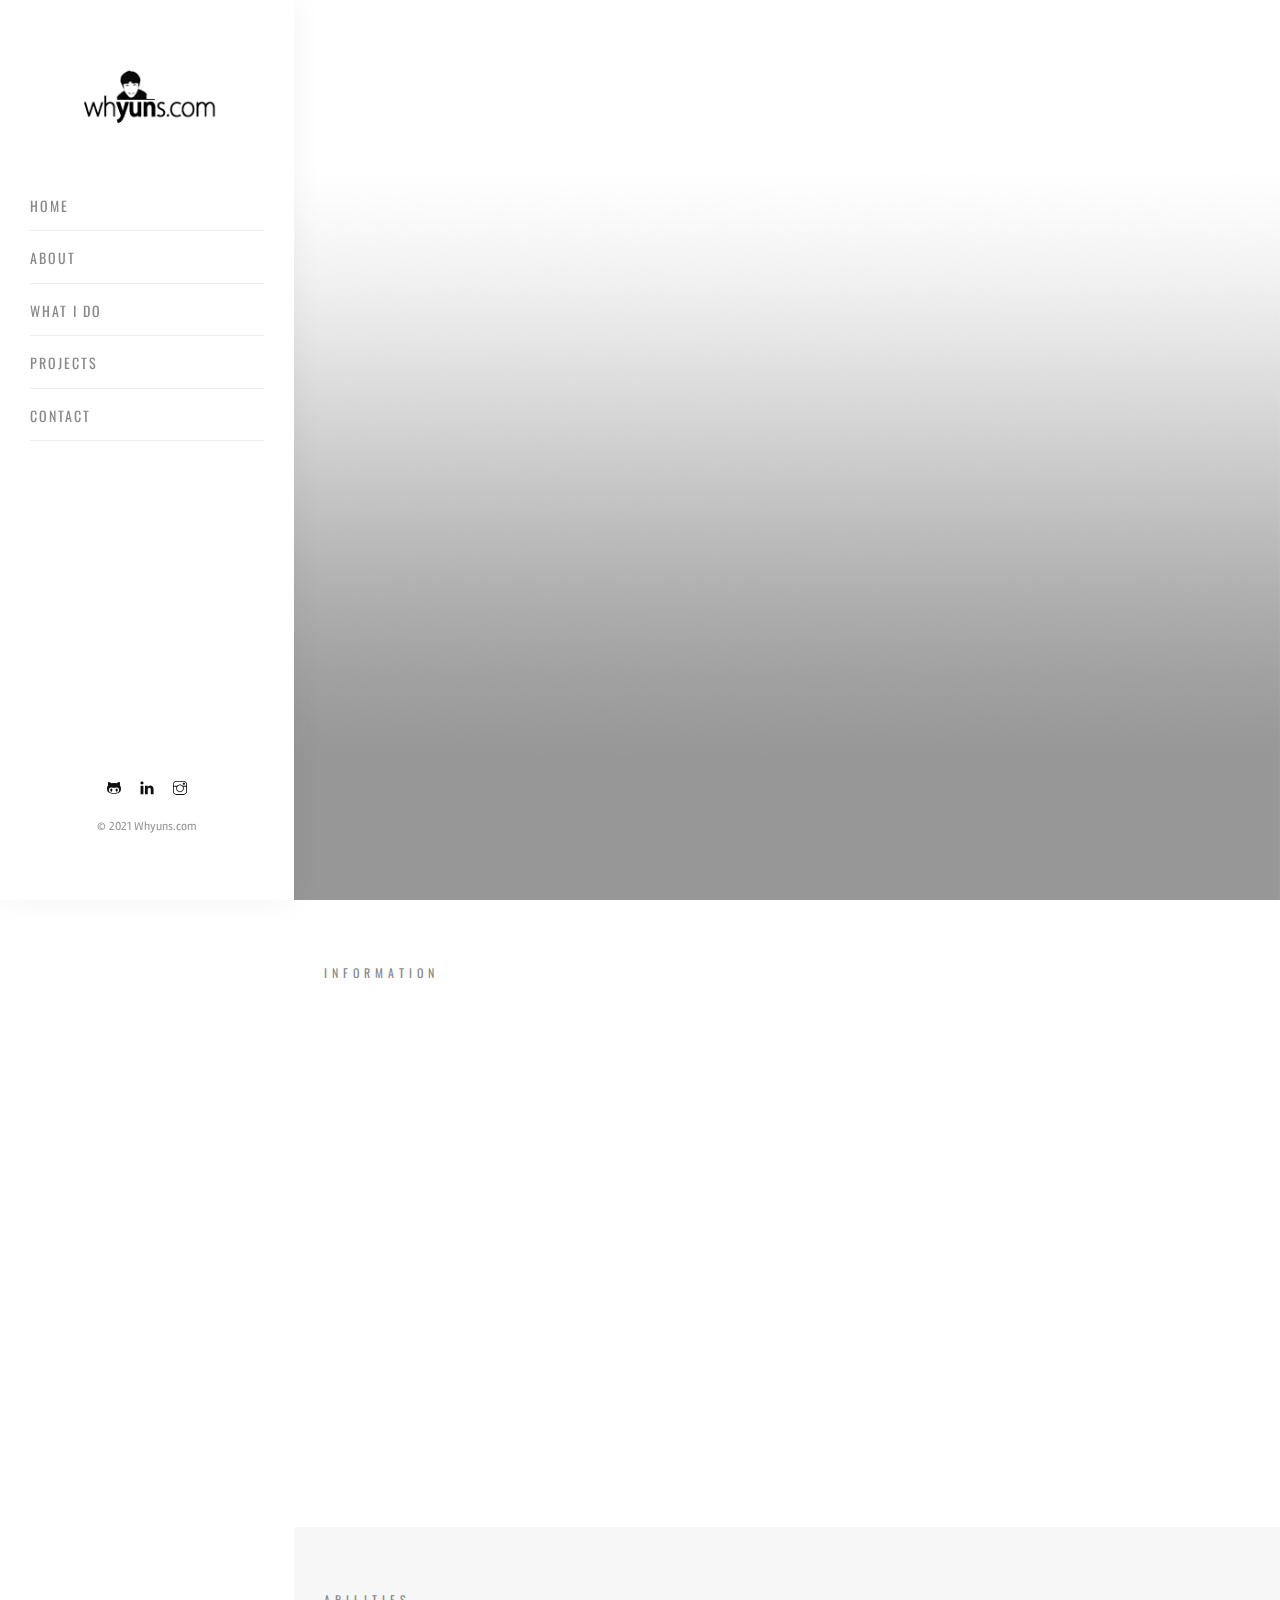
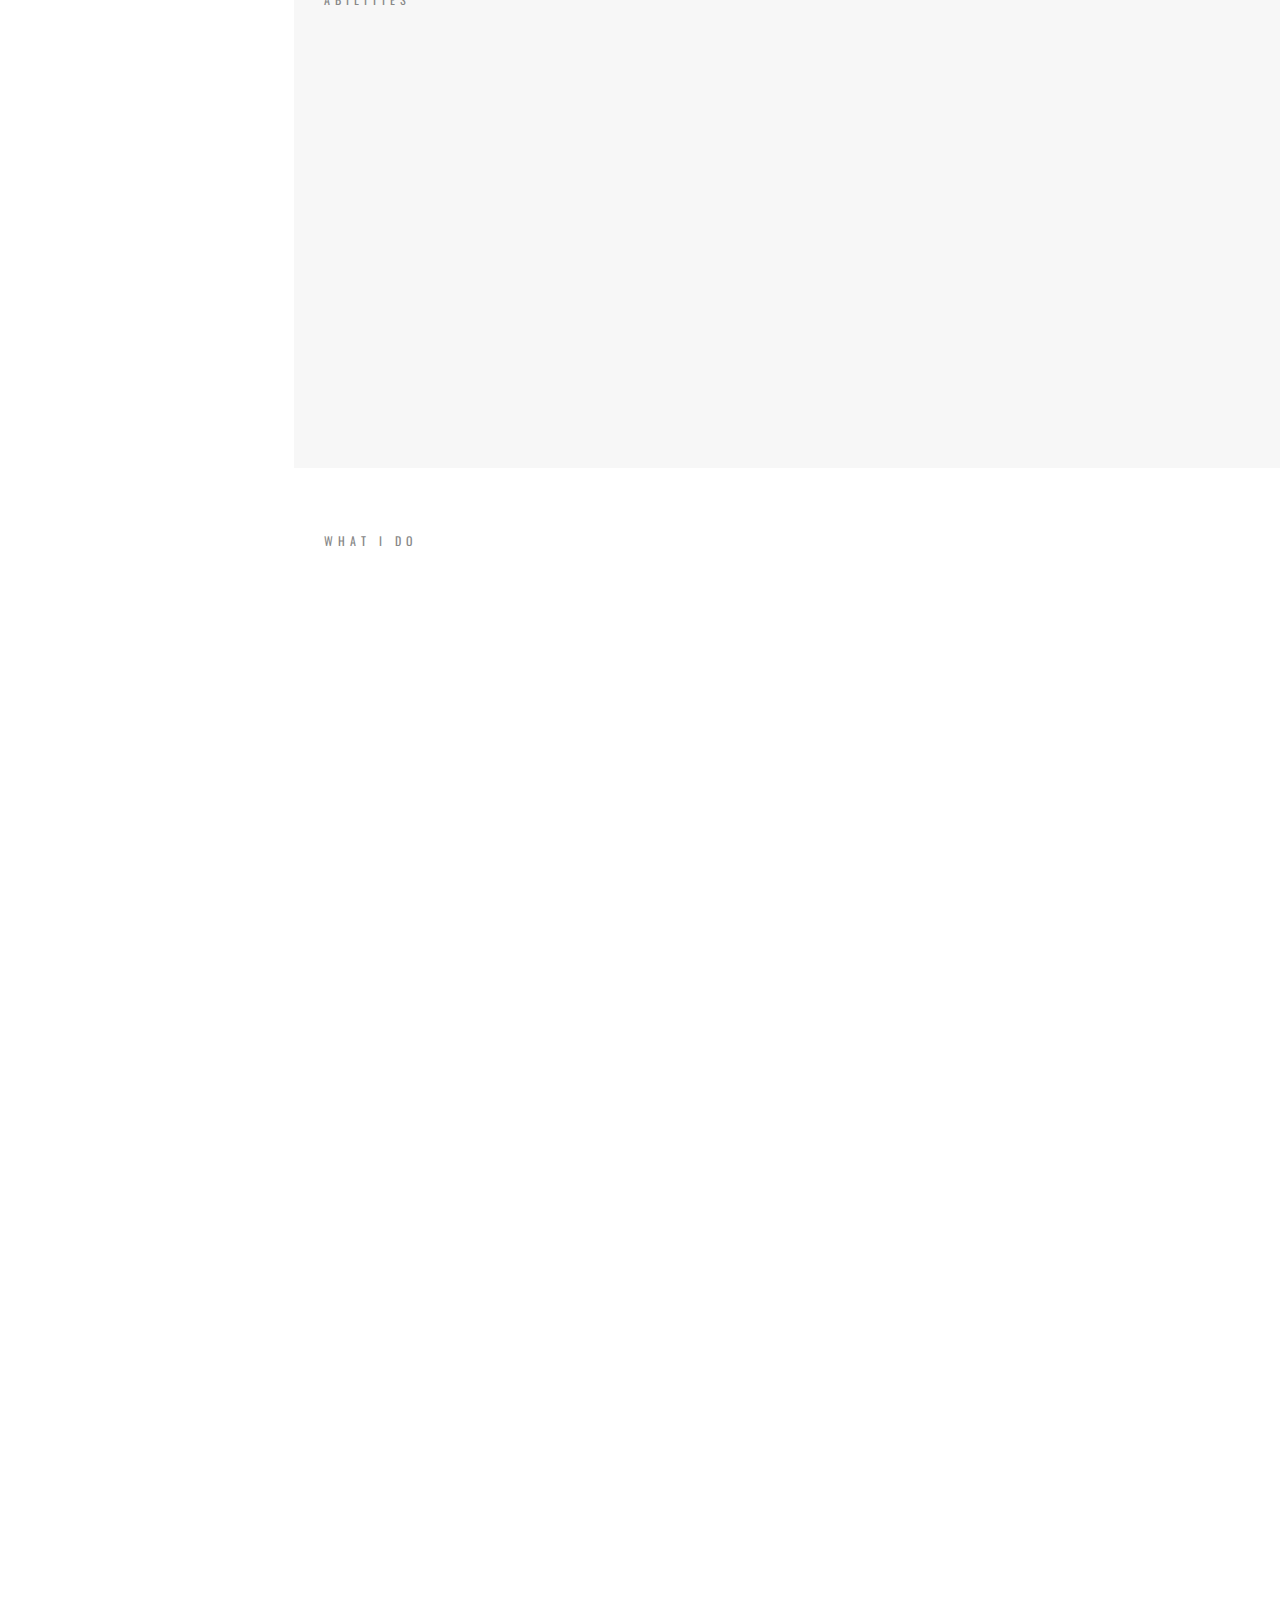
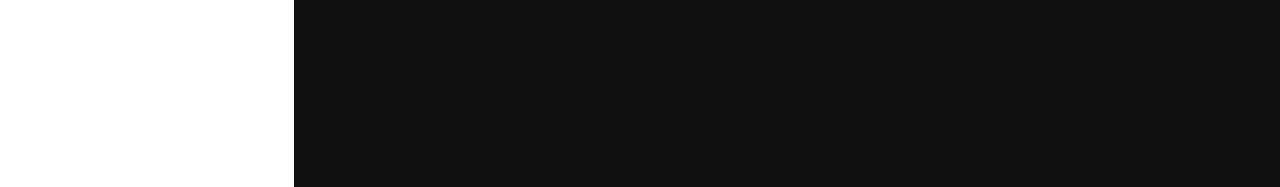
<file: index.html>
<!DOCTYPE HTML>
<html lang="en">
<head>
    <meta charset="utf-8">
    <meta http-equiv="X-UA-Compatible" content="IE=edge">
    <title>Whyuns.com</title>
    <meta name="viewport" content="width=device-width, initial-scale=1">
    <link rel="icon" type="image/png" href="images/favicon.png" />
    <link rel="stylesheet" href="css/animate.css">
    <link rel="stylesheet" href="css/et-lineicons.css">
    <link rel="stylesheet" href="css/themify-icons.css">
    <link rel="stylesheet" href="css/bootstrap.css">
    <link rel="stylesheet" href="css/flexslider.css">
    <link rel="stylesheet" href="css/style.css">
    <!-- FOR IE9 below -->
    <!--[if lt IE 9]>
        <script src="js/respond.min.js"></script>
    <![endif]-->
</head>
<body data-spy="scroll" data-target=".navbar" data-offset="50">
    <div id="addo-page"> <a href="#" class="js-addo-nav-toggle addo-nav-toggle"><i></i></a>
        <!-- Sidebar Section -->
        <aside id="addo-aside">
            <!-- Logo -->
            <div id="addo-logo"> <a href="index.html"><img src="images/logo.png"/></a> </div> 
            <!-- Menu -->
            <nav id="addo-main-menu">
                <ul>
                    <li><a href="index.html#home">Home</a></li>
                    <li><a href="index.html#about">About</a></li>
                    <li><a href="index.html#services">What I do</a></li>
                    <li><a href="index.html#portfolio">Projects</a></li>
                    <!-- <li><a href="index.html#news">News</a></li> -->
                    <li><a href="index.html#contact">Contact</a></li>
                </ul>
            </nav>
            <!-- Sidebar Footer -->
            <div class="addo-footer">
                <ul>
                    <li><a href="https://github.com/withyuns" target="_blank"><i class="ti-github font-14px black-icon"></i></a></li>
                    <!-- <li><a href="#"><i class="ti-twitter-alt font-14px black-icon"></i></a></li> -->
                    <li><a href="https://www.linkedin.com/in/withyuns/" target="_blank"><i class="ti-linkedin font-14px black-icon"></i></a></li>
                    <li><a href="https://instagram.com/withyuns" target="_blank"><i class="ti-instagram font-14px black-icon"></i></a></li>
                </ul>
                <p><small>&copy; 2021 Whyuns.com</small></p>
            </div>
        </aside>
        <!-- Main Section -->
        <div id="addo-main">
            <!-- Home Section -->
            <div id="home" class="section">
                <div class="addo-hero js-fullheight">
                    <!-- Slider -->
                    <div class="flexslider js-fullheight">
                        <ul class="slides">
                            <li style="background-image: url(images/slider-main.jpg);">
                                <div class="overlay"></div>
                                <div class="container-fluid">
                                    <div class="row">
                                        <div class="col-md-12 js-fullheight slider-text">
                                            <div class="slider-text-inner">
                                                <div class="desc">
                                                    <div class="image_wrap"> <img src="images/yun02.png" alt=""> </div>
                                                    <h1 style="background: -webkit-linear-gradient(black, gray); -webkit-background-clip: text; -webkit-text-fill-color: transparent;">Design, Build, and Connect</h1>
                                                    <h2 class="cd-headline clip">
                                                        <span>I'm</span>
                                                        <span class="cd-words-wrapper">
                                                          <b class="is-visible">&nbsp;a Full Stack Developer</b>
                                                          <b>&nbsp;Yun</b>
                                                          <b>&nbsp;a Software Developer</b>
                                                        </span>
                                                    </h2> </div>
                                                <div class="arrow bounce">
                                                    <a href="index.html#about" data-scroll-nav="1" class=""> <i class="ti-angle-double-down"></i> </a>
                                                </div>
                                            </div>
                                        </div>
                                    </div>
                                </div>
                            </li>
                        </ul>
                    </div>
                </div>
            </div>
            <!-- About Section -->
            <div id="about" class="section">
                <div class="addo-about">
                    <div class="container-fluid">
                        <div class="row">
                            <div class="col-md-12"> <span class="heading-meta">Information</span>
                                <h2 class="addo-heading animate-box" data-animate-effect="fadeInLeft">About Yun</h2> </div>
                        </div>
                        <div class="row">
                            <div class="col-md-5"> <img src="images/profile_yun.png" class="img-fluid mb-30 animate-box" data-animate-effect="fadeInLeft" alt=""> </div>
                            <div class="col-md-7 animate-box" data-animate-effect="fadeInLeft"> <span class="heading-meta">ABOUT ME</span>
                                <h2 class="cd-headline clip">
                                    <span>I'm Yun &amp; </span>
                                    <span class="cd-words-wrapper">
                                        <b class="is-visible">Software Developer</b>
                                        <b>Web Developer</b>
                                        <b>Full Stack Developer</b>
                                    </span>
                                </h2>
                                <p>Hi, My name is Hyungyun Kim (Yun). My approach to creative design has been shaped by many great experiences. I've developed a philosophy that focuses on what appeals to the user. My experience has taught me the importance of being able to combine visually pleasing design with effective coding.</p>
                                <div class="addo-about-contact-wrap">
                                    <div class="row">
                                        <div class="col-md-6">
                                            <p><b>Full Name:</b> Hyungyun Kim</p>
                                            <p><b>Email:</b> withyuns@gmail.com</p>
                                        </div>
                                        <div class="col-md-6">
                                            <p><b>School:</b> University of California, San Diego</p>
                                            <p><b>Degree:</b> Computer Science, B.S. 2017</p>
                                        </div>
                                    </div>
                                </div>
                                <ul class="toolbar">
                                  <li><a href="mailto:withyuns@gmail.com" target="_blank"><button class="btn">HIRE ME</button></a></li>
                                  <li><a href="https://www.linkedin.com/in/withyuns/" target="_blank"><button class="btn">DOWNLOAD CV</button></a></li>
                                </ul>
                            </div>
                        </div>
                    </div>
                </div>
            </div>
            <!-- Skills Section -->
            <div id="skills" class="section">
                <div class="addo-skills">
                    <div class="container-fluid">
                        <div class="row">
                            <div class="col-md-12"> <span class="heading-meta">Abilities</span>
                                <h2 class="addo-heading animate-box" data-animate-effect="fadeInLeft">My Skills</h2> </div>
                        </div>
                        <div class="row">
                            <div class="col-md-6 animate-box" data-animate-effect="fadeInLeft">
                                <p>I am getting better my skills and I am always happy to learn new cool things!</p>
                                <h5>Key Features</h5>
                                <h6>Programming languages:</h6>
                                <p>JavaScript, Java, PHP, C++, C, HTML, CSS, SQL</p>
                                <h6>Tools/Libraries/Frameworks:</h6>
                                <p>Photoshop, Bootstrap, jQuery(+Ajax), Node.js (+Express), Angular 2(+Ngrx), Magento 2, Wordpress/Shopify, MySQL, Firebase(NoSQL)</p>
                            </div>
                            <div class="col-md-6 animate-box" data-animate-effect="fadeInLeft">
                                <p class="bar-title">Programming & Languages<span class="percent align-right">90%</span></p>
                                <div class="bar">
                                    <div class="bar-fill bar-fill-developer start"></div>
                                </div>
                                <p class="bar-title">Application of Frameworks/Libraries<span class="percent align-right">80%</span></p>
                                <div class="bar">
                                    <div class="bar-fill bar-fill-photoshop start"></div>
                                </div>
                                <p class="bar-title">Web Design (+Photoshop/CSS)<span class="percent align-right">85%</span></p>
                                <div class="bar">
                                    <div class="bar-fill bar-fill-webdesign start"></div>
                                </div>
                                <p class="bar-title">Planning & Problem Solving<span class="percent align-right">93%</span></p>
                                <div class="bar">
                                    <div class="bar-fill bar-fill-socialmedia start"></div>
                                </div>
                            </div>
                        </div>
                    </div>
                </div>
            </div>
            <!-- Services Section -->
            <div id="services" class="section">
                <div class="addo-services">
                    <div class="container-fluid">
                        <div class="row">
                            <div class="col-md-12"> <span class="heading-meta">What I Do</span>
                                <h2 class="addo-heading animate-box" data-animate-effect="fadeInLeft">As A</h2> </div>
                        </div>
                        <div class="row">
                            <div class="col-md-6">
                                <div class="addo-feature animate-box" data-animate-effect="fadeInLeft">
                                    <div class="addo-icon"> <span class="et-desktop font-35px"></span> </div>
                                    <div class="addo-text">
                                        <h3>As a Programmer</h3>
                                        <h4>Design, Build, and Connect!</h4>
                                        <p>My strongest talent is design visualization. I believe the key to successful web programming lies not only in a beautiful appearance, but the logic that goes into the design. I've developed a philosophy that focuses on user-friendliness when it comes to design.</p>
                                    </div>
                                </div>
                                <div class="addo-feature animate-box" data-animate-effect="fadeInLeft">
                                    <div class="addo-icon"> <span class="et-lightbulb font-35px"></span> </div>
                                    <div class="addo-text">
                                        <h3>As a Student</h3>
                                        <h4>Computer Science, B.S. GPA: 3.8/4.0</h4>
                                        <p>To be a successful developer, a strong academic background is essential no matter what your career goals are. My courses at UCSD have taught me so much about the importance of leadership, teamwork, collaboration, ethics and also general education in Computer Science.</p>
                                    </div>
                                </div>
                            </div>
                            <div class="col-md-6">
                                <div class="addo-feature animate-box" data-animate-effect="fadeInLeft">
                                    <div class="addo-icon"> <span class="et-camera font-35px"></span> </div>
                                    <div class="addo-text">
                                        <h3>As a Traveller</h3>
                                        <h4>Diversity, all around the world</h4>
                                        <p>One of my greatest passions in life is travel. As a result of the popularity of my blog, Canada Tourism selected me to travel to Toronto and Ottawa to promote the province of Ontario for a travel campaign. In addition, Coca-Cola sent me to South Africa to blog about the 2010 FIFA World Cup. The experiences I had and the people I met on those journeys are memories I will cherish forever. I learned an incredible amount about the importance of diversity from these experiences.</p>
                                    </div>
                                </div>
                                <div class="addo-feature animate-box" data-animate-effect="fadeInLeft">
                                    <div class="addo-icon"> <span class="et-chat font-35px"></span> </div>
                                    <div class="addo-text">
                                        <h3>As a Blogger</h3>
                                        <h4>Communication is always first!</h4>
                                        <p>My blog has opened the door to many life-changing experiences. It has given me the chance to engage with a diverse array of people while expressing my opinions on topics I feel strongly about. Through my blog, I've had the opportunity to be a critic, a judge for a TV show, a promoter, and a marketer. These experiences have taught me so much about the field of communication.</p>
                                        <h6><a href="https://assaredine.blog.me" target="_blank">https://assaredine.blog.me</a></h6>
                                    </div>
                                </div>
                            </div>
                        </div>
                    </div>
                </div>
            </div>
            <!-- Portfolio Section -->
            <div id="portfolio" class="section">
                <div class="addo-projects">
                    <div class="container-fluid">
                        <div class="row">
                            <div class="col-md-12"> <span class="heading-meta">Portfolio</span>
                                <h2 class="addo-heading animate-box" data-animate-effect="fadeInLeft">Projects</h2> </div>
                        </div>
                        <div class="row">
                            <div class="col-md-4 animate-box" data-animate-effect="fadeInLeft">
                                <a href="projects-mes.html" class="desc">
                                    <div class="project"> <img src="images/proj_mes.png" class="img-fluid" alt="">
                                        <div class="desc">
                                            <div class="con">
                                                <h3>Membership Express Service for Dental Supply</h3> <span>Web Development & Design</span> </div>
                                        </div>
                                    </div>
                                </a>
                            </div>
                            <div class="col-md-4 animate-box" data-animate-effect="fadeInLeft">
                                <a href="projects-hyundai.html" class="desc">
                                    <div class="project"> <img src="images/proj_hyundai.png" class="img-fluid" alt="">
                                        <div class="desc">
                                            <div class="con">
                                                <h3>Hyundai Mapnsoft</h3> <span>Development & Testing</span> </div>
                                        </div>
                                    </div>
                                </a>
                            </div>
                            <div class="col-md-4 animate-box" data-animate-effect="fadeInLeft">
                                <a href="projects-ecommerce.html" class="desc">
                                    <div class="project"> <img src="images/proj_ecommerse.png" class="img-fluid" alt="">
                                        <div class="desc">
                                            <div class="con">
                                                <h3>e-Commerce Solutions</h3> <span>Web Development & Management</span> </div>
                                        </div>
                                    </div>
                                </a>
                            </div>
                            <div class="col-md-4 animate-box" data-animate-effect="fadeInLeft">
                                <a href="projects-cruz.html" class="desc">
                                    <div class="project"> <img src="images/proj_cruz.png" class="img-fluid" alt="">
                                        <div class="desc">
                                            <div class="con">
                                                <h3>Cruz Roja Project</h3> <span>Frontend Development</span> </div>
                                        </div>
                                    </div>
                                </a>
                            </div>
                            <div class="col-md-4 animate-box" data-animate-effect="fadeInLeft">
                                <a href="projects-kims.html" class="desc">
                                    <div class="project"> <img src="images/proj_kims.png" class="img-fluid" alt="">
                                        <div class="desc">
                                            <div class="con">
                                                <h3>Kim's Market</h3> <span>Database Project for practicing</span> </div>
                                        </div>
                                    </div>
                                </a>
                            </div>
                            <div class="col-md-4 animate-box" data-animate-effect="fadeInLeft">
                                <a href="projects-busbuzz.html" class="desc">
                                    <div class="project"> <img src="images/proj_busbuzz.png" class="img-fluid" alt="">
                                        <div class="desc">
                                            <div class="con">
                                                <h3>BusBuzz</h3> <span>School Project</span> </div>
                                        </div>
                                    </div>
                                </a>
                            </div>
                        </div>
                    </div>
                </div>
            </div>
            <!-- Contact Section -->
            <div id="contact" class="section">
                <div class="addo-contact">
                    <div class="container-fluid">
                        <div class="row">
                            <div class="col-md-12"> <span class="heading-meta">Contact Me</span>
                                <h2 class="addo-heading animate-box" data-animate-effect="fadeInLeft">Hello World!</h2> </div>
                        </div>
                        <div class="row">
                            <!-- Contact Info -->
                            <div class="col-md-6 animate-box" data-animate-effect="fadeInLeft">
                                <p>
                                    <b>I am looking forward to meet you soon!</b>
                                    <!-- <br />Vivamus nec magna rhoncus felis faucibus printy.
                                    <br />Faucibus printy nec magna rhoncus printy. -->
                                </p>
                                <p>Email: withyuns@gmail.com</p>
                                <p>Location: Fullerton, California, 92833</p>
                            </div>
                            <!-- Contact Form -->
                            <div class="col-md-6 animate-box" data-animate-effect="fadeInLeft">


<div class="row">
                                    <div class="col-md-6 col-sm-6">
                                <div class="blog-entry animate-box" data-animate-effect="fadeInLeft">
                                    <div class="blog-img"><img src="images/link-v01.png" class="img-fluid" alt=""></div>
                                        <h3><a href="http://acsweb.ucsd.edu/~hyk112/" target="_blank">Portfolio v. 2016</a></h3>
                                        <p>Used only pure HTML, CSS, and javaScript when I am a student.</p>
                                    </div>
                                </div>
                            
                            <div class="col-md-6 col-sm-6">
                                <div class="blog-entry animate-box" data-animate-effect="fadeInLeft">
                                    <div class="blog-img"><img src="images/link-v02.png" class="img-fluid" alt=""></div>
                                        <h3><a href="https://withyuns.github.io/v2" target="_blank">Portfolio v. 2017</a></h3>
                                        <p>Used Bootstrap +, and it was developed after graduated in 2017</p>
                                    </div>
                                
                            </div>

</div>


                            </div>
                        </div>
                    </div>
                </div>
            </div>
            <!-- Footer -->
            <div id="addo-footer2" class="section">
                <div class="addo-narrow-content">
                    <div class="row">
                        <div class="col-md-4 animate-box fadeInLeft animated" data-animate-effect="fadeInLeft">
                            <p class="addo-lead">© 2021 Whyuns.com. All rights reserved</p>
                        </div>
                        <div class="col-md-4 animate-box fadeInLeft animated" data-animate-effect="fadeInLeft">
                            <h2 class="text-center">Whyuns.com<br /><span>Hyungyun Kim</span></h2> </div>
                        <div class="col-md-4 animate-box fadeInLeft animated" data-animate-effect="fadeInLeft">
                            <ul class="social-network">
                                <li><a href="https://github.com/withyuns" target="_blank"><i class="ti-github font-14px white-icon"></i></a></li>
                                <li><a href="https://www.linkedin.com/in/withyuns/" target="_blank"><i class="ti-linkedin font-14px white-icon"></i></a></li>
                                <li><a href="https://instagram.com/withyuns" target="_blank"><i class="ti-instagram font-14px white-icon"></i></a></li>
                            </ul>
                        </div>
                    </div>
                </div>
            </div>
        </div>
    </div>
    <!-- Js -->
    <script src="js/jquery.min.js"></script>
    <script src="js/modernizr-2.6.2.min.js"></script>
    <script src="js/jquery.easing.1.3.js"></script>
    <script src="js/bootstrap.min.js"></script>
    <script src="js/jquery.waypoints.min.js"></script>
    <script src="js/jquery.flexslider-min.js"></script>
    <script src="js/animated.headline.js"></script>
    <script src="js/sticky-kit.min.js"></script>
    <script src="js/main.js"></script>
</body>
</html>
</file>
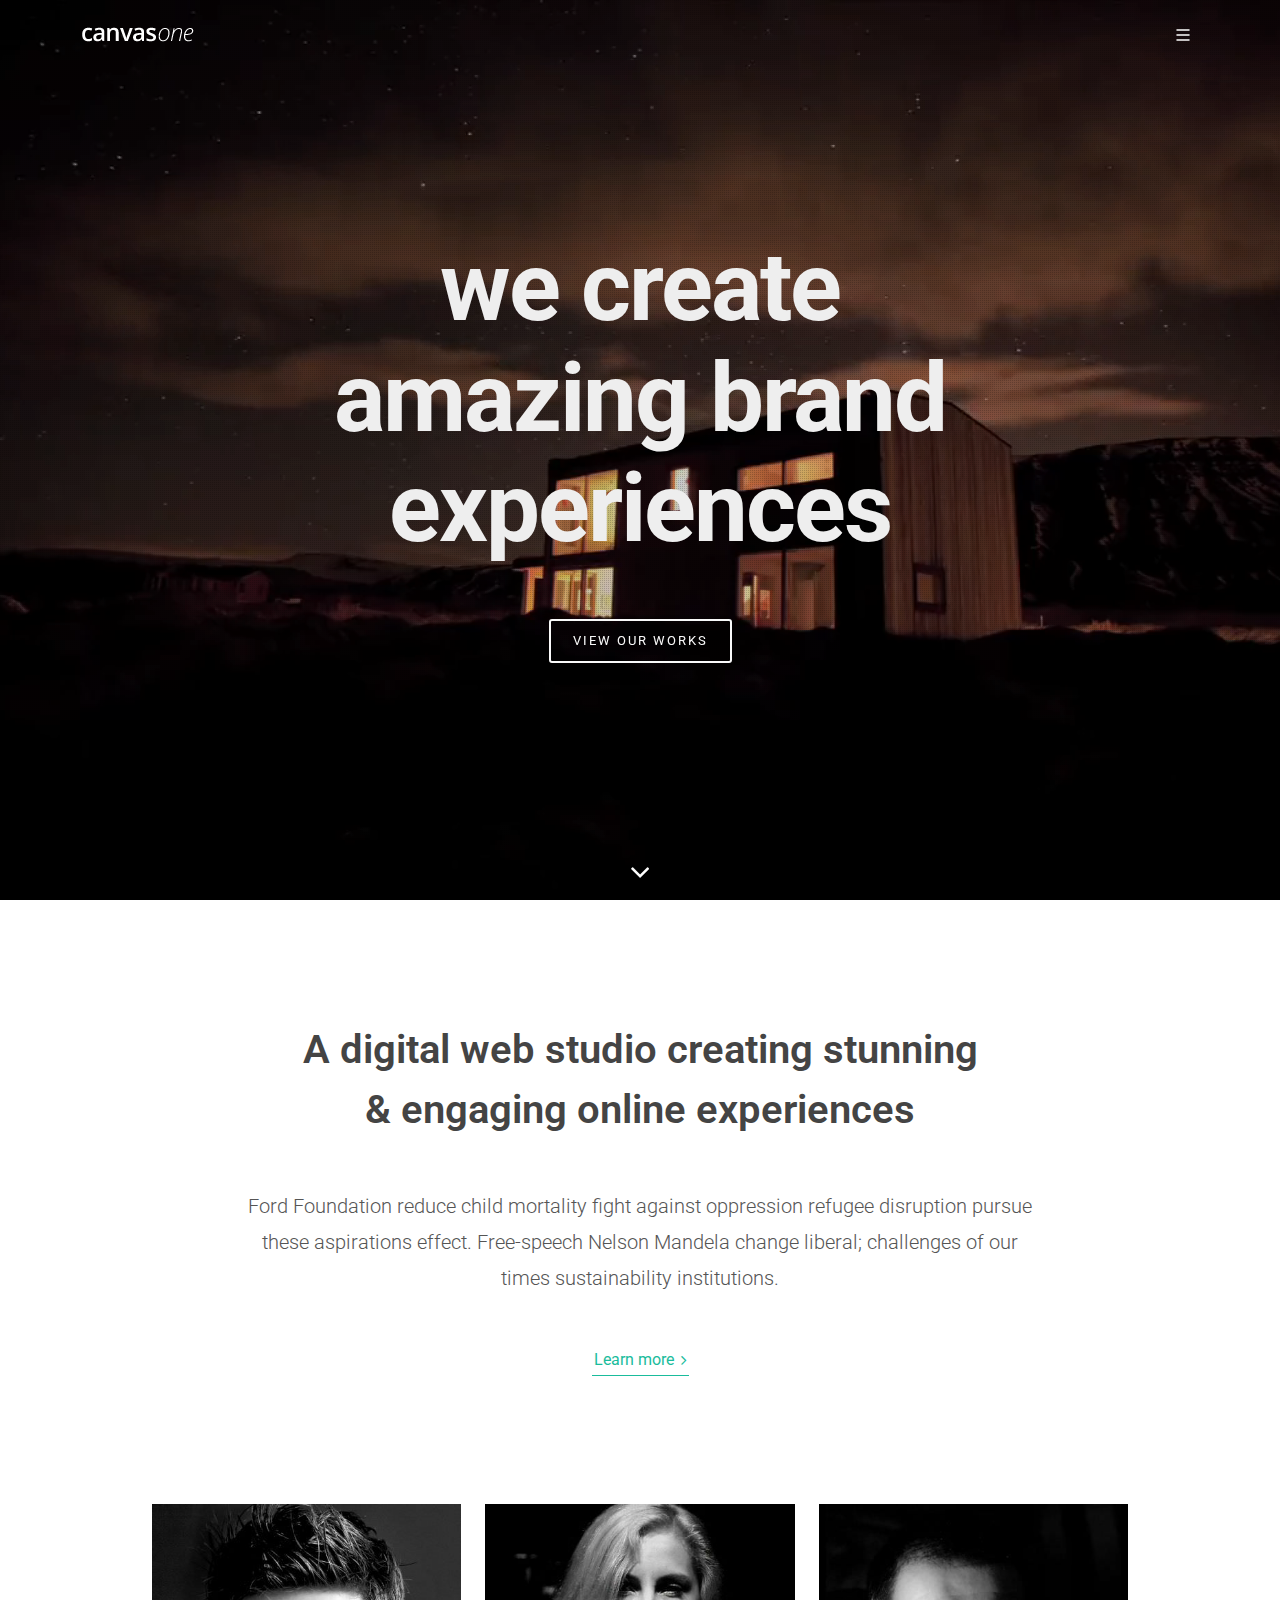
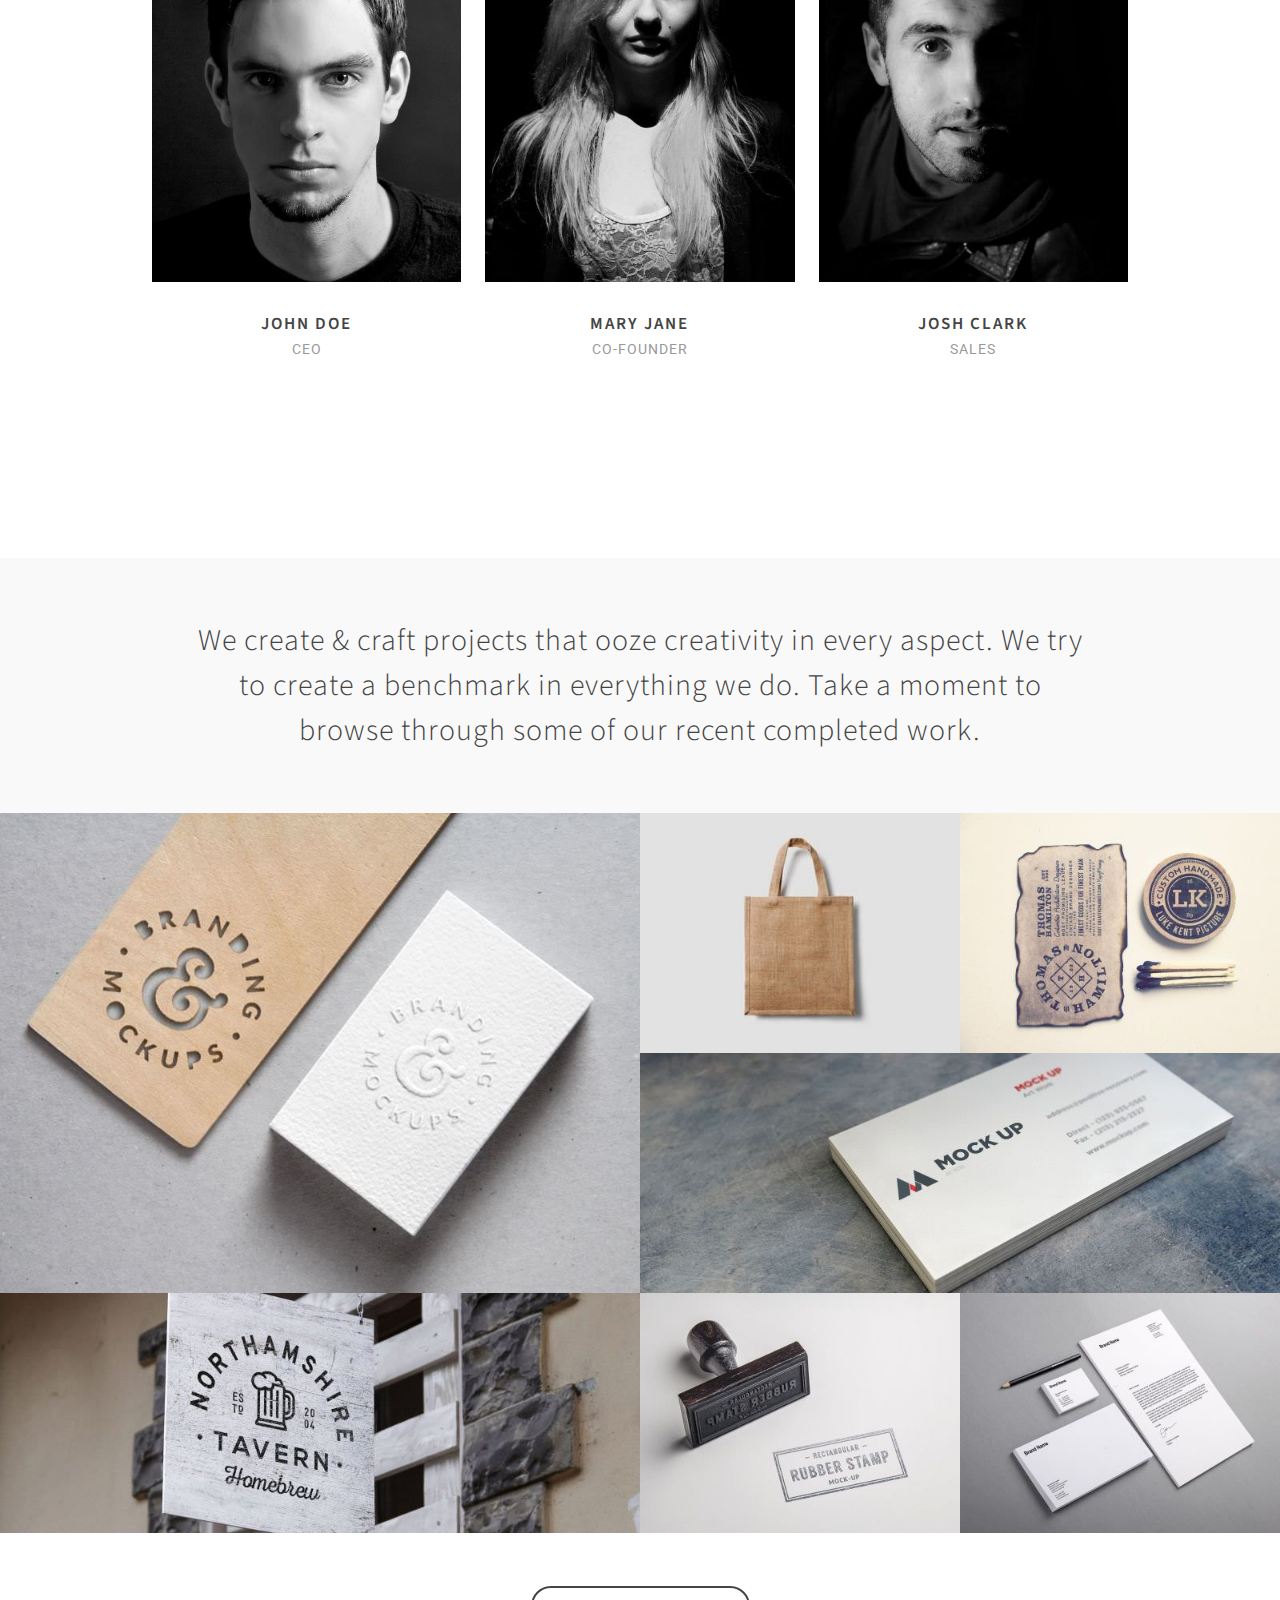
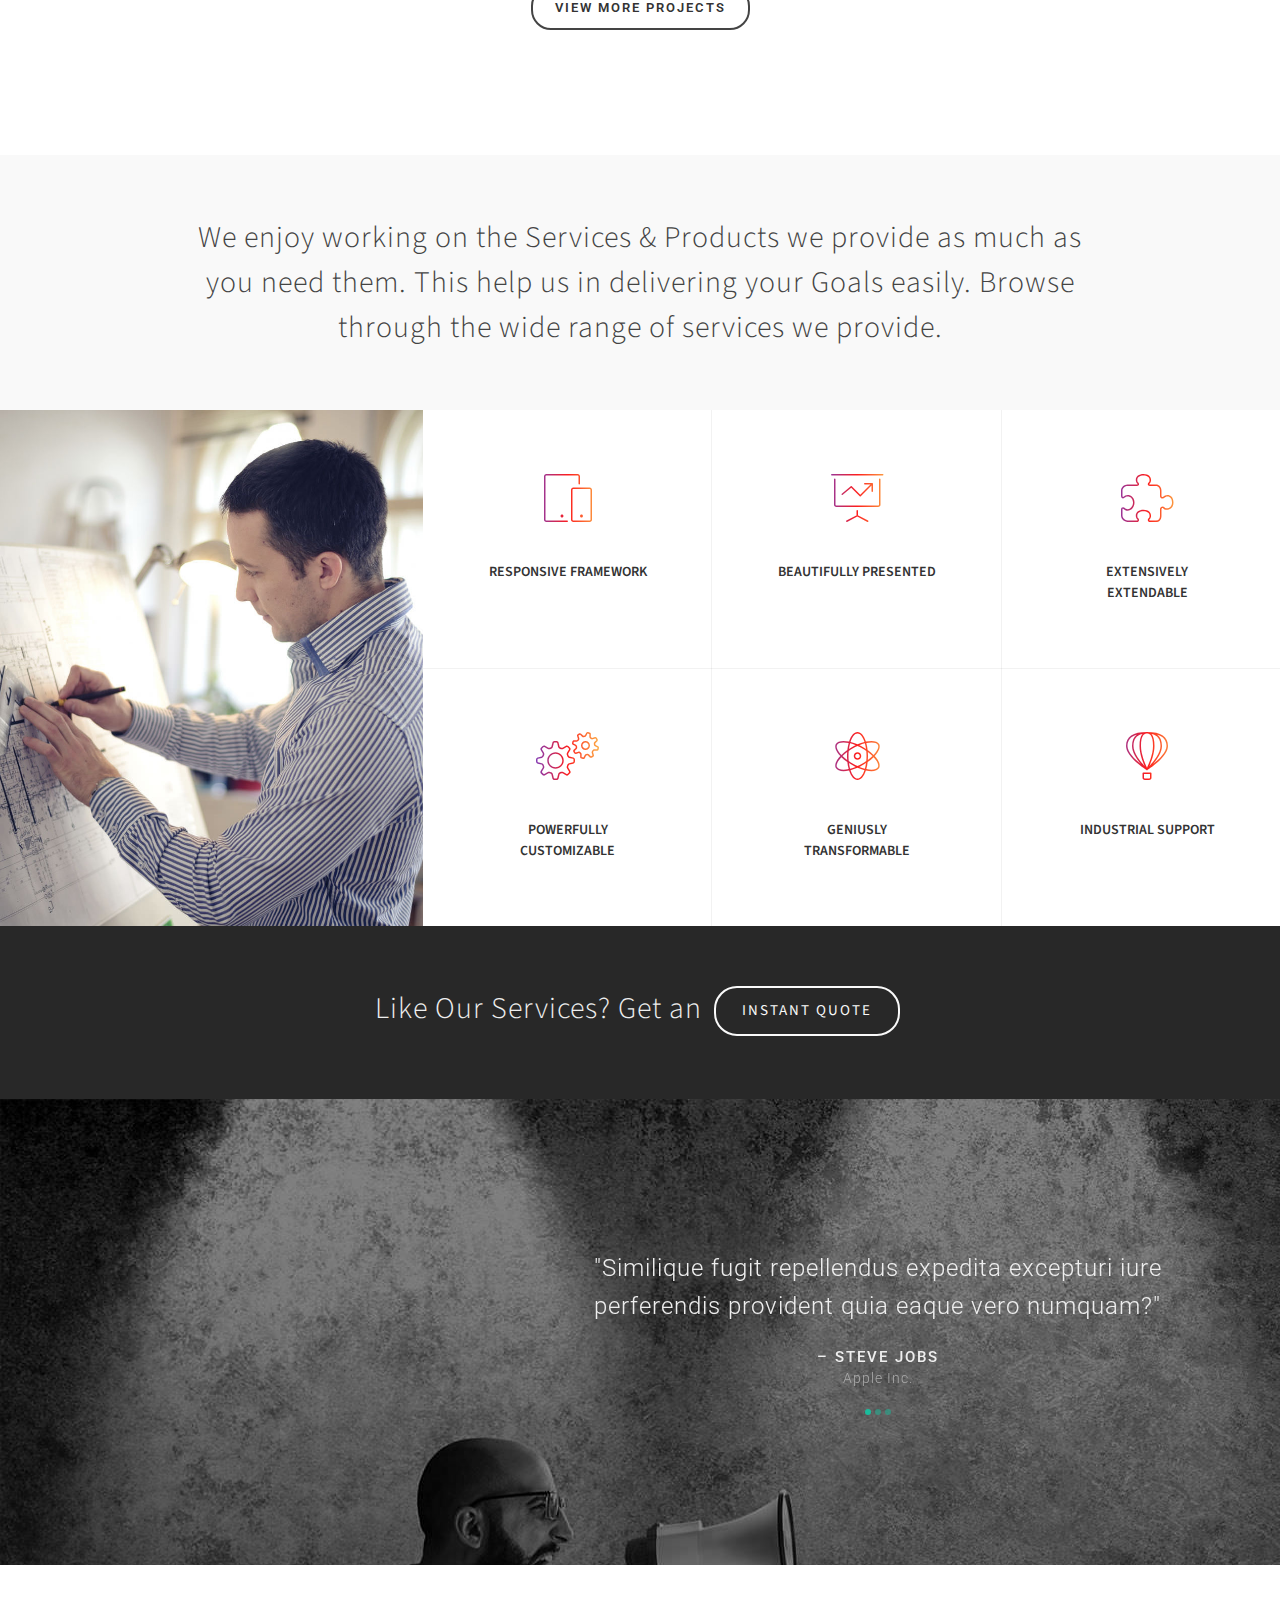
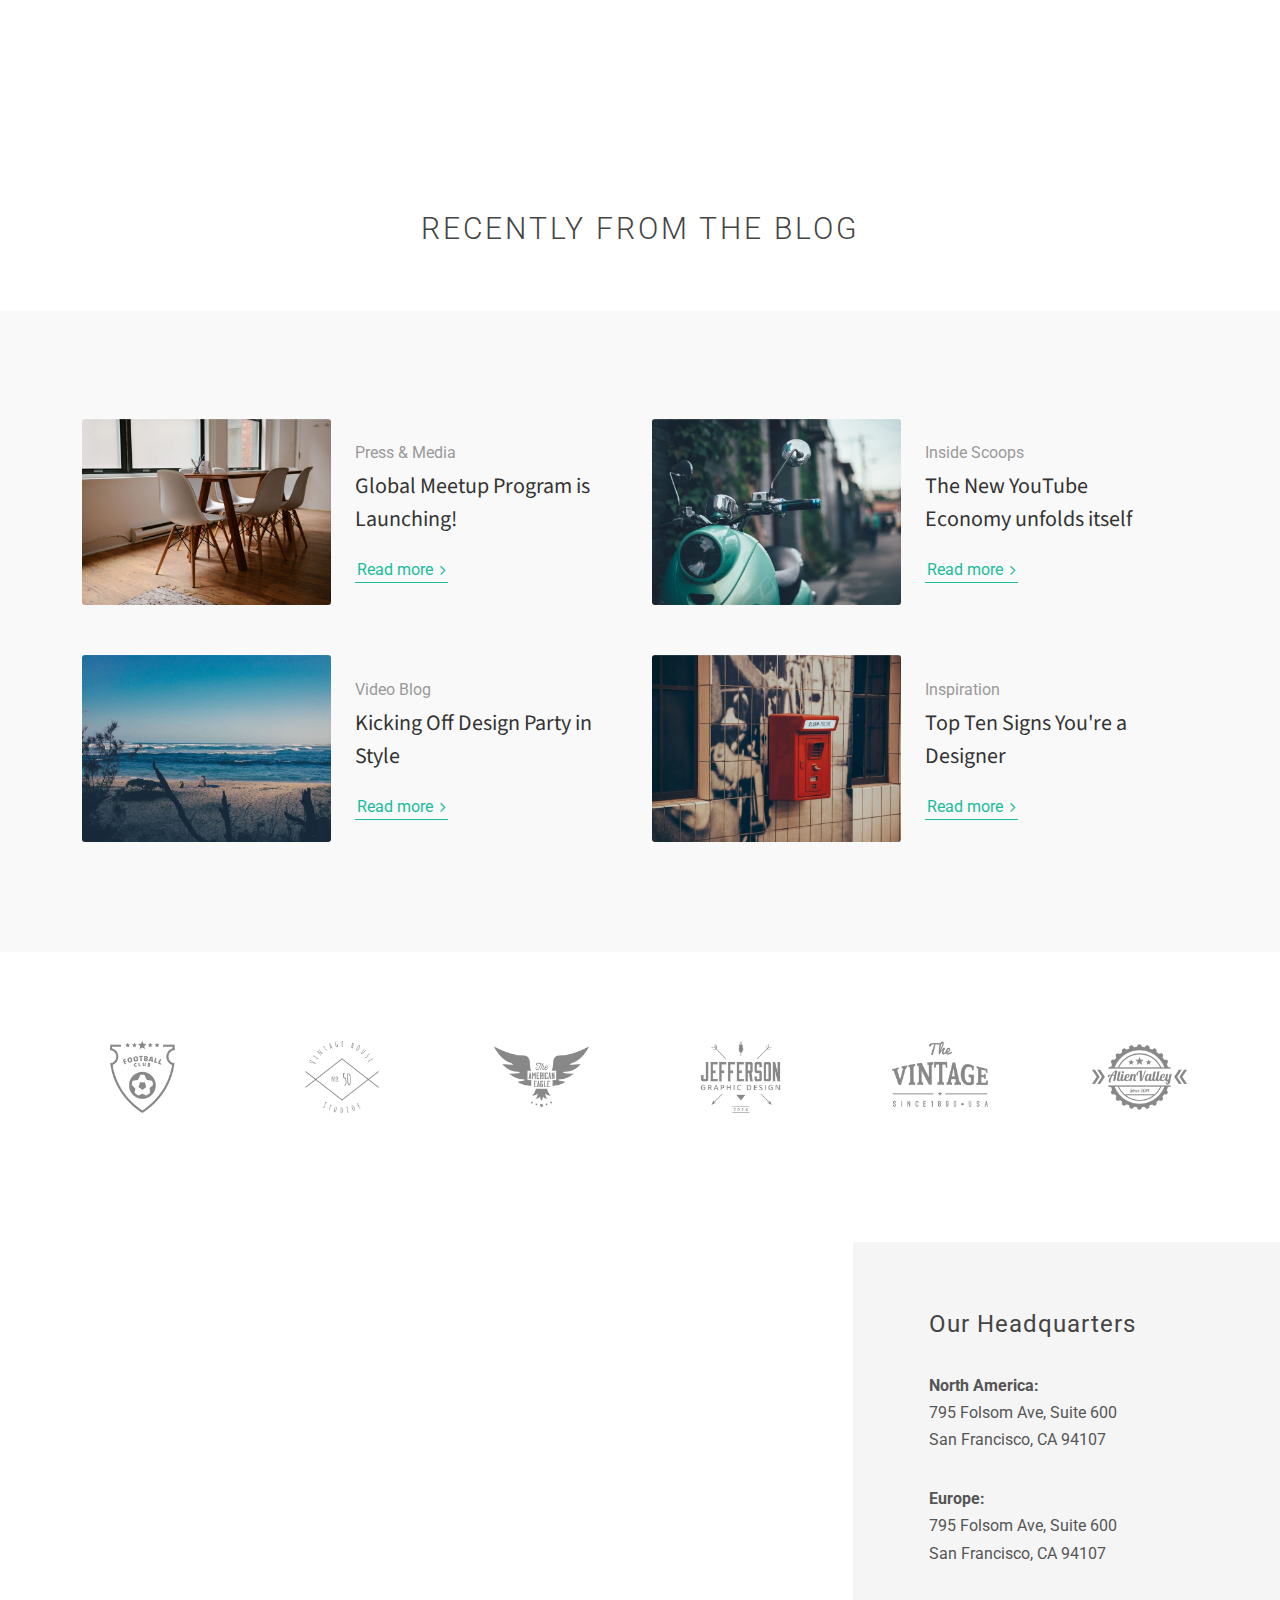
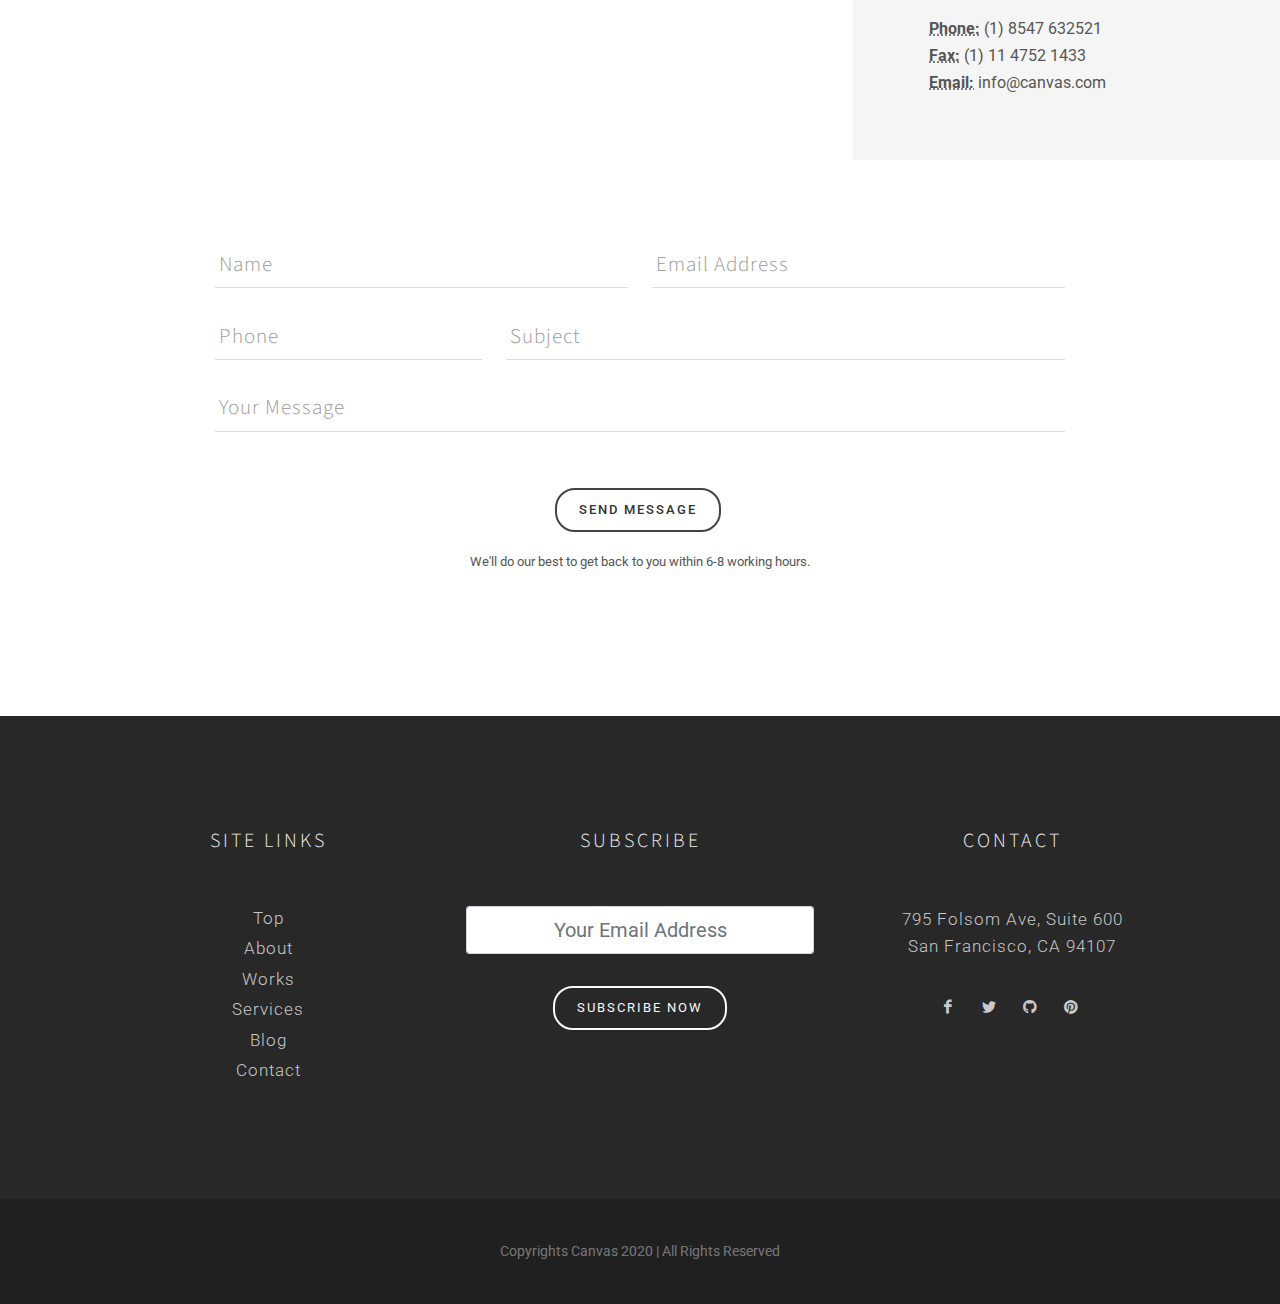
<file: withing/index.html>
<!DOCTYPE html>
<html dir="ltr" lang="en-US">
<head>

	<meta http-equiv="content-type" content="text/html; charset=utf-8" />
	<meta name="author" content="SemiColonWeb" />

	<!-- Stylesheets
	============================================= -->
	<link href="https://fonts.googleapis.com/css?family=Source+Sans+Pro:300,400,600,700|Roboto:300,400,500,700&display=swap" rel="stylesheet" type="text/css" />
	<link rel="stylesheet" href="css/bootstrap.css" type="text/css" />
	<link rel="stylesheet" href="style.css" type="text/css" />

	<!-- One Page Module Specific Stylesheet -->
	<link rel="stylesheet" href="one-page/onepage.css" type="text/css" />
	<!-- / -->

	<link rel="stylesheet" href="css/dark.css" type="text/css" />
	<link rel="stylesheet" href="css/font-icons.css" type="text/css" />
	<link rel="stylesheet" href="one-page/css/et-line.css" type="text/css" />
	<link rel="stylesheet" href="css/animate.css" type="text/css" />
	<link rel="stylesheet" href="css/magnific-popup.css" type="text/css" />

	<link rel="stylesheet" href="one-page/css/fonts.css" type="text/css" />

	<link rel="stylesheet" href="css/custom.css" type="text/css" />
	<meta name="viewport" content="width=device-width, initial-scale=1" />


	<!-- Document Title
	============================================= -->
	<title>One Page with Big Text Header | Canvas</title>

</head>

<body class="stretched overlay-menu">

	<!-- Document Wrapper
	============================================= -->
	<div id="wrapper" class="clearfix">

		<!-- Header
		============================================= -->
		<header id="header" class="transparent-header dark header-size-custom" data-sticky-shrink="false" data-sticky-class="not-dark" data-sticky-offset="full" data-sticky-offset-negative="70">
			<div id="header-wrap">
				<div class="container">
					<div class="header-row">

						<!-- Logo
						============================================= -->
						<div id="logo">
							<a href="index.html" class="standard-logo" data-dark-logo="one-page/images/canvasone-dark.png"><img src="one-page/images/canvasone.png" alt="Canvas Logo"></a>
							<a href="index.html" class="retina-logo" data-dark-logo="one-page/images/canvasone-dark@2x.png"><img src="one-page/images/canvasone@2x.png" alt="Canvas Logo"></a>
						</div><!-- #logo end -->

						<div id="primary-menu-trigger">
							<svg class="svg-trigger" viewBox="0 0 100 100"><path d="m 30,33 h 40 c 3.722839,0 7.5,3.126468 7.5,8.578427 0,5.451959 -2.727029,8.421573 -7.5,8.421573 h -20"></path><path d="m 30,50 h 40"></path><path d="m 70,67 h -40 c 0,0 -7.5,-0.802118 -7.5,-8.365747 0,-7.563629 7.5,-8.634253 7.5,-8.634253 h 20"></path></svg>
						</div>

						<!-- Primary Navigation
						============================================= -->
						<nav class="primary-menu text-lg-center">

							<ul class="one-page-menu menu-container" data-easing="easeInOutExpo" data-speed="1250" data-offset="65">
								<li class="menu-item">
									<a href="#" class="menu-link" data-href="#wrapper"><div>Home</div></a>
								</li>
								<li class="menu-item">
									<a href="#" class="menu-link" data-href="#section-about"><div>About</div></a>
								</li>
								<li class="menu-item">
									<a href="#" class="menu-link" data-href="#section-works"><div>Works</div></a>
								</li>
								<li class="menu-item">
									<a href="#" class="menu-link" data-href="#section-services"><div>Services</div></a>
								</li>
								<li class="menu-item">
									<a href="#" class="menu-link" data-href="#section-blog"><div>Blog</div></a>
								</li>
								<li class="menu-item">
									<a href="#" class="menu-link" data-href="#section-contact"><div>Contact</div></a>
								</li>
							</ul>

						</nav><!-- #primary-menu end -->

					</div>
				</div>
			</div>
			<div class="header-wrap-clone"></div>
		</header><!-- #header end -->

		<!-- Slider
		============================================= -->
		<section id="slider" class="slider-element slider-parallax min-vh-100 dark include-header">
			<div class="slider-inner">

				<div class="vertical-middle">
					<div class="container center">

						<div class="emphasis-title">
							<div class="fslider" data-easing="easeInOutExpo" data-arrows="false" data-pagi="false" data-speed="1100" data-pause="4000" data-hover="false">
								<div class="flexslider">
									<div class="slider-wrap">
										<div class="slide"><h2 class="fw-bold font-body" style="font-size: 96px; line-height: 1.15;">we create<br>amazing brand<br>experiences</h2></div>
										<div class="slide"><h2 class="fw-bold font-body" style="font-size: 96px; line-height: 1.15;">we design<br>super awesome<br>websites</h2></div>
										<div class="slide"><h2 class="fw-bold font-body" style="font-size: 96px; line-height: 1.15;">we make<br>client's projects<br>prosper</h2></div>
									</div>
								</div>
							</div>
						</div>
						<a href="#" class="button button-border button-light button-rounded" data-scrollto="#section-works" data-easing="easeInOutExpo" data-speed="1250" data-offset="70">View our Works</a>

					</div>
				</div>

				<div class="video-wrap">
                    <video id="slide-video" poster="one-page/images/videos/1.jpg" preload="auto" loop muted autoplay>
                        <source src='one-page/images/videos/1.webm' type='video/webm' />
                        <source src='one-page/images/videos/1.mp4' type='video/mp4' />
                    </video>
                    <div class="video-overlay" style="background-color: rgba(0,0,0,0.2);"></div>
                </div>

				<a href="#" class="one-page-arrow dark" data-scrollto="#section-about" data-easing="easeInOutExpo" data-speed="1250" data-offset="65"><i class="icon-angle-down infinite animated fadeInDown"></i></a>

			</div>
		</section><!-- #slider end -->

		<!-- Content
		============================================= -->
		<section id="content">
			<div class="content-wrap py-0">

				<div id="section-about" class="center page-section">

					<div class="container clearfix">

						<h2 class="mx-auto bottommargin font-body" style="max-width: 700px; font-size: 40px;">A digital web studio creating stunning &amp; engaging online experiences</h2>

						<p class="lead mx-auto bottommargin" style="max-width: 800px;">Ford Foundation reduce child mortality fight against oppression refugee disruption pursue these aspirations effect. Free-speech Nelson Mandela change liberal; challenges of our times sustainability institutions.</p>

						<p class="bottommargin" style="font-size: 16px;"><a href="#" data-scrollto="#section-services" data-easing="easeInOutExpo" data-speed="1250" data-offset="70" class="more-link">Learn more <i class="icon-angle-right"></i></a></p>

						<div class="clear"></div>

						<div class="row topmargin-lg mx-auto" style="max-width: 1000px;">

							<div class="col-md-4 mb-5">

								<div class="team">
									<div class="team-image">
										<img src="one-page/images/team/1.jpg" alt="John Doe">
										<div class="bg-overlay">
											<div class="bg-overlay-content align-items-end" data-hover-animate="fadeIn" data-hover-speed="400">
												<a href="#" class="social-icon si-borderless si-small si-facebook" title="Facebook">
													<i class="icon-facebook"></i>
													<i class="icon-facebook"></i>
												</a>
												<a href="#" class="social-icon si-borderless si-small si-twitter" title="Twitter">
													<i class="icon-twitter"></i>
													<i class="icon-twitter"></i>
												</a>
												<a href="#" class="social-icon si-borderless si-small si-github" title="Github">
													<i class="icon-github"></i>
													<i class="icon-github"></i>
												</a>
											</div>
											<div class="bg-overlay-bg" data-hover-animate="fadeIn" data-hover-speed="400"></div>
										</div>
									</div>
									<div class="team-desc team-desc-bg">
										<div class="team-title"><h4>John Doe</h4><span>CEO</span></div>
									</div>
								</div>

							</div>

							<div class="col-md-4 mb-5">

								<div class="team">
									<div class="team-image">
										<img src="one-page/images/team/2.jpg" alt="Josh Clark">
										<div class="bg-overlay">
											<div class="bg-overlay-content align-items-end" data-hover-animate="fadeIn" data-hover-speed="400">
												<a href="#" class="social-icon si-borderless si-small si-twitter" title="Twitter">
													<i class="icon-twitter"></i>
													<i class="icon-twitter"></i>
												</a>
												<a href="#" class="social-icon si-borderless si-small si-linkedin" title="LinkedIn">
													<i class="icon-linkedin"></i>
													<i class="icon-linkedin"></i>
												</a>
												<a href="#" class="social-icon si-borderless si-small si-flickr" title="Flickr">
													<i class="icon-flickr"></i>
													<i class="icon-flickr"></i>
												</a>
											</div>
											<div class="bg-overlay-bg" data-hover-animate="fadeIn" data-hover-speed="400"></div>
										</div>
									</div>
									<div class="team-desc team-desc-bg">
										<div class="team-title"><h4>Mary Jane</h4><span>Co-Founder</span></div>
									</div>
								</div>

							</div>

							<div class="col-md-4 mb-5">

								<div class="team">
									<div class="team-image">
										<img src="one-page/images/team/3.jpg" alt="Mary Jane">
										<div class="bg-overlay">
											<div class="bg-overlay-content align-items-end" data-hover-animate="fadeIn" data-hover-speed="400">
												<a href="#" class="social-icon si-borderless si-small si-twitter" title="Twitter">
													<i class="icon-twitter"></i>
													<i class="icon-twitter"></i>
												</a>
												<a href="#" class="social-icon si-borderless si-small si-vimeo" title="Vimeo">
													<i class="icon-vimeo"></i>
													<i class="icon-vimeo"></i>
												</a>
												<a href="#" class="social-icon si-borderless si-small si-instagram" title="Instagram">
													<i class="icon-instagram"></i>
													<i class="icon-instagram"></i>
												</a>
											</div>
											<div class="bg-overlay-bg" data-hover-animate="fadeIn" data-hover-speed="400"></div>
										</div>
									</div>
									<div class="team-desc team-desc-bg">
										<div class="team-title"><h4>Josh Clark</h4><span>Sales</span></div>
									</div>
								</div>

							</div>

						</div>

					</div>

				</div>

				<div id="section-works" class="page-section pt-0">

					<div class="section m-0">
						<div class="container clearfix">
							<div class="mx-auto center" style="max-width: 900px;">
								<h2 class="mb-0 fw-light ls1">We create &amp; craft projects that ooze creativity in every aspect. We try to create a benchmark in everything we do. Take a moment to browse through some of our recent completed work.</h2>
							</div>
						</div>
					</div>

					<!-- Portfolio Items
					============================================= -->
					<div class="portfolio grid-container row g-0">

						<article class="portfolio-item col-lg-6 col-md-4 col-sm-6 col-12 wide">
							<div class="grid-inner">
								<div class="portfolio-image">
									<a href="#">
										<img src="one-page/images/portfolio/mixed/1.jpg" alt="Open Imagination">
									</a>
									<div class="bg-overlay">
										<div class="bg-overlay-content flex-column" data-hover-animate="fadeIn">
											<div class="portfolio-desc p-0 center" data-hover-animate="fadeInDownSmall" data-hover-animate-out="fadeOutUpSmall" data-hover-speed="350">
												<h3><a href="#">Open Imagination</a></h3>
												<span><a href="#">Media</a>, <a href="#">Icons</a></span>
											</div>
										</div>
										<div class="bg-overlay-bg" data-hover-animate="fadeIn"></div>
									</div>
								</div>
							</div>
						</article>

						<article class="portfolio-item col-lg-3 col-md-4 col-sm-6 col-12">
							<div class="grid-inner">
								<div class="portfolio-image">
									<a href="#">
										<img src="one-page/images/portfolio/mixed/2.jpg" alt="Locked Steel Gate">
									</a>
									<div class="bg-overlay">
										<div class="bg-overlay-content flex-column" data-hover-animate="fadeIn">
											<div class="portfolio-desc p-0 center" data-hover-animate="fadeInDownSmall" data-hover-animate-out="fadeOutUpSmall" data-hover-speed="350">
												<h3><a href="#">Locked Steel Gate</a></h3>
												<span><a href="#">Illustrations</a></span>
											</div>
										</div>
										<div class="bg-overlay-bg" data-hover-animate="fadeIn"></div>
									</div>
								</div>
							</div>
						</article>

						<article class="portfolio-item col-lg-3 col-md-4 col-sm-6 col-12">
							<div class="grid-inner">
								<div class="portfolio-image">
									<a href="#">
										<img src="one-page/images/portfolio/mixed/3.jpg" alt="Mac Sunglasses">
									</a>
									<div class="bg-overlay">
										<div class="bg-overlay-content flex-column" data-hover-animate="fadeIn">
											<div class="portfolio-desc p-0 center" data-hover-animate="fadeInDownSmall" data-hover-animate-out="fadeOutUpSmall" data-hover-speed="350">
												<h3><a href="#">Mac Sunglasses</a></h3>
												<span><a href="#">Graphics</a>, <a href="#">UI Elements</a></span>
											</div>
										</div>
										<div class="bg-overlay-bg" data-hover-animate="fadeIn"></div>
									</div>
								</div>
							</div>
						</article>

						<article class="portfolio-item col-lg-6 col-md-4 col-sm-6 col-12 wide">
							<div class="grid-inner">
								<div class="portfolio-image">
									<a href="#">
										<img src="one-page/images/portfolio/mixed/4.jpg" alt="Open Imagination">
									</a>
									<div class="bg-overlay">
										<div class="bg-overlay-content flex-column" data-hover-animate="fadeIn">
											<div class="portfolio-desc p-0 center" data-hover-animate="fadeInDownSmall" data-hover-animate-out="fadeOutUpSmall" data-hover-speed="350">
												<h3><a href="#">Open Imagination</a></h3>
												<span><a href="#">Media</a>, <a href="#">Icons</a></span>
											</div>
										</div>
										<div class="bg-overlay-bg" data-hover-animate="fadeIn"></div>
									</div>
								</div>
							</div>
						</article>

						<article class="portfolio-item col-lg-6 col-md-4 col-sm-6 col-12 wide">
							<div class="grid-inner">
								<div class="portfolio-image">
									<a href="#">
										<img src="one-page/images/portfolio/mixed/5.jpg" alt="Console Activity">
									</a>
									<div class="bg-overlay">
										<div class="bg-overlay-content flex-column" data-hover-animate="fadeIn">
											<div class="portfolio-desc p-0 center" data-hover-animate="fadeInDownSmall" data-hover-animate-out="fadeOutUpSmall" data-hover-speed="350">
												<h3><a href="#">Console Activity</a></h3>
												<span><a href="#">UI Elements</a>, <a href="#">Media</a></span>
											</div>
										</div>
										<div class="bg-overlay-bg" data-hover-animate="fadeIn"></div>
									</div>
								</div>
							</div>
						</article>

						<article class="portfolio-item col-lg-3 col-md-4 col-sm-6 col-12">
							<div class="grid-inner">
								<div class="portfolio-image">
									<a href="#">
										<img src="one-page/images/portfolio/mixed/6.jpg" alt="Open Imagination">
									</a>
									<div class="bg-overlay">
										<div class="bg-overlay-content flex-column" data-hover-animate="fadeIn">
											<div class="portfolio-desc p-0 center" data-hover-animate="fadeInDownSmall" data-hover-animate-out="fadeOutUpSmall" data-hover-speed="350">
												<h3><a href="#">Open Imagination</a></h3>
												<span><a href="#">Media</a>, <a href="#">Icons</a></span>
											</div>
										</div>
										<div class="bg-overlay-bg" data-hover-animate="fadeIn"></div>
									</div>
								</div>
							</div>
						</article>

						<article class="portfolio-item col-lg-3 col-md-4 col-sm-6 col-12">
							<div class="grid-inner">
								<div class="portfolio-image">
									<a href="#">
										<img src="one-page/images/portfolio/mixed/7.jpg" alt="Backpack Contents">
									</a>
									<div class="bg-overlay">
										<div class="bg-overlay-content flex-column" data-hover-animate="fadeIn">
											<div class="portfolio-desc p-0 center" data-hover-animate="fadeInDownSmall" data-hover-animate-out="fadeOutDownSmall" data-hover-speed="350">
												<h3><a href="#">Backpack Contents</a></h3>
												<span><a href="#">UI Elements</a>, <a href="#">Icons</a></span>
											</div>
										</div>
										<div class="bg-overlay-bg" data-hover-animate="fadeIn"></div>
									</div>
								</div>
							</div>
						</article>

					</div><!-- #portfolio end -->

					<div class="topmargin center"><a href="#" class="button button-border button-circle fw-semibold">View More Projects</a></div>

				</div>

				<div id="section-services" class="page-section pt-0">

					<div class="section m-0">
						<div class="container clearfix">
							<div class="mx-auto center" style="max-width: 900px;">
								<h2 class="mb-0 fw-light ls1">We enjoy working on the Services &amp; Products we provide as much as you need them. This help us in delivering your Goals easily. Browse through the wide range of services we provide.</h2>
							</div>
						</div>
					</div>

					<div class="row align-items-stretch">

						<div class="col-lg-4 d-none d-md-block" style="background: url('images/services/main-bg.jpg') center center no-repeat; background-size: cover;"></div>
						<div class="col-lg-8">
							<div class="row align-items-stretch grid-border clearfix">
								<div class="col-lg-4 col-md-6 col-padding">
									<div class="feature-box fbox-center fbox-dark fbox-plain">
										<div class="fbox-icon">
											<a href="#"><i class="icon-et-mobile op-gradient-icon"></i></a>
										</div>
										<div class="fbox-content fbox-content-sm">
											<h3>Responsive Framework</h3>
										</div>
									</div>
								</div>
								<div class="col-lg-4 col-md-6 col-padding">
									<div class="feature-box fbox-center fbox-dark fbox-plain">
										<div class="fbox-icon">
											<a href="#"><i class="icon-et-presentation op-gradient-icon"></i></a>
										</div>
										<div class="fbox-content fbox-content-sm">
											<h3>Beautifully Presented</h3>
										</div>
									</div>
								</div>
								<div class="col-lg-4 col-md-6 col-padding">
									<div class="feature-box fbox-center fbox-dark fbox-plain">
										<div class="fbox-icon">
											<a href="#"><i class="icon-et-puzzle op-gradient-icon"></i></a>
										</div>
										<div class="fbox-content fbox-content-sm">
											<h3>Extensively Extendable</h3>
										</div>
									</div>
								</div>
								<div class="col-lg-4 col-md-6 col-padding">
									<div class="feature-box fbox-center fbox-dark fbox-plain">
										<div class="fbox-icon">
											<a href="#"><i class="icon-et-gears op-gradient-icon"></i></a>
										</div>
										<div class="fbox-content fbox-content-sm">
											<h3>Powerfully Customizable</h3>
										</div>
									</div>
								</div>
								<div class="col-lg-4 col-md-6 col-padding">
									<div class="feature-box fbox-center fbox-dark fbox-plain">
										<div class="fbox-icon">
											<a href="#"><i class="icon-et-genius op-gradient-icon"></i></a>
										</div>
										<div class="fbox-content fbox-content-sm">
											<h3>Geniusly Transformable</h3>
										</div>
									</div>
								</div>
								<div class="col-lg-4 col-md-6 col-padding">
									<div class="feature-box fbox-center fbox-dark fbox-plain">
										<div class="fbox-icon">
											<a href="#"><i class="icon-et-hotairballoon op-gradient-icon"></i></a>
										</div>
										<div class="fbox-content fbox-content-sm">
											<h3>Industrial Support</h3>
										</div>
									</div>
								</div>
							</div>
						</div>

					</div>

					<div class="section dark m-0">
						<div class="mx-auto center" style="max-width: 900px;">
							<h2 class="mb-0 fw-light ls1">Like Our Services? Get an <a href="#" data-scrollto="#template-contactform" data-offset="140" data-easing="easeInOutExpo" data-speed="1250" class="button button-border button-circle button-light button-large my-0" style="position: relative; top: -3px;">Instant Quote</a></h2>
						</div>
					</div>

					<div class="section parallax m-0 dark" style="background-image: url('one-page/images/page/testimonials.jpg'); padding: 150px 0;" data-bottom-top="background-position:0px 0px;" data-top-bottom="background-position:0px -300px;">

						<div class="container clearfix">

							<div class="row justify-content-end">
								<div class="col-md-7">
									<div class="fslider testimonial testimonial-full bg-transparent border-0 shadow-none p-0" data-arrows="false">
										<div class="flexslider">
											<div class="slider-wrap">
												<div class="slide">
													<div class="testi-content">
														<p>Similique fugit repellendus expedita excepturi iure perferendis provident quia eaque vero numquam?</p>
														<div class="testi-meta">
															Steve Jobs
															<span>Apple Inc.</span>
														</div>
													</div>
												</div>
												<div class="slide">
													<div class="testi-content">
														<p>Natus voluptatum enim quod necessitatibus quis expedita harum provident eos obcaecati id culpa corporis molestias.</p>
														<div class="testi-meta">
															Collis Ta'eed
															<span>Envato Inc.</span>
														</div>
													</div>
												</div>
												<div class="slide">
													<div class="testi-content">
														<p>Incidunt deleniti blanditiis quas aperiam recusandae consequatur ullam quibusdam cum libero illo rerum!</p>
														<div class="testi-meta">
															John Doe
															<span>XYZ Inc.</span>
														</div>
													</div>
												</div>
											</div>
										</div>
									</div>
								</div>
							</div>

						</div>

					</div>

				</div>

				<div id="section-blog" class="page-section">

					<h2 class="text-center text-uppercase fw-light ls3 font-body">Recently From the Blog</h2>

					<div class="section mb-0">
						<div class="container clearfix">

							<div class="row posts-md mt-5 col-mb-50 mb-0">

								<div class="entry col-md-6">
									<div class="grid-inner row align-items-center">
										<div class="col-lg-6">
											<div class="entry-image">
												<a href="#"><img src="one-page/images/blog/1.jpg" alt="Paris"></a>
											</div>
										</div>
										<div class="col-lg-6 mt-3 mt-lg-0">
											<span class="before-heading fst-normal">Press &amp; Media</span>
											<div class="entry-title nott">
												<h3 class="fw-normal"><a href="#">Global Meetup Program is Launching!</a></h3>
											</div>
											<div class="entry-content">
												<a href="#" class="more-link">Read more <i class="icon-angle-right"></i></a>
											</div>
										</div>
									</div>
								</div>

								<div class="entry col-md-6">
									<div class="grid-inner row align-items-center">
										<div class="col-lg-6">
											<div class="entry-image">
												<a href="#"><img src="one-page/images/blog/2.jpg" alt="Paris"></a>
											</div>
										</div>
										<div class="col-lg-6 mt-3 mt-lg-0">
											<span class="before-heading fst-normal">Inside Scoops</span>
											<div class="entry-title nott">
												<h3 class="fw-normal"><a href="#">The New YouTube Economy unfolds itself</a></h3>
											</div>
											<div class="entry-content">
												<a href="#" class="more-link">Read more <i class="icon-angle-right"></i></a>
											</div>
										</div>
									</div>
								</div>

								<div class="entry col-md-6">
									<div class="grid-inner row align-items-center">
										<div class="col-lg-6">
											<div class="entry-image">
												<a href="#"><img src="one-page/images/blog/3.jpg" alt="Paris"></a>
											</div>
										</div>
										<div class="col-lg-6 mt-3 mt-lg-0">
											<span class="before-heading fst-normal">Video Blog</span>
											<div class="entry-title nott">
												<h3 class="fw-normal"><a href="#">Kicking Off Design Party in Style</a></h3>
											</div>
											<div class="entry-content">
												<a href="#" class="more-link">Read more <i class="icon-angle-right"></i></a>
											</div>
										</div>
									</div>
								</div>

								<div class="entry col-md-6">
									<div class="grid-inner row align-items-center">
										<div class="col-lg-6">
											<div class="entry-image">
												<a href="#"><img src="one-page/images/blog/4.jpg" alt="Paris"></a>
											</div>
										</div>
										<div class="col-lg-6 mt-3 mt-lg-0">
											<span class="before-heading fst-normal">Inspiration</span>
											<div class="entry-title nott">
												<h3 class="fw-normal"><a href="#">Top Ten Signs You're a Designer</a></h3>
											</div>
											<div class="entry-content">
												<a href="#" class="more-link">Read more <i class="icon-angle-right"></i></a>
											</div>
										</div>
									</div>
								</div>

							</div>

						</div>
					</div>

					<div class="container topmargin-lg clearfix">

						<div id="oc-clients" class="owl-carousel topmargin image-carousel carousel-widget" data-margin="80" data-loop="true" data-nav="false" data-autoplay="5000" data-pagi="false" data-items-xs="2" data-items-sm="3" data-items-md="4" data-items-lg="5" data-items-xl="6">

							<div class="oc-item"><a href="#"><img src="images/clients/1.png" alt="Clients"></a></div>
							<div class="oc-item"><a href="#"><img src="images/clients/2.png" alt="Clients"></a></div>
							<div class="oc-item"><a href="#"><img src="images/clients/3.png" alt="Clients"></a></div>
							<div class="oc-item"><a href="#"><img src="images/clients/4.png" alt="Clients"></a></div>
							<div class="oc-item"><a href="#"><img src="images/clients/5.png" alt="Clients"></a></div>
							<div class="oc-item"><a href="#"><img src="images/clients/6.png" alt="Clients"></a></div>
							<div class="oc-item"><a href="#"><img src="images/clients/7.png" alt="Clients"></a></div>
							<div class="oc-item"><a href="#"><img src="images/clients/8.png" alt="Clients"></a></div>
							<div class="oc-item"><a href="#"><img src="images/clients/9.png" alt="Clients"></a></div>
							<div class="oc-item"><a href="#"><img src="images/clients/10.png" alt="Clients"></a></div>

						</div>

					</div>

				</div>

				<div id="section-contact" class="page-section pt-0">

					<div class="row mx-0 bottommargin-lg align-items-stretch">
						<div class="col-lg-8 col-md-6 d-none d-md-block px-0">
							<div class="gmap h-100" data-address="Melbourne, Australia" data-maptype="ROADMAP" data-zoom="14" data-markers='[{ address: "Melbourne, Australia", html: "Melbourne, Australia", icon:{ image: "one-page/images/icons/map-icon-red.png", iconsize: [32, 32], iconanchor: [14,44] } }]' data-styles='[{"featureType":"all","elementType":"labels.text.fill","stylers":[{"saturation":36},{"color":"#000000"},{"lightness":40}]},{"featureType":"all","elementType":"labels.text.stroke","stylers":[{"visibility":"on"},{"color":"#000000"},{"lightness":16}]},{"featureType":"all","elementType":"labels.icon","stylers":[{"visibility":"off"}]},{"featureType":"administrative","elementType":"geometry.fill","stylers":[{"color":"#000000"},{"lightness":20}]},{"featureType":"administrative","elementType":"geometry.stroke","stylers":[{"color":"#000000"},{"lightness":17},{"weight":1.2}]},{"featureType":"administrative","elementType":"labels","stylers":[{"visibility":"off"}]},{"featureType":"administrative.country","elementType":"all","stylers":[{"visibility":"simplified"}]},{"featureType":"administrative.country","elementType":"geometry","stylers":[{"visibility":"simplified"}]},{"featureType":"administrative.country","elementType":"labels.text","stylers":[{"visibility":"simplified"}]},{"featureType":"administrative.province","elementType":"all","stylers":[{"visibility":"off"}]},{"featureType":"administrative.locality","elementType":"all","stylers":[{"visibility":"simplified"},{"saturation":"-100"},{"lightness":"30"}]},{"featureType":"administrative.neighborhood","elementType":"all","stylers":[{"visibility":"off"}]},{"featureType":"administrative.land_parcel","elementType":"all","stylers":[{"visibility":"off"}]},{"featureType":"landscape","elementType":"all","stylers":[{"visibility":"simplified"},{"gamma":"0.00"},{"lightness":"74"}]},{"featureType":"landscape","elementType":"geometry","stylers":[{"color":"#000000"},{"lightness":20}]},{"featureType":"landscape.man_made","elementType":"all","stylers":[{"lightness":"3"}]},{"featureType":"poi","elementType":"all","stylers":[{"visibility":"off"}]},{"featureType":"poi","elementType":"geometry","stylers":[{"color":"#000000"},{"lightness":21}]},{"featureType":"road","elementType":"geometry","stylers":[{"visibility":"simplified"}]},{"featureType":"road.highway","elementType":"geometry.fill","stylers":[{"color":"#000000"},{"lightness":17}]},{"featureType":"road.highway","elementType":"geometry.stroke","stylers":[{"color":"#000000"},{"lightness":29},{"weight":0.2}]},{"featureType":"road.arterial","elementType":"geometry","stylers":[{"color":"#000000"},{"lightness":18}]},{"featureType":"road.local","elementType":"geometry","stylers":[{"color":"#000000"},{"lightness":16}]},{"featureType":"transit","elementType":"geometry","stylers":[{"color":"#000000"},{"lightness":19}]},{"featureType":"water","elementType":"geometry","stylers":[{"color":"#000000"},{"lightness":17}]}]'></div>
						</div>
						<div class="col-lg-4 col-md-6" style="background-color: #F5F5F5;">
							<div class="col-padding">
								<h3 class="font-body fw-normal ls1">Our Headquarters</h3>

								<div style="font-size: 16px; line-height: 1.7;">
									<address style="line-height: 1.7;">
										<strong>North America:</strong><br>
										795 Folsom Ave, Suite 600<br>
										San Francisco, CA 94107<br>
									</address>

									<div class="clear topmargin-sm"></div>

									<address style="line-height: 1.7;">
										<strong>Europe:</strong><br>
										795 Folsom Ave, Suite 600<br>
										San Francisco, CA 94107<br>
									</address>

									<div class="clear topmargin"></div>

									<abbr title="Phone Number"><strong>Phone:</strong></abbr> (1) 8547 632521<br>
									<abbr title="Fax"><strong>Fax:</strong></abbr> (1) 11 4752 1433<br>
									<abbr title="Email Address"><strong>Email:</strong></abbr> info@canvas.com
								</div>
							</div>
						</div>
					</div>

					<div class="container clearfix">

						<div class="mx-auto topmargin" style="max-width: 850px;">

							<div class="form-widget">

								<div class="form-result"></div>

								<form class="row mb-0" id="template-contactform" name="template-contactform" action="include/form.php" method="post">

									<div class="form-process">
										<div class="css3-spinner">
											<div class="css3-spinner-scale-ripple">
												<div></div>
												<div></div>
												<div></div>
											</div>
										</div>
									</div>

									<div class="col-md-6 mb-4">
										<input type="text" id="template-contactform-name" name="template-contactform-name" value="" class="sm-form-control border-form-control required" placeholder="Name" />
									</div>
									<div class="col-md-6 mb-4">
										<input type="email" id="template-contactform-email" name="template-contactform-email" value="" class="required email sm-form-control border-form-control" placeholder="Email Address" />
									</div>

									<div class="w-100"></div>

									<div class="col-md-4 mb-4">
										<input type="text" id="template-contactform-phone" name="template-contactform-phone" value="" class="sm-form-control border-form-control" placeholder="Phone" />
									</div>

									<div class="col-md-8 mb-4">
										<input type="text" id="template-contactform-subject" name="subject" value="" class="required sm-form-control border-form-control" placeholder="Subject" />
									</div>

									<div class="w-100"></div>

									<div class="col-12 mb-4">
										<textarea class="required sm-form-control border-form-control" id="template-contactform-message" name="template-contactform-message" rows="7" cols="30" placeholder="Your Message"></textarea>
									</div>

									<div class="col-12 center mb-4">
										<button class="button button-border button-circle fw-medium ms-0 topmargin-sm" type="submit" id="template-contactform-submit" name="template-contactform-submit" value="submit">Send Message</button>
										<br>
										<small style="display: block; font-size: 13px; margin-top: 15px;">We'll do our best to get back to you within 6-8 working hours.</small>
									</div>

									<div class="w-100"></div>

									<div class="col-12 d-none">
										<input type="text" id="template-contactform-botcheck" name="template-contactform-botcheck" value="" class="sm-form-control" />
									</div>

									<input type="hidden" name="prefix" value="template-contactform-">

								</form>

							</div>

						</div>

					</div>

				</div>

			</div>
		</section><!-- #content end -->

		<!-- Footer
		============================================= -->
		<footer id="footer" class="dark border-0">

			<div class="container center">
				<div class="footer-widgets-wrap">

					<div class="row mx-auto clearfix">

						<div class="col-lg-4">

							<div class="widget clearfix">
								<h4>Site Links</h4>

								<ul class="list-unstyled footer-site-links mb-0">
									<li><a href="#" data-scrollto="#wrapper" data-easing="easeInOutExpo" data-speed="1250" data-offset="70">Top</a></li>
									<li><a href="#" data-scrollto="#section-about" data-easing="easeInOutExpo" data-speed="1250" data-offset="70">About</a></li>
									<li><a href="#" data-scrollto="#section-works" data-easing="easeInOutExpo" data-speed="1250" data-offset="70">Works</a></li>
									<li><a href="#" data-scrollto="#section-services" data-easing="easeInOutExpo" data-speed="1250" data-offset="70">Services</a></li>
									<li><a href="#" data-scrollto="#section-blog" data-easing="easeInOutExpo" data-speed="1250" data-offset="70">Blog</a></li>
									<li><a href="#" data-scrollto="#section-contact" data-easing="easeInOutExpo" data-speed="1250" data-offset="70">Contact</a></li>
								</ul>
							</div>

						</div>

						<div class="col-lg-4">

							<div class="widget subscribe-widget clearfix" data-loader="button">
								<h4>Subscribe</h4>

								<div class="widget-subscribe-form-result"></div>
								<form id="widget-subscribe-form" action="include/subscribe.php" method="post" class="mb-0">
									<input type="email" id="widget-subscribe-form-email" name="widget-subscribe-form-email" class="form-control form-control-lg not-dark required email" placeholder="Your Email Address">
									<button class="button button-border button-circle button-light topmargin-sm" type="submit">Subscribe Now</button>
								</form>
							</div>

						</div>

						<div class="col-lg-4">

							<div class="widget clearfix">
								<h4>Contact</h4>

								<p class="lead">795 Folsom Ave, Suite 600<br>San Francisco, CA 94107</p>

								<div class="center topmargin-sm">
									<a href="#" class="social-icon inline-block border-0 si-small si-facebook" title="Facebook">
										<i class="icon-facebook"></i>
										<i class="icon-facebook"></i>
									</a>
									<a href="#" class="social-icon inline-block border-0 si-small si-twitter" title="Twitter">
										<i class="icon-twitter"></i>
										<i class="icon-twitter"></i>
									</a>
									<a href="#" class="social-icon inline-block border-0 si-small si-github" title="Github">
										<i class="icon-github"></i>
										<i class="icon-github"></i>
									</a>
									<a href="#" class="social-icon inline-block border-0 si-small si-pinterest" title="Pinterest">
										<i class="icon-pinterest"></i>
										<i class="icon-pinterest"></i>
									</a>
								</div>
							</div>

						</div>

					</div>

				</div>
			</div>

			<div id="copyrights">
				<div class="container center clearfix">
					Copyrights Canvas 2020 | All Rights Reserved
				</div>
			</div>

		</footer><!-- #footer end -->

	</div><!-- #wrapper end -->

	<!-- Go To Top
	============================================= -->
	<div id="gotoTop" class="icon-angle-up"></div>

	<!-- JavaScripts
	============================================= -->
	<script src="js/jquery.js"></script>
	<script src="js/plugins.min.js"></script>
	<script src="https://maps.google.com/maps/api/js?key=YOUR-API-KEY"></script>

	<!-- Footer Scripts
	============================================= -->
	<script src="js/functions.js"></script>

</body>
</html>
</file>
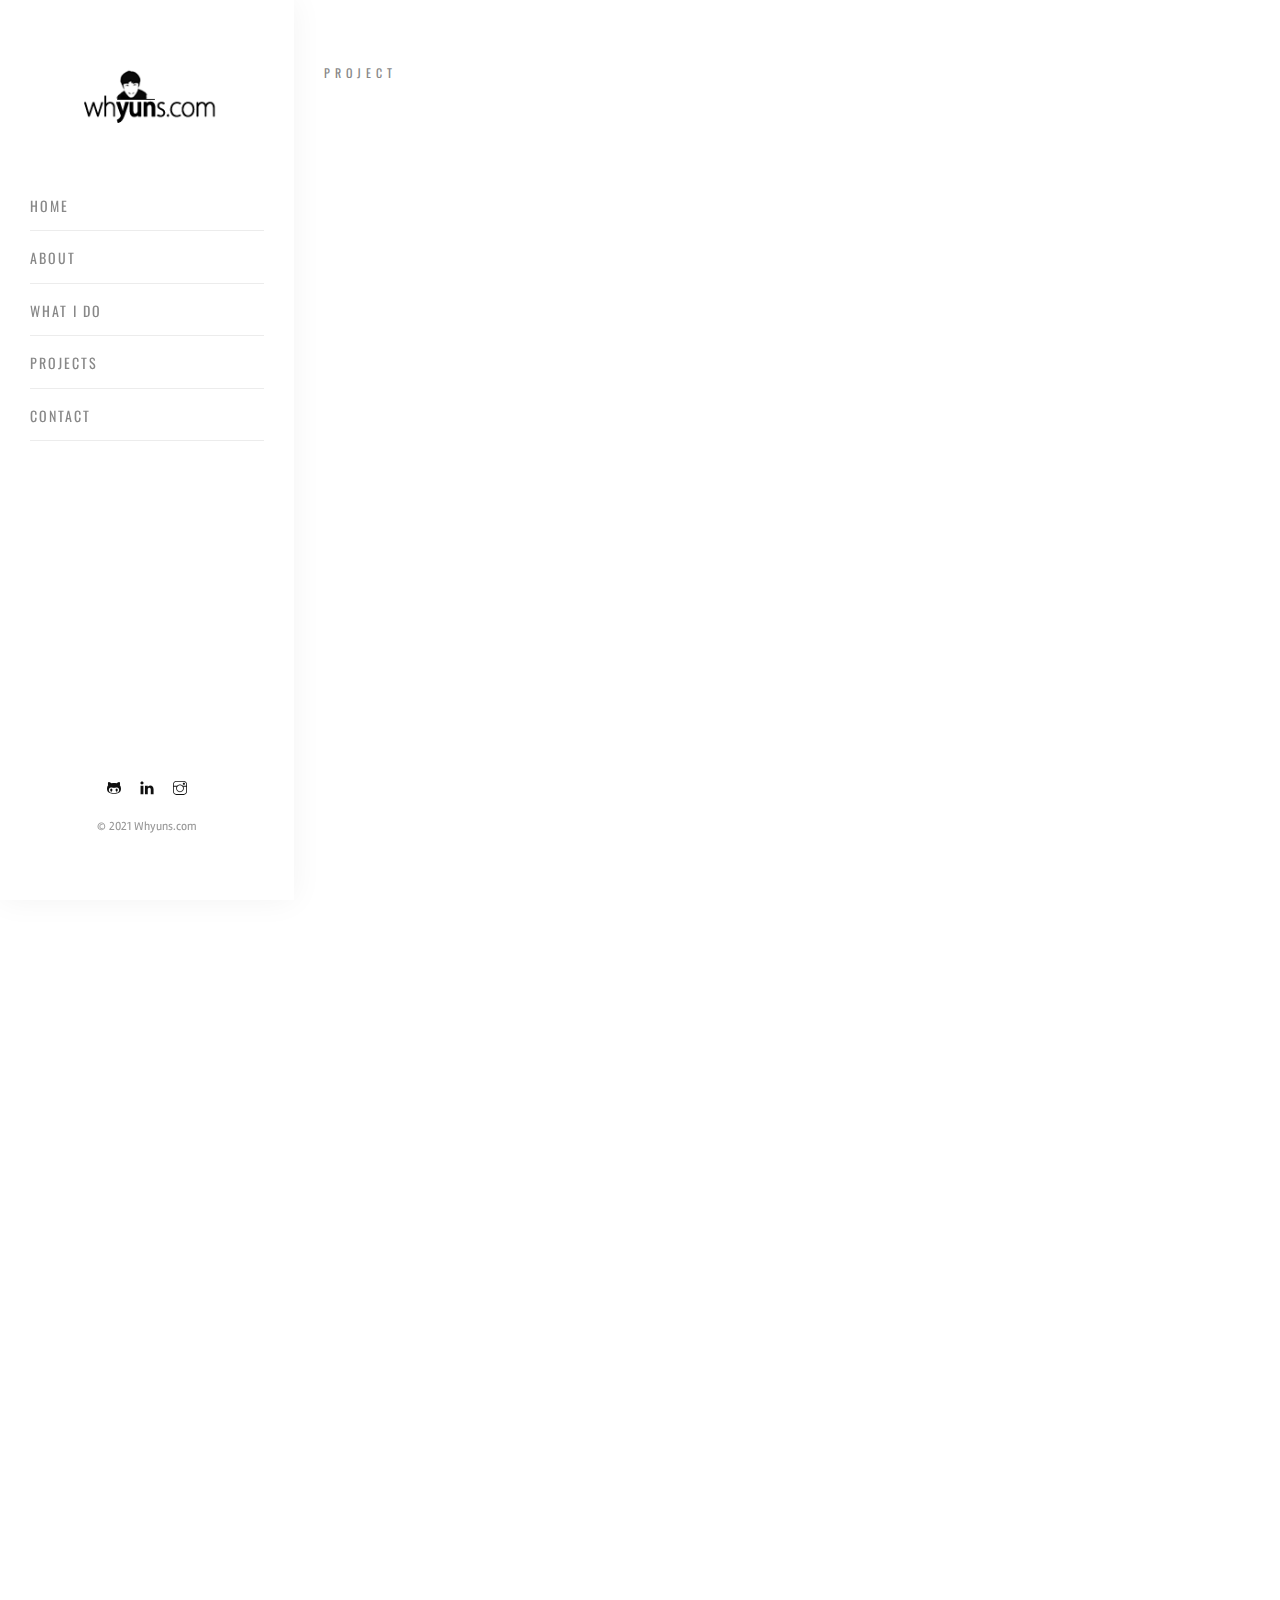
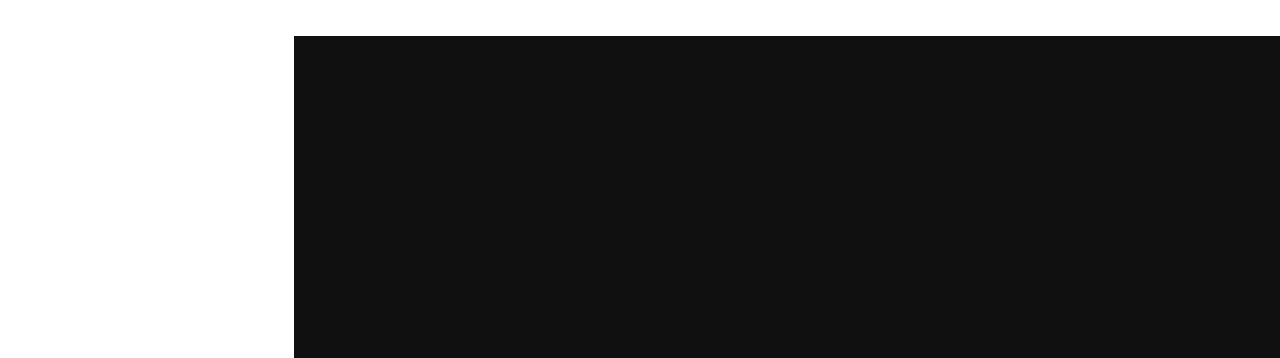
<file: projects-busbuzz.html>
<!DOCTYPE HTML>
<html lang="en">
<head>
    <meta charset="utf-8">
    <meta http-equiv="X-UA-Compatible" content="IE=edge">
    <title>Whyuns.com</title>
    <meta name="viewport" content="width=device-width, initial-scale=1">
    <link rel="icon" type="image/png" href="images/favicon.png" />
    <link rel="stylesheet" href="css/animate.css">
    <link rel="stylesheet" href="css/et-lineicons.css">
    <link rel="stylesheet" href="css/themify-icons.css">
    <link rel="stylesheet" href="css/bootstrap.css">
    <link rel="stylesheet" href="css/flexslider.css">
    <link rel="stylesheet" href="css/style.css">
    <!-- FOR IE9 below -->
    <!--[if lt IE 9]>
        <script src="js/respond.min.js"></script>
    <![endif]-->
</head>
<body data-spy="scroll" data-target=".navbar" data-offset="50">
    <div id="addo-page"> <a href="#" class="js-addo-nav-toggle addo-nav-toggle"><i></i></a>
        <!-- Sidebar Section -->
        <aside id="addo-aside">
            <!-- Logo -->
            <div id="addo-logo"> <a href="index.html"><img src="images/logo.png"/></a> </div> 
            <!-- Menu -->
            <nav id="addo-main-menu">
                <ul>
                    <li><a href="index.html#home">Home</a></li>
                    <li><a href="index.html#about">About</a></li>
                    <li><a href="index.html#services">What I do</a></li>
                    <li><a href="index.html#portfolio">Projects</a></li>
                    <!-- <li><a href="index.html#news">News</a></li> -->
                    <li><a href="index.html#contact">Contact</a></li>
                </ul>
            </nav>
            <!-- Sidebar Footer -->
            <div class="addo-footer">
                <ul>
                    <li><a href="https://github.com/withyuns" target="_blank"><i class="ti-github font-14px black-icon"></i></a></li>
                    <!-- <li><a href="#"><i class="ti-twitter-alt font-14px black-icon"></i></a></li> -->
                    <li><a href="https://www.linkedin.com/in/withyuns/" target="_blank"><i class="ti-linkedin font-14px black-icon"></i></a></li>
                    <li><a href="https://instagram.com/withyuns" target="_blank"><i class="ti-instagram font-14px black-icon"></i></a></li>
                </ul>
                <p><small>&copy; 2021 Whyuns.com</small></p>
            </div>
        </aside>
        <!-- Main Section -->
        <div id="addo-main">
            <div class="addo-projects">
                <div class="container-fluid">
                    <div class="row">
                        <div class="col-md-12"> <span class="heading-meta">Project</span>
                            <h2 class="addo-heading animate-box" data-animate-effect="fadeInLeft">Android Development</h2> 
                        </div>
                    </div>
                    <div class="row">
                        <div class="col-md-6 image-content animate-box fadeInLeft animated" data-animate-effect="fadeInLeft">
                            <img class="img-fluid mb-30" src="images/projects/busbuzz00.png" alt=""> 
                            <img class="img-fluid" src="images/projects/busbuzz01.png" alt=""> 
                        </div>
                        <div class="col-md-6 sticky-parent animate-box fadeInLeft animated" data-animate-effect="fadeInLeft">
                            <div id="sticky_item">
                                <div class="project-desc">
                                    <h2>BusBuzz</h2>
                                    <p>
                                        In the morning, Shuttle buses usually pass the bus stop where I am waiting. I really hate this situation. What other way is there to know how many people there are in line or when the last bus left from the previous bus stop? This app is the solution!
                                    </p>
                                    <p>This is mobile-app for Android OS. This project is class project in CSE 110 (Software Engineering) at UCSD. We had customer team, so the team gave comments and opinions what they want to have. Our school system has quarter system (We have 10 weeks for a single quarter) so we had 10 weeks to finish the project. What is project about? Take a look!</p>
                                    <p style="margin-bottom: 7px;">
                                        <b>Step 1. Meet our customers, and get our assignment.</b><br/>
                                        Our customers gave a good idea of the mobile app that we had to make. That was the "Bus communication app". This is description of our app. "Don't want to wait in a long line for a bus? Then just install the app. You can see when the last bus left and report when the line is full." This is very simple, you just report whenever bus just left or report how full bus is. This is a scenario that our customer described. "Now, I am about to leave, and head to the bus stop. I need to ask someone who tell me how long the bus line is and how full the bus is right now. I have the app "BusBuzz", so that this app tells me how full it is, so that I don't need to wait in a long line!"
                                    </p>
                                    <p style="margin-bottom: 7px;">
                                        <b>Step 2. Coding. Now turning the plan to reality.</b><br/>
                                        We translated the customer's needs to the actual real world. We used Android Studio program. This program is special for Android mobile developer. It was my first time using this program, so I was very excited to use it! Java is familiar language for me, but it was a long time since I have used it. Android is based on Java language, so I needed time to understand the Android system and new software I needed to make. The rest of time, we wrote the code based on our customers' requests, and sometimes we tried to find bugs or errors that we didn't expect to see. We were CS people so we were all proud of it!
                                    </p>
                                    <p style="margin-bottom: 7px;">
                                        <b>Step 3. Feedback every week. Process of how real world is</b><br/>
                                        Other than class, we have group meetings every week. We delivered runnable software every week, so we can get any comments and feedbacks from our customers. Sometimes, we tried to reassure them that we were adjusting the app and update them on the process so far. After 10 weeks, we finally finished the app and showed the app to our classmates
                                    </p>
                                    <p style="margin-bottom: 7px;">
                                        <b>Wrap Up:</b><br/>
                                        The app was not launched to the Android market, but it was a super good experience that I never experienced before. Mobile apps, Software group project, and all the process during the project. Even updating user story on big board was such a surprise to me. It was interesting and I thought that is so useful to see how our project was currently going. This was just first small mobile-app but from the first experience, I am sure I will make more bigger and more creative mobile app in the future.
                                    </p>
                                    <p style="margin-bottom: 7px;">
                                        <b>Time period:</b> August 2015 ~ December 2015<br>
                                        <b>Skills:</b>
                                        <li>Android Studio, Java</li>
                                    </p> 
                                </div>
                            </div>
                        </div>
                    </div>
                </div>
            </div>
            <!-- Footer -->
            <div id="addo-footer2" class="section">
                <div class="addo-narrow-content">
                    <div class="row">
                        <div class="col-md-4 animate-box fadeInLeft animated" data-animate-effect="fadeInLeft">
                            <p class="addo-lead">© 2021 Whyuns.com. All rights reserved</p>
                        </div>
                        <div class="col-md-4 animate-box fadeInLeft animated" data-animate-effect="fadeInLeft">
                            <h2 class="text-center">Whyuns.com<br /><span>Hyungyun Kim</span></h2> </div>
                        <div class="col-md-4 animate-box fadeInLeft animated" data-animate-effect="fadeInLeft">
                            <ul class="social-network">
                                <li><a href="https://github.com/withyuns" target="_blank"><i class="ti-github font-14px white-icon"></i></a></li>
                                <li><a href="https://www.linkedin.com/in/withyuns/" target="_blank"><i class="ti-linkedin font-14px white-icon"></i></a></li>
                                <li><a href="https://instagram.com/withyuns" target="_blank"><i class="ti-instagram font-14px white-icon"></i></a></li>
                            </ul>
                        </div>
                    </div>
                </div>
            </div>
        </div>
    </div>
    <!-- Js -->
    <script src="js/jquery.min.js"></script>
    <script src="js/modernizr-2.6.2.min.js"></script>
    <script src="js/jquery.easing.1.3.js"></script>
    <script src="js/bootstrap.min.js"></script>
    <script src="js/jquery.waypoints.min.js"></script>
    <script src="js/jquery.flexslider-min.js"></script>
    <script src="js/animated.headline.js"></script>
    <script src="js/sticky-kit.min.js"></script>
    <script src="js/main.js"></script>
</body>
</html>
</file>
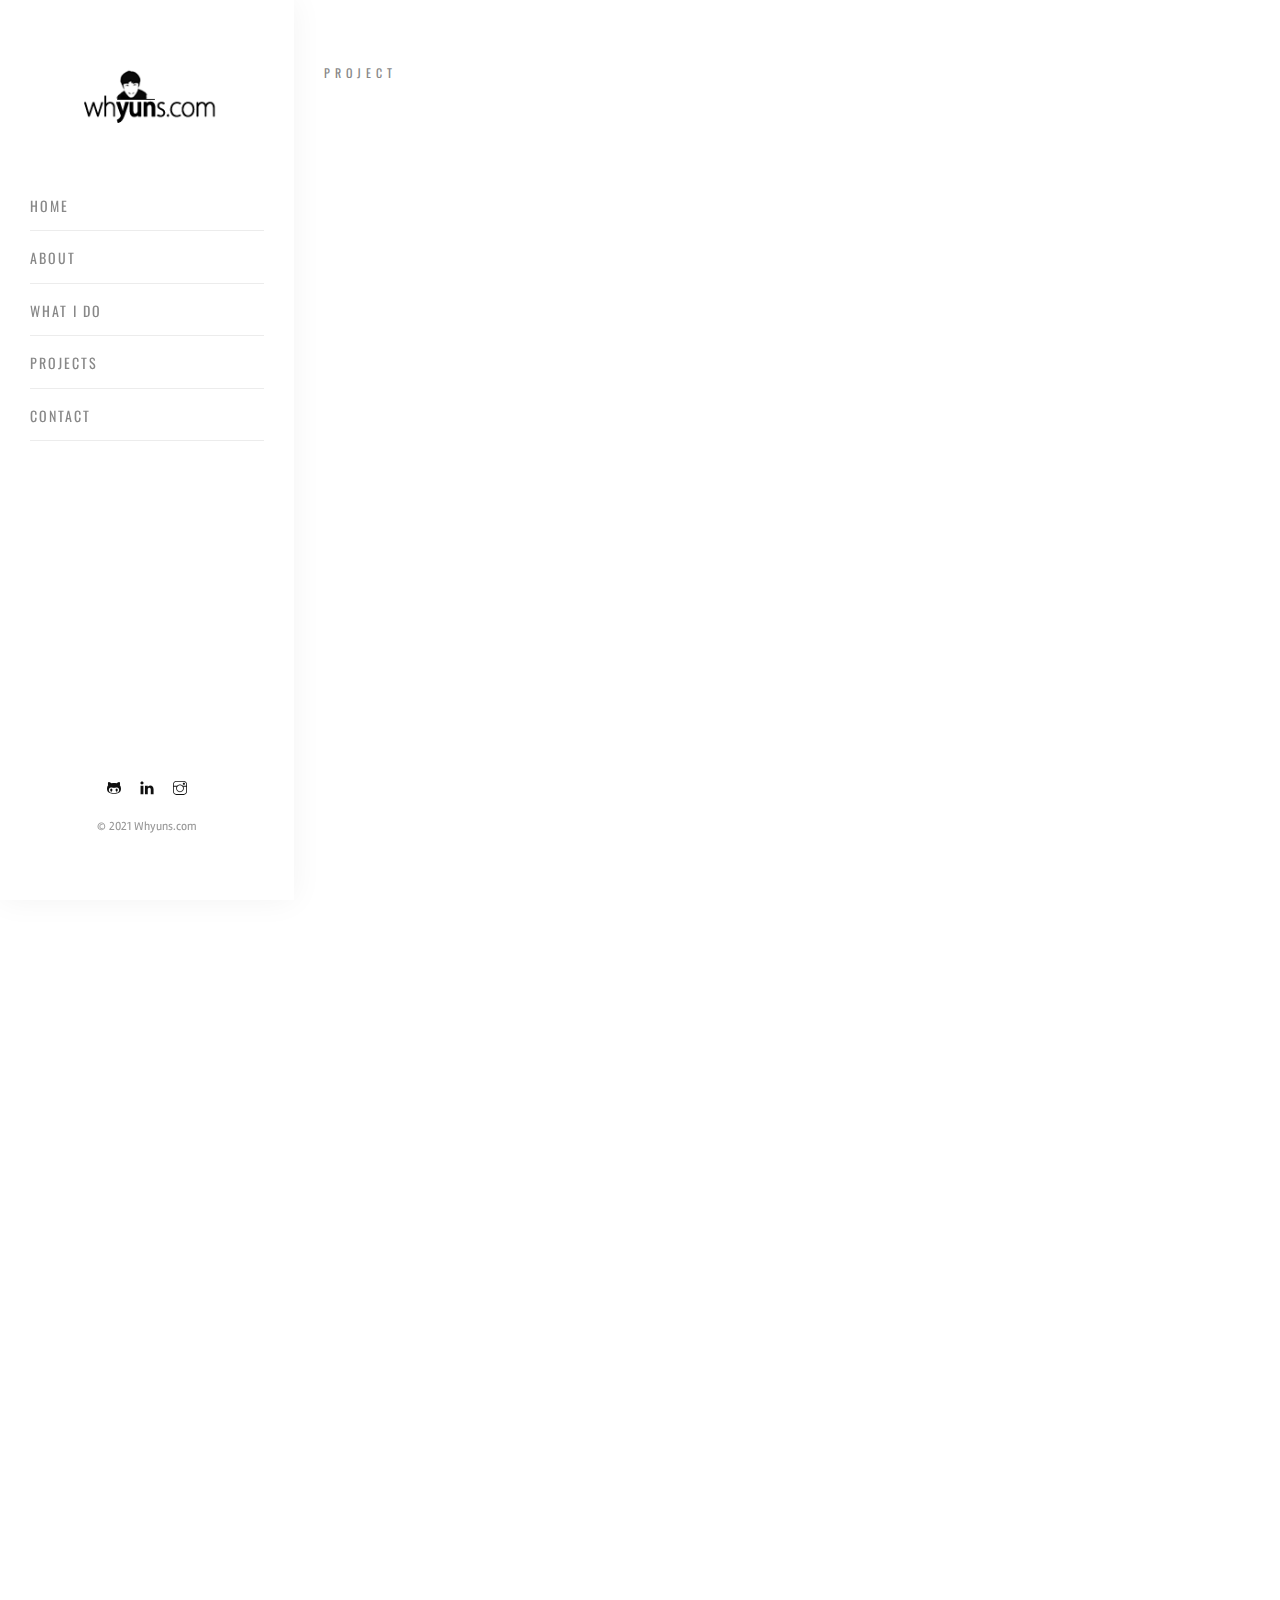
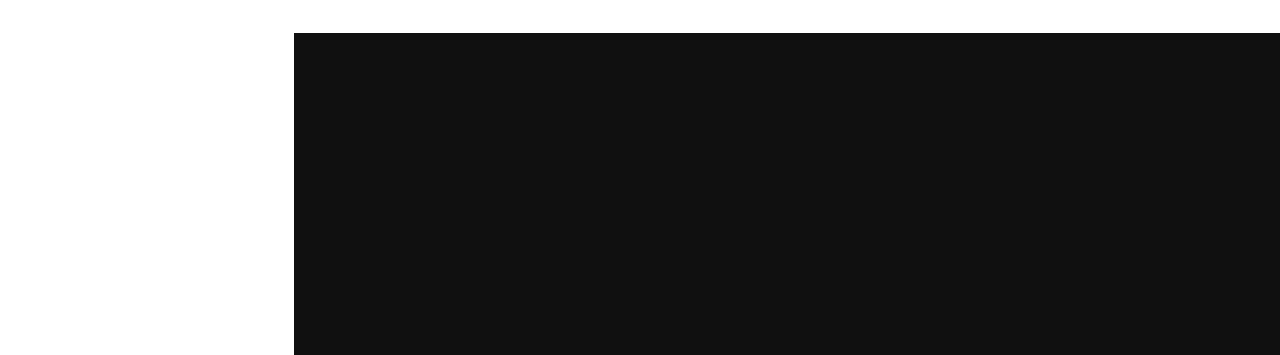
<file: projects-cruz.html>
<!DOCTYPE HTML>
<html lang="en">
<head>
    <meta charset="utf-8">
    <meta http-equiv="X-UA-Compatible" content="IE=edge">
    <title>Whyuns.com</title>
    <meta name="viewport" content="width=device-width, initial-scale=1">
    <link rel="icon" type="image/png" href="images/favicon.png" />
    <link rel="stylesheet" href="css/animate.css">
    <link rel="stylesheet" href="css/et-lineicons.css">
    <link rel="stylesheet" href="css/themify-icons.css">
    <link rel="stylesheet" href="css/bootstrap.css">
    <link rel="stylesheet" href="css/flexslider.css">
    <link rel="stylesheet" href="css/style.css">
    <!-- FOR IE9 below -->
    <!--[if lt IE 9]>
        <script src="js/respond.min.js"></script>
    <![endif]-->
</head>
<body data-spy="scroll" data-target=".navbar" data-offset="50">
    <div id="addo-page"> <a href="#" class="js-addo-nav-toggle addo-nav-toggle"><i></i></a>
        <!-- Sidebar Section -->
        <aside id="addo-aside">
            <!-- Logo -->
            <div id="addo-logo"> <a href="index.html"><img src="images/logo.png"/></a> </div> 
            <!-- Menu -->
            <nav id="addo-main-menu">
                <ul>
                    <li><a href="index.html#home">Home</a></li>
                    <li><a href="index.html#about">About</a></li>
                    <li><a href="index.html#services">What I do</a></li>
                    <li><a href="index.html#portfolio">Projects</a></li>
                    <!-- <li><a href="index.html#news">News</a></li> -->
                    <li><a href="index.html#contact">Contact</a></li>
                </ul>
            </nav>
            <!-- Sidebar Footer -->
            <div class="addo-footer">
                <ul>
                    <li><a href="https://github.com/withyuns" target="_blank"><i class="ti-github font-14px black-icon"></i></a></li>
                    <!-- <li><a href="#"><i class="ti-twitter-alt font-14px black-icon"></i></a></li> -->
                    <li><a href="https://www.linkedin.com/in/withyuns/" target="_blank"><i class="ti-linkedin font-14px black-icon"></i></a></li>
                    <li><a href="https://instagram.com/withyuns" target="_blank"><i class="ti-instagram font-14px black-icon"></i></a></li>
                </ul>
                <p><small>&copy; 2021 Whyuns.com</small></p>
            </div>
        </aside>
        <!-- Main Section -->
        <div id="addo-main">
            <div class="addo-projects">
                <div class="container-fluid">
                    <div class="row">
                        <div class="col-md-12"> <span class="heading-meta">Project</span>
                            <h2 class="addo-heading animate-box" data-animate-effect="fadeInLeft">Frontend Development</h2> 
                        </div>
                    </div>
                    <div class="row">
                        <div class="col-md-6 image-content animate-box fadeInLeft animated" data-animate-effect="fadeInLeft">
                            <img class="img-fluid mb-30" src="images/projects/cruz00.png" alt=""> 
                            <img class="img-fluid mb-30" src="images/projects/cruz01.png" alt=""> 
                            <img class="img-fluid mb-30" src="images/projects/cruz02.png" alt="">
                            <img class="img-fluid mb-30" src="images/projects/cruz03.png" alt="">
                            <img class="img-fluid" src="images/projects/cruz04.png" alt=""> 
                        </div>
                        <div class="col-md-6 sticky-parent animate-box fadeInLeft animated" data-animate-effect="fadeInLeft">
                            <div id="sticky_item">
                                <div class="project-desc">
                                    <h2>Cruz Roja Ambulance Dispatcher</h2>
                                    <p>
                                        Our project is to assist the Cruz Roja (Red Cross) of Tijuana in managing their limited resources to best serve their community. Our users are dispatchers in police stations. However, one thing that we take care about is dispatchers are still interacting with others such as ambulance drivers, server managers, or even callers/injured persons. For example, dispatchers receive all the information from a call, and dispatchers dispatches ambulances by putting that information using our app, so drivers or other members know the information. The one thing they need to decide is how severely people hurt because they need to decide number of ambulances, size of ambulance. Or even depends on situations, they need to reassign ambulance appropriately.
                                    </p>
                                    <div style="display: flex;"><a href="https://www.youtube.com/watch?v=d-oJxxMPPq4&ab_channel=YunsKim" target="blank"><button class="btn">View Demo</button></a></div><br/>
                                    <p>
                                        <b>What I've done</b>:
                                        My design was selected as an our prototype, and I made prototype to actual product (drawing to coding). The design should be considered by dispatchers’ view, so I designed carefully. I could contribute overall project in same way because that is one of my great talent (I believe so), and front-end web components is also important feature when dispatchers really uses our app. Our team plan for this quarter is to focus on a function of dispatching ambulances. We also had some To-do things such as fixing bugs from last quarter and changed marker designs. Most tasks were to design dispatch panel and all functionality in it. We basically have done main feature (which is dispatching) and we tested our app. In summary, the most important thing is to report the exact address where ambulance heading to. After dispatchers type address(regular form), they can pick more specific point by clicking the map. They can click ambulance needed (like, how many ambulances OR which ambulances - specifically). After dispatching ambulances, users also can see the result - dispatching informations.
                                    </p>
                                    <p  style="margin-bottom: 7px;">
                                        <b>Skills:</b>
                                        <li>Frontend: JS, Leaflet js</li>
                                        <li>Backend: Django</li>
                                    </p> 
                                </div>
                            </div>
                        </div>
                    </div>
                </div>
            </div>
            <!-- Footer -->
            <div id="addo-footer2" class="section">
                <div class="addo-narrow-content">
                    <div class="row">
                        <div class="col-md-4 animate-box fadeInLeft animated" data-animate-effect="fadeInLeft">
                            <p class="addo-lead">© 2021 Whyuns.com. All rights reserved</p>
                        </div>
                        <div class="col-md-4 animate-box fadeInLeft animated" data-animate-effect="fadeInLeft">
                            <h2 class="text-center">Whyuns.com<br /><span>Hyungyun Kim</span></h2> </div>
                        <div class="col-md-4 animate-box fadeInLeft animated" data-animate-effect="fadeInLeft">
                            <ul class="social-network">
                                <li><a href="https://github.com/withyuns" target="_blank"><i class="ti-github font-14px white-icon"></i></a></li>
                                <li><a href="https://www.linkedin.com/in/withyuns/" target="_blank"><i class="ti-linkedin font-14px white-icon"></i></a></li>
                                <li><a href="https://instagram.com/withyuns" target="_blank"><i class="ti-instagram font-14px white-icon"></i></a></li>
                            </ul>
                        </div>
                    </div>
                </div>
            </div>
        </div>
    </div>
    <!-- Js -->
    <script src="js/jquery.min.js"></script>
    <script src="js/modernizr-2.6.2.min.js"></script>
    <script src="js/jquery.easing.1.3.js"></script>
    <script src="js/bootstrap.min.js"></script>
    <script src="js/jquery.waypoints.min.js"></script>
    <script src="js/jquery.flexslider-min.js"></script>
    <script src="js/animated.headline.js"></script>
    <script src="js/sticky-kit.min.js"></script>
    <script src="js/main.js"></script>
</body>
</html>
</file>
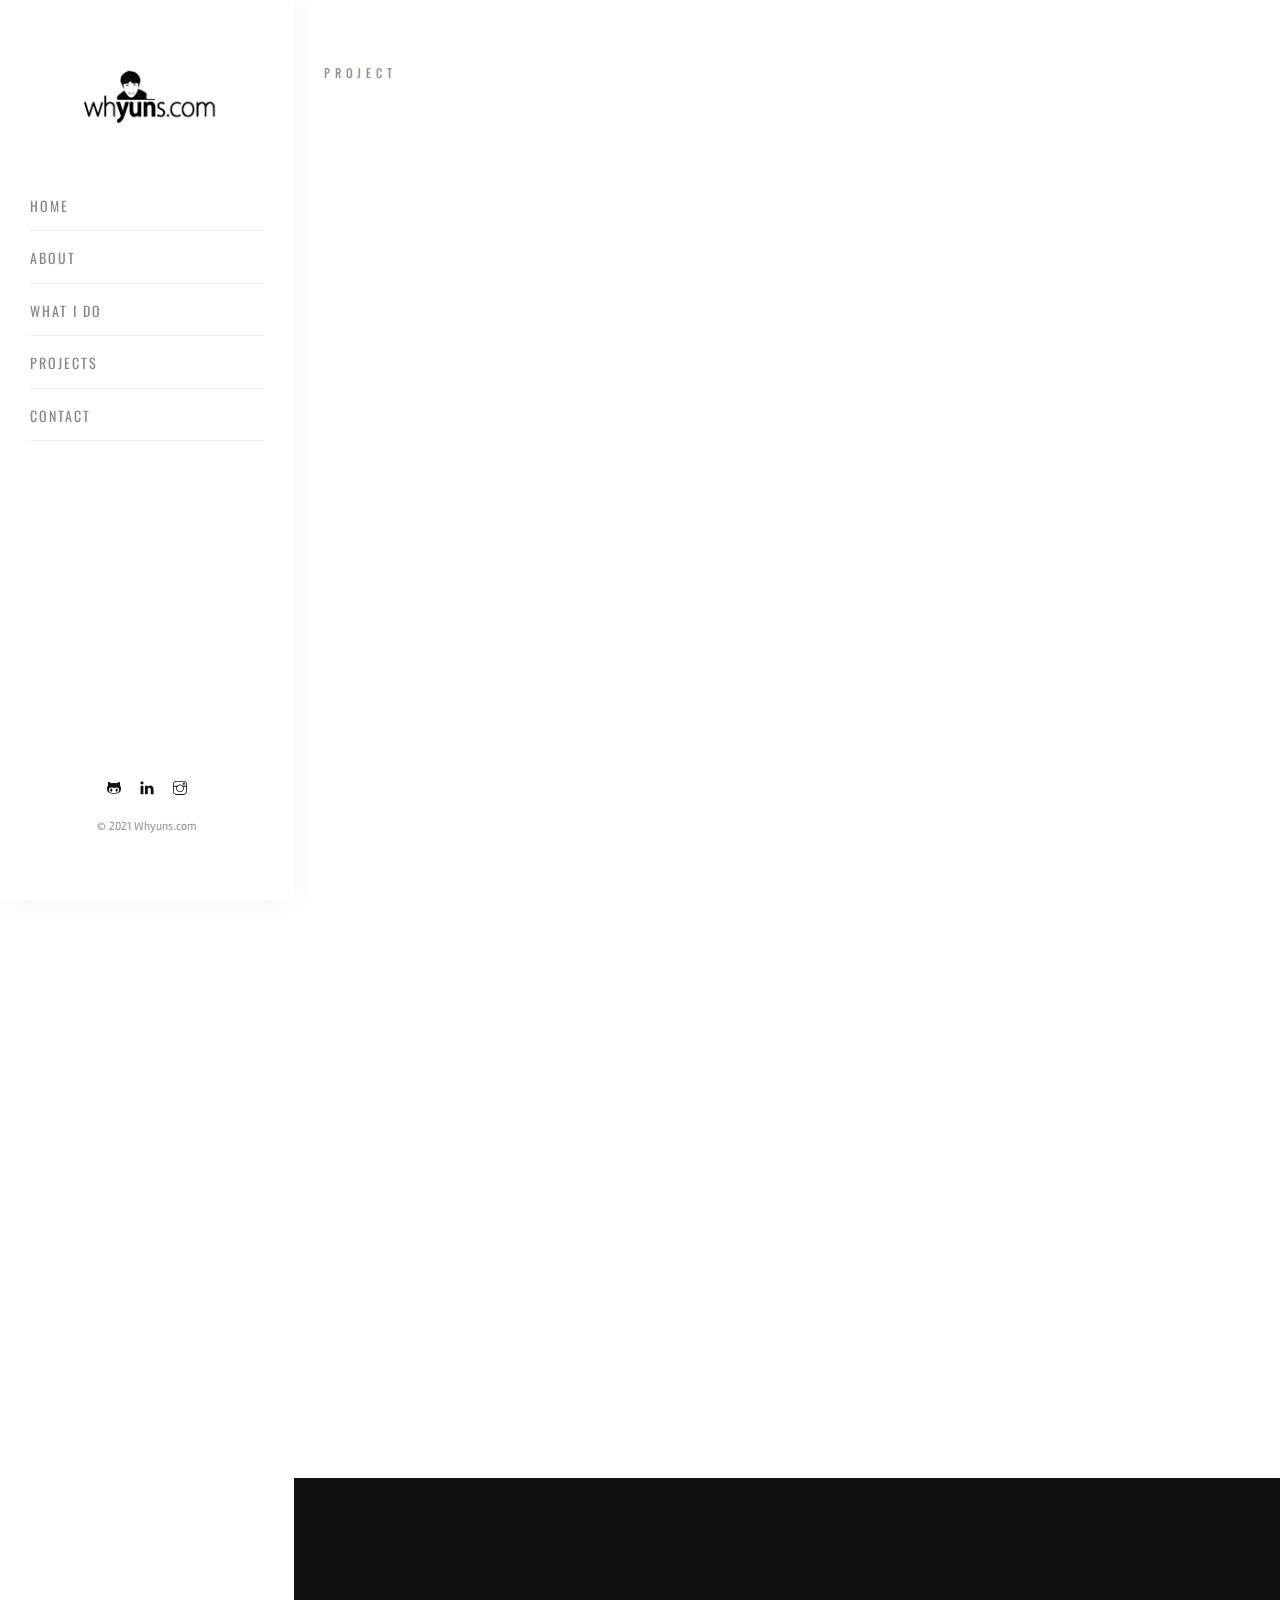
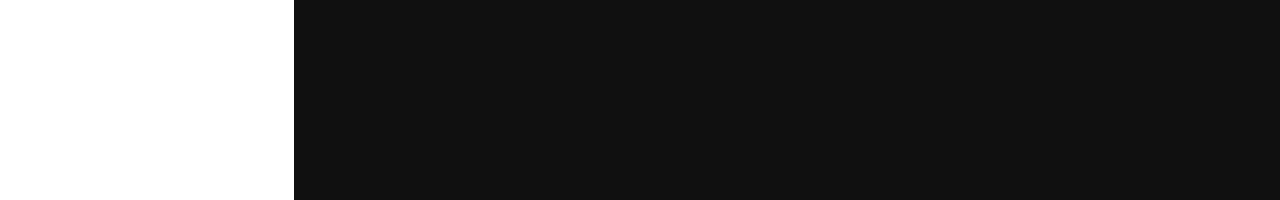
<file: projects-ecommerce.html>
<!DOCTYPE HTML>
<html lang="en">
<head>
    <meta charset="utf-8">
    <meta http-equiv="X-UA-Compatible" content="IE=edge">
    <title>Whyuns.com</title>
    <meta name="viewport" content="width=device-width, initial-scale=1">
    <link rel="icon" type="image/png" href="images/favicon.png" />
    <link rel="stylesheet" href="css/animate.css">
    <link rel="stylesheet" href="css/et-lineicons.css">
    <link rel="stylesheet" href="css/themify-icons.css">
    <link rel="stylesheet" href="css/bootstrap.css">
    <link rel="stylesheet" href="css/flexslider.css">
    <link rel="stylesheet" href="css/style.css">
    <!-- FOR IE9 below -->
    <!--[if lt IE 9]>
        <script src="js/respond.min.js"></script>
    <![endif]-->
</head>
<body data-spy="scroll" data-target=".navbar" data-offset="50">
    <div id="addo-page"> <a href="#" class="js-addo-nav-toggle addo-nav-toggle"><i></i></a>
        <!-- Sidebar Section -->
        <aside id="addo-aside">
            <!-- Logo -->
            <div id="addo-logo"> <a href="index.html"><img src="images/logo.png"/></a> </div> 
            <!-- Menu -->
            <nav id="addo-main-menu">
                <ul>
                    <li><a href="index.html#home">Home</a></li>
                    <li><a href="index.html#about">About</a></li>
                    <li><a href="index.html#services">What I do</a></li>
                    <li><a href="index.html#portfolio">Projects</a></li>
                    <!-- <li><a href="index.html#news">News</a></li> -->
                    <li><a href="index.html#contact">Contact</a></li>
                </ul>
            </nav>
            <!-- Sidebar Footer -->
            <div class="addo-footer">
                <ul>
                    <li><a href="https://github.com/withyuns" target="_blank"><i class="ti-github font-14px black-icon"></i></a></li>
                    <!-- <li><a href="#"><i class="ti-twitter-alt font-14px black-icon"></i></a></li> -->
                    <li><a href="https://www.linkedin.com/in/withyuns/" target="_blank"><i class="ti-linkedin font-14px black-icon"></i></a></li>
                    <li><a href="https://instagram.com/withyuns" target="_blank"><i class="ti-instagram font-14px black-icon"></i></a></li>
                </ul>
                <p><small>&copy; 2021 Whyuns.com</small></p>
            </div>
        </aside>
        <!-- Main Section -->
        <div id="addo-main">
            <div class="addo-projects">
                <div class="container-fluid">
                    <div class="row">
                        <div class="col-md-12"> <span class="heading-meta">Project</span>
                            <h2 class="addo-heading animate-box" data-animate-effect="fadeInLeft">Development & Maintenance</h2> 
                        </div>
                    </div>
                    <div class="row">
                        <div class="col-md-8 image-content animate-box fadeInLeft animated" data-animate-effect="fadeInLeft">
                            <img class="img-fluid mb-30" src="images/projects/ecommerce00.png" alt=""> 
                            <img class="img-fluid mb-30" src="images/projects/ecommerce01.png" alt=""> 
                            <img class="img-fluid" src="images/projects/ecommerce02.png" alt="">
                        </div>
                        <div class="col-md-4 sticky-parent animate-box fadeInLeft animated" data-animate-effect="fadeInLeft">
                            <div id="sticky_item">
                                <div class="project-desc">
                                    <h2>E-Commerces in many ways</h2>
                                    <p>
                                        Oitmain help businesses grow through UI designs, responsive sites, automating and syncing inventory, and implementing strategic online marketing campaigns, including SEO, PPC, email marketing, and analytics. I was a part of Oitmain as a software developer, so I have performed many different tasks across flatforms. For more information go to the <a href="https://oitmain.com" target="_blank">Oitmain</a>.
                                    </p>
                                    <p style="margin-bottom: 7px;">
                                        <b>What I've done</b>:
                                        <li>Maintenance: Fix bugs & errors and optimized sites for SEO frendly.</li>
                                        <li>Improved UI/Features upon client's request</li>
                                        <li>Helped to support to develop Oitmain's inventory synchronization system</li>
                                        <li>Developed new websites and managed them</li>
                                    </p>
                                    <p style="margin-bottom: 7px;">
                                        <b>Time period:</b> January 2018 ~ 2019<br>
                                        <b>Skills:</b>
                                        <li>Magento 1: <a href="https://shopblupepper.com/" target="_blank">Blupepper</a>, <a href="clecosmetics.com" target="_blank">CLE Cosmetics</a>, <a href="https://shoptruewater.com/" target="_blank">TrueWater</a>, <a href="" target="_blank"></a></li>

                                        <li>Magento 2: <a href="https://nicoleleeonline.com/" target="_blank">NicoleLee</a>, <a href="https://dentalsupply911.com/" target="_blank">DS911</a>, <a href="https://newdesignersspace.com/" target="_blank">New Designers Space</a></li>

                                        <li>Shopify: <a href="https://www.drifter.com/" target="_blank">Drifter</a>, ODKFresh (N/A)</li>

                                        <li>WordPress: <a href="http://blog.stonesandgold.com/" target="_blank">Stones & Gold</a>, <a href="https://bitcoininsider.com/" target="_blank">Bitcoin Insider</a></li>

                                        <li>HTML/CSS: <a href="https://silverlakeramen.com/" target="_blank">Silverlake Ramen</a>, <a href="https://oitmain.com" target="_blank">Oitmain</a></li>

                                        <li>Community (PHP): <a href="http://www.happykorea.ca/" target="_blank">HappyKorea</a></li>
                                        <li>Google Analytics + Google Scripts</li>
                                        <br>
                                    </p> 
                                </div>
                            </div>
                        </div>
                    </div>
                </div>
            </div>
            <!-- Footer -->
            <div id="addo-footer2" class="section">
                <div class="addo-narrow-content">
                    <div class="row">
                        <div class="col-md-4 animate-box fadeInLeft animated" data-animate-effect="fadeInLeft">
                            <p class="addo-lead">© 2021 Whyuns.com. All rights reserved</p>
                        </div>
                        <div class="col-md-4 animate-box fadeInLeft animated" data-animate-effect="fadeInLeft">
                            <h2 class="text-center">Whyuns.com<br /><span>Hyungyun Kim</span></h2> </div>
                        <div class="col-md-4 animate-box fadeInLeft animated" data-animate-effect="fadeInLeft">
                            <ul class="social-network">
                                <li><a href="https://github.com/withyuns" target="_blank"><i class="ti-github font-14px white-icon"></i></a></li>
                                <li><a href="https://www.linkedin.com/in/withyuns/" target="_blank"><i class="ti-linkedin font-14px white-icon"></i></a></li>
                                <li><a href="https://instagram.com/withyuns" target="_blank"><i class="ti-instagram font-14px white-icon"></i></a></li>
                            </ul>
                        </div>
                    </div>
                </div>
            </div>
        </div>
    </div>
    <!-- Js -->
    <script src="js/jquery.min.js"></script>
    <script src="js/modernizr-2.6.2.min.js"></script>
    <script src="js/jquery.easing.1.3.js"></script>
    <script src="js/bootstrap.min.js"></script>
    <script src="js/jquery.waypoints.min.js"></script>
    <script src="js/jquery.flexslider-min.js"></script>
    <script src="js/animated.headline.js"></script>
    <script src="js/sticky-kit.min.js"></script>
    <script src="js/main.js"></script>
</body>
</html>
</file>
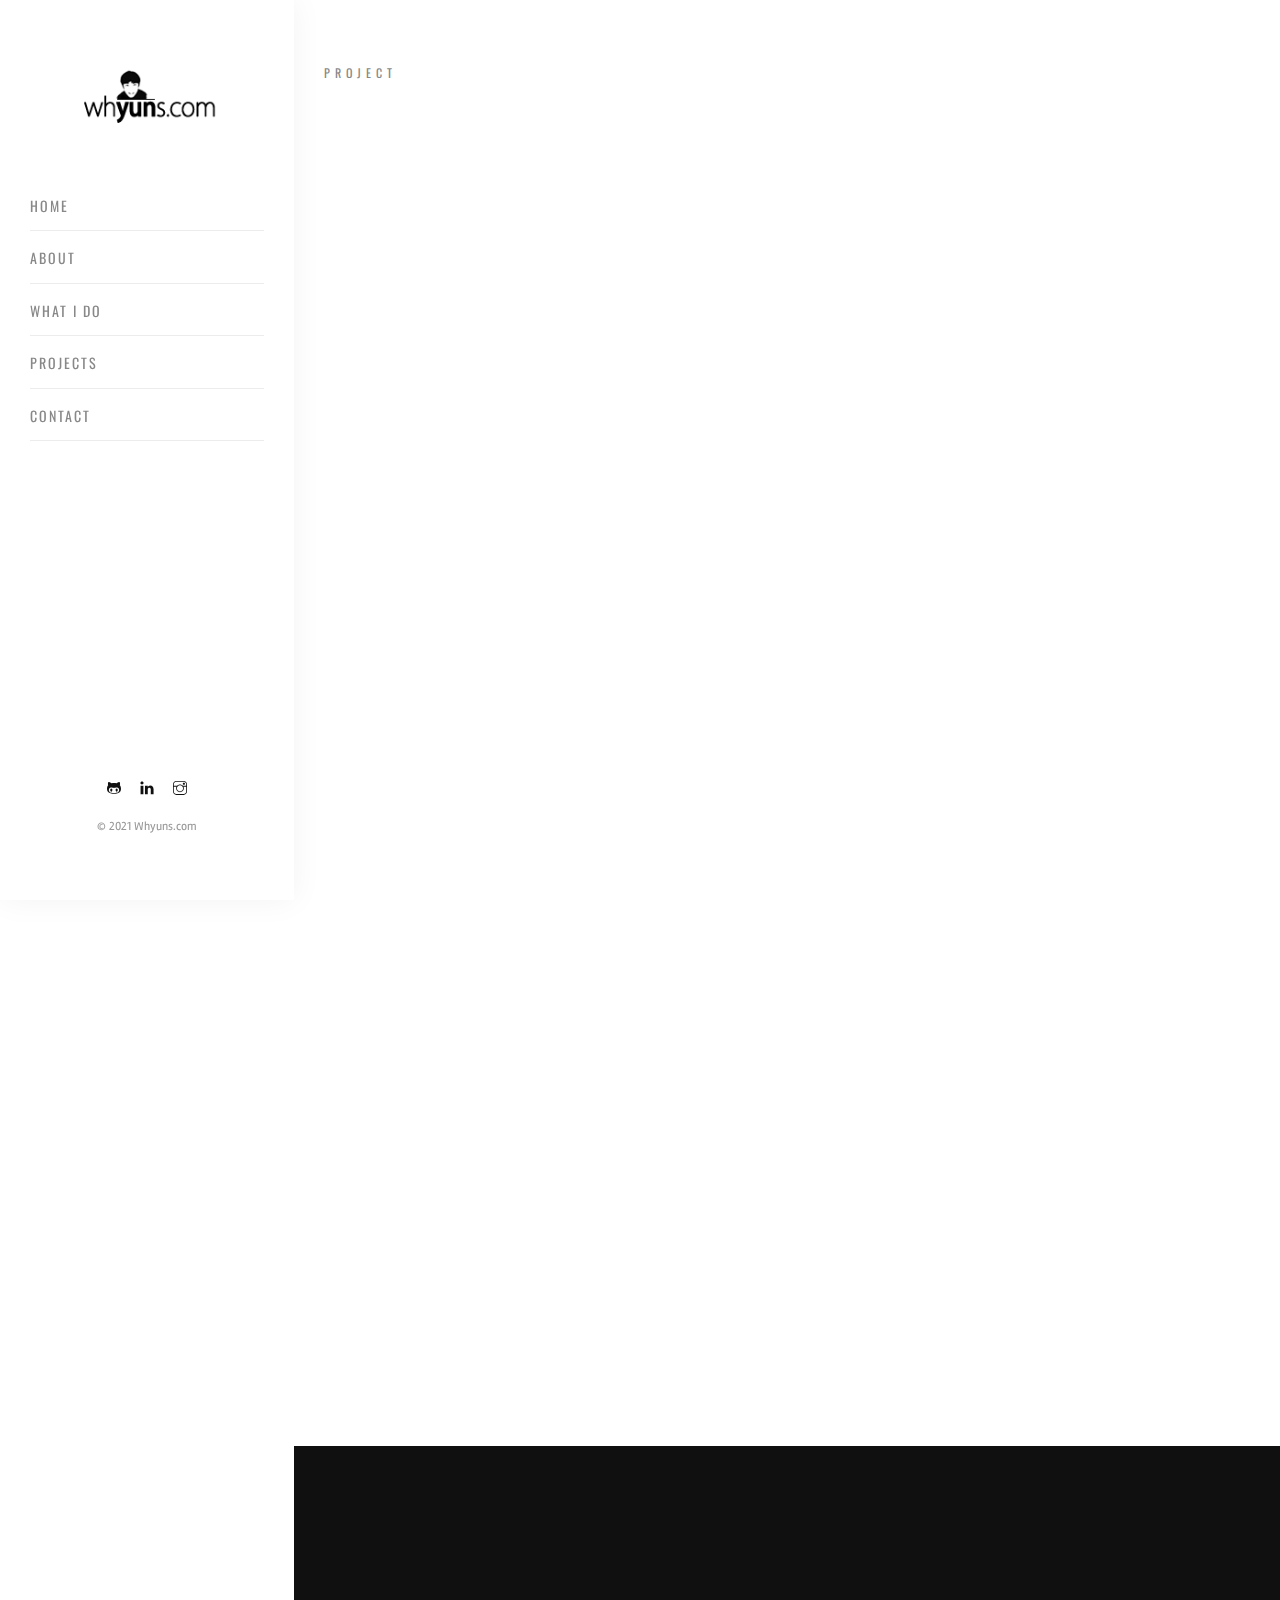
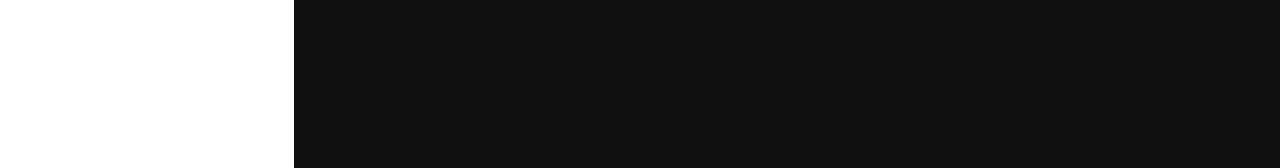
<file: projects-hyundai.html>
<!DOCTYPE HTML>
<html lang="en">
<head>
    <meta charset="utf-8">
    <meta http-equiv="X-UA-Compatible" content="IE=edge">
    <title>Whyuns.com</title>
    <meta name="viewport" content="width=device-width, initial-scale=1">
    <link rel="icon" type="image/png" href="images/favicon.png" />
    <link rel="stylesheet" href="css/animate.css">
    <link rel="stylesheet" href="css/et-lineicons.css">
    <link rel="stylesheet" href="css/themify-icons.css">
    <link rel="stylesheet" href="css/bootstrap.css">
    <link rel="stylesheet" href="css/flexslider.css">
    <link rel="stylesheet" href="css/style.css">
    <!-- FOR IE9 below -->
    <!--[if lt IE 9]>
        <script src="js/respond.min.js"></script>
    <![endif]-->
</head>
<body data-spy="scroll" data-target=".navbar" data-offset="50">
    <div id="addo-page"> <a href="#" class="js-addo-nav-toggle addo-nav-toggle"><i></i></a>
        <!-- Sidebar Section -->
        <aside id="addo-aside">
            <!-- Logo -->
            <div id="addo-logo"> <a href="index.html"><img src="images/logo.png"/></a> </div> 
            <!-- Menu -->
            <nav id="addo-main-menu">
                <ul>
                    <li><a href="index.html#home">Home</a></li>
                    <li><a href="index.html#about">About</a></li>
                    <li><a href="index.html#services">What I do</a></li>
                    <li><a href="index.html#portfolio">Projects</a></li>
                    <!-- <li><a href="index.html#news">News</a></li> -->
                    <li><a href="index.html#contact">Contact</a></li>
                </ul>
            </nav>
            <!-- Sidebar Footer -->
            <div class="addo-footer">
                <ul>
                    <li><a href="https://github.com/withyuns" target="_blank"><i class="ti-github font-14px black-icon"></i></a></li>
                    <!-- <li><a href="#"><i class="ti-twitter-alt font-14px black-icon"></i></a></li> -->
                    <li><a href="https://www.linkedin.com/in/withyuns/" target="_blank"><i class="ti-linkedin font-14px black-icon"></i></a></li>
                    <li><a href="https://instagram.com/withyuns" target="_blank"><i class="ti-instagram font-14px black-icon"></i></a></li>
                </ul>
                <p><small>&copy; 2021 Whyuns.com</small></p>
            </div>
        </aside>
        <!-- Main Section -->
        <div id="addo-main">
            <div class="addo-projects">
                <div class="container-fluid">
                    <div class="row">
                        <div class="col-md-12"> <span class="heading-meta">Project</span>
                            <h2 class="addo-heading animate-box" data-animate-effect="fadeInLeft">Development & Testing</h2> 
                        </div>
                    </div>
                    <div class="row">
                        <div class="col-md-8 image-content animate-box fadeInLeft animated" data-animate-effect="fadeInLeft">
                            <img class="img-fluid mb-30" src="images/projects/hyundai00.png" alt=""> 
                            <img class="img-fluid mb-30" src="images/projects/hyundai01.png" alt=""> 
                            <img class="img-fluid" src="images/projects/hyundai02.png" alt="">
                        </div>
                        <div class="col-md-4 sticky-parent animate-box fadeInLeft animated" data-animate-effect="fadeInLeft">
                            <div id="sticky_item">
                                <div class="project-desc">
                                    <h2>Hyundai MapnSoft</h2>
                                    <p>
                                        Hyundai MnSOFT is the official map provider for Hyundai Motors. They let customers/dealers download their navigation system based on qualification because there is a restirction/authentication process to download the software. They launched new version of the software every 6 months. For more information go to the <a href="https://mapnsoft.com" target="_blank">MapnSoft</a>.
                                    </p>
                                    <p style="margin-bottom: 7px;">
                                        <b>What I've done</b>:
                                        <li>Fixed bugs/errors + Improved UI/Features upon client's request (Maintenance)</li>
                                        <li>Developed new MapCare sites using Magento 2 frameworks</li>
                                        <li>Created scripts to automate update/manage data</li>
                                        <li>Tested their a map downloader with new navigation</li>
                                    </p>
                                    <p style="margin-bottom: 7px;">
                                        <b>Time period:</b> November 2017 ~ 2019<br>
                                        <b>Skills:</b>
                                        <li>Frontend: Magento 1, Magento 2</li>
                                        <li>Backend: PHP & MySQL + JavaScript</li>
                                        <br>
                                    </p> 
                                </div>
                            </div>
                        </div>
                    </div>
                </div>
            </div>
            <!-- Footer -->
            <div id="addo-footer2" class="section">
                <div class="addo-narrow-content">
                    <div class="row">
                        <div class="col-md-4 animate-box fadeInLeft animated" data-animate-effect="fadeInLeft">
                            <p class="addo-lead">© 2021 Whyuns.com. All rights reserved</p>
                        </div>
                        <div class="col-md-4 animate-box fadeInLeft animated" data-animate-effect="fadeInLeft">
                            <h2 class="text-center">Whyuns.com<br /><span>Hyungyun Kim</span></h2> </div>
                        <div class="col-md-4 animate-box fadeInLeft animated" data-animate-effect="fadeInLeft">
                            <ul class="social-network">
                                <li><a href="https://github.com/withyuns" target="_blank"><i class="ti-github font-14px white-icon"></i></a></li>
                                <li><a href="https://www.linkedin.com/in/withyuns/" target="_blank"><i class="ti-linkedin font-14px white-icon"></i></a></li>
                                <li><a href="https://instagram.com/withyuns" target="_blank"><i class="ti-instagram font-14px white-icon"></i></a></li>
                            </ul>
                        </div>
                    </div>
                </div>
            </div>
        </div>
    </div>
    <!-- Js -->
    <script src="js/jquery.min.js"></script>
    <script src="js/modernizr-2.6.2.min.js"></script>
    <script src="js/jquery.easing.1.3.js"></script>
    <script src="js/bootstrap.min.js"></script>
    <script src="js/jquery.waypoints.min.js"></script>
    <script src="js/jquery.flexslider-min.js"></script>
    <script src="js/animated.headline.js"></script>
    <script src="js/sticky-kit.min.js"></script>
    <script src="js/main.js"></script>
</body>
</html>
</file>
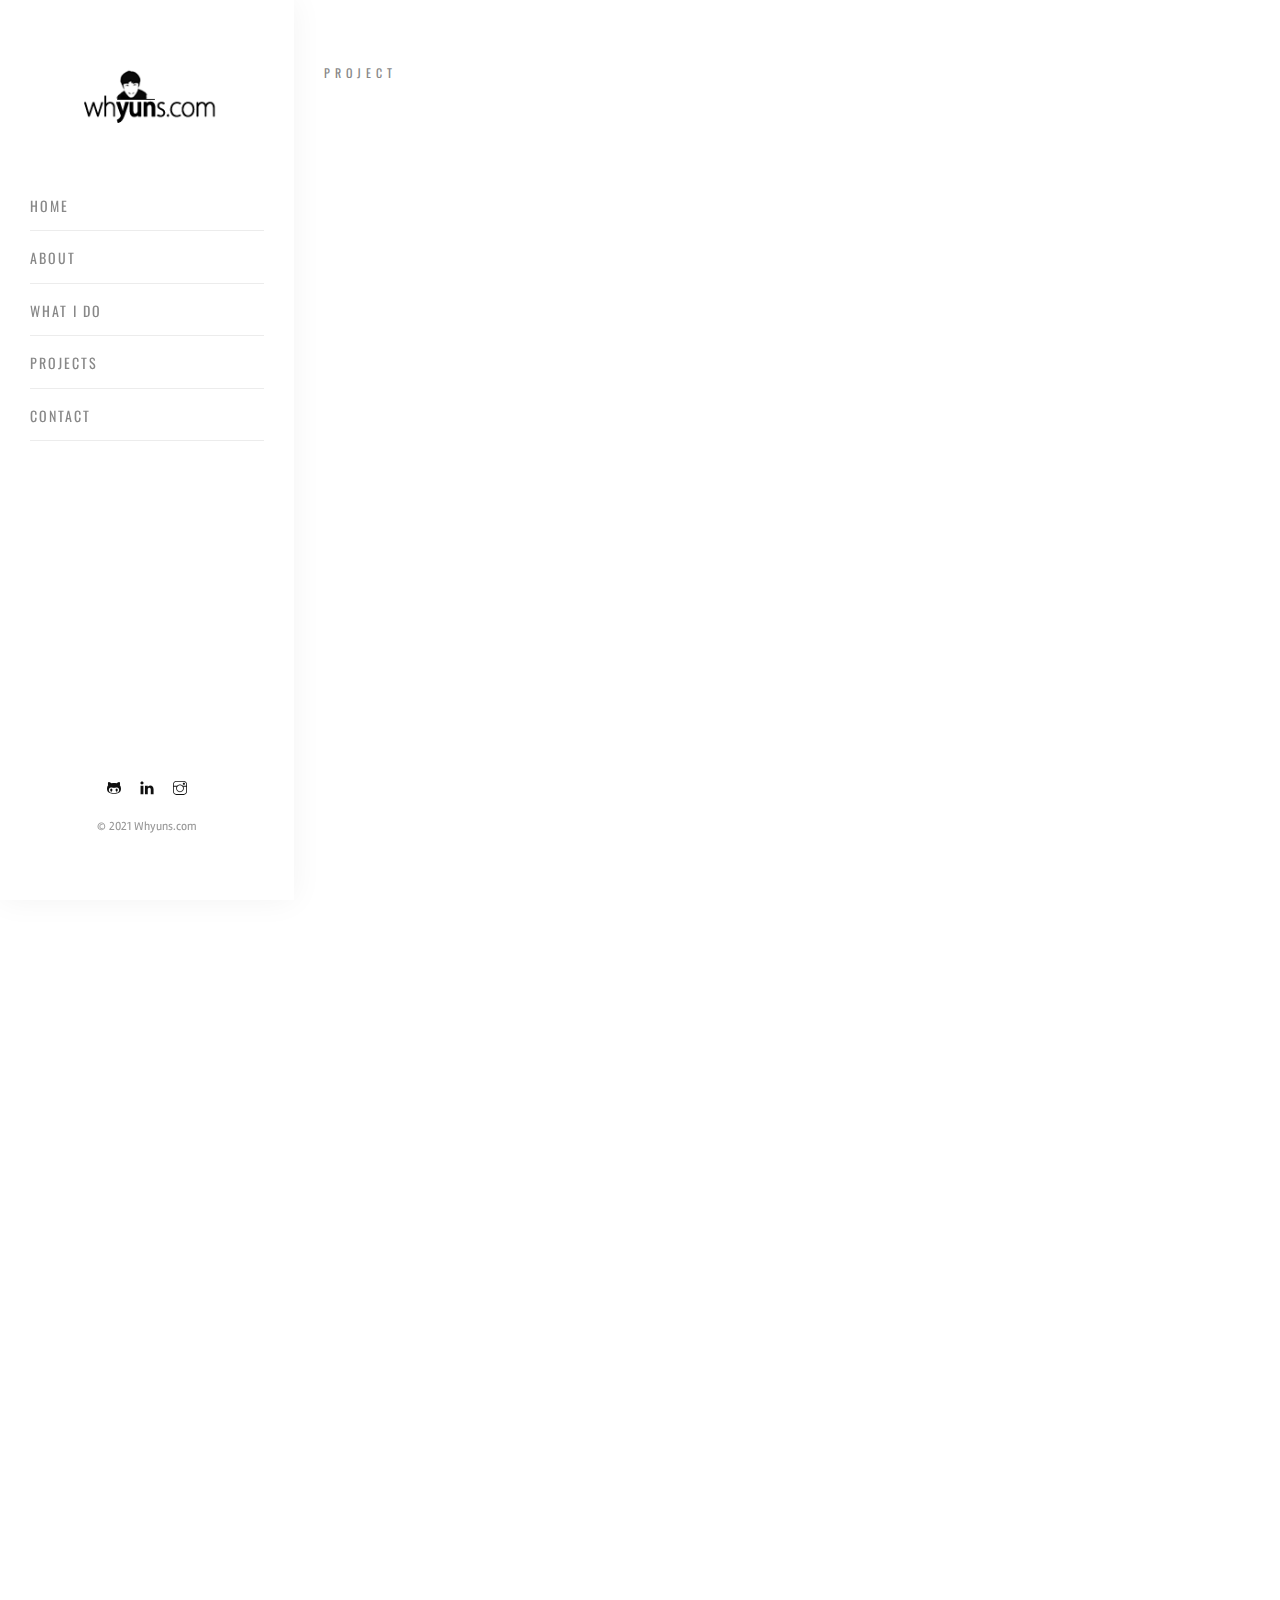
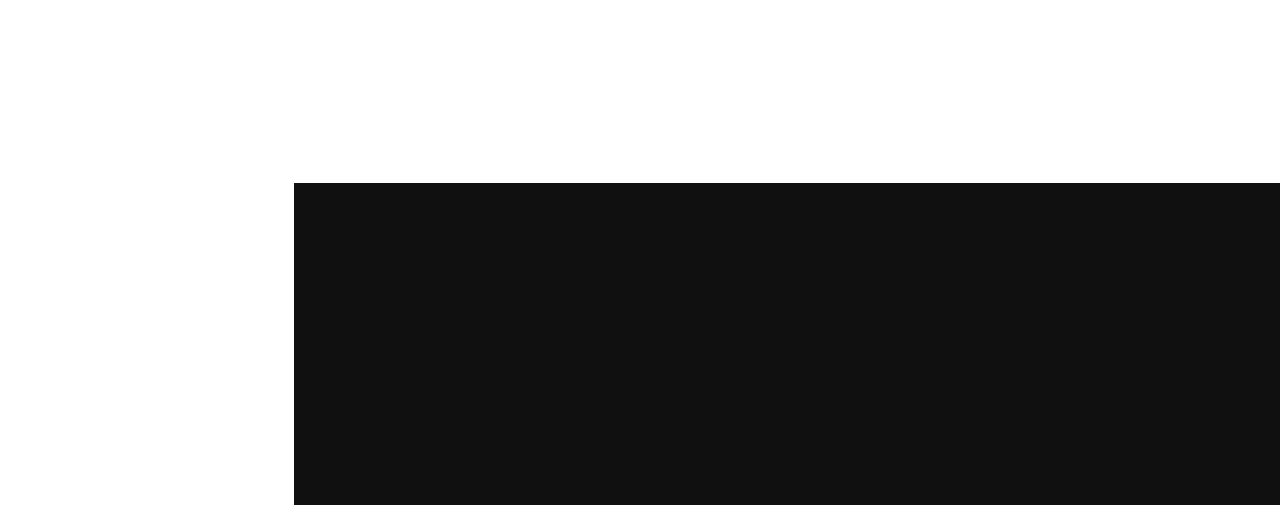
<file: projects-kims.html>
<!DOCTYPE HTML>
<html lang="en">
<head>
    <meta charset="utf-8">
    <meta http-equiv="X-UA-Compatible" content="IE=edge">
    <title>Whyuns.com</title>
    <meta name="viewport" content="width=device-width, initial-scale=1">
    <link rel="icon" type="image/png" href="images/favicon.png" />
    <link rel="stylesheet" href="css/animate.css">
    <link rel="stylesheet" href="css/et-lineicons.css">
    <link rel="stylesheet" href="css/themify-icons.css">
    <link rel="stylesheet" href="css/bootstrap.css">
    <link rel="stylesheet" href="css/flexslider.css">
    <link rel="stylesheet" href="css/style.css">
    <!-- FOR IE9 below -->
    <!--[if lt IE 9]>
        <script src="js/respond.min.js"></script>
    <![endif]-->
</head>
<body data-spy="scroll" data-target=".navbar" data-offset="50">
    <div id="addo-page"> <a href="#" class="js-addo-nav-toggle addo-nav-toggle"><i></i></a>
        <!-- Sidebar Section -->
        <aside id="addo-aside">
            <!-- Logo -->
            <div id="addo-logo"> <a href="index.html"><img src="images/logo.png"/></a> </div> 
            <!-- Menu -->
            <nav id="addo-main-menu">
                <ul>
                    <li><a href="index.html#home">Home</a></li>
                    <li><a href="index.html#about">About</a></li>
                    <li><a href="index.html#services">What I do</a></li>
                    <li><a href="index.html#portfolio">Projects</a></li>
                    <!-- <li><a href="index.html#news">News</a></li> -->
                    <li><a href="index.html#contact">Contact</a></li>
                </ul>
            </nav>
            <!-- Sidebar Footer -->
            <div class="addo-footer">
                <ul>
                    <li><a href="https://github.com/withyuns" target="_blank"><i class="ti-github font-14px black-icon"></i></a></li>
                    <!-- <li><a href="#"><i class="ti-twitter-alt font-14px black-icon"></i></a></li> -->
                    <li><a href="https://www.linkedin.com/in/withyuns/" target="_blank"><i class="ti-linkedin font-14px black-icon"></i></a></li>
                    <li><a href="https://instagram.com/withyuns" target="_blank"><i class="ti-instagram font-14px black-icon"></i></a></li>
                </ul>
                <p><small>&copy; 2021 Whyuns.com</small></p>
            </div>
        </aside>
        <!-- Main Section -->
        <div id="addo-main">
            <div class="addo-projects">
                <div class="container-fluid">
                    <div class="row">
                        <div class="col-md-12"> <span class="heading-meta">Project</span>
                            <h2 class="addo-heading animate-box" data-animate-effect="fadeInLeft">Database Development & Analytics</h2> 
                        </div>
                    </div>
                    <div class="row">
                        <div class="col-md-6 image-content animate-box fadeInLeft animated" data-animate-effect="fadeInLeft">
                            <img class="img-fluid mb-30" src="images/projects/kims00.png" alt=""> 
                            <img class="img-fluid mb-30" src="images/projects/kims01.png" alt=""> 
                            <img class="img-fluid mb-30" src="images/projects/kims02.png" alt="">
                            <img class="img-fluid mb-30" src="images/projects/kims03.png" alt="">
                            <img class="img-fluid" src="images/projects/kims04.png" alt=""> 
                        </div>
                        <div class="col-md-6 sticky-parent animate-box fadeInLeft animated" data-animate-effect="fadeInLeft">
                            <div id="sticky_item">
                                <div class="project-desc">
                                    <h2>Kims Market</h2>
                                    <p>
                                        A market database system that handles numerous data in DB, and analyzes data trends such as similar product pairs and top sales based on filters such as category and state. The main features of this app include insert/update/remove data, and also transactions between carts and orders from customers. This app also was developed with efficient performances such as cost and speed. A major purpose for this app is to interact between server-side and client-side. Finally I updated real time data using Ajax call.
                                    </p>
                                    <p>
                                        Our app has two roles - customers and owners. Owners can create categories, products, but customers cannot. Owners can also create/update/delete categories/products. One of the challenging decisions in this project was to decide whether deletion is hard-deletion or soft-deletion. The purpose for this app is not only a transaction but also data analysis. We chose soft-deletion, because we are not losing any data information after purchasing.
                                    </p>
                                    <div style="display: flex;"><a href="https://www.youtube.com/watch?v=PGd_7CMnb84&ab_channel=YunsKim" target="blank"><button class="btn">View Demo</button></a></div><br/>
                                    <p style="margin-bottom: 7px;">
                                        <b>What I've done</b>:
                                        <li>Fixed bugs/errors + Improved UI/Features upon client's request (Maintenance)</li>
                                        <li>Developed new MapCare sites using Magento 2 frameworks</li>
                                        <li>Created scripts to automate update/manage data</li>
                                        <li>Tested their a map downloader with new navigation</li>
                                    </p>
                                    <p style="margin-bottom: 7px;">
                                        <b>Time period:</b> March 2017 ~ June 2017<br>
                                        <b>Skills:</b>
                                        <li>Frontend: Java(JSP),  javaScript(Ajax)</li>
                                        <li>Backend: PostgreSQL(SQL)</li>
                                    </p> 
                                    <p style="margin-bottom: 7px;">
                                        <b>Wrap Up:</b>Even though this was a project that doesn’t have an actual client, I have learned a lot of technical skills and interaction between a server-side and a client-side other than databases itself. I could experience improvements of for databases’ performances, and the time it took was so valuable. I only knew SQL syntax, and applied some SQL statements before this project, and I effectively connected a front-end and a back-end for the project. Using JSP was also a good experience to me, since I couldn’t imagine that I can mix with Java and other web-languages. This was an amazing project that I had finally handled everything from data to visualizing.
                                    </p>
                                </div>
                            </div>
                        </div>
                    </div>
                </div>
            </div>
            <!-- Footer -->
            <div id="addo-footer2" class="section">
                <div class="addo-narrow-content">
                    <div class="row">
                        <div class="col-md-4 animate-box fadeInLeft animated" data-animate-effect="fadeInLeft">
                            <p class="addo-lead">© 2021 Whyuns.com. All rights reserved</p>
                        </div>
                        <div class="col-md-4 animate-box fadeInLeft animated" data-animate-effect="fadeInLeft">
                            <h2 class="text-center">Whyuns.com<br /><span>Hyungyun Kim</span></h2> </div>
                        <div class="col-md-4 animate-box fadeInLeft animated" data-animate-effect="fadeInLeft">
                            <ul class="social-network">
                                <li><a href="https://github.com/withyuns" target="_blank"><i class="ti-github font-14px white-icon"></i></a></li>
                                <li><a href="https://www.linkedin.com/in/withyuns/" target="_blank"><i class="ti-linkedin font-14px white-icon"></i></a></li>
                                <li><a href="https://instagram.com/withyuns" target="_blank"><i class="ti-instagram font-14px white-icon"></i></a></li>
                            </ul>
                        </div>
                    </div>
                </div>
            </div>
        </div>
    </div>
    <!-- Js -->
    <script src="js/jquery.min.js"></script>
    <script src="js/modernizr-2.6.2.min.js"></script>
    <script src="js/jquery.easing.1.3.js"></script>
    <script src="js/bootstrap.min.js"></script>
    <script src="js/jquery.waypoints.min.js"></script>
    <script src="js/jquery.flexslider-min.js"></script>
    <script src="js/animated.headline.js"></script>
    <script src="js/sticky-kit.min.js"></script>
    <script src="js/main.js"></script>
</body>
</html>
</file>
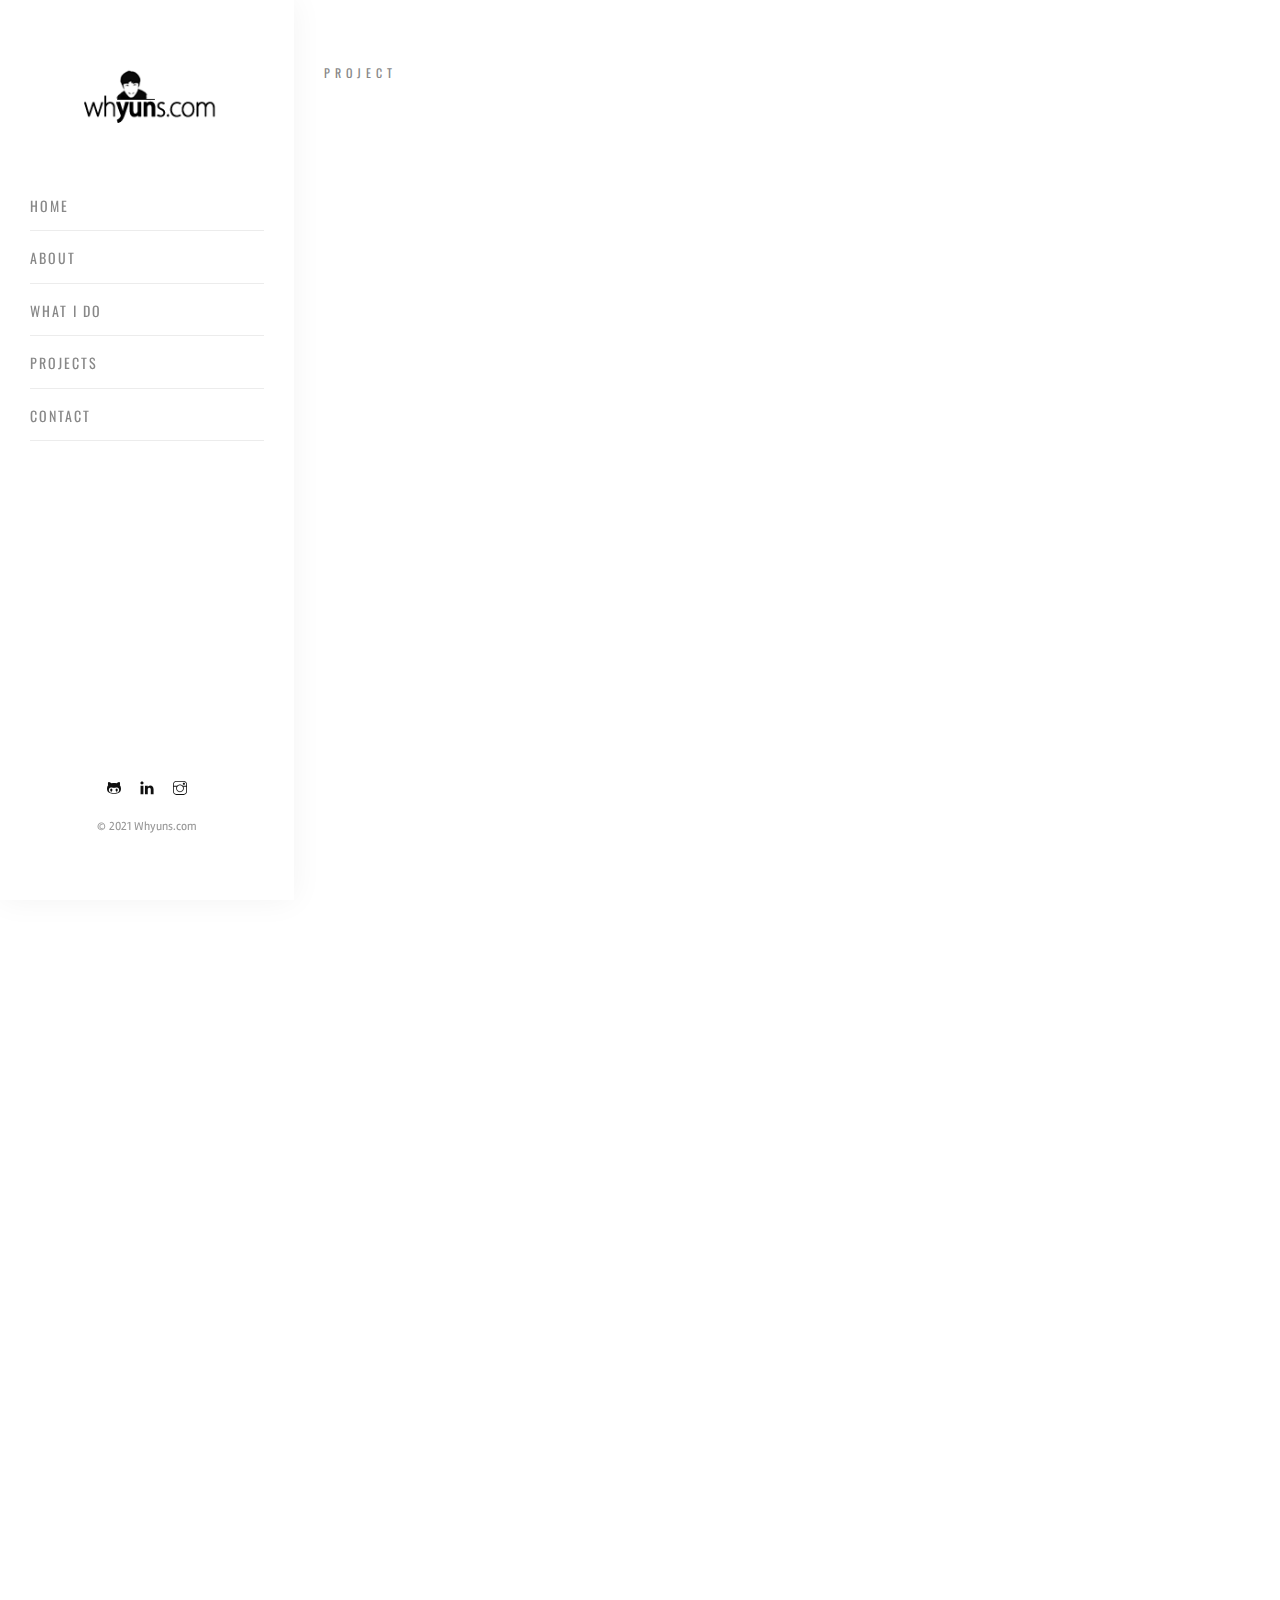
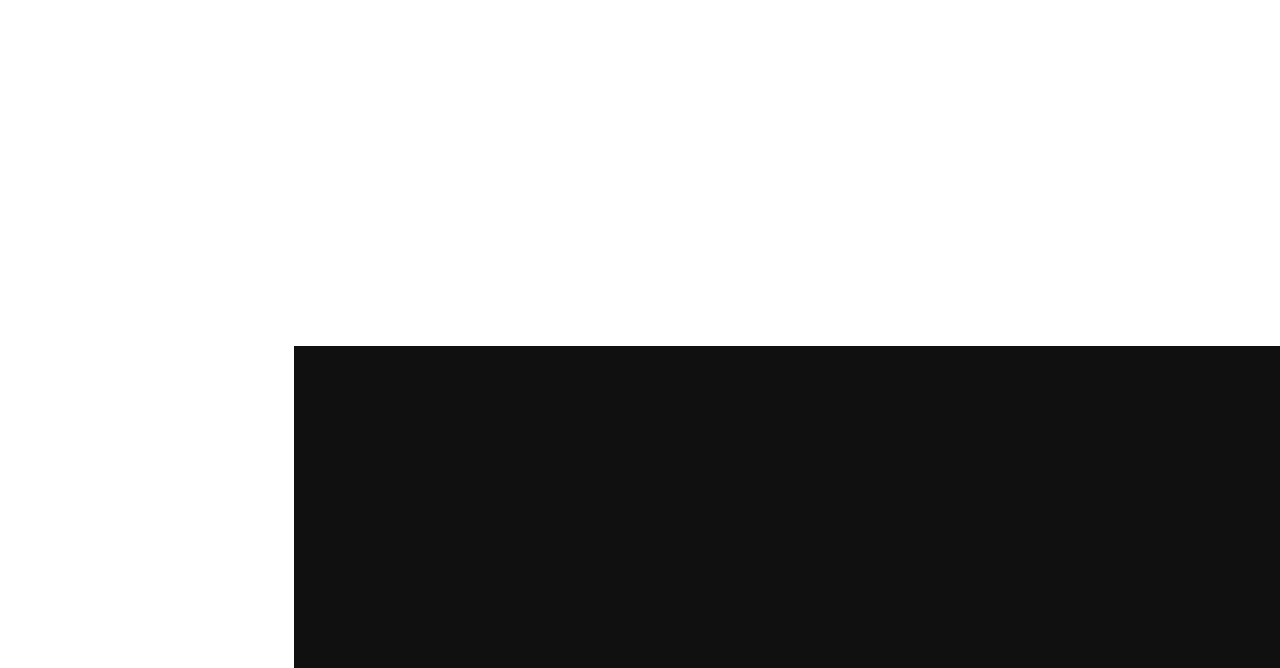
<file: projects-mes.html>
<!DOCTYPE HTML>
<html lang="en">
<head>
    <meta charset="utf-8">
    <meta http-equiv="X-UA-Compatible" content="IE=edge">
    <title>Whyuns.com</title>
    <meta name="viewport" content="width=device-width, initial-scale=1">
    <link rel="icon" type="image/png" href="images/favicon.png" />
    <link rel="stylesheet" href="css/animate.css">
    <link rel="stylesheet" href="css/et-lineicons.css">
    <link rel="stylesheet" href="css/themify-icons.css">
    <link rel="stylesheet" href="css/bootstrap.css">
    <link rel="stylesheet" href="css/flexslider.css">
    <link rel="stylesheet" href="css/style.css">
    <!-- FOR IE9 below -->
    <!--[if lt IE 9]>
        <script src="js/respond.min.js"></script>
    <![endif]-->
</head>
<body data-spy="scroll" data-target=".navbar" data-offset="50">
    <div id="addo-page"> <a href="#" class="js-addo-nav-toggle addo-nav-toggle"><i></i></a>
        <!-- Sidebar Section -->
        <aside id="addo-aside">
            <!-- Logo -->
            <div id="addo-logo"> <a href="index.html"><img src="images/logo.png"/></a> </div> 
            <!-- Menu -->
            <nav id="addo-main-menu">
                <ul>
                    <li><a href="index.html#home">Home</a></li>
                    <li><a href="index.html#about">About</a></li>
                    <li><a href="index.html#services">What I do</a></li>
                    <li><a href="index.html#portfolio">Projects</a></li>
                    <!-- <li><a href="index.html#news">News</a></li> -->
                    <li><a href="index.html#contact">Contact</a></li>
                </ul>
            </nav>
            <!-- Sidebar Footer -->
            <div class="addo-footer">
                <ul>
                    <li><a href="https://github.com/withyuns" target="_blank"><i class="ti-github font-14px black-icon"></i></a></li>
                    <!-- <li><a href="#"><i class="ti-twitter-alt font-14px black-icon"></i></a></li> -->
                    <li><a href="https://www.linkedin.com/in/withyuns/" target="_blank"><i class="ti-linkedin font-14px black-icon"></i></a></li>
                    <li><a href="https://instagram.com/withyuns" target="_blank"><i class="ti-instagram font-14px black-icon"></i></a></li>
                </ul>
                <p><small>&copy; 2021 Whyuns.com</small></p>
            </div>
        </aside>
        <!-- Main Section -->
        <div id="addo-main">
            <div class="addo-projects">
                <div class="container-fluid">
                    <div class="row">
                        <div class="col-md-12"> <span class="heading-meta">Project</span>
                            <h2 class="addo-heading animate-box" data-animate-effect="fadeInLeft">Web Development (Full Stack) & Design</h2> 
                        </div>
                    </div>
                    <div class="row">
                        <div class="col-md-8 image-content animate-box fadeInLeft animated" data-animate-effect="fadeInLeft">
                            <img class="img-fluid mb-30" src="images/projects/mes00.png" alt=""> 
                            <img class="img-fluid mb-30" src="images/projects/mes03.png" alt=""> 
                            <img class="img-fluid mb-30" src="images/projects/mes02.png" alt="">
                            <img class="img-fluid" src="images/projects/mes01.png" alt=""> 
                        </div>
                        <div class="col-md-4 sticky-parent animate-box fadeInLeft animated" data-animate-effect="fadeInLeft">
                            <div id="sticky_item">
                                <div class="project-desc">
                                    <h2>Membership Express Service for Dental Supply</h2>
                                    <p>
                                        MES pick-up and deliver all items from/to the dental labs & dentists daily. They only focus on sentitive personal item such as dentures or teeth. MES has 100+ drivers for their service and 2,000+ dental labs and 20,000 dentists are currently under their services. For more information go to <a href="https://go-mes.net" target="_blank">MES</a>.
                                    </p>
                                    <p style="margin-bottom: 7px;">
                                        <b>What I've done</b>:
                                        <li>Improved previous UI, API, and Database</li>
                                        <li>Developed new features based on their requests</li>
                                        <li>Maintenance their overall system</li>
                                        <li>Developed their new website for dentists (their client)</li>
                                    </p>
                                    <p style="margin-bottom: 7px;">
                                        <b>Time period:</b> October 2017 ~ 2019<br>
                                        <b>Skills:</b>
                                        <li>Backend: Yii2 (PHP framework)</li>
                                        <li>MES/Labs: Knockout JS</li>
                                        <li>Dentists: Angular 2 (+NGRX)</li>
                                        <br>
                                    </p> 
                                </div>
                            </div>
                        </div>
                    </div>
                </div>
            </div>
            <!-- Footer -->
            <div id="addo-footer2" class="section">
                <div class="addo-narrow-content">
                    <div class="row">
                        <div class="col-md-4 animate-box fadeInLeft animated" data-animate-effect="fadeInLeft">
                            <p class="addo-lead">© 2021 Whyuns.com. All rights reserved</p>
                        </div>
                        <div class="col-md-4 animate-box fadeInLeft animated" data-animate-effect="fadeInLeft">
                            <h2 class="text-center">Whyuns.com<br /><span>Hyungyun Kim</span></h2> </div>
                        <div class="col-md-4 animate-box fadeInLeft animated" data-animate-effect="fadeInLeft">
                            <ul class="social-network">
                                <li><a href="https://github.com/withyuns" target="_blank"><i class="ti-github font-14px white-icon"></i></a></li>
                                <li><a href="https://www.linkedin.com/in/withyuns/" target="_blank"><i class="ti-linkedin font-14px white-icon"></i></a></li>
                                <li><a href="https://instagram.com/withyuns" target="_blank"><i class="ti-instagram font-14px white-icon"></i></a></li>
                            </ul>
                        </div>
                    </div>
                </div>
            </div>
        </div>
    </div>
    <!-- Js -->
    <script src="js/jquery.min.js"></script>
    <script src="js/modernizr-2.6.2.min.js"></script>
    <script src="js/jquery.easing.1.3.js"></script>
    <script src="js/bootstrap.min.js"></script>
    <script src="js/jquery.waypoints.min.js"></script>
    <script src="js/jquery.flexslider-min.js"></script>
    <script src="js/animated.headline.js"></script>
    <script src="js/sticky-kit.min.js"></script>
    <script src="js/main.js"></script>
</body>
</html>
</file>
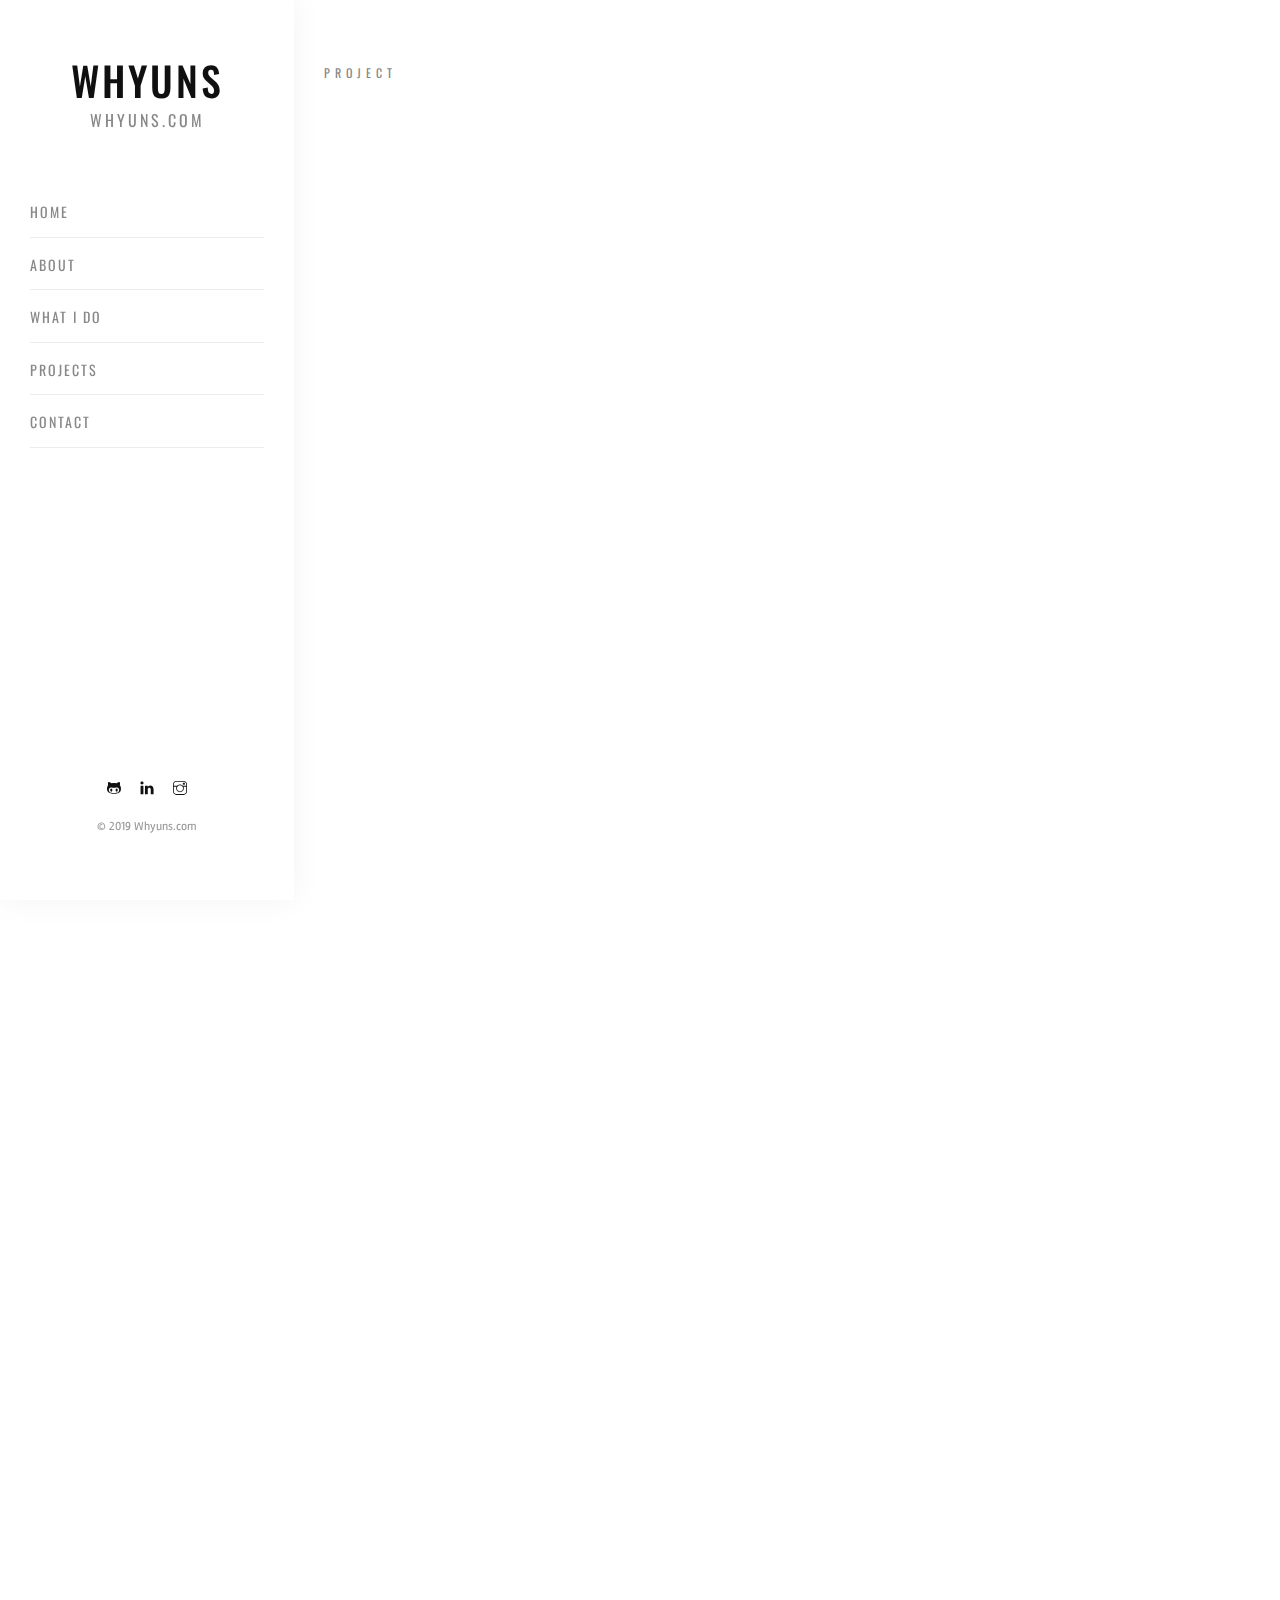
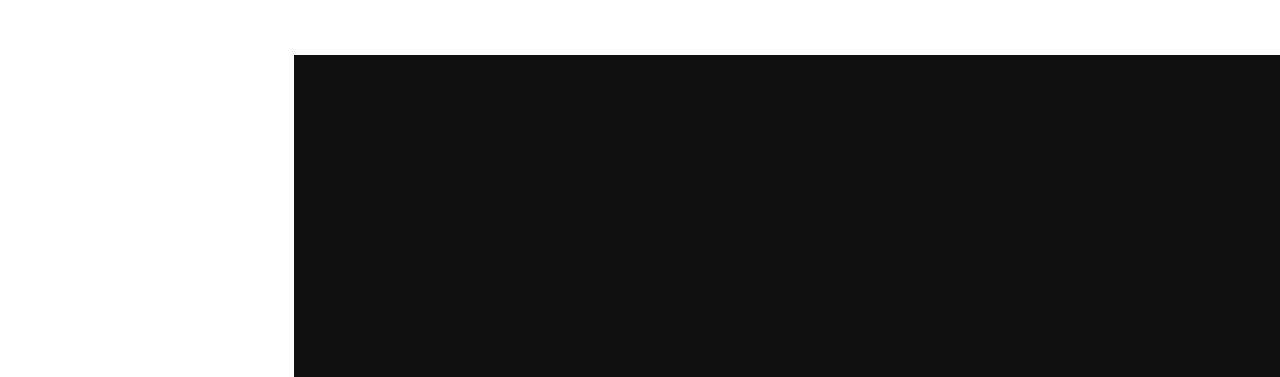
<file: projects-test.html>
<!DOCTYPE HTML>
<html lang="en">
<head>
    <meta charset="utf-8">
    <meta http-equiv="X-UA-Compatible" content="IE=edge">
    <title>Whyuns.com</title>
    <meta name="viewport" content="width=device-width, initial-scale=1">
    <link rel="icon" type="image/png" href="images/favicon.png" />
    <link rel="stylesheet" href="css/animate.css">
    <link rel="stylesheet" href="css/et-lineicons.css">
    <link rel="stylesheet" href="css/themify-icons.css">
    <link rel="stylesheet" href="css/bootstrap.css">
    <link rel="stylesheet" href="css/flexslider.css">
    <link rel="stylesheet" href="css/style.css">
    <!-- FOR IE9 below -->
    <!--[if lt IE 9]>
        <script src="js/respond.min.js"></script>
    <![endif]-->
</head>
<body data-spy="scroll" data-target=".navbar" data-offset="50">
    <div id="addo-page"> <a href="#" class="js-addo-nav-toggle addo-nav-toggle"><i></i></a>
        <!-- Sidebar Section -->
        <aside id="addo-aside">
            <!-- Logo -->
            <div id="addo-logo"> <a href="index.html">Whyuns<span>Whyuns.com</span></a> </div>
            <!-- Menu -->
            <nav id="addo-main-menu">
                <ul>
                    <li><a href="index.html#home">Home</a></li>
                    <li><a href="index.html#about">About</a></li>
                    <li><a href="index.html#services">What I do</a></li>
                    <li><a href="index.html#portfolio">Projects</a></li>
                    <!-- <li><a href="index.html#news">News</a></li> -->
                    <li><a href="index.html#contact">Contact</a></li>
                </ul>
            </nav>
            <!-- Sidebar Footer -->
            <div class="addo-footer">
                <ul>
                    <li><a href="https://github.com/withyuns" target="_blank"><i class="ti-github font-14px black-icon"></i></a></li>
                    <!-- <li><a href="#"><i class="ti-twitter-alt font-14px black-icon"></i></a></li> -->
                    <li><a href="https://www.linkedin.com/in/withyuns/" target="_blank"><i class="ti-linkedin font-14px black-icon"></i></a></li>
                    <li><a href="https://instagram.com/withyuns" target="_blank"><i class="ti-instagram font-14px black-icon"></i></a></li>
                </ul>
                <p><small>&copy; 2019 Whyuns.com</small></p>
            </div>
        </aside>
        <!-- Main Section -->
        <div id="addo-main">
            <div class="addo-projects">
                <div class="container-fluid">
                    <div class="row">
                        <div class="col-md-12"> <span class="heading-meta">Project</span>
                            <h2 class="addo-heading animate-box" data-animate-effect="fadeInLeft">Project Single</h2> 
                        </div>
                    </div>
                    <div class="row">
                        <div class="col-md-8 image-content animate-box fadeInLeft animated" data-animate-effect="fadeInLeft"> 
                            <img class="img-fluid mb-30" src="images/800-600.jpg" alt=""> 
                            <img class="img-fluid mb-30" src="images/800-600.jpg" alt="">
                            <img class="img-fluid" src="images/800-600.jpg" alt=""> 
                        </div>
                        <div class="col-md-4 sticky-parent animate-box fadeInLeft animated" data-animate-effect="fadeInLeft">
                            <div id="sticky_item">
                                <div class="project-desc">
                                    <h2>Block 8</h2>
                                    <p>Yuroin non lorem ac erat suscipit bibendum. Nulla facilisi. Sedeuter nunc volutpat, mollis sapien vel, conseyer turpeutionyer massa in libero semper. Fusce mollis augue sit amet hendrerit vestibulum. Duisteyerionyer venenatis lacus.</p>
                                    <p>Fusce mollis augue sit amet hendrerit vestibulum. Duisteyerionyer venenatis lacus.</p>
                                    <p>Yuroin non lorem ac erat suscipit bibendum. Nulla facilisi. Sedeuter nunc volutpat, mollis sapien veli, conseyer turpeutionyer massa in libero semper.</p>
                                    <p>
                                        <b>Project Name:</b> Block 8 <br>
                                        <b>Client:</b> Creative Market <br>
                                        <b>Skills:</b> Photoshop S4 <br>
                                        <b>Category:</b> Branding Desing
                                    </p> 
                                </div>
                            </div>
                        </div>
                    </div>
                </div>
            </div>
            <!-- Footer -->
            <div id="addo-footer2" class="section">
                <div class="addo-narrow-content">
                    <div class="row">
                        <div class="col-md-4 animate-box fadeInLeft animated" data-animate-effect="fadeInLeft">
                            <p class="addo-lead">© 2019 Whyuns.com. All rights reserved</p>
                        </div>
                        <div class="col-md-4 animate-box fadeInLeft animated" data-animate-effect="fadeInLeft">
                            <h2 class="text-center">Whyuns.com<br /><span>Hyungyun Kim</span></h2> </div>
                        <div class="col-md-4 animate-box fadeInLeft animated" data-animate-effect="fadeInLeft">
                            <ul class="social-network">
                                <li><a href="https://github.com/withyuns" target="_blank"><i class="ti-github font-14px white-icon"></i></a></li>
                                <li><a href="https://www.linkedin.com/in/withyuns/" target="_blank"><i class="ti-linkedin font-14px white-icon"></i></a></li>
                                <li><a href="https://instagram.com/withyuns" target="_blank"><i class="ti-instagram font-14px white-icon"></i></a></li>
                            </ul>
                        </div>
                    </div>
                </div>
            </div>
        </div>
    </div>
    <!-- Js -->
    <script src="js/jquery.min.js"></script>
    <script src="js/modernizr-2.6.2.min.js"></script>
    <script src="js/jquery.easing.1.3.js"></script>
    <script src="js/bootstrap.min.js"></script>
    <script src="js/jquery.waypoints.min.js"></script>
    <script src="js/jquery.flexslider-min.js"></script>
    <script src="js/animated.headline.js"></script>
    <script src="js/sticky-kit.min.js"></script>
    <script src="js/main.js"></script>
</body>
</html>
</file>
<file: css/themify-icons.css>
@font-face {
	font-family: 'themify';
	src:url('../fonts/themify.eot');
	src:url('../fonts/themify.eot?#iefix') format('embedded-opentype'),
		url('../fonts/themify.woff') format('woff'),
		url('../fonts/themify.ttf') format('truetype'),
		url('../fonts/themify.svg') format('svg');
	font-weight: normal;
	font-style: normal;
}

[class^="ti-"], [class*=" ti-"] {
	font-family: 'themify';
	speak: none;
	font-style: normal;
	font-weight: normal;
	font-variant: normal;
	text-transform: none;
	line-height: 1;

	/* Better Font Rendering =========== */
	-webkit-font-smoothing: antialiased;
	-moz-osx-font-smoothing: grayscale;
}

.ti-wand:before {
	content: "\e600";
}
.ti-volume:before {
	content: "\e601";
}
.ti-user:before {
	content: "\e602";
}
.ti-unlock:before {
	content: "\e603";
}
.ti-unlink:before {
	content: "\e604";
}
.ti-trash:before {
	content: "\e605";
}
.ti-thought:before {
	content: "\e606";
}
.ti-target:before {
	content: "\e607";
}
.ti-tag:before {
	content: "\e608";
}
.ti-tablet:before {
	content: "\e609";
}
.ti-star:before {
	content: "\e60a";
}
.ti-spray:before {
	content: "\e60b";
}
.ti-signal:before {
	content: "\e60c";
}
.ti-shopping-cart:before {
	content: "\e60d";
}
.ti-shopping-cart-full:before {
	content: "\e60e";
}
.ti-settings:before {
	content: "\e60f";
}
.ti-search:before {
	content: "\e610";
}
.ti-zoom-in:before {
	content: "\e611";
}
.ti-zoom-out:before {
	content: "\e612";
}
.ti-cut:before {
	content: "\e613";
}
.ti-ruler:before {
	content: "\e614";
}
.ti-ruler-pencil:before {
	content: "\e615";
}
.ti-ruler-alt:before {
	content: "\e616";
}
.ti-bookmark:before {
	content: "\e617";
}
.ti-bookmark-alt:before {
	content: "\e618";
}
.ti-reload:before {
	content: "\e619";
}
.ti-plus:before {
	content: "\e61a";
}
.ti-pin:before {
	content: "\e61b";
}
.ti-pencil:before {
	content: "\e61c";
}
.ti-pencil-alt:before {
	content: "\e61d";
}
.ti-paint-roller:before {
	content: "\e61e";
}
.ti-paint-bucket:before {
	content: "\e61f";
}
.ti-na:before {
	content: "\e620";
}
.ti-mobile:before {
	content: "\e621";
}
.ti-minus:before {
	content: "\e622";
}
.ti-medall:before {
	content: "\e623";
}
.ti-medall-alt:before {
	content: "\e624";
}
.ti-marker:before {
	content: "\e625";
}
.ti-marker-alt:before {
	content: "\e626";
}
.ti-arrow-up:before {
	content: "\e627";
}
.ti-arrow-right:before {
	content: "\e628";
}
.ti-arrow-left:before {
	content: "\e629";
}
.ti-arrow-down:before {
	content: "\e62a";
}
.ti-lock:before {
	content: "\e62b";
}
.ti-location-arrow:before {
	content: "\e62c";
}
.ti-link:before {
	content: "\e62d";
}
.ti-layout:before {
	content: "\e62e";
}
.ti-layers:before {
	content: "\e62f";
}
.ti-layers-alt:before {
	content: "\e630";
}
.ti-key:before {
	content: "\e631";
}
.ti-import:before {
	content: "\e632";
}
.ti-image:before {
	content: "\e633";
}
.ti-heart:before {
	content: "\e634";
}
.ti-heart-broken:before {
	content: "\e635";
}
.ti-hand-stop:before {
	content: "\e636";
}
.ti-hand-open:before {
	content: "\e637";
}
.ti-hand-drag:before {
	content: "\e638";
}
.ti-folder:before {
	content: "\e639";
}
.ti-flag:before {
	content: "\e63a";
}
.ti-flag-alt:before {
	content: "\e63b";
}
.ti-flag-alt-2:before {
	content: "\e63c";
}
.ti-eye:before {
	content: "\e63d";
}
.ti-export:before {
	content: "\e63e";
}
.ti-exchange-vertical:before {
	content: "\e63f";
}
.ti-desktop:before {
	content: "\e640";
}
.ti-cup:before {
	content: "\e641";
}
.ti-crown:before {
	content: "\e642";
}
.ti-comments:before {
	content: "\e643";
}
.ti-comment:before {
	content: "\e644";
}
.ti-comment-alt:before {
	content: "\e645";
}
.ti-close:before {
	content: "\e646";
}
.ti-clip:before {
	content: "\e647";
}
.ti-angle-up:before {
	content: "\e648";
}
.ti-angle-right:before {
	content: "\e649";
}
.ti-angle-left:before {
	content: "\e64a";
}
.ti-angle-down:before {
	content: "\e64b";
}
.ti-check:before {
	content: "\e64c";
}
.ti-check-box:before {
	content: "\e64d";
}
.ti-camera:before {
	content: "\e64e";
}
.ti-announcement:before {
	content: "\e64f";
}
.ti-brush:before {
	content: "\e650";
}
.ti-briefcase:before {
	content: "\e651";
}
.ti-bolt:before {
	content: "\e652";
}
.ti-bolt-alt:before {
	content: "\e653";
}
.ti-blackboard:before {
	content: "\e654";
}
.ti-bag:before {
	content: "\e655";
}
.ti-move:before {
	content: "\e656";
}
.ti-arrows-vertical:before {
	content: "\e657";
}
.ti-arrows-horizontal:before {
	content: "\e658";
}
.ti-fullscreen:before {
	content: "\e659";
}
.ti-arrow-top-right:before {
	content: "\e65a";
}
.ti-arrow-top-left:before {
	content: "\e65b";
}
.ti-arrow-circle-up:before {
	content: "\e65c";
}
.ti-arrow-circle-right:before {
	content: "\e65d";
}
.ti-arrow-circle-left:before {
	content: "\e65e";
}
.ti-arrow-circle-down:before {
	content: "\e65f";
}
.ti-angle-double-up:before {
	content: "\e660";
}
.ti-angle-double-right:before {
	content: "\e661";
}
.ti-angle-double-left:before {
	content: "\e662";
}
.ti-angle-double-down:before {
	content: "\e663";
}
.ti-zip:before {
	content: "\e664";
}
.ti-world:before {
	content: "\e665";
}
.ti-wheelchair:before {
	content: "\e666";
}
.ti-view-list:before {
	content: "\e667";
}
.ti-view-list-alt:before {
	content: "\e668";
}
.ti-view-grid:before {
	content: "\e669";
}
.ti-uppercase:before {
	content: "\e66a";
}
.ti-upload:before {
	content: "\e66b";
}
.ti-underline:before {
	content: "\e66c";
}
.ti-truck:before {
	content: "\e66d";
}
.ti-timer:before {
	content: "\e66e";
}
.ti-ticket:before {
	content: "\e66f";
}
.ti-thumb-up:before {
	content: "\e670";
}
.ti-thumb-down:before {
	content: "\e671";
}
.ti-text:before {
	content: "\e672";
}
.ti-stats-up:before {
	content: "\e673";
}
.ti-stats-down:before {
	content: "\e674";
}
.ti-split-v:before {
	content: "\e675";
}
.ti-split-h:before {
	content: "\e676";
}
.ti-smallcap:before {
	content: "\e677";
}
.ti-shine:before {
	content: "\e678";
}
.ti-shift-right:before {
	content: "\e679";
}
.ti-shift-left:before {
	content: "\e67a";
}
.ti-shield:before {
	content: "\e67b";
}
.ti-notepad:before {
	content: "\e67c";
}
.ti-server:before {
	content: "\e67d";
}
.ti-quote-right:before {
	content: "\e67e";
}
.ti-quote-left:before {
	content: "\e67f";
}
.ti-pulse:before {
	content: "\e680";
}
.ti-printer:before {
	content: "\e681";
}
.ti-power-off:before {
	content: "\e682";
}
.ti-plug:before {
	content: "\e683";
}
.ti-pie-chart:before {
	content: "\e684";
}
.ti-paragraph:before {
	content: "\e685";
}
.ti-panel:before {
	content: "\e686";
}
.ti-package:before {
	content: "\e687";
}
.ti-music:before {
	content: "\e688";
}
.ti-music-alt:before {
	content: "\e689";
}
.ti-mouse:before {
	content: "\e68a";
}
.ti-mouse-alt:before {
	content: "\e68b";
}
.ti-money:before {
	content: "\e68c";
}
.ti-microphone:before {
	content: "\e68d";
}
.ti-menu:before {
	content: "\e68e";
}
.ti-menu-alt:before {
	content: "\e68f";
}
.ti-map:before {
	content: "\e690";
}
.ti-map-alt:before {
	content: "\e691";
}
.ti-loop:before {
	content: "\e692";
}
.ti-location-pin:before {
	content: "\e693";
}
.ti-list:before {
	content: "\e694";
}
.ti-light-bulb:before {
	content: "\e695";
}
.ti-Italic:before {
	content: "\e696";
}
.ti-info:before {
	content: "\e697";
}
.ti-infinite:before {
	content: "\e698";
}
.ti-id-badge:before {
	content: "\e699";
}
.ti-hummer:before {
	content: "\e69a";
}
.ti-home:before {
	content: "\e69b";
}
.ti-help:before {
	content: "\e69c";
}
.ti-headphone:before {
	content: "\e69d";
}
.ti-harddrives:before {
	content: "\e69e";
}
.ti-harddrive:before {
	content: "\e69f";
}
.ti-gift:before {
	content: "\e6a0";
}
.ti-game:before {
	content: "\e6a1";
}
.ti-filter:before {
	content: "\e6a2";
}
.ti-files:before {
	content: "\e6a3";
}
.ti-file:before {
	content: "\e6a4";
}
.ti-eraser:before {
	content: "\e6a5";
}
.ti-envelope:before {
	content: "\e6a6";
}
.ti-download:before {
	content: "\e6a7";
}
.ti-direction:before {
	content: "\e6a8";
}
.ti-direction-alt:before {
	content: "\e6a9";
}
.ti-dashboard:before {
	content: "\e6aa";
}
.ti-control-stop:before {
	content: "\e6ab";
}
.ti-control-shuffle:before {
	content: "\e6ac";
}
.ti-control-play:before {
	content: "\e6ad";
}
.ti-control-pause:before {
	content: "\e6ae";
}
.ti-control-forward:before {
	content: "\e6af";
}
.ti-control-backward:before {
	content: "\e6b0";
}
.ti-cloud:before {
	content: "\e6b1";
}
.ti-cloud-up:before {
	content: "\e6b2";
}
.ti-cloud-down:before {
	content: "\e6b3";
}
.ti-clipboard:before {
	content: "\e6b4";
}
.ti-car:before {
	content: "\e6b5";
}
.ti-calendar:before {
	content: "\e6b6";
}
.ti-book:before {
	content: "\e6b7";
}
.ti-bell:before {
	content: "\e6b8";
}
.ti-basketball:before {
	content: "\e6b9";
}
.ti-bar-chart:before {
	content: "\e6ba";
}
.ti-bar-chart-alt:before {
	content: "\e6bb";
}
.ti-back-right:before {
	content: "\e6bc";
}
.ti-back-left:before {
	content: "\e6bd";
}
.ti-arrows-corner:before {
	content: "\e6be";
}
.ti-archive:before {
	content: "\e6bf";
}
.ti-anchor:before {
	content: "\e6c0";
}
.ti-align-right:before {
	content: "\e6c1";
}
.ti-align-left:before {
	content: "\e6c2";
}
.ti-align-justify:before {
	content: "\e6c3";
}
.ti-align-center:before {
	content: "\e6c4";
}
.ti-alert:before {
	content: "\e6c5";
}
.ti-alarm-clock:before {
	content: "\e6c6";
}
.ti-agenda:before {
	content: "\e6c7";
}
.ti-write:before {
	content: "\e6c8";
}
.ti-window:before {
	content: "\e6c9";
}
.ti-widgetized:before {
	content: "\e6ca";
}
.ti-widget:before {
	content: "\e6cb";
}
.ti-widget-alt:before {
	content: "\e6cc";
}
.ti-wallet:before {
	content: "\e6cd";
}
.ti-video-clapper:before {
	content: "\e6ce";
}
.ti-video-camera:before {
	content: "\e6cf";
}
.ti-vector:before {
	content: "\e6d0";
}
.ti-themify-logo:before {
	content: "\e6d1";
}
.ti-themify-favicon:before {
	content: "\e6d2";
}
.ti-themify-favicon-alt:before {
	content: "\e6d3";
}
.ti-support:before {
	content: "\e6d4";
}
.ti-stamp:before {
	content: "\e6d5";
}
.ti-split-v-alt:before {
	content: "\e6d6";
}
.ti-slice:before {
	content: "\e6d7";
}
.ti-shortcode:before {
	content: "\e6d8";
}
.ti-shift-right-alt:before {
	content: "\e6d9";
}
.ti-shift-left-alt:before {
	content: "\e6da";
}
.ti-ruler-alt-2:before {
	content: "\e6db";
}
.ti-receipt:before {
	content: "\e6dc";
}
.ti-pin2:before {
	content: "\e6dd";
}
.ti-pin-alt:before {
	content: "\e6de";
}
.ti-pencil-alt2:before {
	content: "\e6df";
}
.ti-palette:before {
	content: "\e6e0";
}
.ti-more:before {
	content: "\e6e1";
}
.ti-more-alt:before {
	content: "\e6e2";
}
.ti-microphone-alt:before {
	content: "\e6e3";
}
.ti-magnet:before {
	content: "\e6e4";
}
.ti-line-double:before {
	content: "\e6e5";
}
.ti-line-dotted:before {
	content: "\e6e6";
}
.ti-line-dashed:before {
	content: "\e6e7";
}
.ti-layout-width-full:before {
	content: "\e6e8";
}
.ti-layout-width-default:before {
	content: "\e6e9";
}
.ti-layout-width-default-alt:before {
	content: "\e6ea";
}
.ti-layout-tab:before {
	content: "\e6eb";
}
.ti-layout-tab-window:before {
	content: "\e6ec";
}
.ti-layout-tab-v:before {
	content: "\e6ed";
}
.ti-layout-tab-min:before {
	content: "\e6ee";
}
.ti-layout-slider:before {
	content: "\e6ef";
}
.ti-layout-slider-alt:before {
	content: "\e6f0";
}
.ti-layout-sidebar-right:before {
	content: "\e6f1";
}
.ti-layout-sidebar-none:before {
	content: "\e6f2";
}
.ti-layout-sidebar-left:before {
	content: "\e6f3";
}
.ti-layout-placeholder:before {
	content: "\e6f4";
}
.ti-layout-menu:before {
	content: "\e6f5";
}
.ti-layout-menu-v:before {
	content: "\e6f6";
}
.ti-layout-menu-separated:before {
	content: "\e6f7";
}
.ti-layout-menu-full:before {
	content: "\e6f8";
}
.ti-layout-media-right-alt:before {
	content: "\e6f9";
}
.ti-layout-media-right:before {
	content: "\e6fa";
}
.ti-layout-media-overlay:before {
	content: "\e6fb";
}
.ti-layout-media-overlay-alt:before {
	content: "\e6fc";
}
.ti-layout-media-overlay-alt-2:before {
	content: "\e6fd";
}
.ti-layout-media-left-alt:before {
	content: "\e6fe";
}
.ti-layout-media-left:before {
	content: "\e6ff";
}
.ti-layout-media-center-alt:before {
	content: "\e700";
}
.ti-layout-media-center:before {
	content: "\e701";
}
.ti-layout-list-thumb:before {
	content: "\e702";
}
.ti-layout-list-thumb-alt:before {
	content: "\e703";
}
.ti-layout-list-post:before {
	content: "\e704";
}
.ti-layout-list-large-image:before {
	content: "\e705";
}
.ti-layout-line-solid:before {
	content: "\e706";
}
.ti-layout-grid4:before {
	content: "\e707";
}
.ti-layout-grid3:before {
	content: "\e708";
}
.ti-layout-grid2:before {
	content: "\e709";
}
.ti-layout-grid2-thumb:before {
	content: "\e70a";
}
.ti-layout-cta-right:before {
	content: "\e70b";
}
.ti-layout-cta-left:before {
	content: "\e70c";
}
.ti-layout-cta-center:before {
	content: "\e70d";
}
.ti-layout-cta-btn-right:before {
	content: "\e70e";
}
.ti-layout-cta-btn-left:before {
	content: "\e70f";
}
.ti-layout-column4:before {
	content: "\e710";
}
.ti-layout-column3:before {
	content: "\e711";
}
.ti-layout-column2:before {
	content: "\e712";
}
.ti-layout-accordion-separated:before {
	content: "\e713";
}
.ti-layout-accordion-merged:before {
	content: "\e714";
}
.ti-layout-accordion-list:before {
	content: "\e715";
}
.ti-ink-pen:before {
	content: "\e716";
}
.ti-info-alt:before {
	content: "\e717";
}
.ti-help-alt:before {
	content: "\e718";
}
.ti-headphone-alt:before {
	content: "\e719";
}
.ti-hand-point-up:before {
	content: "\e71a";
}
.ti-hand-point-right:before {
	content: "\e71b";
}
.ti-hand-point-left:before {
	content: "\e71c";
}
.ti-hand-point-down:before {
	content: "\e71d";
}
.ti-gallery:before {
	content: "\e71e";
}
.ti-face-smile:before {
	content: "\e71f";
}
.ti-face-sad:before {
	content: "\e720";
}
.ti-credit-card:before {
	content: "\e721";
}
.ti-control-skip-forward:before {
	content: "\e722";
}
.ti-control-skip-backward:before {
	content: "\e723";
}
.ti-control-record:before {
	content: "\e724";
}
.ti-control-eject:before {
	content: "\e725";
}
.ti-comments-smiley:before {
	content: "\e726";
}
.ti-brush-alt:before {
	content: "\e727";
}
.ti-youtube:before {
	content: "\e728";
}
.ti-vimeo:before {
	content: "\e729";
}
.ti-twitter:before {
	content: "\e72a";
}
.ti-time:before {
	content: "\e72b";
}
.ti-tumblr:before {
	content: "\e72c";
}
.ti-skype:before {
	content: "\e72d";
}
.ti-share:before {
	content: "\e72e";
}
.ti-share-alt:before {
	content: "\e72f";
}
.ti-rocket:before {
	content: "\e730";
}
.ti-pinterest:before {
	content: "\e731";
}
.ti-new-window:before {
	content: "\e732";
}
.ti-microsoft:before {
	content: "\e733";
}
.ti-list-ol:before {
	content: "\e734";
}
.ti-linkedin:before {
	content: "\e735";
}
.ti-layout-sidebar-2:before {
	content: "\e736";
}
.ti-layout-grid4-alt:before {
	content: "\e737";
}
.ti-layout-grid3-alt:before {
	content: "\e738";
}
.ti-layout-grid2-alt:before {
	content: "\e739";
}
.ti-layout-column4-alt:before {
	content: "\e73a";
}
.ti-layout-column3-alt:before {
	content: "\e73b";
}
.ti-layout-column2-alt:before {
	content: "\e73c";
}
.ti-instagram:before {
	content: "\e73d";
}
.ti-google:before {
	content: "\e73e";
}
.ti-github:before {
	content: "\e73f";
}
.ti-flickr:before {
	content: "\e740";
}
.ti-facebook:before {
	content: "\e741";
}
.ti-dropbox:before {
	content: "\e742";
}
.ti-dribbble:before {
	content: "\e743";
}
.ti-apple:before {
	content: "\e744";
}
.ti-android:before {
	content: "\e745";
}
.ti-save:before {
	content: "\e746";
}
.ti-save-alt:before {
	content: "\e747";
}
.ti-yahoo:before {
	content: "\e748";
}
.ti-wordpress:before {
	content: "\e749";
}
.ti-vimeo-alt:before {
	content: "\e74a";
}
.ti-twitter-alt:before {
	content: "\e74b";
}
.ti-tumblr-alt:before {
	content: "\e74c";
}
.ti-trello:before {
	content: "\e74d";
}
.ti-stack-overflow:before {
	content: "\e74e";
}
.ti-soundcloud:before {
	content: "\e74f";
}
.ti-sharethis:before {
	content: "\e750";
}
.ti-sharethis-alt:before {
	content: "\e751";
}
.ti-reddit:before {
	content: "\e752";
}
.ti-pinterest-alt:before {
	content: "\e753";
}
.ti-microsoft-alt:before {
	content: "\e754";
}
.ti-linux:before {
	content: "\e755";
}
.ti-jsfiddle:before {
	content: "\e756";
}
.ti-joomla:before {
	content: "\e757";
}
.ti-html5:before {
	content: "\e758";
}
.ti-flickr-alt:before {
	content: "\e759";
}
.ti-email:before {
	content: "\e75a";
}
.ti-drupal:before {
	content: "\e75b";
}
.ti-dropbox-alt:before {
	content: "\e75c";
}
.ti-css3:before {
	content: "\e75d";
}
.ti-rss:before {
	content: "\e75e";
}
.ti-rss-alt:before {
	content: "\e75f";
}
</file>
<file: css/style.css>
/* ----------------------------------------------------------------
[Table of contents]
01. Google Fonts
02. Default styles
03. Sidebar styles
04. Content styles
05. Slider styles
06. Heading styles
07. Blog & Post styles
08. Project styles
09. Footer styles
10. Contact styles
11. Services styles
12. Navigation styles
13. Team styles
14. Section styles
15. Animated Headline
16. Skills Progress Bar 
------------------------------------------------------------------- */

/*** 01. Google Fonts ***/

@import url('https://fonts.googleapis.com/css?family=Oswald:400,500|Rambla:400,700');

/*** 02. Default styles ***/

html,
body {
    -moz-osx-font-smoothing: grayscale;
    -webkit-font-smoothing: antialiased;
    -moz-font-smoothing: antialiased;
    font-smoothing: antialiased;
}

body {
    font-family: 'Rambla', sans-serif;
    font-size: 15px;
    line-height: 1.75em;
    font-weight: 400;
    color: #888;
}


/*** typography ***/


/* headings */

h1,
h2,
h3,
h4,
h5,
h6 {
    color: #101010;
    font-family: 'Oswald', sans-serif;
    font-weight: 500;
    line-height: 1.75em;
    margin: 0 0 10px 0;
}


/* paragraph */

p {
    font-family: 'Rambla', sans-serif;
    font-size: 15px;
    line-height: 1.75em;
    font-weight: 400;
    color: #888;
    margin: 0 0 20px;
}


/* lists */

ul {
    list-style-type: none;
}


/* links */

a {
    color: #101010;
    -webkit-transition: 0.5s;
    -o-transition: 0.5s;
    transition: 0.5s;
}

a:hover,
a:active,
a:focus {
    color: #101010;
    outline: none;
    text-decoration: none !important;
}

a:link {
    text-decoration: none;
}

a:focus {
    outline: none;
}

img {
    width: 100%;
    height: auto;
}

.mb-30 {
    margin-bottom: 30px;
}

.small,
small {
    font-size: 80%;
}

b,
strong {
    color: #101010;
    font-weight: bold;
}


/*** form element ***/


/* text field */

button,
input,
optgroup,
select,
textarea {
    font-family: 'Rambla', sans-serif;
}

input[type="password"]:focus,
input[type="email"]:focus,
input[type="text"]:focus,
input[type="file"]:focus,
input[type="radio"]:focus,
input[type="checkbox"]:focus,
textarea:focus {
    outline: none;
}

input[type="password"],
input[type="email"],
input[type="text"],
input[type="file"],
textarea {
    max-width: 100%;
    margin-bottom: 15px;
    border-color: #ececec;
    padding: 18px 0px 10px;
    height: auto;
    background-color: transparent;
    -webkit-box-shadow: none;
    box-shadow: none;
    border-width: 0 0 1px;
    border-style: solid;
    display: block;
    width: 100%;
    font-size: 15px;
    line-height: 1.75em;
    font-weight: 400;
    color: #101010;
    background-image: none;
    border-bottom: 1px solid #ececec;
    border-color: ease-in-out .15s, box-shadow ease-in-out .15s;
}

input:focus,
textarea:focus {
    border-bottom-width: 2px;
    border-color: #101010;
}

input[type="submit"],
input[type="reset"],
input[type="button"],
button {
    text-shadow: none;
    padding: 9px 20px;
    -webkit-box-shadow: none;
    box-shadow: none;
    font-weight: 400;
    border: none;
    color: #fff;
    -webkit-transition: background-color .15s ease-out;
    transition: background-color .15s ease-out;
    background-color: #101010;
    margin-top: 10px;
}

input[type="submit"]:hover,
input[type="reset"]:hover,
input[type="button"]:hover,
button:hover {
    background-color: #101010;
    color: #fff;
}

select {
    padding: 10px;
    border-radius: 5px;
}

table,
th,
tr,
td {
    border: 1px solid #101010;
}

th,
tr,
td {
    padding: 10px;
}

input[type="radio"],
input[type="checkbox"] {
    display: inline;
}


/* Scrollbar  */

::-webkit-scrollbar {
    width: 0px;
}

::-webkit-scrollbar-track {
    background: #fff;
}

::-webkit-scrollbar-thumb {
    background: #101010;
}

::-webkit-scrollbar-thumb:hover {
    background: #101010;
}


/* Selection */

::-webkit-selection {
    color: #888;
    background: rgba(0, 0, 0, 0.1);
}

::-moz-selection {
    color: #888;
    background: rgba(0, 0, 0, 0.1);
}

::selection {
    color: #888;
    background: rgba(0, 0, 0, 0.1);
}


/*** 03. Sidebar styles ***/

#addo-page {
    width: 100%;
    overflow: hidden;
    position: relative;
}

#addo-aside {
    padding: 60px 30px;
    width: 23%;
    position: fixed;
    bottom: 0;
    top: 0;
    left: 0;
    overflow-y: scroll;
    z-index: 1001;
    background: #fff;
    -webkit-transition: 0.5s;
    -o-transition: 0.5s;
    transition: 0.5s;
    -webkit-box-shadow: 0 0 30px rgba(0, 0, 0, 0.05);
    box-shadow: 0 0 30px rgba(0, 0, 0, 0.05);
}

@media screen and (max-width: 1200px) {
    #addo-aside {
        width: 30%;
    }
}

@media screen and (max-width: 768px) {
    #addo-aside {
        width: 270px;
        -moz-transform: translateX(-270px);
        -webkit-transform: translateX(-270px);
        -ms-transform: translateX(-270px);
        -o-transform: translateX(-270px);
        transform: translateX(-270px);
        padding-top: 4em;
    }
}

#addo-aside #addo-logo {
    text-align: center;
    font-family: 'Oswald', sans-serif;
    font-weight: 500;
    font-size: 40px;
    line-height: 1em;
    text-transform: uppercase;
    margin-bottom: 60px;
    display: block;
    width: 100%;
}

#addo-aside #addo-logo span {
    text-align: center;
    font-size: 16px;
    text-transform: uppercase;
    color: #888;
    font-weight: 400;
    letter-spacing: 3px;
}

#addo-logo-footer {
    text-align: center;
    font-weight: 400;
    font-size: 22px;
    text-transform: uppercase;
    margin-bottom: 0;
    display: block;
    width: 100%;
}

@media screen and (max-width: 768px) {
    #addo-aside #addo-logo {
        margin-bottom: 60px;
    }
}

#addo-aside #addo-logo a {
    display: inline-block;
    text-align: center;
    color: #101010;
    letter-spacing: 3px;
}

#addo-logo-footer a {
    display: inline-block;
    text-align: center;
    color: #101010;
}

#addo-aside #addo-logo a span {
    display: block;
    margin-top: 0px;
    text-align: center;
}

#addo-aside #addo-main-menu ul {
    text-align: left;
    margin: 0;
    padding: 0;
}

@media screen and (max-width: 768px) {
    #addo-aside #addo-main-menu ul {
        margin: 0 0 30px 0;
    }
}

#addo-aside #addo-main-menu ul li {
    margin: 15px 0 15px 0;
    padding: 0 0 10px 0;
    list-style: none;
    font-size: 14px;
    font-weight: 400;
    line-height: 1.75em;
    text-transform: uppercase;
    letter-spacing: 2px;
    border-bottom: 1px solid #ececec;
}

#addo-aside #addo-main-menu ul li a {
    color: #888;
    text-decoration: none;
    position: relative;
    padding: 0;
    font-family: 'Oswald', sans-serif;
    font-weight: 400;
    -webkit-transition: 0.3s;
    -o-transition: 0.3s;
    transition: 0.3s;
}

#addo-aside #addo-main-menu ul li a:hover {
    text-decoration: none;
    color: #101010;
}

#addo-aside #addo-main-menu ul li.addo-active a {
    color: #101010;
}

#addo-aside #addo-main-menu ul li.addo-active a:after {
    visibility: visible;
    -webkit-transform: scaleX(1);
    -moz-transform: scaleX(1);
    -ms-transform: scaleX(1);
    -o-transform: scaleX(1);
    transform: scaleX(1);
}

#addo-aside .addo-footer {
    position: absolute;
    bottom: 30px;
    right: 0;
    left: 0;
    font-size: 15px;
    text-align: center;
    font-weight: 400;
    color: #888;
    padding: 30px;
}


/* footer */

.addo-footer p {
    margin-bottom: 0;
    color: #999;
}

.addo-footer a {
    color: #101010;
}

@media screen and (max-width: 768px) {
    #addo-aside .addo-footer {
        position: relative;
        padding-top: 90px;
    }
}

#addo-aside .addo-footer span {
    display: block;
}

#addo-aside .addo-footer ul {
    padding: 0 0 5px 0;
    margin: 0 0 5px 0;
}

#addo-aside .addo-footer ul li {
    padding: 0;
    margin: 0;
    display: inline;
    list-style: none;
}

#addo-aside .addo-footer ul li a {
    color: #101010;
    padding: 2px;
}

#addo-aside .addo-footer ul li a:hover,
#addo-aside .addo-footer ul li a:active,
#addo-aside .addo-footer ul li a:focus {
    text-decoration: none;
    outline: none;
    color: #101010;
}


/*** 04. Content styles ***/

#addo-main {
    width: 77%;
    float: right;
    -webkit-transition: 0.5s;
    -o-transition: 0.5s;
    transition: 0.5s;
}

@media screen and (max-width: 1200px) {
    #addo-main {
        width: 70%;
    }
}

@media screen and (max-width: 768px) {
    #addo-main {
        width: 100%;
    }
}

.addo-hero {
    min-height: 560px;
    background: #fff url(../images/loader.gif) no-repeat center center;
    width: 100%;
    float: left;
    margin-bottom: 0;
    clear: both;
}

.addo-hero .btn {
    font-size: 24px;
}

.addo-hero .btn.btn-primary {
    padding: 15px 30px !important;
}


/*** 05. Slider styles ***/

.addo-hero .flexslider {
    border: none;
    z-index: 1;
    margin-bottom: 0;
}

.addo-hero .flexslider .slides {
    position: relative;
    overflow: hidden;
}

.addo-hero .flexslider .slides li {
    background-repeat: no-repeat;
    background-size: cover;
    background-position: bottom center;
    position: relative;
    min-height: 400px;
}

.addo-hero .flexslider .flex-control-nav {
    bottom: 20px;
    z-index: 1000;
    right: 20px;
    float: right;
    width: auto;
}

.addo-hero .flexslider .flex-control-nav li {
    display: block;
    margin-bottom: 6px;
}

.addo-hero .flexslider .flex-control-nav li a {
    background: #fff;
    -webkit-box-shadow: none;
    box-shadow: none;
    width: 8px;
    height: 8px;
    cursor: pointer;
}

.addo-hero .flexslider .flex-control-nav li a.flex-active {
    cursor: pointer;
    background: #101010;
}

.addo-hero .flexslider .flex-direction-nav {
    display: none;
}

.addo-hero .flexslider .slider-text {
    display: table;
    opacity: 0;
    min-height: 500px;
    padding: 0;
    z-index: 9;
}

.addo-hero .flexslider .slider-text > .slider-text-inner {
    display: table-cell;
    vertical-align: middle;
    min-height: 700px;
    padding: 20px;
    position: relative;
}

.addo-hero .flexslider .slider-text > .slider-text-inner .desc {
    bottom: 0px;
    left: 0;
    padding: 20px;
    background: transparent;
    text-align: center;
}

.addo-hero .flexslider .slider-text > .slider-text-inner .desc .image_wrap {
    width: 200px;
    height: 200px;
    display: inline-block;
    margin-bottom: 0;
}

.addo-hero .flexslider .slider-text > .slider-text-inner .desc .image_wrap img {
    border-radius: 100%;
    border: 8px solid rgba(0, 0, 0, .1);
}

.addo-hero .flexslider .slider-text > .slider-text-inner .arrow {
    position: absolute;
    bottom: 3vh;
    width: 97%;
    text-align: center;
    z-index: 8;
}

.addo-hero .flexslider .slider-text > .slider-text-inner .arrow.bounce {
    -webkit-animation: bounce 2s infinite;
    animation: bounce 2s infinite;
}

.addo-hero .flexslider .slider-text > .slider-text-inner .arrow i {
    position: relative;
    display: inline-block;
    width: 40px;
    height: 40px;
    line-height: 40px;
    color: #fff;
    font-size: 20px;
}

.addo-hero .flexslider .slider-text > .slider-text-inner .arrow i:hover:after {
    -webkit-transform: scale(1.2);
    transform: scale(1.2);
    opacity: 0;
    -webkit-transition: all .5s;
    transition: all .5s;
}

@media screen and (max-width: 768px) {
    .addo-hero .flexslider .slider-text > .slider-text-inner {
        text-align: center;
    }
    .addo-hero .flexslider .slider-text > .slider-text-inner .arrow {
        width: 89%;
    }
}

.addo-hero .flexslider .slider-text > .slider-text-inner h1,
.addo-hero .flexslider .slider-text > .slider-text-inner h1 {
    font-size: 45px;
    color: #fff;
    font-family: 'Oswald', sans-serif;
    font-weight: 500;
    margin: 0;
    letter-spacing: 0px;
    line-height: normal;
}

.addo-hero .flexslider .slider-text > .slider-text-inner h2,
.addo-hero .flexslider .slider-text > .slider-text-inner h2 {
    font-size: 27px;
    line-height: 1.75em;
    color: #fff;
    font-family: 'Rambla', sans-serif;
    font-weight: 700;
    margin: 0;
    letter-spacing: -1px;
}

.addo-hero .flexslider .slider-text > .slider-text-inner h2 b,
.addo-hero .flexslider .slider-text > .slider-text-inner h2 b {
    color: #fff;
}

@media screen and (max-width: 768px) {
    .addo-hero .flexslider .slider-text > .slider-text-inner h1 {
        font-size: 30px;
    }
    .addo-hero .flexslider .slider-text > .slider-text-inner h2 {
        font-size: 20px;
    }
}

.addo-hero .flexslider .slider-text > .slider-text-inner .heading-section {
    font-size: 50px;
}

@media screen and (max-width: 768px) {
    .addo-hero .flexslider .slider-text > .slider-text-inner .heading-section {
        font-size: 30px;
    }
}

.addo-hero .flexslider .slider-text > .slider-text-inner p {
    margin-bottom: 0;
}

@media screen and (max-width: 768px) {
    .addo-hero .flexslider .slider-text > .slider-text-inner .btn {
        width: 100%;
    }
}

body.offcanvas {
    overflow-x: hidden;
}

body.offcanvas #addo-aside {
    -moz-transform: translateX(0);
    -webkit-transform: translateX(0);
    -ms-transform: translateX(0);
    -o-transform: translateX(0);
    transform: translateX(0);
    width: 270px;
    z-index: 999;
    position: fixed;
}

body.offcanvas #addo-main,
body.offcanvas .addo-nav-toggle {
    top: 0;
    -moz-transform: translateX(270px);
    -webkit-transform: translateX(270px);
    -ms-transform: translateX(270px);
    -o-transform: translateX(270px);
    transform: translateX(270px);
}


/*** 06. Heading styles ***/

.addo-heading {
    color: #101010;
    font-family: 'Oswald', sans-serif;
    margin-bottom: 30px;
    font-weight: 500;
    font-size: 30px;
    letter-spacing: 3px;
    text-transform: uppercase;
}

.addo-heading span {
    display: block;
}

.addo-about-heading {
    color: #101010;
    font-family: 'Rambla', sans-serif;
    font-weight: 700;
    font-size: 24px;
}

.addo-about-contact-wrap {
    width: 100%;
    height: auto;
    clear: both;
    float: left;
    margin-bottom: 13px;
    -webkit-box-sizing: border-box;
    -moz-box-sizing: border-box;
    box-sizing: border-box;
}

.addo-about-contact-wrap ul {
    margin: 0;
    padding: 0;
    list-style-type: none;
}

.addo-about-contact-wrap ul li {
    margin: 0px 0px 10px 0px;
    width: 50%;
    float: left;
}

.addo-about-contact-wrap ul li:nth-of-type(2n) {
    clear: right;
}

.addo-about-contact-wrap ul li label {
    min-width: 90px;
    display: inline-block;
    font-weight: 700;
    color: #101010;
}

.addo-about-contact-wrap ul li a {
    text-decoration: none;
    color: #888;
    position: relative;
    -webkit-transition: all .3s ease;
    -moz-transition: all .3s ease;
    -ms-transition: all .3s ease;
    -o-transition: all .3s ease;
    transition: all .3s ease;
}

.addo-about-contact-wrap ul li a:hover {
    color: #BD0A0D;
}

.addo-post-heading {
    color: #101010;
    font-family: 'Rambla', sans-serif;
    margin-bottom: 30px;
    font-weight: 700;
    font-size: 24px;
}

.addo-post-heading span {
    display: block;
}

.heading-meta {
    display: block;
    font-family: 'Oswald', sans-serif;
    font-size: 12px;
    text-transform: uppercase;
    color: #888;
    font-weight: 400;
    letter-spacing: 5px;
}

@media screen and (max-width: 768px) {
    .addo-post-heading {
        margin-bottom: 15px;
    }
}


/*** 07. Blog & Post styles ***/

.blog-entry {
    width: 100%;
    float: left;
    background: #fff;
    margin-bottom: 30px;
}

@media screen and (max-width: 768px) {
    .blog-entry {
        margin-bottom: 30px;
    }
}

.blog-entry .blog-img {
    width: 100%;
    float: left;
    overflow: hidden;
    position: relative;
    z-index: 1;
    margin-bottom: 10px;
}

.blog-entry .blog-img img {
    position: relative;
    max-width: 100%;
    -webkit-transform: scale(1);
    -moz-transform: scale(1);
    -ms-transform: scale(1);
    -o-transform: scale(1);
    transform: scale(1);
    -webkit-transition: 0.3s;
    -o-transition: 0.3s;
    transition: 0.3s;
}

.blog-entry .desc {
    padding: 20px;
}

.blog-entry .desc h3 {
    font-size: 24px;
    margin-bottom: 10px;
    line-height: 1.75em;
    font-weight: 400;
}

.blog-entry .desc h3 a {
    color: #101010;
    text-decoration: none;
    font-family: 'Rambla', sans-serif;
    font-weight: 700;
    font-size: 18px;
}

.blog-entry .desc span {
    display: block;
    margin-bottom: 0px;
    font-size: 13px;
    color: #888 !important;
}

.blog-entry .desc span small i {
    color: #888;
}

.blog-entry .desc .lead {
    font-size: 12px;
    color: #101010;
    font-weight: 400;
    font-family: 'Rambla', sans-serif;
}

.blog-entry .desc .lead:hover {
    color: #101010;
}

.blog-entry:hover .blog-img img {
    -webkit-transform: scale(1.1);
    -moz-transform: scale(1.1);
    -ms-transform: scale(1.1);
    -o-transform: scale(1.1);
    transform: scale(1.1);
}

.addo-post img {
    padding-bottom: 30px;
}


/* Sidebar */

.addo-sidebar-part {}

.addo-sidebar-block {
    margin-bottom: 60px;
    position: relative;
}

.addo-sidebar-block .addo-sidebar-block-title {
    color: #101010;
    text-decoration: none;
    font-family: 'Rambla', sans-serif;
    font-weight: 700;
    font-size: 24px;
    margin-bottom: 10px;
}


/* Search */

.addo-sidebar-search-form {
    position: relative;
}

.addo-sidebar-search-submit {
    position: absolute;
    right: 0px;
    top: 0px;
    background: none;
    border: 0;
    padding: 12px 20px;
    font-size: 16px;
    -webkit-transition: all 0.3s;
    -o-transition: all 0.3s;
    transition: all 0.3s;
    color: #888;
    background: transparent;
}


/* Categories */

.ul1 {
    padding: 0;
    margin: 0;
    list-style: none;
}

.ul1 > li {
    padding: 5px 0;
    border-bottom: 1px solid #f7f7f7;
    line-height: 32px;
}

.ul1 > li a {
    color: #888;
    text-decoration: none;
    display: block;
    transition: all 0.3s ease-out;
    -moz-transition: all 0.3s ease-out;
    -webkit-transition: all 0.3s ease-out;
    -o-transition: all 0.3s ease-out;
}

.ul1 > li a:hover {
    color: #101010;
    text-decoration: none;
}


/* Latest Posts */

.latest {
    margin-bottom: 10px;
    border-bottom: 1px solid #f7f7f7;
    padding-bottom: 20px;
}

.latest a {
    display: block;
    text-decoration: none;
}

.latest a .txt1 {
    font-weight: 700;
    line-height: 1.75em;
}

.latest a .txt2 {
    color: #888;
    font-size: 13px;
    transition: all 0.3s ease-out;
    -moz-transition: all 0.3s ease-out;
    -webkit-transition: all 0.3s ease-out;
    -o-transition: all 0.3s ease-out;
}

.latest a:hover .txt2 {
    color: #101010;
}


/* Tags, Keywords */

.tags {
    display: block;
    margin: 0;
    padding: 0;
    list-style: none;
    text-align: left;
}

.tags li {
    display: inline-block;
    margin: 0 5px 5px 0px;
    float: left;
}

.tags li a {
    display: inline-block;
    background: #fff;
    border: 1px solid #ececec;
    padding: 9px 12px;
    border-radius: 0px;
    -moz-border-radius: 0px;
    -webkit-border-radius: 0px;
    text-decoration: none;
    font-size: 13px;
    color: #888;
    transition: all 0.3s ease-out;
    -moz-transition: all 0.3s ease-out;
    -webkit-transition: all 0.3s ease-out;
    -o-transition: all 0.3s ease-out;
}

.tags li a:hover {
    background: #101010;
    color: #fff;
    border-color: #101010;
}


/* Pagination */

.addo-pagination-wrap {
    padding: 0;
    margin: 0;
    text-align: center;
}

.addo-pagination-wrap li {
    display: inline-block;
    margin: 0 5px;
}

.addo-pagination-wrap li a {
    background: #f7f7f7;
    display: inline-block;
    width: 45px;
    height: 45px;
    line-height: 45px;
    text-align: center;
    color: #888;
    font-weight: 400;
    border-radius: 50%;
}

.addo-pagination-wrap li a:hover {
    opacity: 1;
    text-decoration: none;
    box-shadow: 0px 16px 28px 0px rgba(0, 0, 0, 0.20);
}

.addo-pagination-wrap li a.active {
    background-color: #101010;
    border: 1px solid #101010;
    color: #fff;
}

@media screen and (max-width: 768px) {
    .addo-pagination-wrap {
        padding: 0 0 60px 0;
        margin: 0;
        text-align: center;
    }
}


/*Post Comment */

.comments-area {
    padding: 30px 0;
}

.comments-area .comments-title {
    font-size: 24px;
    font-family: 'Rambla', sans-serif;
    line-height: 1.75em;
    font-weight: 700;
}

ol.comment-list {
    list-style: none;
    margin-bottom: 0;
    padding-left: 0;
}

ol.comment-list li.comment {
    position: relative;
    padding: 0;
}

ol.comment-list li.comment .comment-body {
    position: relative;
    padding: 20px 30px 20px 120px;
    margin-left: 40px;
    color: #101010;
    position: relative;
}

ol.comment-list li.comment .comment-author {
    display: block;
    margin-bottom: 0px;
}

ol.comment-list li.comment .comment-author .avatar {
    position: absolute;
    top: 20px;
    left: -40px;
    width: 120px;
    height: 120px;
    border-radius: 100%;
    -webkit-border-radius: 100%;
    -moz-border-radius: 100%;
    background-color: #fff;
}

ol.comment-list li.comment .comment-author .name {
    display: inline-block;
    color: #101010;
    font-family: 'Rambla', sans-serif;
    font-size: 18px;
    line-height: 1.75em;
    font-weight: 700;
    margin-bottom: 0;
}

ol.comment-list li.comment .comment-author .says {
    display: none;
    color: #888;
    font-weight: 700;
}

ol.comment-list li.comment .comment-meta {
    color: #888;
    margin-bottom: 15px;
    font-size: 13px;
    font-weight: 400;
}

ol.comment-list li.comment .comment-meta a {
    color: #101010;
}

ol.comment-list li.comment .comment-meta:before,
ol.comment-list li.comment .reply a:before {
    font-family: "FontAwesome";
    font-size: 16px;
    vertical-align: top;
}

ol.comment-list li.comment p {
    font-family: 'Rambla', sans-serif;
    font-size: 15px;
    line-height: 1.75em;
    margin: 0 0 20px;
    color: #888;
}

ol.comment-list li.comment .reply a {
    position: absolute;
    top: 50px;
    right: 30px;
    margin-top: -5px;
    font-size: 13px;
    color: #888;
}

ol.comment-list li .children {
    list-style: none;
    margin-left: 80px;
}

ol.comment-list li .children li {
    padding: 0;
}

@media only screen and (max-width: 767px) {
    .comments-area .padding-30 {
        padding: 15px;
    }
    ol.comment-list li.comment .comment-body {
        margin-bottom: 30px;
        margin-left: 30px;
    }
    ol.comment-list li.comment .comment-author .avatar {
        left: -35px;
        height: 70px;
        width: 70px;
    }
    ol.comment-list li .children {
        margin-left: 20px;
    }
    ol.comment-list li.comment .reply a {
        position: static;
    }
}

@media only screen and (max-width: 480px) {
    ol.comment-list li.comment .comment-body {
        margin-left: 26px;
    }
    ol.comment-list li.comment .comment-author .avatar {
        left: -15px;
        top: 12px;
        width: 60px;
        height: 60px;
    }
    ol.comment-list li.comment .comment-body {
        padding-left: 55px;
    }
}


/*** 08. Project styles ***/

.project {
    position: relative;
    margin-bottom: 30px;
}

.project .desc {
    position: absolute;
    top: 0;
    bottom: 0;
    left: 0;
    width: 100%;
    right: 0;
    background: rgba(0, 0, 0, .9);
    opacity: 0;
    -webkit-transition: .3s;
    -o-transition: .3s;
    transition: .3s
}

.project .desc .con {
    padding: 30px;
    display: block;
    position: relative;
}

.project .desc .con .icon {
    position: absolute;
    bottom: 30px;
    left: 30px;
    right: 30px
}

.project .desc .con .icon span {
    display: inline;
    padding-right: 5px
}

.project .desc .con .icon span a {
    color: #ccc;
    padding: 5px;
    background: #333;
    -webkit-border-radius: 4px;
    -moz-border-radius: 4px;
    -ms-border-radius: 4px;
    border-radius: 4px
}

.project .desc .con .icon i {
    font-size: 16px;
    color: #ccc
}

.project .desc h3 {
    color: #fff;
    font-size: 18px;
    font-weight: 500;
    text-transform: uppercase;
    letter-spacing: 1px;
    -webkit-transition: -webkit-transform .3s, opacity .3s;
    -webkit-transition: opacity .3s, -webkit-transform .3s;
    transition: opacity .3s, -webkit-transform .3s;
    -o-transition: transform .3s, opacity .3s;
    transition: transform .3s, opacity .3s;
    transition: transform .3s, opacity .3s, -webkit-transform .3s;
    -webkit-transform: translate3d(0, -15px, 0);
    transform: translate3d(0, -15px, 0);
    margin-bottom: 15px
}

.project .desc h3 a {
    color: #fff
}

.project .desc span {
    display: block;
    color: #ccc;
    font-size: 14px;
    -webkit-transition: -webkit-transform .3s, opacity .3s;
    -webkit-transition: opacity .3s, -webkit-transform .3s;
    transition: opacity .3s, -webkit-transform .3s;
    -o-transition: transform .3s, opacity .3s;
    transition: transform .3s, opacity .3s;
    transition: transform .3s, opacity .3s, -webkit-transform .3s;
    -webkit-transform: translate3d(0, 15px, 0);
    transform: translate3d(0, 15px, 0)
}

.project .desc span a {
    color: #101010
}

.project:hover .desc {
    opacity: 1
}

.project:hover .desc h3 {
    -webkit-transform: translate3d(0, 0, 0);
    transform: translate3d(0, 0, 0)
}

.project:hover .desc span {
    -webkit-transform: translate3d(0, 0, 0);
    transform: translate3d(0, 0, 0)
}

.project-desc h2 {
    color: #101010;
    font-family: 'Rambla', sans-serif;
    font-weight: 700;
    font-size: 24px;
}

.project-desc span {
    display: block;
    color: #666;
    font-size: 13px;
    margin-bottom: 15px
}

.project-desc span a {
    color: #666
}

.project-desc .icon span {
    display: inline;
    padding-right: 5px
}


/*** 9. Footer styles ***/

#addo-footer2 {
    padding: 120px;
    background: #101010;
}

#addo-footer2 h2 {
    margin: 0 0 10px 0;
    color: #fff;
    font-size: 40px;
    line-height: 30px;
    letter-spacing: 3px;
}

#addo-footer2 h2 span {
    text-align: center;
    font-size: 13px;
    text-transform: uppercase;
    color: #fff;
    font-weight: 400;
    letter-spacing: 3px;
}

@media screen and (max-width: 768px) {
    #addo-footer2 {
        padding: 100px 30px 80px 30px;
        text-align: center;
    }
}

.addo-lead {
    font-size: 14px;
    line-height: 2em;
    color: #fff;
}


/* social 1 */

.addo-social {
    padding: 0;
    margin: 0;
    text-align: center;
}

.addo-social li {
    padding: 0;
    margin: 0;
    list-style: none;
    display: -moz-inline-stack;
    display: inline-block;
    zoom: 1;
    *display: inline;
}

.addo-social li a {
    font-size: 22px;
    color: #101010;
    padding: 10px;
    display: -moz-inline-stack;
    display: inline-block;
    zoom: 1;
    *display: inline;
    -webkit-border-radius: 7px;
    -moz-border-radius: 7px;
    -ms-border-radius: 7px;
    border-radius: 7px;
}

@media screen and (max-width: 768px) {
    .addo-social li a {
        padding: 10px 8px;
    }
}

.addo-social li a:hover {
    color: #101010;
}

.addo-social li a:hover,
.addo-social li a:active,
.addo-social li a:focus {
    outline: none;
    text-decoration: none;
    color: #101010;
}


/* social 2 */

ul.social-network {
    list-style: none;
    display: inline;
    margin-left: 0 !important;
    padding: 0;
    float: right;
    margin-bottom: 10px;
}

ul.social-network li {
    display: inline;
    margin: 0 5px;
}

.social-network li a {
    display: inline-block;
    position: relative;
    margin: 0 auto 0 auto;
    font-size: 15px;
}

@media screen and (max-width: 768px) {
    ul.social-network {
        display: inherit;
        text-align: center;
        float: none;
        margin-bottom: 0;
    }
}


/*** 10. Contact styles ***/

.map-section {
    overflow: hidden;
    margin-bottom: 60px;
}

#contactMap {
    width: 100%;
    height: 550px;
}

.addo-more-contact {
    background: #fafafa;
}


/* Form */

.form-control {
    -webkit-appearance: none;
    -moz-appearance: none;
    appearance: none;
    -webkit-box-shadow: none;
    box-shadow: none;
    background: transparent;
    border: none;
    border-bottom: 1px solid #e5e5e5;
    height: 54px;
    -webkit-border-radius: 0;
    -moz-border-radius: 0;
    -ms-border-radius: 0;
    border-radius: 0;
    padding: 0;
    font-family: 'Rambla', sans-serif;
    font-size: 15px;
    line-height: 1.75em;
    font-weight: 400;
}

.form-control:active,
.form-control:focus {
    outline: none;
    -webkit-box-shadow: none;
    box-shadow: none;
    border-color: #101010;
    border-bottom: 2px solid #101010;
}

.toolbar {
    padding: 0;
}

.btn {
    font-family: 'Rambla', sans-serif;
    font-size: 16px;
    line-height: 1.75;
    font-weight: 400;
    border-style: solid;
    color: #fff;
    border-width: 0;
    -webkit-transition: background-color .15s ease-out;
    transition: background-color .15s ease-out;
    background-color: #101010;
    margin-top: 10px;
    border-radius: 0;
    margin-right: 10px;
    float: left;
}

#message {
    height: 130px;
}


/*** 11. Services styles ***/

.addo-feature {
    width: 100%;
    float: left;
    margin-bottom: 30px;
    position: relative;
    text-align: center;
    padding: 30px;
    border: 1px solid #ececec;
}

.addo-feature .addo-icon {
    text-align: center;
    background: transparent;
    margin-bottom: 10px;
}

@media screen and (max-width: 1200px) {}

.addo-feature .addo-text {
    width: 100%;
}

.addo-feature .addo-text h2,
.addo-feature .addo-text h3 {
    margin: 0;
    padding: 0;
}

.addo-feature .addo-text h3 {
    font-weight: 700;
    margin-bottom: 10px;
    color: #101010;
    font-size: 18px;
    font-family: 'Rambla', sans-serif;
}

.addo-feature.addo-feature-sm .addo-text {
    margin-top: 6px;
}

.addo-feature.addo-feature-sm .addo-icon i {
    color: #101010;
    font-size: 40px;
}

@media screen and (max-width: 1200px) {
    .addo-feature.addo-feature-sm .addo-icon i {
        font-size: 28px;
    }
}


/*** 12. Navigation styles ***/

.addo-nav-toggle {
    cursor: pointer;
    text-decoration: none;
}

.addo-nav-toggle.active i::before,
.addo-nav-toggle.active i::after {
    background: #fff;
}

.addo-nav-toggle.dark.active i::before,
.addo-nav-toggle.dark.active i::after {
    background: #101010;
}

.addo-nav-toggle:hover,
.addo-nav-toggle:focus,
.addo-nav-toggle:active {
    outline: none;
    border-bottom: none !important;
}

.addo-nav-toggle i {
    position: relative;
    display: -moz-inline-stack;
    display: inline-block;
    zoom: 1;
    width: 20px;
    height: 1px;
    color: #fff;
    font: bold 14px/.4 Helvetica;
    text-transform: uppercase;
    text-indent: -55px;
    background: #fff;
    -webkit-transition: all .2s ease-out;
    -o-transition: all .2s ease-out;
    transition: all .2s ease-out;
    top: -2px;
}

.addo-nav-toggle i::before,
.addo-nav-toggle i::after {
    content: '';
    width: 20px;
    height: 1px;
    background: #fff;
    position: absolute;
    left: 0;
    -webkit-transition: 0.2s;
    -o-transition: 0.2s;
    transition: 0.2s;
}

.addo-nav-toggle.dark i {
    position: relative;
    color: #101010;
    background: #101010;
    -webkit-transition: all .2s ease-out;
    -o-transition: all .2s ease-out;
    transition: all .2s ease-out;
}

.addo-nav-toggle.dark i::before,
.addo-nav-toggle.dark i::after {
    background: #101010;
    -webkit-transition: 0.2s;
    -o-transition: 0.2s;
    transition: 0.2s;
}

.addo-nav-toggle i::before {
    top: -7px;
}

.addo-nav-toggle i::after {
    bottom: -7px;
}

.addo-nav-toggle:hover i::before {
    top: -10px;
}

.addo-nav-toggle:hover i::after {
    bottom: -10px;
}

.addo-nav-toggle.active i {
    background: transparent;
}

.addo-nav-toggle.active i::before {
    top: 0;
    -webkit-transform: rotateZ(45deg);
    -moz-transform: rotateZ(45deg);
    -ms-transform: rotateZ(45deg);
    -o-transform: rotateZ(45deg);
    transform: rotateZ(45deg);
}

.addo-nav-toggle.active i::after {
    bottom: 0;
    -webkit-transform: rotateZ(-45deg);
    -moz-transform: rotateZ(-45deg);
    -ms-transform: rotateZ(-45deg);
    -o-transform: rotateZ(-45deg);
    transform: rotateZ(-45deg);
}

.addo-nav-toggle {
    position: fixed;
    left: 0px;
    top: 0px;
    z-index: 9999;
    cursor: pointer;
    opacity: 1;
    visibility: hidden;
    padding: 12px 15px;
    -webkit-transition: 0.5s;
    -o-transition: 0.5s;
    transition: 0.5s;
    background: #101010;
    margin: 15px 30px;
    border-radius: 50%;
}

@media screen and (max-width: 768px) {
    .addo-nav-toggle {
        opacity: 1;
        visibility: visible;
    }
}

.js .animate-box {
    opacity: 0;
}


/* sticky style */

#sticky_item {
    overflow: hidden;
    -webkit-transition: 0.3s;
    -o-transition: 0.3s;
    transition: 0.3s;
}

#sticky_item.is_stuck {
    margin-top: 10px;
}

@media screen and (max-width: 992px) {
    .sticky-parent {
        clear: both;
        height: inherit !important;
        float: left;
        padding-top: 30px;
    }
}


/* 13. Team styles */

.team {
    position: relative;
    margin-bottom: 30px;
}

.team .desc {
    position: absolute;
    top: 0;
    bottom: 0;
    left: 0;
    width: 100%;
    right: 0;
    background: rgba(0, 0, 0, 0.9);
    opacity: 0;
    -webkit-transition: 0.3s;
    -o-transition: 0.3s;
    transition: 0.3s;
}

.team .desc .con {
    padding: 30px;
    display: block;
    position: relative;
}

.team .desc .con .icon {
    position: absolute;
}

.team .desc .con .icon span {
    display: inline;
    padding-right: 5px;
}

.team .desc .con .icon i {
    font-size: 16px;
    color: #fff;
}

.team .desc h3 {
    font-size: 18px;
    color: #fff;
    font-family: 'Rambla', sans-serif;
    font-weight: 700;
    -webkit-transition: -webkit-transform 0.3s, opacity 0.3s;
    -webkit-transition: opacity 0.3s, -webkit-transform 0.3s;
    transition: opacity 0.3s, -webkit-transform 0.3s;
    -o-transition: transform 0.3s, opacity 0.3s;
    transition: transform 0.3s, opacity 0.3s;
    transition: transform 0.3s, opacity 0.3s, -webkit-transform 0.3s;
    -webkit-transform: translate3d(0, -15px, 0);
    transform: translate3d(0, -15px, 0);
    margin-bottom: 10px;
}

.team .desc h3 a {
    color: #fff;
}

.team .desc span {
    display: block;
    color: #FFF;
    font-size: 13px;
    font-weight: 400;
    -webkit-transition: -webkit-transform 0.3s, opacity 0.3s;
    -webkit-transition: opacity 0.3s, -webkit-transform 0.3s;
    transition: opacity 0.3s, -webkit-transform 0.3s;
    -o-transition: transform 0.3s, opacity 0.3s;
    transition: transform 0.3s, opacity 0.3s;
    transition: transform 0.3s, opacity 0.3s, -webkit-transform 0.3s;
    -webkit-transform: translate3d(0, 15px, 0);
    transform: translate3d(0, 15px, 0);
    margin-bottom: 10px;
}

.team .desc span a {
    color: #101010;
}

.team:hover .desc {
    opacity: 1;
}

.team:hover .desc h3 {
    -webkit-transform: translate3d(0, 0, 0);
    transform: translate3d(0, 0, 0);
}

.team:hover .desc span {
    -webkit-transform: translate3d(0, 0, 0);
    transform: translate3d(0, 0, 0);
}

.team-desc h2 {
    font-size: 16px;
    font-weight: 700;
    text-transform: uppercase;
    letter-spacing: 1px;
    margin-bottom: 15px;
}

.team-desc span {
    display: block;
    color: #666;
    font-size: 13px;
    margin-bottom: 15px;
}

.team-desc span a {
    color: #666;
}

.team-desc .icon span {
    display: inline;
    padding-right: 5px;
}

@media screen and (max-width:768px) {
    .team .desc {
        opacity: 1;
        background: rgba(0, 0, 0, 0.4);
    }
    .team .desc h3 {
        font-style: 28px;
        -webkit-transform: translate3d(0, 0, 0);
        transform: translate3d(0, 0, 0);
        color: #101010
    }
    .team .desc span {
        -webkit-transform: translate3d(0, 0, 0);
        transform: translate3d(0, 0, 0)
    }
}

.container-fluid {
    padding-right: 30px;
    padding-left: 30px;
}

.font-35px {
    font-size: 35px;
}

.font-14px {
    font-size: 14px;
}

.black-icon {
    color: #101010;
    background: transparent;
    padding: 6px;
    border-radius: 50%;
}

.white-icon {
    color: #fff;
}

hr {
    margin-top: 0px;
    margin-bottom: -20px;
    border: 0;
}


/* 14. Section styles */

.addo-references,
.addo-testimonials,
.addo-skills,
.addo-blog,
.addo-post,
.addo-projects,
.addo-recent-projects,
.addo-team,
.addo-about,
.addo-services,
.addo-contact {
    padding-top: 60px;
    padding-bottom: 60px;
    clear: both;
    width: 100%;
    display: block;
}

@media screen and (max-width: 768px) {
    .addo-testimonials,
    .addo-skills,
    .addo-post,
    .addo-projects,
    .addo-blog,
    .addo-about,
    .addo-contact {
        padding-top: 90px;
        padding-bottom: 60px;
    }
    .addo-team {
        padding-top: 0px;
    }
    .heading-meta {
        margin-bottom: 0px;
    }
    .addo-services {
        padding-top: 90px;
        padding-bottom: 0px;
    }
    .addo-references {
        padding-top: 90px;
        padding-bottom: 0px;
    }
    .addo-recent-projects {
        padding-top: 30px;
        padding-bottom: 60px;
    }
}

.section {
    width: 100%;
    height: auto;
    clear: both;
    float: left;
    -webkit-box-sizing: border-box;
    /* Safari/Chrome, other WebKit */
    -moz-box-sizing: border-box;
    /* Firefox, other Gecko */
    box-sizing: border-box;
    /* Opera/IE 8+ */
}

#portfolio,
#contact,
#services {
    background: #fff;
}

#news,
#skills,
#references {
    background: #f7f7f7;
}


/* 15. Animated Headline */

.cd-headline {
    font-size: 20px;
    font-weight: 700;
    font-family: 'Rambla', sans-serif;
}

.cd-words-wrapper {
    display: inline-block;
    position: relative;
    text-align: left;
}

.cd-words-wrapper b {
    display: inline-block;
    position: absolute;
    white-space: nowrap;
    left: 0;
    top: 0;
}

.cd-words-wrapper b.is-visible {
    position: relative;
}

.no-js .cd-words-wrapper b {
    opacity: 0;
}

.no-js .cd-words-wrapper b.is-visible {
    opacity: 1;
}


/* xclip */

.cd-headline.clip span {
    display: inline-block;
    padding: 0.2em 0;
}

.cd-headline.clip .cd-words-wrapper {
    overflow: hidden;
    vertical-align: top;
}

.cd-headline.clip .cd-words-wrapper::after {
    /* line */
    content: '';
    position: absolute;
    top: 25%;
    right: 0;
    width: 4px;
    height: 50%;
    background-color: #fff;
}

.cd-headline.clip b {
    opacity: 0;
    font-weight: 700;
}

.cd-headline b.is-visible {
    opacity: 1;
}


/* 16. Skills Progress Bar */

.bar {
    position: relative;
    background-color: #ececec;
    height: 3px;
    margin: 0 0 15px 0;
}

.bar-fill {
    position: absolute;
    height: 3px;
}

.bar-title {
    position: relative;
    font-family: 'Rambla', sans-serif;
    font-size: 15px;
    text-align: left;
    margin: 0 0 5px 0;
    color: #101010;
}

.percent {
    position: absolute;
    right: 0;
}


/* Animations for Skills Progress Bar */

.bar-fill-developer {
    width: 90%;
    background-color: #101010;
    animation: bar-fill-developer 2s ease-out;
    -moz-animation: bar-fill-developer 2s ease-out;
    -webkit-animation: bar-fill-developer 2s ease-out;
}

@keyframes bar-fill-developer {
    0% {
        width: 0px;
    }
    100% {
        width: 90%;
    }
}

@-moz-keyframes bar-fill-developer {
    0% {
        width: 0px;
    }
    100% {
        width: 90%;
    }
}

@-webkit-keyframes bar-fill-developer {
    0% {
        width: 0px;
    }
    100% {
        width: 90%;
    }
}

.bar-fill-photoshop {
    width: 80%;
    background-color: #101010;
    animation: bar-fill-photoshop 2s ease-out;
    -moz-animation: bar-fill-photoshop 2s ease-out;
    -webkit-animation: bar-fill-photoshop 2s ease-out;
}

@keyframes bar-fill-photoshop {
    0% {
        width: 0px;
    }
    100% {
        width: 80%;
    }
}

@-moz-keyframes bar-fill-photoshop {
    0% {
        width: 0px;
    }
    100% {
        width: 80%;
    }
}

@-webkit-keyframes bar-fill-photoshop {
    0% {
        width: 0px;
    }
    100% {
        width: 80%;
    }
}

.bar-fill-webdesign {
    width: 85%;
    background-color: #101010;
    animation: bar-fill-webdesign 2s ease-out;
    -moz-animation: bar-fill-webdesign 2s ease-out;
    -webkit-animation: bar-fill-webdesign 2s ease-out;
}

@keyframes bar-fill-webdesign {
    0% {
        width: 0px;
    }
    100% {
        width: 85%;
    }
}

@-moz-keyframes bar-fill-webdesign {
    0% {
        width: 0px;
    }
    100% {
        width: 85%;
    }
}

@-webkit-keyframes bar-fill-webdesign {
    0% {
        width: 0px;
    }
    100% {
        width: 85%;
    }
}

.bar-fill-socialmedia {
    width: 93%;
    background-color: #101010;
    animation: bar-fill-socialmedia 2s ease-out;
    -moz-animation: bar-fill-socialmedia 2s ease-out;
    -webkit-animation: bar-fill-socialmedia 2s ease-out;
}

@keyframes bar-fill-socialmedia {
    0% {
        width: 0px;
    }
    100% {
        width: 93%;
    }
}

@-moz-keyframes bar-fill-socialmedia {
    0% {
        width: 0px;
    }
    100% {
        width: 93%;
    }
}

@-webkit-keyframes bar-fill-socialmedia {
    0% {
        width: 0px;
    }
    100% {
        width: 93%;
    }
}
</file>
<file: withing/style.css>
/*-----------------------------------------------------------------------------------

	Theme Name: Canvas
	Theme URI: http://themes.semicolonweb.com/html/canvas
	Description: The Multi-Purpose Template
	Author: SemiColonWeb
	Author URI: http://themeforest.net/user/semicolonweb
	Version: 6.5.3

-----------------------------------------------------------------------------------*/

/* ----------------------------------------------------------------

	- Basic
	- Typography
	- Basic Layout Styles
	- Helper Classes
	- Sections
	- Columns & Grids
	- Flex Slider
	- Swiper Slider
	- Top Bar
	- Header
		- Logo
		- Primary Menu
		- Mega Menu
		- Top Search
		- Top Cart
		- Sticky Header
		- Page Menu
		- Side Header
	- Side Panel
	- Slider
	- Page Title
	- Content
	- Portfolio
	- Blog
	- Shop
	- Events
	- Shortcodes
		- Countdown
		- Buttons
		- Promo Boxes
		- Featured Boxes
		- Process Steps
		- Styled Icons
		- Toggles
		- Accordions
		- Tabs
		- Side Navigation
		- FAQ List
		- Clients
		- Testimonials
		- Team
		- Pricing Boxes
		- Counter
		- Animated Rounded Skills
		- Skills Bar
		- Dropcaps & Highlights
		- Quotes & Blockquotes
		- Text Rotater
	- Owl Carousel
	- Overlays
	- Forms
	- Google Maps
	- Heading Styles
	- Divider
	- Magazine Specific Classes
	- Go To Top
	- Error 404
	- Landing Pages
	- Preloaders
	- Footer
	- Widgets
		- Tag Cloud
		- Links
		- Testimonial & Twitter
		- Quick Contact Form
		- Newsletter
		- Twitter Feed
		- Navigation Tree
	- Wedding
	- Bootstrap Specific
	- Cookie Notification
	- Stretched Layout
	- Page Transitions
	- Youtube Video Backgrounds

---------------------------------------------------------------- */


/* ----------------------------------------------------------------
	Bootstrap Adjustments
-----------------------------------------------------------------*/

@media (prefers-reduced-motion: no-preference) {
	:root {
		scroll-behavior: auto;
	}
}

@media (min-width: 576px) {
	.card-columns {
		-webkit-column-count: 3;
		-moz-column-count: 3;
		column-count: 3;
		-webkit-column-gap: 1.25rem;
		-moz-column-gap: 1.25rem;
		column-gap: 1.25rem;
		orphans: 1;
		widows: 1;
	}
	.card-columns.grid-2 {
		-webkit-column-count: 2;
		-moz-column-count: 2;
		column-count: 2;
	}
	.card-columns > * {
		display: inline-block;
		width: 100%;
	}
}

.form-group {
	margin-bottom: 1rem;
}


/* ----------------------------------------------------------------
	Basic
-----------------------------------------------------------------*/

dl, dt, dd, ol, ul, li {
	margin: 0;
	padding: 0;
}

.clear {
	clear: both;
	display: block;
	font-size: 0px;
	height: 0px;
	line-height: 0;
	width: 100%;
	overflow:hidden;
}

::selection {
	background: #1ABC9C;
	color: #FFF;
	text-shadow: none;
}

::-moz-selection {
	background: #1ABC9C; /* Firefox */
	color: #FFF;
	text-shadow: none;
}

::-webkit-selection {
	background: #1ABC9C; /* Safari */
	color: #FFF;
	text-shadow: none;
}

:active,
:focus { outline: none !important; }


/* ----------------------------------------------------------------
	Typography
-----------------------------------------------------------------*/


body {
	line-height: 1.5;
	color: #555;
	font-family: 'Lato', sans-serif;
}

a {
	text-decoration: none !important;
	color: #1ABC9C;
}

a:hover { color: #222; }

a img { border: none; }

img { max-width: 100%; }

iframe {
	width: 100%;
	border: 0 !important;
	overflow: hidden !important;
}


/* ----------------------------------------------------------------
	Basic Layout Styles
-----------------------------------------------------------------*/


h1,
h2,
h3,
h4,
h5,
h6 {
	color: #444;
	font-weight: 600;
	line-height: 1.5;
	margin: 0 0 30px 0;
	font-family: 'Poppins', sans-serif;
}

h5,
h6 { margin-bottom: 20px; }

h1 { font-size: 36px; }

h2 { font-size: 30px; }

h3 { font-size: 1.5rem; }

h4 { font-size: 18px; }

h5 { font-size: 0.875rem; }

h6 { font-size: 12px; }

h4 { font-weight: 600; }

h5,
h6 { font-weight: bold; }

@media (max-width: 767.98px) {

	h1 {
		font-size: 1.75rem;
	}

	h2 {
		font-size: 1.5rem;
	}

	h3 {
		font-size: 1.25rem;
	}

	h4 {
		font-size: 1rem;
	}

}

h1 > span:not(.nocolor):not(.badge),
h2 > span:not(.nocolor):not(.badge),
h3 > span:not(.nocolor):not(.badge),
h4 > span:not(.nocolor):not(.badge),
h5 > span:not(.nocolor):not(.badge),
h6 > span:not(.nocolor):not(.badge) { color: #1ABC9C; }

p,
pre,
ul,
ol,
dl,
dd,
blockquote,
address,
table,
fieldset,
form { margin-bottom: 30px; }

small { font-family: 'Lato', sans-serif; }


@media (max-width: 1200px) {
	.display-1 {
		font-size: calc( 1.725rem + 5.7vw );
	}
	.display-2 {
		font-size: calc( 1.675rem + 5.1vw );
	}
	.display-3 {
		font-size: calc( 1.575rem + 3.9vw );
	}
	.display-4 {
		font-size: calc( 1.475rem + 2.7vw );
	}
}


/* ----------------------------------------------------------------
	Helper Classes
-----------------------------------------------------------------*/

#wrapper {
	position: relative;
	float: none;
	width: 100%;
	margin: 0 auto;
	background-color: #FFF;
	box-shadow: 0 0 10px rgba(0,0,0,0.1);
	-moz-box-shadow: 0 0 10px rgba(0,0,0,0.1);
	-webkit-box-shadow: 0 0 10px rgba(0,0,0,0.1);
}

@media (min-width: 1200px) {
	body:not(.stretched) #wrapper {
		max-width: 1200px;
	}
}

@media (min-width: 1440px) {
	body:not(.stretched) #wrapper {
		max-width: 1440px;
	}
}

.line,
.double-line {
	clear: both;
	position: relative;
	width: 100%;
	margin: 4rem 0;
	border-top: 1px solid #EEE;
}

.line.line-sm { margin: 2rem 0; }

span.middot {
	display: inline-block;
	margin: 0 5px;
}

.double-line { border-top: 3px double #E5E5E5; }

.nott { text-transform: none !important; }

.emptydiv {
	display: block !important;
	position: relative !important;
}

.allmargin { margin: 3rem !important; }

.leftmargin { margin-left: 3rem !important; }

.rightmargin { margin-right: 3rem !important; }

.topmargin { margin-top: 3rem !important; }

.bottommargin { margin-bottom: 3rem !important; }

.allmargin-sm { margin: 2rem !important; }

.leftmargin-sm { margin-left: 2rem !important; }

.rightmargin-sm { margin-right: 2rem !important; }

.topmargin-sm { margin-top: 2rem !important; }

.bottommargin-sm { margin-bottom: 2rem !important; }

.allmargin-lg { margin: 5rem !important; }

.leftmargin-lg { margin-left: 5rem !important; }

.rightmargin-lg { margin-right: 5rem !important; }

.topmargin-lg { margin-top: 5rem !important; }

.bottommargin-lg { margin-bottom: 5rem !important; }

.header-stick { margin-top: -3rem !important; }

.content-wrap .header-stick { margin-top: -5rem !important; }

.footer-stick { margin-bottom: -3rem !important; }

.content-wrap .footer-stick { margin-bottom: -5rem !important; }

.border-f5 { border-color: #F5F5F5 !important; }

.col-padding { padding: 4rem; }

.notextshadow { text-shadow: none !important; }

.inline-block {
	float: none !important;
	display: inline-block !important;
}

.center { text-align: center !important; }

.mx-auto {
	float: none !important;
}

.bg-color,
.bg-color #header-wrap { background-color: #1ABC9C !important; }

.color { color: #1ABC9C !important; }

.border-color { border-color: #1ABC9C !important; }

.ls0 { letter-spacing: 0px !important; }

.ls1 { letter-spacing: 1px !important; }

.ls2 { letter-spacing: 2px !important; }

.ls3 { letter-spacing: 3px !important; }

.ls4 { letter-spacing: 4px !important; }

.ls5 { letter-spacing: 5px !important; }

.noheight { height: 0 !important; }

.nolineheight { line-height: 0 !important; }

.font-body { font-family: 'Lato', sans-serif; }

.font-primary { font-family: 'Poppins', sans-serif; }

.font-secondary { font-family: 'PT Serif', serif; }

.fw-extralight {
	font-weight: 100 !important;
}

.fw-medium {
	font-weight: 500 !important;
}

.fw-semibold {
	font-weight: 600 !important;
}

.fst-normal {
	font-style: normal !important;
}

.bgicon {
	display: block;
	position: absolute;
	bottom: -60px;
	right: -50px;
	font-size: 210px;
	color: rgba(0,0,0,0.1);
}

.imagescale,
.imagescalein {
	display: block;
	overflow: hidden;
}

.imagescale img,
.imagescalein img {
	-webkit-transform: scale(1.1);
	transform: scale(1.1);
	-webkit-transition: all 1s ease;
	transition: all 1s ease;
}

.imagescale:hover img {
	-webkit-transform: scale(1);
	transform: scale(1);
}

.imagescalein img {
	-webkit-transform: scale(1);
	transform: scale(1);
}

.imagescalein:hover img {
	-webkit-transform: scale(1.1);
	transform: scale(1.1);
}

.grayscale {
	filter: brightness(80%) grayscale(1) contrast(90%);
	-webkit-filter: brightness(80%) grayscale(1) contrast(90%);
	-moz-filter: brightness(80%) grayscale(1) contrast(90%);
	-o-filter: brightness(80%) grayscale(1) contrast(90%);
	-ms-filter: brightness(80%) grayscale(1) contrast(90%);
	transition: 1s filter ease;
	-webkit-transition: 1s -webkit-filter ease;
	-moz-transition: 1s -moz-filter ease;
	-ms-transition: 1s -ms-filter ease;
	-o-transition: 1s -o-filter ease;
}

.grayscale:hover {
	filter: brightness(100%) grayscale(0);
	-webkit-filter: brightness(100%) grayscale(0);
	-moz-filter: brightness(100%) grayscale(0);
	-o-filter: brightness(100%) grayscale(0);
	-ms-filter: brightness(100%) grayscale(0);
}

/* MOVING BG -  TESTIMONIALS */
.bganimate {
	-webkit-animation:BgAnimated 30s infinite linear;
	 -moz-animation:BgAnimated 30s infinite linear;
		-ms-animation:BgAnimated 30s infinite linear;
		 -o-animation:BgAnimated 30s infinite linear;
			animation:BgAnimated 30s infinite linear;
}
 @-webkit-keyframes BgAnimated {
	from  {background-position:0 0;}
	to    {background-position:0 400px;}
	}
 @-moz-keyframes BgAnimated {
	from  {background-position:0 0;}
	to    {background-position:0 400px;}
	}
 @-ms-keyframes BgAnimated {
	from  {background-position:0 0;}
	to    {background-position:0 400px;}
	}
 @-o-keyframes BgAnimated {
	from  {background-position:0 0;}
	to    {background-position:0 400px;}
	}
 @keyframes BgAnimated {
	from  {background-position:0 0;}
	to    {background-position:0 400px;}
	}


.input-block-level {
	display: block;
	width: 100% !important;
	min-height: 30px;
	-webkit-box-sizing: border-box;
	-moz-box-sizing: border-box;
	box-sizing: border-box;
}

.vertical-middle {
	z-index: 3;
	position: relative;
	display: -ms-flexbox;
	display: flex;
	width: 100%;
	min-height: 100%;
	justify-content: center;
	flex-flow: column;
}

.vertical-middle-overlay {
	position: absolute;
	top: 0;
	left: 0;
}

.vertical-middle + .video-wrap { z-index: 2 !important; }

.magnific-max-width .mfp-content { max-width: 800px; }

.overflow-visible {
	overflow: visible !important;
}


/* ----------------------------------------------------------------
	Opacity Utility Classes
-----------------------------------------------------------------*/

.op-ts {
	-webkit-transition: opacity .5s ease;
	transition: opacity .5s ease;
}

.op-0,
.h-op-0:hover {
	opacity: 0 !important;
}

.op-01,
.h-op-01:hover {
	opacity: 0.1 !important;
}

.op-02,
.h-op-02:hover {
	opacity: 0.2 !important;
}

.op-03,
.h-op-03:hover {
	opacity: 0.3 !important;
}

.op-04,
.h-op-04:hover {
	opacity: 0.4 !important;
}

.op-05,
.h-op-05:hover {
	opacity: 0.5 !important;
}

.op-06,
.h-op-06:hover {
	opacity: 0.6 !important;
}

.op-07,
.h-op-07:hover {
	opacity: 0.7 !important;
}

.op-08,
.h-op-08:hover {
	opacity: 0.8 !important;
}

.op-09,
.h-op-09:hover {
	opacity: 0.9 !important;
}

.op-1,
.h-op-1:hover {
	opacity: 1 !important;
}


/* ----------------------------------------------------------------
	Text Color Utility Classes
-----------------------------------------------------------------*/

.text-ts {
	-webkit-transition: color .5s ease;
	transition: color .5s ease;
}

.h-text-color:hover,
a.h-text-color:hover {
	color: #1ABC9C !important;
}

.h-text-primary:hover,
a.h-text-primary:hover {
	color: #007bff !important;
}

.h-text-secondary:hover,
a.h-text-secondary:hover {
	color: #6c757d !important;
}

.h-text-success:hover,
a.h-text-success:hover {
	color: #28a745 !important;
}

.h-text-info:hover,
a.h-text-info:hover {
	color: #17a2b8 !important;
}

.h-text-warning:hover,
a.h-text-warning:hover {
	color: #ffc107 !important;
}

.h-text-danger:hover,
a.h-text-danger:hover {
	color: #dc3545 !important;
}

.h-text-light:hover,
a.h-text-light:hover {
	color: #f8f9fa !important;
}

.h-text-dark:hover,
a.h-text-dark:hover {
	color: #343a40 !important;
}


/* ----------------------------------------------------------------
	Text Size Utility Classes
-----------------------------------------------------------------*/

.text-smaller {
	font-size: 80% !important;
}

.text-larger {
	font-size: 120% !important;
}

.text-smaller small {
	font-size: 90% !important;
}


/* ----------------------------------------------------------------
	BG Color Utility Classes
-----------------------------------------------------------------*/

.bg-ts {
	-webkit-transition: background-color .5s ease;
	transition: background-color .5s ease;
}

.h-nobg:hover {
	background-color: transparent !important;
}

.h-bg-color:hover {
	background-color: #1ABC9C !important;
}

.h-bg-primary:hover {
	background-color: #007bff !important;
}

.h-bg-secondary:hover {
	background-color: #6c757d !important;
}

.h-bg-success:hover {
	background-color: #28a745 !important;
}

.h-bg-info:hover {
	background-color: #17a2b8 !important;
}

.h-bg-warning:hover {
	background-color: #ffc107 !important;
}

.h-bg-danger:hover {
	background-color: #dc3545 !important;
}

.h-bg-light:hover {
	background-color: #f8f9fa !important;
}

.h-bg-dark:hover {
	background-color: #343a40 !important;
}


.bg-clip {
	border: 1rem solid transparent;
	-moz-background-clip: padding;
	-webkit-background-clip: padding;
	background-clip: padding-box;
	transform: translate3d(0,0,0);
}

.bg-clip-sm {
	border-width: 0.5rem;
}

.bg-clip-lg {
	border-width: 2rem;
}


/* ----------------------------------------------------------------
	Gradient Utility Classes
-----------------------------------------------------------------*/

.gradient-light-grey,
.h-gradient-light-grey:hover {
	background-image: -webkit-linear-gradient(to right, #2c3e50, #bdc3c7) !important;
	background-image: linear-gradient(to right, #2c3e50, #bdc3c7) !important;
}

.gradient-green-dark,
.h-gradient-green-dark:hover {
	background-image: -webkit-linear-gradient(to right, #99f2c8, #1f4037) !important;
	background-image: linear-gradient(to right, #99f2c8, #1f4037) !important;
}

.gradient-grey-brown,
.h-gradient-grey-brown:hover {
	background-image: -webkit-linear-gradient(to right, #C06C84, #6C5B7B, #355C7D) !important;
	background-image: linear-gradient(to right, #C06C84, #6C5B7B, #355C7D) !important;
}

.gradient-light-pink,
.h-gradient-light-pink:hover {
	background-image: -webkit-linear-gradient(to right, #ffdde1, #ee9ca7) !important;
	background-image: linear-gradient(to right, #ffdde1, #ee9ca7) !important;
}

.gradient-blue-purple,
.h-gradient-blue-purple:hover {
	background-image: -webkit-linear-gradient(to right, #4A00E0, #8E2DE2) !important;
	background-image: linear-gradient(to right, #4A00E0, #8E2DE2) !important;
}
.gradient-multiples,
.h-gradient-multiples:hover {
	background-image: -webkit-linear-gradient(to right, #eea2a2 0%, #bbc1bf 19%, #57c6e1 42%, #b49fda 79%, #7ac5d8 100%) !important;
	background-image: linear-gradient(to right, #eea2a2 0%, #bbc1bf 19%, #57c6e1 42%, #b49fda 79%, #7ac5d8 100%) !important;
}

.gradient-blue-green,
.h-gradient-blue-green:hover {
	background-image: -webkit-linear-gradient(to right, #2af598 0%, #009efd 100%) !important;
	background-image: linear-gradient(to right, #2af598 0%, #009efd 100%) !important;
}

.gradient-light,
.h-gradient-light:hover {
	background-image: -webkit-linear-gradient(to top, #DDD 0%, #FFF 100%) !important;
	background-image: linear-gradient(to top, #DDD 0%, #FFF 100%) !important;
}

.gradient-grey-orange,
.h-gradient-grey-orange:hover {
	background-image: -webkit-linear-gradient(to right, #3B4371, #F3904F) !important;
	background-image: linear-gradient(to right, #3B4371, #F3904F) !important;
}

.gradient-sunset,
.h-gradient-sunset:hover {
	background-image: -webkit-linear-gradient(to top, #a8edea 0%, #fed6e3 100%) !important;
	background-image: linear-gradient(to top, #a8edea 0%, #fed6e3 100%) !important;
}

.gradient-dark,
.h-gradient-dark:hover {
	background-image: -webkit-linear-gradient(to right, #535353, #000) !important;
	background-image: linear-gradient(to right, #535353, #000) !important;
}

.gradient-lemon,
.h-gradient-lemon:hover {
	background-image: -webkit-linear-gradient(to right, #cac531, #f3f9a7) !important;
	background-image: linear-gradient(to right, #cac531, #f3f9a7) !important;
}

.gradient-earth,
.h-gradient-earth:hover {
	background-image: -webkit-linear-gradient(to right, #649173, #dbd5a4) !important;
	background-image: linear-gradient(to right, #649173, #dbd5a4) !important;
}

.gradient-sky,
.h-gradient-sky:hover {
	background-image: -webkit-linear-gradient(to right, #2980b9, #6dd5fa, #F5F5F5) !important;
	background-image: linear-gradient(to right, #2980b9, #6dd5fa, #F5F5F5) !important;
}

.gradient-ocean,
.h-gradient-ocean:hover {
	background-image: -webkit-linear-gradient(to right, #000046, #1cb5e0) !important;
	background-image: linear-gradient(to right, #000046, #1cb5e0) !important;
}

.gradient-horizon,
.h-gradient-horizon:hover {
	background-image: -webkit-linear-gradient(90deg, rgba(131,58,180,1) 0%, rgba(253,29,29,1) 50%, rgba(252,176,69,1) 100%) !important;
	background-image: linear-gradient(90deg, rgba(131,58,180,1) 0%, rgba(253,29,29,1) 50%, rgba(252,176,69,1) 100%) !important;
}

.gradient-green-blue,
.h-gradient-green-blue:hover {
	background-image: -webkit-linear-gradient(to right, #43cea2, #185a9d) !important;
	background-image: linear-gradient(to right, #43cea2, #185a9d) !important;
}

.gradient-purple-blue,
.h-gradient-purple-blue:hover {
	background-image: -webkit-linear-gradient(19deg, rgb(33, 212, 253) 0%, rgb(183, 33, 255) 100%) !important;
	background-image: linear-gradient(19deg, rgb(33, 212, 253) 0%, rgb(183, 33, 255) 100%) !important;
}

.gradient-text {
	text-shadow: none !important;
	-webkit-background-clip: text;
	-webkit-text-fill-color: transparent;
}

.gradient-underline {
	background-repeat: no-repeat;
	background-size: 100% 8px;
	background-position: 0 88%;
}


/* ----------------------------------------------------------------
	Border Utility Classes
-----------------------------------------------------------------*/

.border-width-0,
.h-border-width-0:hover {
	border-width: 0px !important;
}

.border-width-1,
.h-border-width-1:hover {
	border-width: 1px !important;
}

.border-width-2,
.h-border-width-2:hover {
	border-width: 2px !important;
}

.border-width-3,
.h-border-width-3:hover {
	border-width: 3px !important;
}

.border-width-4,
.h-border-width-4:hover {
	border-width: 4px !important;
}

.border-width-5,
.h-border-width-5:hover {
	border-width: 5px !important;
}

.border-width-6,
.h-border-width-6:hover {
	border-width: 6px !important;
}

.border-dotted {
	border-style: dotted !important;
}

.border-dashed {
	border-style: dashed !important;
}

.border-solid {
	border-style: solid !important;
}

.border-double {
	border-style: double !important;
}

.h-border-primary:hover {
	border-color: #007bff !important;
}

.h-border-secondary:hover {
	border-color: #6c757d !important;
}

.h-border-success:hover {
	border-color: #28a745 !important;
}

.h-border-info:hover {
	border-color: #17a2b8 !important;
}

.h-border-warning:hover {
	border-color: #ffc107 !important;
}

.h-border-danger:hover {
	border-color: #dc3545 !important;
}

.h-border-light:hover {
	border-color: #f8f9fa !important;
}

.h-border-dark:hover {
	border-color: #343a40 !important;
}

.border-transparent,
.h-border-transparent:hover {
	border-color: transparent !important;
}

.border-default,
.h-border-default:hover {
	border-color: #EEE !important;
}

.dark.border-default,
.dark .border-default,
.dark.h-border-default:hover
.dark .h-border-default:hover {
	border-color: rgba(255, 255, 255, 0.15) !important;
}

.border-ts {
	-webkit-transition: border 0.5s ease;
	transition: border 0.5s ease;
}


/* ----------------------------------------------------------------
	Rounded
-----------------------------------------------------------------*/

.rounded-4 {
	border-radius: 0.4rem !important;
}

.rounded-5 {
	border-radius: 0.5rem !important;
}

.rounded-6 {
	border-radius: 0.6rem !important;
}


/* ----------------------------------------------------------------
	Shadows
-----------------------------------------------------------------*/

.h-shadow-sm:hover {
	box-shadow: 0 0.125rem 0.25rem rgba(0, 0, 0, 0.075) !important;
}

.h-shadow:hover {
	box-shadow: 0 0.5rem 1rem rgba(0, 0, 0, 0.15) !important;
}

.h-shadow-lg:hover {
	box-shadow: 0 1rem 3rem rgba(0, 0, 0, 0.175) !important;
}

.h-shadow-none:hover {
	box-shadow: none !important;
}

.shadow-ts {
	-webkit-transition: box-shadow 0.5s ease;
	transition: box-shadow 0.5s ease;
}


/* ----------------------------------------------------------------
	Transform Utility Classes
-----------------------------------------------------------------*/

.translate-y-sm,
.h-translate-y-sm:hover {
	transform: translateY(-3px) !important;
}

.translate-y,
.h-translate-y:hover {
	transform: translateY(-6px) !important;
}

.translate-y-lg,
.h-translate-y-lg:hover {
	transform: translateY(-10px) !important;
}

.translate-x-sm,
.h-translate-x-sm:hover {
	transform: translateX(-3px) !important;
}

.translate-x,
.h-translate-x:hover {
	transform: translateX(-6px) !important;
}

.translate-x-lg,
.h-translate-x-lg:hover {
	transform: translateX(-10px) !important;
}

.translate-x-n-sm,
.h-translate-x-n-sm:hover {
	transform: translateX(3px) !important;
}

.translate-x-n,
.h-translate-x-n:hover {
	transform: translateX(6px) !important;
}

.translate-x-n-lg,
.h-translate-x-n-lg:hover {
	transform: translateX(10px) !important;
}

.scale-sm,
.h-scale-sm:hover {
	transform: scale(1.025) !important;
}

.scale,
.h-scale:hover {
	transform: scale(1.05) !important;
}

.scale-lg,
.h-scale-lg:hover {
	transform: scale(1.1) !important;
}

.scale-n-sm,
.h-scale-n-sm:hover {
	transform: scale(0.975) !important;
}

.scale-n,
.h-scale-n:hover {
	transform: scale(0.95) !important;
}

.scale-n-lg,
.h-scale-n-lg:hover {
	transform: scale(0.9) !important;
}

.transform-ts {
	-webkit-transition: transform 0.5s cubic-bezier(.215, .61, .355, 1);
	transition: transform 0.5s cubic-bezier(.215, .61, .355, 1);
}

.all-ts {
	-webkit-transition: all 0.5s cubic-bezier(.215, .61, .355, 1);
	transition: all 0.5s cubic-bezier(.215, .61, .355, 1);
}


/* ----------------------------------------------------------------
	Align Wide Utility Classes
-----------------------------------------------------------------*/

.align-wide-lg {
	margin-left: calc(50% - 480px) !important;
	margin-right: calc(50% - 480px) !important;
	max-width: 960px !important;
	width: 960px !important;
}

.align-wide-xl {
	margin-left: calc(50% - 570px) !important;
	margin-right: calc(50% - 570px) !important;
	max-width: 1140px !important;
	width: 1140px !important;
}

.align-wide-xxl {
	margin-left: calc(50% - 660px) !important;
	margin-right: calc(50% - 660px) !important;
	max-width: 1320px !important;
	width: 1320px !important;
}

@media (max-width: 991.98px) {
	.align-wide-lg,
	.align-wide-xl,
	.align-wide-xxl {
		margin-left: calc(50% - 50vw) !important;
		margin-right: calc(50% - 50vw) !important;
		max-width: 100vw !important;
		width: 100vw !important;
	}
}

.align-wide-full {
	margin-left: calc(50% - 50vw) !important;
	margin-right: calc(50% - 50vw) !important;
	max-width: 100vw !important;
	width: 100vw !important;
}


/* ----------------------------------------------------------------
	Z-Index Utility Classes
-----------------------------------------------------------------*/

.z-1 {
	z-index: 1 !important;
}

.z-2 {
	z-index: 2 !important;
}

.z-3 {
	z-index: 3 !important;
}

.z-4 {
	z-index: 4 !important;
}

.z-5 {
	z-index: 5 !important;
}

.z-6 {
	z-index: 6 !important;
}

.z-7 {
	z-index: 7 !important;
}

.z-8 {
	z-index: 8 !important;
}

.z-9 {
	z-index: 9 !important;
}

.z-10 {
	z-index: 10 !important;
}

.z-auto {
	z-index: auto !important;
}


/* ----------------------------------------------------------------
	Bootstrap Utility Classes: Extended
-----------------------------------------------------------------*/


/*	Spacing Utilities */

.m-6 {
	margin: 5rem !important;
}

.mt-6,
.my-6 {
	margin-top: 5rem !important;
}

.me-6,
.mx-6 {
	margin-right: 5rem !important;
}

.mb-6,
.my-6 {
	margin-bottom: 5rem !important;
}

.ms-6,
.mx-6 {
	margin-left: 5rem !important;
}

.p-6 {
	padding: 5rem !important;
}

.pt-6,
.py-6 {
	padding-top: 5rem !important;
}

.pe-6,
.px-6 {
	padding-right: 5rem !important;
}

.pb-6,
.py-6 {
	padding-bottom: 5rem !important;
}

.ps-6,
.px-6 {
	padding-left: 5rem !important;
}

@media (min-width: 576px) {

	.m-sm-6 {
		margin: 5rem !important;
	}

	.mt-sm-6,
	.my-sm-6 {
		margin-top: 5rem !important;
	}

	.me-sm-6,
	.mx-sm-6 {
		margin-right: 5rem !important;
	}

	.mb-sm-6,
	.my-sm-6 {
		margin-bottom: 5rem !important;
	}

	.ms-sm-6,
	.mx-sm-6 {
		margin-left: 5rem !important;
	}

	.p-sm-6 {
		padding: 5rem !important;
	}

	.pt-sm-6,
	.py-sm-6 {
		padding-top: 5rem !important;
	}

	.pe-sm-6,
	.px-sm-6 {
		padding-right: 5rem !important;
	}

	.pb-sm-6,
	.py-sm-6 {
		padding-bottom: 5rem !important;
	}

	.ps-sm-6,
	.px-sm-6 {
		padding-left: 5rem !important;
	}

}

@media (min-width: 768px) {

	.m-md-6 {
		margin: 5rem !important;
	}

	.mt-md-6,
	.my-md-6 {
		margin-top: 5rem !important;
	}

	.me-md-6,
	.mx-md-6 {
		margin-right: 5rem !important;
	}

	.mb-md-6,
	.my-md-6 {
		margin-bottom: 5rem !important;
	}

	.ms-md-6,
	.mx-md-6 {
		margin-left: 5rem !important;
	}

	.p-md-6 {
		padding: 5rem !important;
	}

	.pt-md-6,
	.py-md-6 {
		padding-top: 5rem !important;
	}

	.pe-md-6,
	.px-md-6 {
		padding-right: 5rem !important;
	}

	.pb-md-6,
	.py-md-6 {
		padding-bottom: 5rem !important;
	}

	.ps-md-6,
	.px-md-6 {
		padding-left: 5rem !important;
	}

}

@media (min-width: 992px) {

	.m-lg-6 {
		margin: 5rem !important;
	}

	.mt-lg-6,
	.my-lg-6 {
		margin-top: 5rem !important;
	}

	.me-lg-6,
	.mx-lg-6 {
		margin-right: 5rem !important;
	}

	.mb-lg-6,
	.my-lg-6 {
		margin-bottom: 5rem !important;
	}

	.ms-lg-6,
	.mx-lg-6 {
		margin-left: 5rem !important;
	}

	.p-lg-6 {
		padding: 5rem !important;
	}

	.pt-lg-6,
	.py-lg-6 {
		padding-top: 5rem !important;
	}

	.pe-lg-6,
	.px-lg-6 {
		padding-right: 5rem !important;
	}

	.pb-lg-6,
	.py-lg-6 {
		padding-bottom: 5rem !important;
	}

	.ps-lg-6,
	.px-lg-6 {
		padding-left: 5rem !important;
	}

}

@media (min-width: 1200px) {

	.m-xl-6 {
		margin: 5rem !important;
	}

	.mt-xl-6,
	.my-xl-6 {
		margin-top: 5rem !important;
	}

	.me-xl-6,
	.mx-xl-6 {
		margin-right: 5rem !important;
	}

	.mb-xl-6,
	.my-xl-6 {
		margin-bottom: 5rem !important;
	}

	.ms-xl-6,
	.mx-xl-6 {
		margin-left: 5rem !important;
	}

	.p-xl-6 {
		padding: 5rem !important;
	}

	.pt-xl-6,
	.py-xl-6 {
		padding-top: 5rem !important;
	}

	.pe-xl-6,
	.px-xl-6 {
		padding-right: 5rem !important;
	}

	.pb-xl-6,
	.py-xl-6 {
		padding-bottom: 5rem !important;
	}

	.ps-xl-6,
	.px-xl-6 {
		padding-left: 5rem !important;
	}

}


@media (min-width: 1400px) {

	.m-xxl-6 {
		margin: 5rem !important;
	}

	.mt-xxl-6,
	.my-xxl-6 {
		margin-top: 5rem !important;
	}

	.me-xxl-6,
	.mx-xxl-6 {
		margin-right: 5rem !important;
	}

	.mb-xxl-6,
	.my-xxl-6 {
		margin-bottom: 5rem !important;
	}

	.ms-xxl-6,
	.mx-xxl-6 {
		margin-left: 5rem !important;
	}

	.p-xxl-6 {
		padding: 5rem !important;
	}

	.pt-xxl-6,
	.py-xxl-6 {
		padding-top: 5rem !important;
	}

	.pe-xxl-6,
	.px-xxl-6 {
		padding-right: 5rem !important;
	}

	.pb-xxl-6,
	.py-xxl-6 {
		padding-bottom: 5rem !important;
	}

	.ps-xxl-6,
	.px-xxl-6 {
		padding-left: 5rem !important;
	}

}


/*	Custom Bootstrap Column */

[class*="col-"]:not([class*="sticky-"]):not([class*="position-"]) {
	position: relative;
}

.col-1-5 {
	flex: 0 0 auto;
	width: 20%;
}

@media (min-width: 576px) {
	.col-sm-1-5 {
		flex: 0 0 auto;
		width: 20%;
	}
}

@media (min-width: 768px) {
	.col-md-1-5 {
		flex: 0 0 auto;
		width: 20%;
	}
}

@media (min-width: 992px) {
	.col-lg-1-5 {
		flex: 0 0 auto;
		width: 20%;
	}
}

@media (min-width: 1200px) {
	.col-xl-1-5 {
		flex: 0 0 auto;
		width: 20%;
	}
}

@media (min-width: 1400px) {
	.col-xxl-1-5 {
		flex: 0 0 auto;
		width: 20%;
	}
}


/*	Gutters */
[class*="gutter-"] {
	--custom-gutter: var(--bs-gutter-x); /* Default Bootstrap */
	margin-right: calc(var(--custom-gutter) / -2);
	margin-left: calc(var(--custom-gutter) / -2);
	margin-top: calc(var(--custom-gutter) * -1);
}

[class*="gutter-"] > .col,
[class*="gutter-"] > [class*="col-"] {
	padding-right: calc(var(--custom-gutter) / 2);
	padding-left: calc(var(--custom-gutter) / 2);
	margin-top: var(--custom-gutter);
}

.gutter-10 {
	--custom-gutter: 10px;
}

.gutter-20 {
	--custom-gutter: 20px;
}

.gutter-30 {
	--custom-gutter: 30px;
}

.gutter-40 {
	--custom-gutter: 40px;
}

.gutter-50 {
	--custom-gutter: 50px;
}

[class*="col-mb-"] {
	margin-bottom: calc(var(--col-mb) / -1);
}

[class*="col-mb-"] > .col,
[class*="col-mb-"] > [class*="col-"] {
	padding-bottom: var(--col-mb);
}

.col-mb-30 {
	--col-mb: 30px;
}

.col-mb-50 {
	--col-mb: 50px;
}

.col-mb-80 {
	--col-mb: 80px;
}

@media (min-width: 576px) {
	.gutter-sm-10 {
		--custom-gutter: 10px;
	}

	.gutter-sm-20 {
		--custom-gutter: 20px;
	}

	.gutter-sm-30 {
		--custom-gutter: 30px;
	}

	.gutter-sm-40 {
		--custom-gutter: 40px;
	}

	.gutter-sm-50 {
		--custom-gutter: 50px;
	}

	.col-mb-sm-30 {
		--col-mb: 30px;
	}

	.col-mb-sm-50 {
		--col-mb: 50px;
	}

	.col-mb-sm-80 {
		--col-mb: 80px;
	}
}

@media (min-width: 768px) {
	.gutter-md-10 {
		--custom-gutter: 10px;
	}

	.gutter-md-20 {
		--custom-gutter: 20px;
	}

	.gutter-md-30 {
		--custom-gutter: 30px;
	}

	.gutter-md-40 {
		--custom-gutter: 40px;
	}

	.gutter-md-50 {
		--custom-gutter: 50px;
	}

	.col-mb-md-30 {
		--col-mb: 30px;
	}

	.col-mb-md-50 {
		--col-mb: 50px;
	}

	.col-mb-md-80 {
		--col-mb: 80px;
	}
}

@media (min-width: 992px) {
	.gutter-lg-10 {
		--custom-gutter: 10px;
	}

	.gutter-lg-20 {
		--custom-gutter: 20px;
	}

	.gutter-lg-30 {
		--custom-gutter: 30px;
	}
	.gutter-lg-40 {
		--custom-gutter: 40px;
	}
	.gutter-lg-50 {
		--custom-gutter: 50px;
	}

	.col-mb-lg-30 {
		--col-mb: 30px;
	}

	.col-mb-lg-50 {
		--col-mb: 50px;
	}

	.col-mb-lg-80 {
		--col-mb: 80px;
	}
}

@media (min-width: 1200px) {
	.gutter-xl-10 {
		--custom-gutter: 10px;
	}

	.gutter-xl-20 {
		--custom-gutter: 20px;
	}

	.gutter-xl-30 {
		--custom-gutter: 30px;
	}
	.gutter-xl-40 {
		--custom-gutter: 40px;
	}
	.gutter-xl-50 {
		--custom-gutter: 50px;
	}

	.col-mb-xl-30 {
		--col-mb: 30px;
	}

	.col-mb-xl-50 {
		--col-mb: 50px;
	}

	.col-mb-xl-80 {
		--col-mb: 80px;
	}
}

@media (min-width: 1400px) {
	.gutter-xxl-10 {
		--custom-gutter: 10px;
	}

	.gutter-xxl-20 {
		--custom-gutter: 20px;
	}

	.gutter-xxl-30 {
		--custom-gutter: 30px;
	}
	.gutter-xxl-40 {
		--custom-gutter: 40px;
	}
	.gutter-xxl-50 {
		--custom-gutter: 50px;
	}

	.col-mb-xxl-30 {
		--col-mb: 30px;
	}

	.col-mb-xxl-50 {
		--col-mb: 50px;
	}

	.col-mb-xxl-80 {
		--col-mb: 80px;
	}
}


/* ----------------------------------------------------------------
	Max Width Utility Classes
-----------------------------------------------------------------*/

.mw-xs {
	max-width: 36rem !important;
}

.mw-sm {
	max-width: 48rem !important;
}

.mw-md {
	max-width: 64rem !important;
}

.mw-lg {
	max-width: 78rem !important;
}

.mw-xl {
	max-width: 88rem !important;
}

.mw-xxl {
	max-width: 100rem !important;
}


/* ----------------------------------------------------------------
	Height Utility Classes
-----------------------------------------------------------------*/

.min-vh-75 {
	min-height: 75vh !important;
}

.min-vh-60 {
	min-height: 60vh !important;
}

.min-vh-50 {
	min-height: 50vh !important;
}

.min-vh-40 {
	min-height: 40vh !important;
}

.min-vh-25 {
	min-height: 25vh !important;
}

.min-vh-0 {
	min-height: 0 !important;
}

.vh-75 {
	height: 75vh !important;
}

.vh-60 {
	height: 60vh !important;
}

.vh-50 {
	height: 50vh !important;
}

.vh-40 {
	height: 40vh !important;
}

.vh-25 {
	height: 25vh !important;
}

.h-60 {
	height: 60% !important;
}

.h-40 {
	height: 40% !important;
}

.max-vh-100 {
	max-height: 100vh !important;
}

.max-vh-75 {
	max-height: 75vh !important;
}

.max-vh-60 {
	max-height: 60vh !important;
}

.max-vh-50 {
	max-height: 50vh !important;
}

.max-vh-40 {
	max-height: 40vh !important;
}

.max-vh-25 {
	max-height: 25vh !important;
}

.max-vh-none {
	max-height: none !important;
}

@media (min-width: 576px) {
	.min-vh-sm-100 {
		min-height: 100vh !important;
	}

	.min-vh-sm-75 {
		min-height: 75vh !important;
	}

	.min-vh-sm-60 {
		min-height: 60vh !important;
	}

	.min-vh-sm-50 {
		min-height: 50vh !important;
	}

	.min-vh-sm-40 {
		min-height: 40vh !important;
	}

	.min-vh-sm-25 {
		min-height: 25vh !important;
	}

	.min-vh-sm-0 {
		min-height: 0 !important;
	}

	.vh-sm-100 {
		height: 100vh !important;
	}

	.vh-sm-75 {
		height: 75vh !important;
	}

	.vh-sm-60 {
		height: 60vh !important;
	}

	.vh-sm-50 {
		height: 50vh !important;
	}

	.vh-sm-40 {
		height: 40vh !important;
	}

	.vh-sm-25 {
		height: 25vh !important;
	}

	.h-sm-100 {
		height: 100% !important;
	}

	.h-sm-75 {
		height: 75% !important;
	}

	.h-sm-60 {
		height: 60% !important;
	}

	.h-sm-50 {
		height: 50% !important;
	}

	.h-sm-40 {
		height: 40% !important;
	}

	.h-sm-25 {
		height: 25% !important;
	}

	.h-sm-auto {
		height: auto !important;
	}

	.max-vh-sm-100 {
		max-height: 100vh !important;
	}

	.max-vh-sm-75 {
		max-height: 75vh !important;
	}

	.max-vh-sm-60 {
		max-height: 60vh !important;
	}

	.max-vh-sm-50 {
		max-height: 50vh !important;
	}

	.max-vh-sm-40 {
		max-height: 40vh !important;
	}

	.max-vh-sm-25 {
		max-height: 25vh !important;
	}

	.max-vh-sm-none {
		max-height: none !important;
	}
}

@media (min-width: 768px) {
	.min-vh-md-100 {
		min-height: 100vh !important;
	}

	.min-vh-md-75 {
		min-height: 75vh !important;
	}

	.min-vh-md-60 {
		min-height: 60vh !important;
	}

	.min-vh-md-50 {
		min-height: 50vh !important;
	}

	.min-vh-md-40 {
		min-height: 40vh !important;
	}

	.min-vh-md-25 {
		min-height: 25vh !important;
	}

	.min-vh-md-0 {
		min-height: 0 !important;
	}

	.vh-md-100 {
		height: 100vh !important;
	}

	.vh-md-75 {
		height: 75vh !important;
	}

	.vh-md-60 {
		height: 60vh !important;
	}

	.vh-md-50 {
		height: 50vh !important;
	}

	.vh-md-40 {
		height: 40vh !important;
	}

	.vh-md-25 {
		height: 25vh !important;
	}

	.h-md-100 {
		height: 100% !important;
	}

	.h-md-75 {
		height: 75% !important;
	}

	.h-md-60 {
		height: 60% !important;
	}

	.h-md-50 {
		height: 50% !important;
	}

	.h-md-40 {
		height: 40% !important;
	}

	.h-md-25 {
		height: 25% !important;
	}

	.h-md-auto {
		height: auto !important;
	}

	.max-vh-md-100 {
		max-height: 100vh !important;
	}

	.max-vh-md-75 {
		max-height: 75vh !important;
	}

	.max-vh-md-60 {
		max-height: 60vh !important;
	}

	.max-vh-md-50 {
		max-height: 50vh !important;
	}

	.max-vh-md-40 {
		max-height: 40vh !important;
	}

	.max-vh-md-25 {
		max-height: 25vh !important;
	}

	.max-vh-md-none {
		max-height: none !important;
	}
}

@media (min-width: 992px) {
	.min-vh-lg-100 {
		min-height: 100vh !important;
	}

	.min-vh-lg-75 {
		min-height: 75vh !important;
	}

	.min-vh-lg-60 {
		min-height: 60vh !important;
	}

	.min-vh-lg-50 {
		min-height: 50vh !important;
	}

	.min-vh-lg-40 {
		min-height: 40vh !important;
	}

	.min-vh-lg-25 {
		min-height: 25vh !important;
	}

	.min-vh-lg-0 {
		min-height: 0 !important;
	}

	.vh-lg-100 {
		height: 100vh !important;
	}

	.vh-lg-75 {
		height: 75vh !important;
	}

	.vh-lg-60 {
		height: 60vh !important;
	}

	.vh-lg-50 {
		height: 50vh !important;
	}

	.vh-lg-40 {
		height: 40vh !important;
	}

	.vh-lg-25 {
		height: 25vh !important;
	}

	.h-lg-100 {
		height: 100% !important;
	}

	.h-lg-75 {
		height: 75% !important;
	}

	.h-lg-60 {
		height: 60% !important;
	}

	.h-lg-50 {
		height: 50% !important;
	}

	.h-lg-40 {
		height: 40% !important;
	}

	.h-lg-25 {
		height: 25% !important;
	}

	.h-lg-auto {
		height: auto !important;
	}

	.max-vh-lg-100 {
		max-height: 100vh !important;
	}

	.max-vh-lg-75 {
		max-height: 75vh !important;
	}

	.max-vh-lg-60 {
		max-height: 60vh !important;
	}

	.max-vh-lg-50 {
		max-height: 50vh !important;
	}

	.max-vh-lg-40 {
		max-height: 40vh !important;
	}

	.max-vh-lg-25 {
		max-height: 25vh !important;
	}

	.max-vh-lg-none {
		max-height: none !important;
	}
}

@media (min-width: 1200px) {
	.min-vh-xl-100 {
		min-height: 100vh !important;
	}

	.min-vh-xl-75 {
		min-height: 75vh !important;
	}

	.min-vh-xl-60 {
		min-height: 60vh !important;
	}

	.min-vh-xl-50 {
		min-height: 50vh !important;
	}

	.min-vh-xl-40 {
		min-height: 40vh !important;
	}

	.min-vh-xl-25 {
		min-height: 25vh !important;
	}

	.min-vh-xl-0 {
		min-height: 0 !important;
	}

	.vh-xl-100 {
		height: 100vh !important;
	}

	.vh-xl-75 {
		height: 75vh !important;
	}

	.vh-xl-60 {
		height: 60vh !important;
	}

	.vh-xl-50 {
		height: 50vh !important;
	}

	.vh-xl-40 {
		height: 40vh !important;
	}

	.vh-xl-25 {
		height: 25vh !important;
	}

	.h-xl-100 {
		height: 100% !important;
	}

	.h-xl-75 {
		height: 75% !important;
	}

	.h-xl-60 {
		height: 60% !important;
	}

	.h-xl-50 {
		height: 50% !important;
	}

	.h-xl-40 {
		height: 40% !important;
	}

	.h-xl-25 {
		height: 25% !important;
	}

	.h-xl-auto {
		height: auto !important;
	}

	.max-vh-xl-100 {
		max-height: 100vh !important;
	}

	.max-vh-xl-75 {
		max-height: 75vh !important;
	}

	.max-vh-xl-60 {
		max-height: 60vh !important;
	}

	.max-vh-xl-50 {
		max-height: 50vh !important;
	}

	.max-vh-xl-40 {
		max-height: 40vh !important;
	}

	.max-vh-xl-25 {
		max-height: 25vh !important;
	}

	.max-vh-xl-none {
		max-height: none !important;
	}
}

@media (min-width: 1400px) {
	.min-vh-xxl-100 {
		min-height: 100vh !important;
	}

	.min-vh-xxl-75 {
		min-height: 75vh !important;
	}

	.min-vh-xxl-60 {
		min-height: 60vh !important;
	}

	.min-vh-xxl-50 {
		min-height: 50vh !important;
	}

	.min-vh-xxl-40 {
		min-height: 40vh !important;
	}

	.min-vh-xxl-25 {
		min-height: 25vh !important;
	}

	.min-vh-xxl-0 {
		min-height: 0 !important;
	}

	.vh-xxl-100 {
		height: 100vh !important;
	}

	.vh-xxl-75 {
		height: 75vh !important;
	}

	.vh-xxl-60 {
		height: 60vh !important;
	}

	.vh-xxl-50 {
		height: 50vh !important;
	}

	.vh-xxl-40 {
		height: 40vh !important;
	}

	.vh-xxl-25 {
		height: 25vh !important;
	}

	.h-xxl-100 {
		height: 100% !important;
	}

	.h-xxl-75 {
		height: 75% !important;
	}

	.h-xxl-60 {
		height: 60% !important;
	}

	.h-xxl-50 {
		height: 50% !important;
	}

	.h-xxl-40 {
		height: 40% !important;
	}

	.h-xxl-25 {
		height: 25% !important;
	}

	.h-xxl-auto {
		height: auto !important;
	}

	.max-vh-xxl-100 {
		max-height: 100vh !important;
	}

	.max-vh-xxl-75 {
		max-height: 75vh !important;
	}

	.max-vh-xxl-60 {
		max-height: 60vh !important;
	}

	.max-vh-xxl-50 {
		max-height: 50vh !important;
	}

	.max-vh-xxl-40 {
		max-height: 40vh !important;
	}

	.max-vh-xxl-25 {
		max-height: 25vh !important;
	}

	.max-vh-xxl-none {
		max-height: none !important;
	}
}


/* ----------------------------------------------------------------
	Position Utility Classes: Extended
-----------------------------------------------------------------*/

@media (min-width: 576px) {
	.position-sm-static {
		position: static !important;
	}

	.position-sm-relative {
		position: relative !important;
	}

	.position-sm-absolute {
		position: absolute !important;
	}

	.position-sm-fixed {
		position: fixed !important;
	}

	.position-sm-sticky {
		position: -webkit-sticky !important;
		position: sticky !important;
	}
}

@media (min-width: 768px) {
	.position-md-static {
		position: static !important;
	}

	.position-md-relative {
		position: relative !important;
	}

	.position-md-absolute {
		position: absolute !important;
	}

	.position-md-fixed {
		position: fixed !important;
	}

	.position-md-sticky {
		position: -webkit-sticky !important;
		position: sticky !important;
	}
}

@media (min-width: 992px) {
	.position-lg-static {
		position: static !important;
	}

	.position-lg-relative {
		position: relative !important;
	}

	.position-lg-absolute {
		position: absolute !important;
	}

	.position-lg-fixed {
		position: fixed !important;
	}

	.position-lg-sticky {
		position: -webkit-sticky !important;
		position: sticky !important;
	}
}

@media (min-width: 1200px) {
	.position-xl-static {
		position: static !important;
	}

	.position-xl-relative {
		position: relative !important;
	}

	.position-xl-absolute {
		position: absolute !important;
	}

	.position-xl-fixed {
		position: fixed !important;
	}

	.position-xl-sticky {
		position: -webkit-sticky !important;
		position: sticky !important;
	}
}

@media (min-width: 1400px) {
	.position-xxl-static {
		position: static !important;
	}

	.position-xxl-relative {
		position: relative !important;
	}

	.position-xxl-absolute {
		position: absolute !important;
	}

	.position-xxl-fixed {
		position: fixed !important;
	}

	.position-xxl-sticky {
		position: -webkit-sticky !important;
		position: sticky !important;
	}
}


/* ----------------------------------------------------------------
	X/Y Positioning Classes
-----------------------------------------------------------------*/

.pos-x-start {
	left: 0 !important;
	right: auto !important;
}

.pos-y-start {
	top: 0 !important;
	bottom: auto !important;
}

.pos-x-end {
	left: auto !important;
	right: 0 !important;
}

.pos-y-end {
	top: auto !important;
	bottom: 0 !important;
}

.pos-x-center {
	left: 50% !important;
	right: auto !important;
	transform: translateX(-50%) !important;
}

.pos-y-center {
	top: 50% !important;
	bottom: auto !important;
	transform: translateY(-50%) !important;
}

.pos-x-center.pos-y-center {
	top: 50% !important;
	left: 50% !important;
	transform: translate(-50%, -50%) !important;
}


/* ----------------------------------------------------------------
	Square Sizing Classes
-----------------------------------------------------------------*/

.square-xs {
	width: 1rem !important;
	height: 1rem !important;
}

.square-sm {
	width: 2rem !important;
	height: 2rem !important;
}

.square-md {
	width: 4rem !important;
	height: 4rem !important;
}

.square-lg {
	width: 6rem !important;
	height: 6rem !important;
}

.square-xl {
	width: 8rem !important;
	height: 8rem !important;
}


/* ----------------------------------------------------------------
	Text Sizing Classes
-----------------------------------------------------------------*/

.text-size-xs {
	font-size: 0.875rem !important;
}

.text-size-sm {
	font-size: 1rem !important;
}

.text-size-md {
	font-size: 1.5rem !important;
}

.text-size-lg {
	font-size: 2rem !important;
}

.text-size-xl {
	font-size: calc(1rem + 2.25vw) !important;
}

.text-size-xxl {
	font-size: calc(1rem + 3.5vw) !important;
}


/* ----------------------------------------------------------------
	Lazy Loading
-----------------------------------------------------------------*/

.lazy {
	opacity: 0;
}

.lazy:not(.initial) {
	transition: opacity 1s;
}

.lazy.initial,
.lazy.lazy-loaded,
.lazy.lazy-error {
	opacity: 1;
}

img.lazy {
	max-width: 100%;
	height: auto;
}

img.lazy:not([src]) {
	visibility: hidden;
}


/* ----------------------------------------------------------------
	Sections
-----------------------------------------------------------------*/


.section {
	position: relative;
	width: 100%;
	margin: 60px 0;
	padding: 60px 0;
	background-color: #F9F9F9;
	overflow: hidden;
}

.parallax {
	background-color: transparent;
	background-attachment: fixed;
	background-position: 50% 0;
	background-repeat: no-repeat;
	overflow: hidden;
	will-change: transform;
}

.mobile-parallax,
.video-placeholder {
	background-size: cover !important;
	background-attachment: scroll !important;
	background-position: center center !important;
}

.section .container { z-index: 2; }

.section .container + .video-wrap { z-index: 1; }

.revealer-image {
	position: relative;
	bottom: -100px;
	transition: bottom .3s ease-in-out;
	-webkit-transition: bottom .3s ease-in-out;
	-o-transition: bottom .3s ease-in-out;
}

.section:hover .revealer-image { bottom: -50px; }


/* ----------------------------------------------------------------
	Columns & Grids
-----------------------------------------------------------------*/


.postcontent,
.sidebar {
	position: relative;
}


/* ----------------------------------------------------------------
	Flex Slider
-----------------------------------------------------------------*/


.fslider,
.fslider .flexslider,
.fslider .slider-wrap,
.fslider .slide,
.fslider .slide > a,
.fslider .slide > img,
.fslider .slide > a > img {
	position: relative;
	display: block;
	width: 100%;
	height: auto;
	overflow: hidden;
	-webkit-backface-visibility: hidden;
}

.fslider.h-100 .flexslider,
.fslider.h-100 .slider-wrap,
.fslider.h-100 .slide {
	height: 100% !important;
}

.fslider {
	min-height: 32px;
}


.flex-container a:active,
.flexslider a:active,
.flex-container a:focus,
.flexslider a:focus {
	outline: none;
	border: none;
}

.slider-wrap,
.flex-control-nav,
.flex-direction-nav {
	margin: 0;
	padding: 0;
	list-style: none;
	border: none;
}

.flexslider {
	position: relative;
	margin: 0;
	padding: 0;
}

.flexslider .slider-wrap > .slide {
	display: none;
	-webkit-backface-visibility: hidden;
}

.flexslider .slider-wrap img {
	width: 100%;
	display: block;
}

.flex-pauseplay span {
	text-transform: capitalize;
}

.slider-wrap::after {
	content: "\0020";
	display: block;
	clear: both;
	visibility: hidden;
	line-height: 0;
	height: 0;
}

html[xmlns] .slider-wrap {
	display: block;
}

* html .slider-wrap {
	height: 1%;
}

.no-js .slider-wrap > .slide:first-child {display: block;}

.flex-viewport {
	max-height: 2000px;
	-webkit-transition: all 1s ease;
	-o-transition: all 1s ease;
	transition: all 1s ease;
}


/* ----------------------------------------------------------------
	Top Bar
-----------------------------------------------------------------*/


#top-bar {
	position: relative;
	border-bottom: 1px solid #EEE;
	font-size: 13px;
}


/* Top Links
---------------------------------*/

.top-links {
	position: relative;
	-ms-flex: 0 0 auto;
	flex: 0 0 auto;
	-ms-flex-positive: 0;
	flex-grow: 0;
	border-bottom: 1px solid #EEE;
}

@media (min-width: 768px) {
	.top-links {
		border-bottom: 0;
	}
}

.top-links-container {
	display: -ms-flexbox;
	display: flex;
	-ms-flex-wrap: wrap;
	flex-wrap: wrap;
	-ms-flex-align: center;
	align-items: center;
	-ms-flex-pack: center;
	justify-content: center;
	list-style: none;
	margin-bottom: 0;
}

.top-links-item {
	position: relative;
	border-left: 1px solid #EEE;
}

.top-links-item:first-child,
.top-links-sub-menu .top-links-item { border-left: 0 !important; }

.top-links-item > a {
	display: block;
	padding: 12px;
	font-size: 0.75rem;
	line-height: 20px;
	font-weight: 700;
	text-transform: uppercase;
	color: #666;
}

.top-links-item > a > i { vertical-align: top; }

.top-links-item > a > i.icon-angle-down { margin: 0 0 0 5px !important; }

.top-links-item > a > i:first-child { margin-right: 3px; }

.top-links-item.full-icon > a > i {
	top: 2px;
	font-size: 0.875rem;
	margin: 0;
}

.top-links-item:hover { background-color: #EEE; }

.top-links-sub-menu,
.top-links-section {
	position: absolute;
	visibility: hidden;
	pointer-events: none;
	opacity: 0;
	list-style: none;
	z-index: -1;
	line-height: 1.5;
	background: #FFF;
	border: 0;
	top: 100%;
	left: -1px;
	width: 140px;
	margin-top: 10px;
	border: 1px solid #EEE;
	border-top-color: #1ABC9C;
	box-shadow: 0px 13px 42px 11px rgba(0, 0, 0, 0.05);
	transition: opacity .25s ease, margin .2s ease;
}

.top-links:not(.on-click) .top-links-item:hover > .top-links-sub-menu,
.top-links:not(.on-click) .top-links-item:hover > .top-links-section,
.top-links.on-click .top-links-sub-menu,
.top-links.on-click .top-links-section {
	opacity: 1;
	visibility: visible;
	margin-top: 0;
	pointer-events: auto;
	z-index: 499;
}

.top-links.on-click .top-links-sub-menu,
.top-links.on-click .top-links-section {
	display: none;
}

.top-links-sub-menu .top-links-sub-menu {
	top: -1px;
	left: 100%;
}

.top-links-sub-menu .top-links-item:not(:first-child) {
	border-top: 1px solid #F5F5F5;
}

.top-links-sub-menu .top-links-item:hover { background-color: #F9F9F9; }

.top-links-sub-menu .top-links-item > a {
	padding-top: 9px;
	padding-bottom: 9px;
	font-size: 0.6875rem;
}

.top-links-sub-menu .top-links-item > a > img {
	display: inline-block;
	position: relative;
	top: -1px;
	width: 16px;
	height: 16px;
	margin-right: 4px;
}

.top-links-sub-menu.top-demo-lang .top-links-item > a > img {
	top: 4px;
	width: 16px;
	height: 16px;
}

.top-links-sub-menu .top-links-item > a > i.icon-angle-down {
	margin: 0 !important;
	position: absolute;
	top: 50%;
	left: auto;
	right: 10px;
	transform: translateY(-50%) rotate(-90deg);
}

.top-links-section {
	padding: 25px;
	left: 0;
	width: 280px;
}

.top-links-section.menu-pos-invert {
	left: auto;
	right: 0;
}


/* Top Social
-----------------------------------------------------------------*/

#top-social {
	display: -ms-flexbox;
	display: flex;
	justify-content: center;
	margin: 0;
}

#top-social li {
	position: relative;
	list-style: none;
}

#top-social li { border-left: 1px solid #EEE; }

#top-social li:first-child { border-left: 0 !important; }

#top-social a {
	display: -ms-flexbox;
	display: flex;
	width: auto;
	overflow: hidden;
	font-weight: bold;
	color: #666;
}

#top-social li a:hover {
	color: #FFF !important;
	text-shadow: 1px 1px 1px rgba(0,0,0,0.2);
}

#top-social li .ts-icon,
#top-social li .ts-text {
	display: block;
	-ms-flex-preferred-size: 0;
	flex-basis: 0;
	-ms-flex-positive: 1;
	flex-grow: 1;
	height: 44px;
	line-height: 44px;
}

#top-social li .ts-icon {
	width: 40px;
	text-align: center;
	font-size: 0.875rem;
}

#top-social li .ts-text {
	max-width: 0;
	white-space: nowrap;
	-webkit-transition: all .2s ease;
	transition: all .2s ease;
}

#top-social li a:hover .ts-text {
	max-width: 200px;
	padding-right: 12px;
	-webkit-transition: all .4s ease;
	transition: all .4s ease;
}


/* Top Login
-----------------------------------------------------------------*/

#top-login { margin-bottom: 0; }

#top-login .checkbox { margin-bottom: 10px; }

#top-login .form-control { position: relative; }

#top-login .form-control:focus { border-color: #CCC; }

#top-login .input-group#top-login-username { margin-bottom: -1px; }

#top-login #top-login-username input,
#top-login #top-login-username .input-group-addon {
	border-bottom-right-radius: 0;
	border-bottom-left-radius: 0;
}

#top-login .input-group#top-login-password { margin-bottom: 10px; }

#top-login #top-login-password input,
#top-login #top-login-password .input-group-addon {
	border-top-left-radius: 0;
	border-top-right-radius: 0;
}


/* ----------------------------------------------------------------
	Header
-----------------------------------------------------------------*/


#header {
	position: relative;
	background-color: #FFF;
	border-bottom: 1px solid #F5F5F5;
}

#header-wrap {
	position: relative;
	background-color: #FFF;
	width: 100%;
}

.header-wrap-clone {
	display: none;
}

.header-row {
	position: relative;
	display: -ms-flexbox;
	display: flex;
	-ms-flex-align: center;
	align-items: center;
	-ms-flex-wrap: wrap;
	flex-wrap: wrap;
}

@media (min-width: 992px) {

	#header-wrap {
		position: fixed;
		height: auto;
		z-index: 299;
		box-shadow: 0 0 0 rgba(0,0,0,0.1);
		transition: height .2s ease 0s, background-color .3s ease 0s;
		-webkit-backface-visibility: hidden;
		backface-visibility: hidden;
		will-change: left, top, transform;
	}

	#top-bar + #header:not(.sticky-header) #header-wrap,
	#slider + #header:not(.sticky-header) #header-wrap,
	.floating-header:not(.sticky-header) #header-wrap,
	div + #header-wrap,
	.no-sticky #header-wrap,
	[data-sticky-offset]:not([data-sticky-offset="full"]):not(.sticky-header) #header-wrap,
	body:not(.stretched) #header:not(.sticky-header) #header-wrap {
		position: absolute;
	}

	.header-wrap-clone {
		display: block;
		height: calc( 100px + 1px );
	}

	.header-size-sm .header-wrap-clone {
		height: calc( 60px + 1px );
	}

	.header-size-md .header-wrap-clone {
		height: calc( 80px + 1px );
	}

	.header-size-lg .header-wrap-clone {
		height: calc( 120px + 1px );
	}

	.header-row {
		position: initial;
	}

	#header.transparent-header,
	#header.transparent-header:not(.sticky-header) #header-wrap {
		background: transparent;
		border-bottom: 1px solid transparent;
		z-index: 299;
	}

	#header.transparent-header.semi-transparent #header-wrap { background-color: rgba(255,255,255,0.8); }

	#header.transparent-header.floating-header { margin-top: 60px; }

	.transparent-header.floating-header .container {
		background-color: #FFF;
		padding: 0 30px;
	}

	.transparent-header.floating-header:not(.sticky-header) .container {
		position: relative;
	}

	#header + .include-header {
		margin-top: calc( -100px - 2px );
		display: inline-block;
		vertical-align: bottom;
		width: 100%;
	}

	#header.header-size-sm + .include-header {
		margin-top: calc( -60px - 2px );
	}

	#header.header-size-md + .include-header {
		margin-top: calc( -80px - 2px );
	}

	#header.header-size-lg + .include-header {
		margin-top: calc( -120px - 2px );
	}

	#header.floating-header + .include-header {
		margin-top: calc( -160px - 2px );
	}

	#header.transparent-header + .page-title-parallax.include-header .container {
		z-index: 5;
		padding-top: 100px;
	}

	#header.full-header:not(.transparent-header) { border-bottom-color: #EEE; }

	.stretched .full-header #header-wrap > .container {
		width: 100%;
		max-width: none;
		padding: 0 30px;
	}

	#header.transparent-header.full-header #header-wrap {
		border-bottom: 1px solid rgba(0,0,0,0.1);
	}

	#slider + #header.transparent-header.full-header #header-wrap {
		border-top: 1px solid rgba(0,0,0,0.1);
		border-bottom: none;
	}

	/* ----------------------------------------------------------------
		Sticky Header
	-----------------------------------------------------------------*/

	#logo img {
		-webkit-transition: height .4s ease, padding .4s ease, margin .4s ease, opacity .3s ease;
		transition: height .4s ease, padding .4s ease, margin .4s ease, opacity .3s ease;
	}

	#logo img { max-height: 100%; }

	.sub-menu-container,
	.mega-menu-content {
		-webkit-transition: top .4s ease;
		transition: top .4s ease;
	}

	.sticky-header #header-wrap {
		position: fixed;
		top: 0;
		left: 0;
		background-color: #FFF;
		box-shadow: 0 0 10px rgba(0,0,0,0.1);
	}

	.sticky-header.full-header #header-wrap {
		border-bottom: 1px solid #EEE;
	}

	.sticky-header.semi-transparent { background-color: transparent; }

	.semi-transparent.sticky-header #header-wrap { background-color: rgba(255,255,255,0.8) }

	/* Primary Menu - Style 3
	-----------------------------------------------------------------*/

	.sticky-header .style-3 .menu-container > .menu-item > .menu-link {
		margin: 0;
		border-radius: 0;
	}

	/* Primary Menu - Style 4
	-----------------------------------------------------------------*/

	.sticky-header .style-4 .menu-container > .menu-item > .menu-link {
		padding-top: 8px;
		padding-bottom: 8px;
		margin: 10px 0;
	}

	/* Primary Menu - Style 5
	-----------------------------------------------------------------*/

	.sticky-header-shrink .style-5 .menu-container > .menu-item { margin-left: 2px; }

	.sticky-header-shrink .style-5 .menu-container > .menu-item:first-child { margin-left: 0; }

	.sticky-header-shrink .style-5 .menu-container > .menu-item > .menu-link {
		line-height: 22px;
		padding-top: 19px;
		padding-bottom: 19px;
	}

	.sticky-header-shrink .style-5 .menu-container > .menu-item > .menu-link > div { padding: 0; }

	.sticky-header-shrink .style-5 .menu-container > .menu-item > .menu-link i:not(.icon-angle-down) {
		display: inline-block;
		width: 16px;
		top: -1px;
		margin: 0 6px 0 0;
		font-size: 0.875rem;
		line-height: 22px;
	}

}

@media (max-width: 991.98px) {

	.sticky-header #header-wrap {
		position: fixed;
		top: 0;
		left: 0;
		z-index: 299;
		background-color: #FFF;
		border-bottom: 1px solid #EEE;
		-webkit-transform: translateZ(0);
		-webkit-backface-visibility: hidden;
	}

	.sticky-header .header-wrap-clone {
		display: block;
	}

	.sticky-header .menu-container {
		max-height: 60vh;
		margin: 1rem 0;
		overflow-x: hidden;
		overflow-y: scroll;
	}

	body:not(.primary-menu-open) .dark.transparent-header-responsive,
	body:not(.primary-menu-open) .transparent-header-responsive {
		background-color: transparent;
		border: none;
	}

	body:not(.primary-menu-open) .semi-transparent.transparent-header-responsive {
		background-color: rgba(255,255,255,0.8);
		z-index: 1;
	}

}


/* ----------------------------------------------------------------
	Logo
-----------------------------------------------------------------*/


#logo {
	position: relative;
	display: -ms-flexbox;
	display: flex;
	align-items: center;
	-ms-flex-align: center;
	margin-right: auto;
	max-height: 100%;
}

#logo a {
	color: #000;
	font-family: 'Poppins', sans-serif;
	font-size: 36px;
}

#logo img {
	display: block;
	max-width: 100%;
	max-height: 100%;
	height: 100px;
}

.header-size-sm #header-wrap #logo img {
	height: 60px;
}

.header-size-md #header-wrap #logo img {
	height: 80px;
}

.header-size-lg #header-wrap #logo img {
	height: 120px;
}

#logo a.standard-logo {
	display: -ms-flexbox;
	display: flex;
}

#logo a.retina-logo { display: none; }

@media (min-width: 992px) {

	.full-header #logo {
		padding-right: 30px;
		border-right: 1px solid #EEE;
	}

	#header.transparent-header.full-header #logo { border-right-color: rgba(0,0,0,0.1); }

	.sticky-header-shrink #header-wrap #logo img {
		height: 60px;
	}

}


/* ----------------------------------------------------------------
	Retina Logo
-----------------------------------------------------------------*/


@media
only screen and (-webkit-min-device-pixel-ratio: 2),
only screen and (   min--moz-device-pixel-ratio: 2),
only screen and (     -o-min-device-pixel-ratio: 2/1),
only screen and (        min-device-pixel-ratio: 2),
only screen and (                min-resolution: 192dpi),
only screen and (                min-resolution: 2dppx) {

	#logo a.standard-logo { display: none; }

	#logo a.retina-logo {
		display: -ms-flexbox;
		display: flex;
	}

}


/* ----------------------------------------------------------------
	Header Right Area
-----------------------------------------------------------------*/


.header-extras {
	display: -ms-flexbox;
	display: flex;
	align-items: center;
	margin-bottom: 0;
}

.header-extras li {
	display: -ms-flexbox;
	display: flex;
	margin-left: 1.25rem;
	overflow: hidden;
	list-style: none;
}

.header-extras li:first-child { margin-left: 0; }

.header-extras li .he-text {
	padding-left: 10px;
	font-weight: bold;
	font-size: 0.875rem;
}

.header-extras li .he-text span {
	display: block;
	font-weight: 400;
	color: #1ABC9C;
}


/* ----------------------------------------------------------------
	Primary Menu
-----------------------------------------------------------------*/

.primary-menu {
	display: -ms-flexbox;
	display: flex;
	flex-basis: 100%;
	-ms-flex-positive: 1;
	flex-grow: 1;
	-ms-flex-align: center;
	align-items: center;
}

.primary-menu + .primary-menu {
	border-top: 1px solid #EEE;
}

#primary-menu-trigger,
#page-menu-trigger {
	display: -ms-flex;
	display: flex;
	opacity: 1;
	pointer-events: auto;
	z-index: 1;
	cursor: pointer;
	font-size: 0.875rem;
	width: 50px;
	height: 50px;
	line-height: 50px;
	justify-content: center;
	align-items: center;
	-webkit-transition: opacity .3s ease;
	transition: opacity .3s ease;
}

body:not(.top-search-open) .top-search-parent #primary-menu-trigger {
	opacity: 1;
	-webkit-transition: opacity .2s .2s ease, top .4s ease;
	-o-transition: opacity .2s .2s ease, top .4s ease;
	transition: opacity .2s .2s ease, top .4s ease;
}

.top-search-open .top-search-parent #primary-menu-trigger {
	opacity: 0;
}

.svg-trigger {
	width: 30px;
	height: 30px;
	cursor: pointer;
	-webkit-tap-highlight-color: transparent;
	transition: transform 400ms;
	-moz-user-select: none;
	-webkit-user-select: none;
	-ms-user-select: none;
	user-select: none;
}

.svg-trigger path {
	fill: none;
	transition: stroke-dasharray 400ms, stroke-dashoffset 400ms;
	stroke: #333;
	stroke-width: 5;
	stroke-linecap:round;
}

.svg-trigger path:nth-child(1) { stroke-dasharray: 40 160; }

.svg-trigger path:nth-child(2) {
	stroke-dasharray: 40 142;
	transform-origin: 50%;
	transition: transform 400ms;
}

.svg-trigger path:nth-child(3) {
	stroke-dasharray: 40 85;
	transform-origin: 50%;
	transition: transform 400ms, stroke-dashoffset 400ms;
}

.primary-menu-open .svg-trigger { transform: rotate(45deg); }

.primary-menu-open .svg-trigger path:nth-child(1),
.primary-menu-open .svg-trigger path:nth-child(3) { stroke-dashoffset: -64px; }

.primary-menu-open .svg-trigger path:nth-child(2) { transform: rotate(90deg); }

.menu-container {
	display: none;
	list-style: none;
	margin: 0;
	width: 100%;
}

.menu-item {
	position: relative;
}

.menu-item:not(:first-child) {
	border-top: 1px solid #EEE;
}

.menu-link {
	display: block;
	line-height: 22px;
	padding: 14px 5px;
	color: #444;
	font-weight: 700;
	font-size: 0.8125rem;
	letter-spacing: 1px;
	text-transform: uppercase;
	font-family: 'Poppins', sans-serif;
}

.menu-link span {
	display: none;
}

.menu-link i {
	position: relative;
	top: -1px;
	font-size: 0.875rem;
	width: 16px;
	text-align: center;
	margin-right: 6px;
	vertical-align: top;
}

.menu-item:hover > .menu-link,
.menu-item.current > .menu-link {
	color: #1ABC9C;
}

.menu-item.sub-menu > .menu-link > div { }

.sub-menu-container,
.mega-menu-content {
	position: relative;
	padding-left: 15px;
	border-top: 1px solid #EEE;
	list-style: none;
	margin-bottom: 0;
}

.sub-menu-container .menu-item:not(:first-child) {
	border-top: 1px solid #EEE;
}

.sub-menu-container .menu-item > .menu-link {
	position: relative;
	padding: 11px 5px;
	font-size: 0.75rem;
	font-weight: 400;
	color: #666;
	letter-spacing: 0;
	font-family: 'Lato', sans-serif;
}

.sub-menu-container .menu-item:hover > .menu-link {
	font-weight: 700;
}

.sub-menu-container .menu-link div {
	position: relative;
}

.menu-item .sub-menu-trigger {
	display: block;
	position: absolute;
	cursor: pointer;
	outline: none;
	border: none;
	background: none;
	padding: 0;
	top: 9px;
	right: 0;
	width: 32px;
	height: 32px;
	font-size: 12px;
	line-height: 32px;
	text-align: center;
	-webkit-transition: transform .3s ease;
	transition: transform .3s ease;
}

.menu-link div > i.icon-angle-down {
	display: none;
}

.sub-menu-container .sub-menu-trigger {
	font-size: 10px;
}

.sub-menu-container .menu-item .sub-menu-trigger {
	top: 6px;
}


/* ----------------------------------------------------------------
	Mega Menu
-----------------------------------------------------------------*/

.mega-menu:not(.mega-menu-full) .mega-menu-content .container {
	max-width: none;
}

.mega-menu-content {
	padding-left: 0;
}

@media (max-width: 991.98px) {

	.primary-menu {
		max-width: 100%;
	}

	.primary-menu > .container {
		max-width: none;
		padding: 0;
	}

	.mega-menu-content .sub-menu-container {
		border-top: 1px solid #EEE;
	}

	.mega-menu-content .sub-menu-container:not(.mega-menu-dropdown) {
		display: block !important;
	}

	.mega-menu-content .mega-menu-column {
		-ms-flex: 0 0 100%;
		flex: 0 0 100%;
		max-width: 100%;
		padding-right: 0;
	}

	.mega-menu-column .widget {
		padding: 30px 0;
	}

}

.mega-menu-content .mega-menu-column:first-child {
	border-top: 0;
}

/* Off Canvas Menu
-----------------------------------------------------------------*/

@media (max-width: 991.98px) {

	#header:not(.sticky-header) .mobile-menu-off-canvas .menu-container {
		position: fixed;
		display: block;
		z-index: 499;
		width: 280px;
		height: 100%;
		height: calc(100vh);
		max-height: none !important;
		margin: 0 !important;
		left: 0 !important;
		top: 0 !important;
		padding: 35px 25px 60px !important;
		background-color: #FFF;
		border-right: 1px solid #EEE !important;
		overflow-y: scroll;
		-webkit-overflow-scrolling: touch;
		-webkit-transform: translate(-280px,0);
		-o-transform: translate(-280px,0);
		transform: translate(-280px,0);
		-webkit-backface-visibility: hidden;
		transform-style: preserve-3d;
	}

	#header:not(.sticky-header) .mobile-menu-off-canvas.from-right .menu-container {
		left: auto !important;
		right: 0;
		border-right: 0 !important;
		border-left: 1px solid #EEE !important;
		-webkit-transform: translate(280px,0);
		-o-transform: translate(280px,0);
		transform: translate(280px,0);
	}

	#header:not(.sticky-header) .mobile-menu-off-canvas .menu-container {
		-webkit-transition: -webkit-transform .3s ease-in-out, opacity .2s ease !important;
		-o-transition: -o-transform .3s ease-in-out, opacity .2s ease !important;
		transition: transform .3s ease-in-out, opacity .2s ease !important;
	}

	#header:not(.sticky-header) .mobile-menu-off-canvas .menu-container.d-block {
		-webkit-transform: translate(0,0);
		-o-transform: translate(0,0);
		transform: translate(0,0);
	}

}

@media (min-width: 992px) {

	.primary-menu {
		-ms-flex: 0 0 auto;
		flex: 0 0 auto;
		-ms-flex-positive: 0;
		flex-grow: 0;
	}

	.primary-menu + .primary-menu {
		border-top: 0;
	}

	#primary-menu-trigger,
	#page-menu-trigger {
		display: none;
		opacity: 0;
		pointer-events: none;
		z-index: 0;
	}

	.menu-container:not(.mobile-primary-menu) {
		display: -ms-flexbox;
		display: flex;
		-ms-flex-wrap: wrap;
		flex-wrap: wrap;
		-ms-flex-align: center;
		align-items: center;
	}

	.full-header .primary-menu .menu-container {
		padding-right: 0.5rem;
		margin-right: 0.5rem;
		border-right: 1px solid #EEE;
	}

	.transparent-header.full-header .primary-menu .menu-container { border-right-color: rgba(0,0,0,0.1); }

	.mega-menu { position: inherit; }

	.menu-container > .menu-item:not(:first-child) {
		margin-left: 2px;
	}

	.menu-item:not(:first-child) {
		border-top: 0;
	}

	.menu-item.menu-item-important .menu-link > div::after {
		content: '';
		display: inline-block;
		position: relative;
		top: -5px;
		left: 5px;
		width: 8px;
		height: 8px;
		border-radius: 50%;
		background-color: #dc3545;
	}

	.menu-link {
		padding: 39px 15px;
		-webkit-transition: margin .4s ease, padding .4s ease;
		-o-transition: margin .4s ease, padding .4s ease;
		transition: margin .4s ease, padding .4s ease;
	}

	.header-size-sm .menu-container > .menu-item > .menu-link {
		padding-top: 19px;
		padding-bottom: 19px;
	}

	.header-size-md .menu-container > .menu-item > .menu-link {
		padding-top: 29px;
		padding-bottom: 29px;
	}

	.header-size-lg .menu-container > .menu-item > .menu-link {
		padding-top: 49px;
		padding-bottom: 49px;
	}

	.sticky-header-shrink .menu-container > .menu-item > .menu-link {
		padding-top: 19px;
		padding-bottom: 19px;
	}

	.with-arrows .menu-container > .menu-item > .menu-link div > i.icon-angle-down {
		display: inline-block;
	}

	.sub-menu-container,
	.mega-menu-content {
		position: absolute;
		visibility: hidden;
		background-color: #FFF;
		box-shadow: 0px 13px 42px 11px rgba(0, 0, 0, 0.05);
		border: 1px solid #EEE;
		border-top: 2px solid #1ABC9C;
		z-index: 399;
		top: 100%;
		left: 0;
		padding: 0;
	}

	.menu-container > .menu-item:not(.mega-menu) .sub-menu-container:not([class*='col']) {
		width: 220px;
	}

	/* Sub-Menu On-Hover Dropdown */
	.primary-menu:not(.on-click) .menu-item:not(.mega-menu) .sub-menu-container,
	.primary-menu:not(.on-click) .mega-menu-content {
		display: block;
		opacity: 0;
		margin-top: 15px;
		z-index: -9999;
		pointer-events: none;
		transition: opacity .3s ease, margin .25s ease;
	}

	.primary-menu:not(.on-click) .menu-item.mega-menu .mega-menu-content .sub-menu-container:not(.mega-menu-dropdown) {
		margin-top: 0;
		z-index: auto;
	}

	.primary-menu:not(.on-click) .menu-item.mega-menu:hover > .mega-menu-content .sub-menu-container:not(.mega-menu-dropdown) {
		pointer-events: auto;
	}

	.primary-menu:not(.on-click) .menu-item:hover > .sub-menu-container,
	.primary-menu:not(.on-click) .menu-item:hover > .mega-menu-content {
		opacity: 1;
		visibility: visible;
		margin-top: 0;
		z-index: 399;
		pointer-events: auto;
	}

	.primary-menu:not(.on-click) .menu-item:not(:hover) > .sub-menu-container > *,
	.primary-menu:not(.on-click) .menu-item:not(:hover) > .mega-menu-content > * {
		display: none;
	}

	.primary-menu:not(.on-click) .menu-item.mega-menu .mega-menu-content .sub-menu-container:not(.mega-menu-dropdown) > * {
		display: block;
	}

	.sub-menu-container .sub-menu-container {
		list-style: none;
		top: -2px !important;
		left: 100%;
	}

	.sub-menu-container.menu-pos-invert,
	.mega-menu-content.menu-pos-invert {
		left: auto;
		right: 0;
	}

	.sub-menu-container .sub-menu-container.menu-pos-invert {
		right: 100%;
	}

	.sub-menu-container .menu-item:not(:first-child) {
		border-top: 0;
	}

	.sub-menu-container .menu-item > .menu-link {
		padding: 10px 15px;
		font-weight: 700;
		border: 0;
		-webkit-transition: all .2s ease-in-out;
		-o-transition: all .2s ease-in-out;
		transition: all .2s ease-in-out;
	}

	.sub-menu-container .menu-item > .menu-link i { vertical-align: middle; }

	.sub-menu-container .menu-item:hover > .menu-link {
		background-color: #F9F9F9;
		padding-left: 18px;
		color: #1ABC9C;
	}

	.menu-link div > i.icon-angle-down {
		top: 0;
		font-size: 0.875rem;
		margin: 0 0 0 5px;
	}

	.sub-menu-container .menu-link div > i.icon-angle-down,
	.side-header .primary-menu:not(.on-click) .menu-link i.icon-angle-down {
		display: block;
		position: absolute;
		top: 50%;
		right: 0;
		font-size: 0.875rem;
		line-height: 1;
		margin: 0;
		transform: translateY(-50%) rotate(-90deg);
	}

	.menu-item .sub-menu-trigger,
	.side-header .on-click .sub-menu-container .menu-link i.icon-angle-down:last-child {
		display: none;
	}

	/* ----------------------------------------------------------------
		Mega Menu
	-----------------------------------------------------------------*/

	.mega-menu:not(.mega-menu-full) .mega-menu-content .container {
		max-width: none;
		padding: 0 var(--bs-gutter-x, 0.75rem) !important;
		margin: 0 auto !important;
	}

	.mega-menu-content {
		margin: 0;
		width: 100%;
		max-width: none;
		left: 50%;
		transform: translateX(-50%);
	}

	.mega-menu-full .mega-menu-content {
		width: 100%;
		left: 0;
		transform: none;
	}

	.mega-menu-small {
		position: relative;
	}

	.mega-menu-small .mega-menu-content {
		left: 0;
		width: 400px;
		transform: none;
	}

	.floating-header:not(.sticky-header) .mega-menu .mega-menu-content {
		max-width: 100%;
	}

	.sub-menu-container .mega-menu {
		position: relative;
	}

	.sub-menu-container .mega-menu-small .mega-menu-content {
		top: 0;
		left: 100%;
	}

	.sub-menu-container .mega-menu-small .mega-menu-content.menu-pos-invert {
		left: auto;
		right: 100%;
	}

	.mega-menu-content.mega-menu-style-2 {
		padding: 0 10px;
	}

	.mega-menu-content .sub-menu-container:not(.mega-menu-dropdown) {
		position: relative;
		display: block !important;
		visibility: visible !important;
		top: 0 !important;
		left: 0;
		min-width: inherit;
		height: auto !important;
		list-style: none;
		border: 0;
		box-shadow: none;
		background-color: transparent;
		opacity: 1 !important;
		z-index: auto;
	}

	.mega-menu-content .sub-menu-container.mega-menu-dropdown {
		padding: 0.75rem;
		width: 220px;
	}

	.mega-menu-column {
		display: block !important;
		padding-left: 0;
		padding-right: 0;
	}

	.sub-menu-container.mega-menu-column:not(:first-child) {
		border-left: 1px solid #F2F2F2;
	}

	.mega-menu-style-2 .mega-menu-column {
		padding: 30px 20px;
	}

	.mega-menu-style-2 .mega-menu-title:not(:first-child) {
		margin-top: 20px;
	}

	.mega-menu-style-2 .mega-menu-title > .menu-link {
		font-size: 0.8125rem;
		font-weight: 700;
		font-family: 'Poppins', sans-serif;
		letter-spacing: 1px;
		text-transform: uppercase !important;
		margin-bottom: 15px;
		color: #444;
		padding: 0 !important;
		line-height: 1.3 !important;
	}

	.mega-menu-style-2 .mega-menu-title:hover > .menu-link {
		background-color: transparent;
	}

	.mega-menu-style-2 .mega-menu-title > .menu-link:hover {
		color: #1ABC9C;
	}

	.mega-menu-style-2 .sub-menu-container:not(.mega-menu-dropdown) .menu-item {
		border: 0;
	}

	.mega-menu-style-2 .sub-menu-container .menu-link {
		padding-left: 5px;
		padding-top: 7px;
		padding-bottom: 7px;
	}

	.mega-menu-style-2 .sub-menu-container .menu-item:hover > .menu-link { padding-left: 12px; }

	/* Sub-Menu On-Click Dropdown */
	.on-click .sub-menu-container,
	.on-click .mega-menu-content {
		display: none;
		visibility: visible;
	}

	.on-click .menu-item:not(.mega-menu-small) .mega-menu-content .sub-menu-container:not(.mega-menu-dropdown) {
		display: block;
	}


	/* Primary Menu - Style 2
	-----------------------------------------------------------------*/

	.style-2 #logo {
		margin-right: 1.5rem;
	}

	.style-2 .primary-menu {
		margin-right: auto;
	}

	.style-2.menu-center .primary-menu {
		margin-right: auto;
		margin-left: auto;
	}


	/* Primary Menu - Style 3
	-----------------------------------------------------------------*/

	.style-3 .menu-container > .menu-item > .menu-link {
		margin: 28px 0;
		padding-top: 11px;
		padding-bottom: 11px;
		border-radius: 2px;
	}

	.style-3 .menu-container > .menu-item:hover > .menu-link {
		color: #444;
		background-color: #F5F5F5;
	}

	.style-3 .menu-container > .menu-item.current > .menu-link {
		color: #FFF;
		text-shadow: 1px 1px 1px rgba(0,0,0,0.2);
		background-color: #1ABC9C;
	}


	/* Primary Menu - Style 4
	-----------------------------------------------------------------*/

	.style-4 .menu-container > .menu-item > .menu-link {
		margin: 28px 0;
		padding-top: 10px;
		padding-bottom: 10px;
		border-radius: 2px;
		border: 1px solid transparent;
	}

	.style-4 .menu-container > .menu-item:hover > .menu-link,
	.style-4 .menu-container > .menu-item.current > .menu-link { border-color: #1ABC9C; }


	/* Primary Menu - Style 5
	-----------------------------------------------------------------*/

	.style-5 .menu-container {
		padding-right: 10px;
		margin-right: 5px;
		border-right: 1px solid #EEE;
	}

	.style-5 .menu-container > .menu-item:not(:first-child) { margin-left: 15px; }

	.style-5 .menu-container > .menu-item > .menu-link {
		padding-top: 27px;
		padding-bottom: 27px;
		line-height: 1;
	}

	.style-5 .menu-container > .menu-item > .menu-link i:not(.icon-angle-down) {
		display: block;
		width: auto;
		margin: 0 0 12px;
		font-size: 20px;
		line-height: 1;
		transition: all .3s ease;
	}


	/* Primary Menu - Style 6
	-----------------------------------------------------------------*/

	.style-6 .menu-container > .menu-item > .menu-link { position: relative; }

	.style-6 .menu-container > .menu-item > .menu-link::after,
	.style-6 .menu-container > .menu-item.current > .menu-link::after {
		content: '';
		position: absolute;
		top: 0;
		left: 50%;
		height: 2px;
		width: 0;
		border-top: 2px solid #1ABC9C;
		-webkit-transition: width .3s ease;
		-o-transition: width .3s ease;
		transition: width .3s ease;
		transform: translateX(-50%);
	}

	.style-6 .menu-container > .menu-item.current > .menu-link::after,
	.style-6 .menu-container > .menu-item:hover > .menu-link::after { width: 100%; }


	/* Primary Menu - Sub Title
	-----------------------------------------------------------------*/

	.sub-title .menu-container > .menu-item {
		margin-left: 0;
	}

	.sub-title .menu-container > .menu-item > .menu-link {
		position: relative;
		line-height: 14px;
		padding: 32px 20px;
		text-transform: uppercase;
	}

	.sub-title .menu-container > .menu-item:not(:first-child) > .menu-link::before {
		content: '';
		position: absolute;
		top: 50%;
		left: 0;
		z-index: -2;
		width: 1px;
		height: 36px;
		background-color: #EEE;
		transform: translateY(-50%);
	}

	.sub-title .menu-container > .menu-item > .menu-link span {
		display: block;
		margin-top: 10px;
		line-height: 12px;
		font-size: 11px;
		font-weight: 400;
		color: #888;
		text-transform: capitalize;
	}

	.sub-title .menu-container > .menu-item:hover > .menu-link,
	.sub-title .menu-container > .menu-item.current > .menu-link {
		color: #FFF;
		text-shadow: 1px 1px 1px rgba(0,0,0,0.2);
	}

	.sub-title .menu-container > .menu-item:hover > .menu-link span,
	.sub-title .menu-container > .menu-item.current > .menu-link span { color: #EEE; }

	.sub-title .menu-container > .menu-item:hover > .menu-link::after,
	.sub-title .menu-container > .menu-item.current > .menu-link::after {
		content: '';
		position: absolute;
		top: 0;
		left: 0;
		z-index: -1;
		width: 100%;
		height: 100%;
		background-color: #1ABC9C;
		border-top: 5px solid rgba(0,0,0,0.1);
	}


	/* ----------------------------------------------------------------
		Side Header
	-----------------------------------------------------------------*/

	.side-header:not(.open-header) #wrapper {
		margin: 0 0 0 260px !important;
		width: auto !important;
	}

	.side-header .container {
		padding-left: 30px;
		padding-right: 30px;
	}

	.side-header #header {
		position: fixed;
		top: 0;
		left: 0;
		z-index: 10;
		width: 260px;
		height: 100%;
		height: calc(100vh);
		background-color: #FFF;
		border: none;
		border-right: 1px solid #EEE;
		overflow: hidden;
		box-shadow: 0 0 15px rgba(0, 0, 0, 0.065);
	}

	.side-header #header-wrap {
		position: relative;
		width: 300px;
		width: calc( 100% + 40px );
		height: 100%;
		overflow-y: scroll;
		padding-right: 40px;
	}

	.side-header #header-wrap > .container {
		width: 260px;
		max-width: none;
		padding: 0 30px;
		margin: 0 !important;
		min-height: 100%;
		display: -ms-flexbox;
		display: flex;
	}

	.side-header .header-wrap-clone {
		display: none;
	}

	.side-header .header-row {
		-ms-flex-direction: column;
		flex-direction: column;
		-ms-flex-positive: 1 !important;
		flex-grow: 1 !important;
	}

	.side-header #logo {
		margin: 3rem 0;
		width: 100%;
	}

	.side-header #logo img {
		max-width: 100%;
	}

	.side-header .header-misc {
		width: 100%;
		margin: 0;
	}

	.side-header .primary-menu {
		margin-bottom: 30px;
		-ms-flex-positive: 0 !important;
		flex-grow: 0 !important;
		width: 100%;
	}

	.side-header .primary-menu:not(.border-bottom-0)::after { margin-top: 40px; }

	.side-header .menu-container {
		display: block;
		height: auto;
		width: 100%;
	}

	.no-triggers .menu-container .sub-menu-trigger {
		display: none;
	}

	.side-header .on-click .menu-item .sub-menu-trigger {
		display: block;
		top: 0;
		right: -5px;
		font-size: 10px;
	}

	.side-header .primary-menu:not(.on-click) .text-center i.icon-angle-down {
		display: inline-block;
		position: relative;
		top: 2px;
		margin-left: 5px;
		transform: none;
	}

	.side-header .primary-menu:not(.on-click) .text-center .sub-menu-container i.icon-angle-down {
		top: -1px;
	}

	.side-header .menu-item {
		width: 100%;
	}

	.side-header .menu-item:not(:first-child) {
		margin: 10px 0 0;
		border-top: 0;
	}

	.side-header .menu-link {
		position: relative;
		padding: 5px 0 !important;
		margin: 0 !important;
		text-transform: uppercase;
	}

	.side-header .sub-menu-container,
	.side-header .mega-menu-content {
		position: relative;
		width: 100%;
		background-color: transparent;
		box-shadow: none;
		border: none;
		height: auto;
		z-index: 1;
		top: 0;
		left: 0;
		margin: 5px 0;
		padding: 0 0 0 12px !important;
	}

	.side-header .mega-menu-content {
		padding: 0 !important;
		margin-bottom: 0 !important;
	}

	.side-header .mega-menu-column {
		-ms-flex: 0 0 100%;
		flex: 0 0 100%;
		max-width: 100%;
		border: none !important;
	}

	.side-header .sub-menu-container .sub-menu-container {
		top: 0 !important;
		left: 0;
	}

	.side-header .sub-menu-container.menu-pos-invert {
		left: 0;
		right: auto;
	}

	.side-header .sub-menu-container .sub-menu-container.menu-pos-invert { right: auto; }

	.side-header .sub-menu-container .menu-item {
		margin: 0;
		border: 0;
	}

	.side-header .sub-menu-container .menu-item:first-child { border-top: 0; }

	.side-header .menu-item:hover > .menu-link {
		background-color: transparent !important;
	}

	.side-header .menu-container > .menu-item.sub-menu > .menu-link,
	.side-header .menu-container > .menu-item.sub-menu:hover > .menu-link { background-image: none !important; }


	/* Side Header - Push Header
	-----------------------------------------------------------------*/

	.side-header.open-header.push-wrapper { overflow-x: hidden; }

	.side-header.open-header #header { left: -260px; }

	.side-header.open-header.side-header-open #header { left: 0; }

	.side-header.open-header #wrapper { left: 0; }

	.side-header.open-header.push-wrapper.side-header-open #wrapper { left: 260px; }

	#header-trigger { display: none; }

	.side-header.open-header #header-trigger {
		display: block;
		position: fixed;
		cursor: pointer;
		top: 20px;
		left: 20px;
		z-index: 11;
		font-size: 1rem;
		width: 32px;
		height: 32px;
		line-height: 32px;
		background-color: #FFF;
		text-align: center;
		border-radius: 2px;
	}

	.side-header.open-header.side-header-open #header-trigger { left: 280px; }

	.side-header.open-header #header-trigger i:nth-child(1),
	.side-header.open-header.side-header-open #header-trigger i:nth-child(2) { display: block; }

	.side-header.open-header.side-header-open #header-trigger i:nth-child(1),
	.side-header.open-header #header-trigger i:nth-child(2) { display: none; }


	.side-header.open-header #header,
	.side-header.open-header #header-trigger,
	.side-header.open-header.push-wrapper #wrapper {
		-webkit-transition: left .4s ease;
		-o-transition: left .4s ease;
		transition: left .4s ease;
	}


	/* Side Header - Right Aligned
	-----------------------------------------------------------------*/

	.side-header.side-header-right #header {
		left: auto;
		right: 0;
		border: none;
		border-left: 1px solid #EEE;
	}

	.side-header.side-header-right:not(.open-header) #wrapper { margin: 0 260px 0 0 !important; }

	.side-header.side-header-right.open-header #header {
		left: auto;
		right: -260px;
	}

	.side-header.side-header-right.open-header.side-header-open #header {
		left: auto;
		right: 0;
	}

	.side-header.side-header-right.open-header.push-wrapper.side-header-open #wrapper { left: -260px; }

	.side-header.side-header-right.open-header #header-trigger {
		left: auto;
		right: 20px;
	}

	.side-header.side-header-right.open-header.side-header-open #header-trigger {
		left: auto;
		right: 280px;
	}

	.side-header.side-header-right.open-header #header,
	.side-header.side-header-right.open-header #header-trigger {
		-webkit-transition: right .4s ease;
		-o-transition: right .4s ease;
		transition: right .4s ease;
	}


	/* Primary Menu - Overlay Menu
	-----------------------------------------------------------------*/

	.overlay-menu:not(.top-search-open) #primary-menu-trigger {
		display: -ms-flexbox;
		display: flex;
		opacity: 1;
		pointer-events: auto;
		width: 30px;
		height: 30px;
		line-height: 30px;
	}

	.overlay-menu .primary-menu > #overlay-menu-close {
		position: fixed;
		top: 25px;
		left: auto;
		right: 25px;
		width: 48px;
		height: 48px;
		line-height: 48px;
		font-size: 1.5rem;
		text-align: center;
		color: #444;
	}

	.overlay-menu #primary-menu-trigger {
		z-index: 599;
	}

	.overlay-menu .primary-menu {
		position: fixed;
		top: 0;
		left: 0;
		padding: 0 !important;
		margin: 0 !important;
		border: 0 !important;
		width: 100%;
		height: 100%;
		height: calc(100vh);
		background-color: rgba(255,255,255,0.95);
	}

	.overlay-menu .primary-menu,
	.overlay-menu .primary-menu > #overlay-menu-close {
		opacity: 0 !important;
		pointer-events: none;
		z-index: -2;
		-webkit-transform: translateY(-80px);
		transform: translateY(-80px);
		-webkit-transition: opacity .4s ease, transform .45s ease !important;
		transition: opacity .4s ease, transform .45s ease !important;
	}

	.overlay-menu.primary-menu-open .primary-menu,
	.overlay-menu.primary-menu-open #overlay-menu-close {
		opacity: 1 !important;
		pointer-events: auto;
		z-index: 499;
		-webkit-transform: translateY(0);
		transform: translateY(0);
		-webkit-transition: opacity .3s ease, transform .45s ease !important;
		transition: opacity .3s ease, transform .45s ease !important;
	}

	.overlay-menu .primary-menu,
	.overlay-menu.primary-menu-open .primary-menu {
		-webkit-transform: translateY(0px);
		transform: translateY(0px);
		-webkit-transition: opacity .3s ease !important;
		transition: opacity .3s ease !important;
	}

	.overlay-menu .primary-menu > .container {
		max-height: 90%;
		overflow-y: scroll;
	}

	.overlay-menu .menu-container {
		display: -ms-flexbox !important;
		display: flex !important;
		flex-direction: column;
		max-width: 250px;
		padding: 0 !important;
		margin: 0 auto !important;
		border: 0 !important;
	}

	.overlay-menu .menu-container > .menu-item > .menu-link {
		font-size: 0.9375rem;
	}

	.overlay-menu .menu-item {
		width: 100%;
	}

	.overlay-menu .menu-link {
		padding-top: 10px;
		padding-bottom: 10px;
		padding-left: 0;
		padding-right: 0;
	}

	.overlay-menu .sub-menu-container,
	.overlay-menu .mega-menu-content {
		display: none;
		position: relative;
		top: 0 !important;
		left: 0 !important;
		right: auto;
		width: 100%;
		max-width: 100%;
		box-shadow: none;
		background: transparent;
		border: 0;
		padding: 10px 0 !important;
		transform: translateX(0);
	}

	.overlay-menu .mega-menu-content .sub-menu-container {
		padding: 5px 0 !important;
	}

	.overlay-menu .mega-menu-title .sub-menu-container {
		padding-top: 0 !important;
	}

	.overlay-menu .mega-menu-content .mega-menu-column {
		-ms-flex: 0 0 100%;
		flex: 0 0 100%;
		max-width: 100%;
		padding-left: 0;
		padding-right: 0;
		border: 0 !important;
	}

	.overlay-menu .sub-menu-container .menu-link {
		padding: 5px 0;
	}

	.overlay-menu .sub-menu-container .menu-item:hover > .menu-link {
		padding-left: 0;
		padding-right: 0;
		background: transparent;
	}

	.overlay-menu .sub-menu-container .menu-link i.icon-angle-down {
		position: relative;
		display: inline-block;
		top: -1px;
		left: 0;
		margin-left: 5px;
		transform: rotate(0deg);
	}

}

@media (max-width: 991.98px) {

	.side-push-panel #side-panel-trigger-close a {
		display: block;
		position: absolute;
		z-index: 12;
		top: 0;
		left: auto;
		right: 0;
		width: 40px;
		height: 40px;
		font-size: 18px;
		line-height: 40px;
		color: #444;
		text-align: center;
		background-color: rgba(0,0,0,0.1);
		border-radius: 0 0 0 2px;
	}

}


/* ----------------------------------------------------------------
	Top Search
-----------------------------------------------------------------*/

.header-misc {
	position: initial;
	display: -ms-flexbox;
	display: flex;
	align-items: center;
	margin-left: 15px;
}

.header-misc-element,
.header-misc-icon {
	margin: 0 8px;
}

.header-misc-icon > a {
	display: block;
	position: relative;
	width: 20px;
	height: 20px;
	font-size: 1.125rem;
	line-height: 20px;
	text-align: center;
	color: #333;
	-webkit-transition: color .3s ease-in-out;
	-o-transition: color .3s ease-in-out;
	transition: color .3s ease-in-out;
}

@media (min-width: 992px) {
	.header-misc:not([class*="order-"]) {
		-ms-flex-order: 6;
		order: 6;
	}
}

#top-search a { z-index: 11; }

#top-search a i {
	position: absolute;
	top: 0;
	left: 3px;
	-webkit-transition: opacity .3s ease;
	-o-transition: opacity .3s ease;
	transition: opacity .3s ease;
}

.top-search-open #top-search a i.icon-line-search,
#top-search a i.icon-line-cross { opacity: 0; }

.top-search-open #top-search a i.icon-line-cross {
	opacity: 1;
	z-index: 11;
	font-size: 1rem;
}

.top-search-form {
	opacity: 0;
	z-index: -2;
	pointer-events: none;
	position: absolute;
	width: 100% !important;
	height: 100%;
	padding: 0;
	margin: 0;
	top: 0;
	left: 0;
	-webkit-transition: opacity .3s ease-in-out;
	-o-transition: opacity .3s ease-in-out;
	transition: opacity .3s ease-in-out;
}

.top-search-open .top-search-form {
	opacity: 1;
	z-index: 10;
	pointer-events: auto;
}

.top-search-form input {
	box-shadow: none !important;
	border-radius: 0;
	border: 0;
	outline: 0 !important;
	font-size: 24px;
	padding: 10px 80px 10px 0;
	height: 100%;
	background-color: transparent !important;
	color: #333;
	font-weight: 700;
	margin-top: 0 !important;
	font-family: 'Poppins', sans-serif;
	letter-spacing: 2px;
}

@media (min-width: 992px) {
	.top-search-form input { font-size: 32px; }

	.full-header .top-search-form input,
	.container-fluid .top-search-form input {
		padding-left: 30px;
	}

	.transparent-header:not(.sticky-header):not(.full-header):not(.floating-header) .top-search-form input {
		border-bottom: 2px solid rgba(0,0,0,0.1);
	}
}

.search-overlay .top-search-form {
	position: fixed;
	width: 100%;
	height: 100vh;
	top: 0;
	left: 0;
	display: -ms-flexbox;
	display: flex;
	background-color: #fff;
	align-items: center;
	justify-content: center;
}

.search-overlay .top-search-form input {
	max-width: 580px;
	margin: 0 auto;
	text-align: center;
	padding: 0 40px;
}

.top-search-form input::-moz-placeholder {
	color: #555;
	opacity: 1;
	text-transform: uppercase;
}
.top-search-form input:-ms-input-placeholder {
	color: #555;
	text-transform: uppercase;
}
.top-search-form input::-webkit-input-placeholder {
	color: #555;
	text-transform: uppercase;
}

.primary-menu .container .top-search-form input,
.sticky-header .top-search-form input { border: none !important; }

/* Top Search Animation */

#top-search {
	-webkit-transition: opacity .3s ease;
	transition: opacity .3s ease;
}

body:not(.top-search-open) .top-search-parent #logo,
body:not(.top-search-open) .top-search-parent .primary-menu,
body:not(.top-search-open) .top-search-parent .header-misc > *:not(#top-search) {
	opacity: 1;
	-webkit-transition: padding .4s ease, margin .4s ease, opacity .2s .2s ease;
	transition: padding .4s ease, margin .4s ease, opacity .2s .2s ease;
}

.top-search-open .top-search-parent #logo,
.top-search-open .top-search-parent .primary-menu,
.top-search-open .top-search-parent .header-misc > *:not(#top-search) { opacity: 0; }


/* ----------------------------------------------------------------
	Top Cart
-----------------------------------------------------------------*/


.top-cart-number {
	display: block;
	position: absolute;
	top: -7px;
	left: auto;
	right: -8px;
	font-size: 0.625rem;
	color: #FFF;
	width: 1.125rem;
	height: 1.125rem;
	line-height: 1.125rem;
	text-align: center;
	border-radius: 50%;
	z-index: 1;
	overflow: hidden;
}

.top-cart-number::before {
	content: '';
	position: absolute;
	top: 0;
	left: 0;
	width: 100%;
	height: 100%;
	background-color: #1ABC9C;
	opacity: 0.8;
	z-index: -1;
}

.top-cart-content {
	position: fixed;
	top: 0;
	left: auto;
	width: 260px;
	background-color: #FFF;
	border-left: 1px solid #EEE;
	box-shadow: 0px 20px 50px 10px rgba(0, 0, 0, 0.05);
	-webkit-transition: right .3s ease;
	-o-transition: right .3s ease;
	transition: right .3s ease;
}

@media (max-width: 991.98px) {
	.top-cart-content {
		right: -260px !important;
		height: calc(100vh);
		z-index: 499;
	}

	.top-cart-open .top-cart-content {
		right: 0 !important;
	}
}

.top-cart-title {
	padding: 0.75rem 1rem;
	border-bottom: 1px solid #EEE;
}

.top-cart-title h4 {
	margin-bottom: 0;
	font-size: 0.875rem;
	font-weight: bold;
	text-transform: uppercase;
	letter-spacing: 1px;
}

.top-cart-items {
	padding: 1rem;
}

.top-cart-item,
.top-cart-action,
.top-cart-item-desc {
	display: -ms-flexbox;
	display: flex;
	-ms-flex-pack: justify;
	justify-content: space-between;
	-ms-flex-align: start;
	align-items: flex-start;
}

.top-cart-item {
	-ms-flex-pack: start;
	justify-content: flex-start;
}

.top-cart-item:not(:first-child) {
	padding-top: 1rem;
	margin-top: 1rem;
	border-top: 1px solid #F5F5F5;
}

.top-cart-item-image {
	width: 48px;
	height: 48px;
	border: 2px solid #EEE;
	-webkit-transition: border-color .2s linear;
	-o-transition: border-color .2s linear;
	transition: border-color .2s linear;
}

.top-cart-item-image a,
.top-cart-item-image img {
	display: block;
	width: 44px;
	height: 44px;
}

.top-cart-item-image:hover { border-color: #1ABC9C; }

.top-cart-item-desc,
.top-cart-item-desc-title {
	padding-left: 1rem;
	-ms-flex-preferred-size: 0;
	flex-basis: 0;
	-ms-flex-positive: 1;
	flex-grow: 1;
	max-width: 100%;
}

.top-cart-item-desc {
	-ms-flex-align: start;
	align-items: flex-start;
}

.top-cart-item-desc-title {
	padding-left: 0;
}

.top-cart-item-desc a {
	display: block;
	font-size: 0.8125rem;
	line-height: 1.25rem;
	color: #333;
	font-weight: 700;
	margin-bottom: 5px;
}

.top-cart-item-desc a:hover { color: #1ABC9C; }

.top-cart-item-price {
	font-size: 0.75rem;
	color: #999;
}

.top-cart-item-quantity {
	font-size: 0.75rem;
	line-height: 1.25rem;
	color: #444;
}

.top-cart-action {
	-ms-flex-align: center;
	align-items: center;
	padding: 1rem;
	border-top: 1px solid #EEE;
}

.top-cart-action .top-checkout-price {
	font-size: 1.25rem;
	color: #1ABC9C;
}

@media (min-width: 992px) {
	#top-cart {
		position: relative;
	}

	.top-cart-content {
		opacity: 0;
		position: absolute;
		width: 280px;
		border: 1px solid #EEE;
		border-top: 2px solid #1ABC9C;
		top: calc( 100% + 20px );
		right: -15px;
		margin: -10000px 0 0;
		z-index: auto;
		-webkit-transition: opacity .5s ease, top .4s ease;
		-o-transition: opacity .5s ease, top .4s ease;
		transition: opacity .5s ease, top .4s ease;
	}

	#top-cart.on-hover:hover .top-cart-content,
	.top-cart-open .top-cart-content {
		opacity: 1;
		z-index: 399;
		margin-top: 0;
	}

	.top-cart-items {
		padding: 1rem;
	}
}


/* ----------------------------------------------------------------
	Page Menu
-----------------------------------------------------------------*/

#page-menu {
	position: relative;
	text-shadow: 1px 1px 1px rgba(0,0,0,0.1);
}

#page-menu-wrap {
	position: absolute;
	z-index: 199;
	top: 0;
	left: 0;
	width: 100%;
	background-color: #1ABC9C;
	transform: translateZ(0);
	-webkit-backface-visibility: hidden;
}

#page-menu.sticky-page-menu #page-menu-wrap {
	position: fixed;
	box-shadow: 0 0 15px rgba(0,0,0,0.3);
}

#page-menu-trigger {
	opacity: 1;
	pointer-events: auto;
	top: 0;
	margin-top: 0;
	left: auto;
	right: 15px;
	width: 40px;
	height: 44px;
	line-height: 44px;
	color: #FFF;
}

.page-menu-open #page-menu-trigger { background-color: rgba(0,0,0,0.2); }

.page-menu-row {
	position: relative;
	display: -ms-flexbox;
	display: flex;
	-ms-flex-align: center;
	align-items: center;
	-ms-flex-wrap: wrap;
	flex-wrap: wrap;
}

.page-menu-title {
	color: #FFF;
	font-size: 1.25rem;
	font-weight: 300;
	margin-right: auto;
}

.page-menu-title span { font-weight: 700; }

.page-menu-nav {
	display: none;
	position: absolute;
	width: 200px;
	top: 100%;
	left: auto;
	right: 0;
	height: auto;
	background-color: #1ABC9C;
}

#page-menu.page-menu-open .page-menu-nav { display: block; }

.page-menu-nav .page-menu-container {
	margin: 0;
	list-style: none;
	background-color: rgba(0,0,0,0.2);
}

.page-menu-item {
	position: relative;
}

.page-menu-item > a {
	display: block;
	position: relative;
	line-height: 22px;
	padding: 11px 14px;
	color: #FFF;
	font-size: 0.875rem;
}

.page-menu-item:hover > a,
.page-menu-item.current > a { background-color: rgba(0,0,0,0.15); }

.page-menu-item > a .icon-angle-down {
	position: absolute;
	top: 50%;
	left: auto;
	right: 14px;
	transform: translateY(-50%);
}

.page-menu-sub-menu {
	display: none;
	background-color: rgba(0,0,0,0.15);
	list-style: none;
	padding: 1px 10px 5px;
}

.page-menu-item:hover > .page-menu-sub-menu {
	display: block;
}

.page-menu-sub-menu .page-menu-item > a {
	margin: 5px 0;
	padding-top: 3px;
	padding-bottom: 3px;
	border-radius: 14px;
}

@media (min-width: 992px) {

	.page-menu-nav {
		display: -ms-flex;
		display: flex;
		position: relative;
		width: auto;
		top: 0;
		left: 0;
		background-color: transparent !important;
		-ms-flex: 0 0 auto;
		flex: 0 0 auto;
		-ms-flex-positive: 0;
		flex-grow: 0;
	}

	.page-menu-nav .page-menu-container {
		display: -ms-flexbox;
		display: flex;
		-ms-flex-wrap: wrap;
		flex-wrap: wrap;
		-ms-flex-align: center;
		align-items: center;
		-ms-flex-pack: center;
		justify-content: center;
		list-style: none;
		background-color: transparent;
	}

	.page-menu-item > a {
		margin: 10px 4px;
		padding-top: 3px;
		padding-bottom: 3px;
		border-radius: 14px;
	}

	.page-menu-item > a .icon-angle-down {
		position: relative;
		top: 1px;
		left: 0;
		right: 0;
		margin-left: 8px;
		transform: none;
	}

	body:not(.device-touch) .page-menu-item > a {
		-webkit-transition: all .2s ease-in-out;
		-o-transition: all .2s ease-in-out;
		transition: all .2s ease-in-out;
	}

	.page-menu-sub-menu {
		display: none;
		position: absolute;
		list-style: none;
		width: 150px;
		top: 100%;
		left: 0;
		padding: 0;
		background-color: #1ABC9C;
	}

	.page-menu-sub-menu .page-menu-item > a {
		height: auto;
		margin: 0;
		padding-top: 10px;
		padding-bottom: 10px;
		border-radius: 0;
		background-color: rgba(0,0,0,0.15);
	}

	.page-menu-sub-menu li:hover a,
	.page-menu-sub-menu li.current a { background-color: rgba(0,0,0,0.3); }


	/* Page Menu - Dots Style
	-----------------------------------------------------------------*/

	#page-menu.dots-menu {
		position: fixed;
		top: 50%;
		left: auto;
		right: 20px;
		width: 24px;
		line-height: 1.5;
		text-shadow: none;
		transform: translateY(-50%);
		z-index: 299;
	}

	.dots-menu #page-menu-wrap {
		position: relative;
		top: 0 !important;
		box-shadow: none;
		background-color: transparent !important;
	}

	.dots-menu .page-menu-wrap-clone {
		display: none;
	}

	.dots-menu .container {
		padding: 0;
	}

	.dots-menu .page-menu-title { display: none; }

	.dots-menu .page-menu-nav {
		display: block;
		width: 100%;
	}

	.dots-menu .page-menu-container {
		flex-direction: column;
		-ms-flex-direction: column;
	}

	.dots-menu .page-menu-item {
		width: 10px;
		height: 10px;
		margin: 10px 0;
	}

	.dots-menu .page-menu-item > a {
		position: absolute;
		width: 100%;
		height: 100%;
		padding: 0;
		margin: 0;
		background-color: rgba(0,0,0,0.4);
		border-radius: 50%;
		color: #777;
	}

	.dots-menu .page-menu-item > a:hover {
		background-color: rgba(0,0,0,0.7);
	}

	.dots-menu .page-menu-item.current > a { background-color: #1ABC9C; }

	.dots-menu.dots-menu-border .page-menu-item {
		width: 12px;
		height: 12px;
	}

	.dots-menu.dots-menu-border .page-menu-item > a {
		background-color: transparent !important;
		border: 3px solid rgba(0,0,0,0.4);
	}

	.dots-menu.dots-menu-border .page-menu-item > a:hover {
		border-color: rgba(0,0,0,0.7);
	}

	.dots-menu.dots-menu-border .page-menu-item.current > a { border-color: #1ABC9C; }

	.dots-menu .page-menu-item div {
		position: absolute;
		width: auto;
		top: 50%;
		right: 25px;
		background-color: #1ABC9C;
		font-size: 0.75rem;
		text-transform: uppercase;
		letter-spacing: 1px;
		color: #FFF;
		padding: 6px 14px;
		white-space: nowrap;
		pointer-events: none;
		text-shadow: 1px 1px 1px rgba(0,0,0,0.15);
		border-radius: 2px;
		opacity: 0;
		transform: translateY(-50%);
	}

	body:not(.device-touch) .dots-menu .page-menu-item div {
		-webkit-transition: all .2s ease-in-out;
		-o-transition: all .2s ease-in-out;
		transition: all .2s ease-in-out;
	}

	.dots-menu .page-menu-item div::after {
		position: absolute;
		content: '';
		top: 50%;
		left: auto;
		right: -5px;
		width: 0;
		height: 0;
		border-top: 7px solid transparent;
		border-bottom: 7px solid transparent;
		border-left: 6px solid #1ABC9C;
		transform: translateY(-50%);
	}

	.dots-menu .page-menu-item > a:hover div {
		opacity: 1;
		right: 30px;
	}

}


/* ----------------------------------------------------------------
	One Page
-----------------------------------------------------------------*/

.one-page-arrow {
	position: absolute;
	z-index: 3;
	bottom: 20px;
	left: 50%;
	margin-left: -16px;
	width: 32px;
	height: 32px;
	font-size: 32px;
	text-align: center;
	color: #222;
}


/* ----------------------------------------------------------------
	Side Push Panel
-----------------------------------------------------------------*/

.side-push-panel { overflow-x: hidden; }

#side-panel {
	position: fixed;
	top: 0;
	right: -300px;
	z-index: 699;
	width: 300px;
	height: 100%;
	background-color: #F5F5F5;
	overflow: hidden;
	-webkit-backface-visibility: hidden;
}

.side-panel-left #side-panel {
	left: -300px;
	right: auto;
}

.side-push-panel.stretched #wrapper,
.side-push-panel.stretched .sticky-header .container { right: 0; }

.side-panel-left.side-push-panel.stretched #wrapper,
.side-panel-left.side-push-panel.stretched .sticky-header .container {
	left: 0;
	right: auto;
}

#side-panel .side-panel-wrap {
	position: absolute;
	top: 0;
	left: 0;
	bottom: 0;
	width: 330px;
	height: 100%;
	overflow: auto;
	padding: 50px 70px 50px 40px;
}

.device-touch #side-panel .side-panel-wrap { overflow-y: scroll; }

#side-panel .widget {
	margin-top: 40px;
	padding-top: 40px;
	width: 220px;
	border-top: 1px solid #E5E5E5;
}

#side-panel .widget:first-child {
	padding-top: 0;
	border-top: 0;
	margin: 0;
}

.side-panel-open #side-panel { right: 0; }

.side-panel-left.side-panel-open #side-panel {
	left: 0;
	right: auto;
}

.side-push-panel.side-panel-open.stretched #wrapper,
.side-push-panel.side-panel-open.stretched .sticky-header .container { right: 300px; }

.side-push-panel.side-panel-open.stretched.device-xl .slider-inner,
.side-push-panel.side-panel-open.stretched.device-lg .slider-inner { left: -300px; }

.side-panel-left.side-push-panel.side-panel-open.stretched #wrapper,
.side-panel-left.side-push-panel.side-panel-open.stretched .sticky-header .container,
.side-panel-left.side-push-panel.side-panel-open.stretched .slider-inner {
	left: 300px;
	right: auto;
}

#side-panel-trigger {
	display: block;
	cursor: pointer;
	z-index: 11;
	margin-right: 5px;
}

#side-panel-trigger-close a { display: none; }

#side-panel,
.side-push-panel.stretched #wrapper,
.side-push-panel.stretched #header .container {
	-webkit-transition: right .4s ease;
	-o-transition: right .4s ease;
	transition: right .4s ease;
}

.side-panel-left #side-panel,
.side-panel-left.side-push-panel.stretched #wrapper,
.side-panel-left.side-push-panel.stretched #header .container,
.side-push-panel.stretched .slider-inner {
	-webkit-transition: left .4s ease;
	-o-transition: left .4s ease;
	transition: left .4s ease;
}

.body-overlay {
	opacity: 0;
	position: fixed;
	top: 0;
	left: 0;
	width: 100%;
	height: 100%;
	background-color: rgba(0,0,0,0.6);
	z-index: -1;
	pointer-events: none;
	-webkit-backface-visibility: hidden;
	-webkit-transition: opacity .3s ease;
	-o-transition: opacity .3s ease;
	transition: opacity .3s ease;
}

.side-panel-open .body-overlay {
	opacity: 1;
	z-index: 599;
	pointer-events: auto;
}

.side-panel-open:not(.device-xs):not(.device-sm):not(.device-md) .body-overlay:hover { cursor: url('images/icons/close.png') 15 15, default; }


/* ----------------------------------------------------------------
	Slider
-----------------------------------------------------------------*/


.slider-element {
	position: relative;
	width: 100%;
	overflow: hidden;
}

.slider-parallax { position: relative; }

.slider-parallax,
.slider-parallax .swiper-container {
	visibility: visible;
	-webkit-backface-visibility: hidden;
}

.slider-inner {
	position: absolute;
	overflow: hidden;
	opacity: 1;
	visibility: visible;
	width: 100%;
	height: 100%;
	background-position: center center;
	background-repeat: no-repeat;
	background-size: cover;
}

.slider-parallax .slider-inner {
	position: fixed;
}

.h-auto:not(.slider-parallax) .slider-inner,
.h-auto .swiper-container,
.min-vh-0:not(.slider-parallax) .slider-inner,
.min-vh-0 .swiper-container {
	position: relative !important;
	height: auto !important;
}

.slider-parallax-invisible .slider-inner {
	opacity: 0;
	visibility: hidden;
}

@media (min-width: 992px) {
	.h-auto .swiper-wrapper,
	.min-vh-0 .swiper-wrapper {
		height: 75vh;
	}
}

.slider-inner.slider-inner-relative {
	position: relative !important;
	height: auto !important;
}

.device-touch .slider-parallax .slider-inner { position: relative; }

body:not(.side-header) .slider-parallax .slider-inner { left: 0; }

body:not(.stretched) .slider-parallax .slider-inner { left: auto; }

.slider-parallax .slider-inner,
.slider-parallax .slider-caption {
	will-change: transform;
	-webkit-transform: translate3d(0,0,0);
	-webkit-transition: transform 0s linear;
	-webkit-backface-visibility: hidden;
}


@media (max-width: 991.98px) {

	#slider {
		display: -ms-flexbox !important;
		display: flex !important;
		flex-direction: column;
		justify-content: center;
	}

	#slider .slider-inner {
		position: relative;
		display: -ms-flexbox;
		display: flex;
		flex-grow: 1;
		align-items: center;
	}

}


/* Boxed Slider
-----------------------------------------------------------------*/

.boxed-slider { padding-top: 40px; }


/* Swiper Slider
-----------------------------------------------------------------*/

.swiper_wrapper {
	position: relative;
	width: 100%;
	overflow: hidden;
}

.full-screen .swiper_wrapper { height: auto; }

.swiper_wrapper .swiper-container {
	position: absolute;
	width: 100%;
	height: 100%;
	margin: 0;
}

.swiper_wrapper .swiper-slide {
	position: relative;
	margin: 0;
	overflow: hidden;
}

.swiper-slide-bg {
	background-position: center center;
	background-repeat: no-repeat;
	background-size: cover;
}

.swiper-slide [data-caption-animate] { -webkit-backface-visibility: hidden; }

.slider-element .video-wrap,
.section .video-wrap,
.swiper-slide .yt-bg-player,
.section .yt-bg-player,
.swiper-slide-bg {
	position: absolute;
	width: 100%;
	height: 100%;
	z-index: -1;
	top: 0;
	left: 0;
}

.yt-bg-player .inlinePlayButton,
.yt-bg-player .loading { display: none !important; }

.slider-element .container,
.slider-element .container-fluid {
	position: relative;
	height: 100%;
}

.slider-element.canvas-slider .swiper-slide img { width: 100%; }

.slider-element.canvas-slider a {
	display: block;
	height: 100%;
}


.swiper-pagination {
	position: absolute;
	width: 100%;
	z-index: 20;
	margin: 0;
	top: auto;
	bottom: 20px !important;
	text-align: center;
	line-height: 1;
}

.swiper-pagination span {
	display: inline-block;
	cursor: pointer;
	width: 10px;
	height: 10px;
	margin: 0 4px;
	opacity: 1;
	background-color: transparent;
	border: 1px solid #FFF;
	border-radius: 50%;
	-webkit-transition: all .3s ease;
	-o-transition: all .3s ease;
	transition: all .3s ease;
}

.swiper-pagination span:hover,
.swiper-pagination span.swiper-pagination-bullet-active { background-color: #FFF !important; }


/* Video Overlay
-----------------------------------------------------------------*/

.video-wrap {
	overflow: hidden;
	width: 100%;
	position: relative;
	direction: ltr;
}

.video-wrap video {
	position: relative;
	z-index: 1;
	opacity: 1;
	width: 100%;
	transition: opacity .3s 1s ease;
	/*min-width: 100%;
	min-height: 100%;
	top: 50%;
	transform: translateY(-50%);*/
}

body:not(.has-plugin-html5video) .video-wrap video {
	opacity: 0;
}

.video-overlay,
.video-placeholder {
	position: absolute;
	width: 100%;
	height: 100%;
	top: 0;
	left: 0;
	z-index: 5;
	background: transparent url('images/grid.png') repeat;
	transform: translateZ(0);
	-webkit-backface-visibility: hidden;
}

.video-placeholder {
	z-index: 4;
	background-repeat: no-repeat !important;
}


/* Slider Caption
-----------------------------------------------------------------*/

.slider-caption {
	position: relative;
	display: -ms-flexbox;
	display: flex;
	height: 100%;
	flex-flow: column;
	justify-content: center;
	z-index: 20;
	max-width: 550px;
	color: #EEE;
	font-size: 1.375rem;
	font-weight: 300;
	text-shadow: 1px 1px 1px rgba(0,0,0,0.15);
	-webkit-transition: top .3s ease;
	-o-transition: top .3s ease;
	transition: top .3s ease;
}

.slider-caption:not(.dark),
.slider-caption:not(.dark) h2 {
	color: #222;
	text-shadow: none;
}

.slider-caption h2 {
	font-size: 4rem;
	letter-spacing: 2px;
	text-transform: uppercase;
	font-weight: 700;
	line-height: 1;
	margin-bottom: 0;
}

.slider-caption p {
	margin-top: 30px;
	margin-bottom: 10px;
	font-size: 1.5rem;
}

@media (max-width: 991.98px) {

	.swiper_wrapper .slider-caption h2 {
		font-size: 5.5vw;
	}

	.swiper_wrapper .slider-caption p {
		font-size: 2.6vw;
	}

}

.slider-caption.slider-caption-right {
	margin-left: auto;
}

.slider-caption.slider-caption-center {
	position: relative;
	max-width: 800px;
	text-align: center;
	margin: 0 auto;
	left: 0;
	right: 0;
}

.slider-caption-bg {
	padding: 5px 12px;
	border-radius: 2px;
	background-color: rgba(0,0,0,0.6);
	top: auto;
	bottom: 50px;
	left: 50px;
}

.slider-caption-bg.slider-caption-bg-light {
	background-color: rgba(255,255,255,0.8);
	color: #333;
	font-weight: 400;
	text-shadow: none;
}

.slider-caption-top-left {
	top: 50px;
	bottom: auto;
}

.slider-caption-top-right {
	top: 50px;
	bottom: auto;
	left: auto;
	right: 50px;
}

.slider-caption-bottom-right {
	left: auto;
	right: 50px;
}


/* Slider Arrows
-----------------------------------------------------------------*/

.slider-element .owl-carousel { margin: 0; }

.slider-arrow-left,
.slider-arrow-right,
.flex-prev,
.flex-next,
.slider-arrow-top-sm,
.slider-arrow-bottom-sm {
	position: absolute;
	cursor: pointer;
	z-index: 10;
	top: 50%;
	left: 0;
	background-color: rgba(0,0,0,0.3);
	width: 52px;
	height: 52px;
	border: 0;
	border-radius: 0 3px 3px 0;
	transform: translateY(-50%);
	-webkit-transition: background-color .3s ease-in-out;
	-o-transition: background-color .3s ease-in-out;
	transition: background-color .3s ease-in-out;
}

.slider-arrow-top-sm,
.slider-arrow-bottom-sm {
	top: auto;
	bottom: 57px;
	left: auto;
	right: 20px;
	margin: 0;
	width: 32px;
	height: 32px;
	border-radius: 3px 3px 0 0;
}

.slider-arrow-bottom-sm {
	bottom: 20px;
	border-radius: 0 0 3px 3px;
}

.fslider[data-thumbs="true"] .flex-prev,
.fslider[data-thumbs="true"] .flex-next { margin-top: -20px; }

.slider-arrow-right,
.slider-element .owl-next,
.flex-next {
	left: auto;
	right: 0;
	border-radius: 3px 0 0 3px;
}

.slider-arrow-left i,
.slider-arrow-right i,
.flex-prev i,
.flex-next i,
.slider-arrow-top-sm i,
.slider-arrow-bottom-sm i {
	line-height: 50px;
	width: 100%;
	height: 100%;
	color: #DDD;
	color: rgba(255,255,255,0.8);
	text-shadow: 1px 1px 1px rgba(0,0,0,0.1);
	font-size: 34px;
	text-align: center;
	transition: color .3s ease-in-out;
}


.slider-arrow-top-sm i,
.slider-arrow-bottom-sm i {
	width: 32px;
	height: 32px;
	margin: 0;
	line-height: 30px;
	font-size: 18px;
	color: #FFF;
	color: rgba(255,255,255,1);
}

.slider-element .owl-prev i { margin-left: 0; }

.slider-element .owl-next i { margin-right: 4px; }

.slider-arrow-left:hover,
.slider-arrow-right:hover,
.flex-prev:hover,
.flex-next:hover,
.slider-arrow-top-sm:hover,
.slider-arrow-bottom-sm:hover { background-color: rgba(0,0,0,0.6) !important; }


/* Slide Number
-----------------------------------------------------------------*/

.slide-number {
	position: absolute;
	opacity: 0;
	top: auto;
	right: 20px;
	bottom: 20px;
	z-index: 20;
	width: 36px;
	height: 40px;
	text-align: center;
	color: rgba(255,255,255,0.8);
	text-shadow: 1px 1px 1px rgba(0,0,0,0.15);
	font-size: 18px;
	font-weight: 300;
	-webkit-transition: all .3s linear;
	-o-transition: all .3s linear;
	transition: all .3s linear;
}

.slider-element:hover .slide-number { opacity: 1; }

.slide-number-current,
.slide-number-total {
	position: absolute;
	line-height: 1;
	top: 5px;
	left: 0;
}

.slide-number-total {
	top: auto;
	bottom: 5px;
	left: auto;
	right: 0;
}

.slide-number span {
	display: block;
	font-size: 32px;
	line-height: 40px;
}


/* Pagination
-----------------------------------------------------------------*/

.slider-element .owl-dots {
	position: absolute;
	width: 100%;
	z-index: 20;
	margin: 0;
	top: auto;
	bottom: 15px;
}

.slider-element .owl-dots button {
	width: 10px;
	height: 10px;
	margin: 0 3px;
	opacity: 1 !important;
	background-color: transparent !important;
	border: 1px solid #FFF;
}

.slider-element .owl-dots .owl-dot.active,
.slider-element .owl-dots .owl-dot:hover { background-color: #FFF !important; }


/* Flex Slider - Navigation
-----------------------------------------------------------------*/

.nav-offset .flex-prev,
.nav-offset .flex-next {
	border-radius: 3px;
}

.nav-offset .flex-prev {
	left: 20px;
}

.nav-offset .flex-next {
	right: 20px;
}

.nav-circle .flex-prev,
.nav-circle .flex-next {
	border-radius: 50%;
}

.nav-solid .flex-prev,
.nav-solid .flex-next {
	opacity: 1;
	background-color: #FFF;
}

.nav-solid .flex-prev:hover,
.nav-solid .flex-next:hover {
	background-color: #333 !important;
}

.nav-solid .flex-prev:not(:hover) i,
.nav-solid .flex-next:not(:hover) i {
	color: #444;
	text-shadow: none;
}


.nav-size-sm .flex-prev,
.nav-size-sm .flex-next {
	width: 32px;
	height: 32px;
}

.nav-size-sm .flex-prev i,
.nav-size-sm .flex-next i {
	line-height: 32px;
	font-size: 1.5rem;
}

.fslider[class*="nav-pos-"] .flex-prev,
.fslider[class*="nav-pos-"] .flex-next {
	position: relative;
	display: block;
	top: 0;
	left: 0;
	right: 0;
	margin: 0 5px;
	transform: none;
}

.fslider.nav-size-sm[class*="nav-pos-"] .flex-prev,
.fslider.nav-size-sm[class*="nav-pos-"] .flex-next {
	margin: 0 3px;
}

.fslider[class*="nav-pos-"] .flex-direction-nav {
	display: -ms-flexbox;
	display: flex;
	align-items: center;
	justify-content: center;
	position: absolute;
	width: 100%;
}

.nav-pos-top .flex-direction-nav,
.nav-pos-top-left .flex-direction-nav,
.nav-pos-top-right .flex-direction-nav {
	top: 20px;
	left: 0;
}

.nav-pos-bottom .flex-direction-nav,
.nav-pos-bottom-left .flex-direction-nav,
.nav-pos-bottom-right .flex-direction-nav {
	top: auto;
	bottom: 20px;
}

.nav-pos-top-left .flex-direction-nav,
.nav-pos-bottom-left .flex-direction-nav {
	width: auto !important;
	left: 16px;
}

.nav-pos-top-right .flex-direction-nav,
.nav-pos-bottom-right .flex-direction-nav {
	width: auto !important;
	left: auto;
	right: 16px;
}


/* Flex Slider - Pagination & Thumbs
-----------------------------------------------------------------*/

.fslider[data-animation="fade"][data-thumbs="true"] .flexslider,
.fslider.testimonial[data-animation="fade"] .flexslider { height: auto !important; }

.flex-control-nav {
	display: -ms-flexbox;
	display: flex;
	position: absolute;
	align-items: center;
	justify-content: center;
	width: auto;
	z-index: 10;
	text-align: center;
	top: 14px;
	right: 10px;
	margin: 0;
}

.flex-control-nav li {
	display: block;
	margin: 0 3px;
	width: 0.625rem;
	height: 0.625rem;
}

.flex-control-nav li a {
	display: block;
	cursor: pointer;
	text-indent: -9999px;
	width: 100% !important;
	height: 100% !important;
	border: 1px solid #FFF;
	color: transparent;
	border-radius: 50%;
	transition: all .3s ease-in-out;
	-webkit-transition: all .3s ease-in-out;
	-o-transition: all .3s ease-in-out;
}

.flex-control-nav li:hover a,
.flex-control-nav li a.flex-active {
	background-color: #FFF;
}


.control-solid .flex-control-nav li a {
	border: none;
	background-color: #FFF;
}

.control-solid .flex-control-nav li:hover a,
.control-solid .flex-control-nav li a.flex-active {
	background-color: #1ABC9C;
}


.control-square .flex-control-nav li a {
	border-radius: 3px;
}

.control-diamond .flex-control-nav li a {
	border-radius: 3px;
	transform: rotate(45deg);
}


/* Flex Slider: Pagination Positions
-----------------------------------------------------------------*/

.control-offset-lg .flex-control-nav {
	top: 24px;
	right: 20px;
}

.control-pos-top-left .flex-control-nav,
.control-pos-bottom-left .flex-control-nav {
	left: 10px;
	right: auto;
}

.control-offset-lg.control-pos-top-left .flex-control-nav,
.control-offset-lg.control-pos-bottom-left .flex-control-nav {
	left: 20px;
}

.control-pos-bottom-right .flex-control-nav,
.control-pos-bottom-left .flex-control-nav,
.control-pos-bottom .flex-control-nav,
.control-pos-bottom .flex-control-nav {
	top: auto;
	bottom: 14px;
}

.control-offset-lg.control-pos-bottom-right .flex-control-nav,
.control-offset-lg.control-pos-bottom-left .flex-control-nav,
.control-offset-lg.control-pos-bottom .flex-control-nav,
.control-offset-lg.control-pos-bottom .flex-control-nav {
	bottom: 24px;
}

.control-pos-bottom .flex-control-nav,
.control-pos-bottom .flex-control-nav,
.control-pos-top .flex-control-nav,
.control-pos-top .flex-control-nav {
	width: 100%;
	right: 0;
}


.control-size-lg .flex-control-nav li {
	width: 0.9325rem;
	height: 0.9325rem;
	margin: 0 5px;
}

/* Flex Slider: Thumbs
-----------------------------------------------------------------*/

.flex-control-nav.flex-control-thumbs {
	position: relative;
	justify-content: left;
	top: 0;
	left: 0;
	right: 0;
	margin: 2px -2px -2px 0;
	height: auto;
}

.flex-control-nav.flex-control-thumbs li { margin: 0 2px 2px 0; }

.flex-control-nav.flex-control-thumbs li img {
	cursor: pointer;
	text-indent: -9999px;
	border: 0;
	border-radius: 0;
	margin: 0;
	opacity: 0.5;
	-webkit-transition: all .3s ease-in-out;
	-o-transition: all .3s ease-in-out;
	transition: all .3s ease-in-out;
}

.flex-control-nav.flex-control-thumbs li,
.flex-control-nav.flex-control-thumbs li img {
	display: block;
	width: 100px !important;
	height: auto !important;
}

.flex-control-nav.flex-control-thumbs li:hover img,
.flex-control-nav.flex-control-thumbs li img.flex-active {
	border-width: 0;
	opacity: 1;
}


/* FlexSlider: Thumbs - Flexible
-----------------------------------------------------------------*/

.fslider.flex-thumb-grid .flex-control-nav.flex-control-thumbs {
	margin: 2px -2px -2px 0;
	height: auto;
	display: flex;
	flex-wrap: wrap;
}

.fslider.flex-thumb-grid .flex-control-nav.flex-control-thumbs li {
	flex-shrink: 0;
	flex: 0 0 auto;
	max-width: 100%;
	height: auto !important;
	margin: 0;
	padding: 0 2px 2px 0;
}

.fslider.flex-thumb-grid .flex-control-nav.flex-control-thumbs li {
	width: 25% !important;
}

.fslider.flex-thumb-grid.grid-3 .flex-control-nav.flex-control-thumbs li {
	width: 33.333333% !important;
}

.fslider.flex-thumb-grid.grid-5 .flex-control-nav.flex-control-thumbs li {
	width: 20% !important;
}

.fslider.flex-thumb-grid.grid-6 .flex-control-nav.flex-control-thumbs li {
	width: 16.666666% !important;
}

.fslider.flex-thumb-grid.grid-8 .flex-control-nav.flex-control-thumbs li {
	width: 12.5% !important;
}

.fslider.flex-thumb-grid.grid-10 .flex-control-nav.flex-control-thumbs li {
	width: 10% !important;
}

.fslider.flex-thumb-grid.grid-12 .flex-control-nav.flex-control-thumbs li {
	width: 8.333333% !important;
}

.fslider.flex-thumb-grid .flex-control-nav.flex-control-thumbs li img {
	width: 100% !important;
	height: auto !important;
}


/* ----------------------------------------------------------------
	Page Title
-----------------------------------------------------------------*/


#page-title {
	position: relative;
	padding: 4rem 0;
	background-color: #F5F5F5;
	border-bottom: 1px solid #EEE;
}

#page-title .container {
	position: relative;
}

#page-title h1 {
	padding: 0;
	margin: 0;
	line-height: 1;
	font-weight: 600;
	letter-spacing: 1px;
	color: #333;
	font-size: 2rem;
	text-transform: uppercase;
}

#page-title span {
	display: block;
	margin-top: 10px;
	font-weight: 300;
	color: #777;
	font-size: 1.125rem;
}

.breadcrumb {
	position: absolute !important;
	width: auto !important;
	top: 50% !important;
	left: auto !important;
	right: 15px !important;
	margin: 0 !important;
	background-color: transparent !important;
	padding: 0 !important;
	font-size: 90%;
	transform: translateY(-50%);
}

.transparent-header + .page-title-parallax .breadcrumb { margin-top: 35px !important; }

.breadcrumb a { color: #555; }

.breadcrumb a:hover { color: #1ABC9C; }

.breadcrumb i { width: auto !important; }

/* Page Title - Dark
-----------------------------------------------------------------*/

#page-title.page-title-dark {
	background-color: #333;
	text-shadow: 1px 1px 1px rgba(0,0,0,0.1) !important;
	border-bottom: none;
}

#page-title.page-title-dark h1 { color: rgba(255,255,255,0.9) !important; }

#page-title.page-title-dark span { color: rgba(255,255,255,0.7) !important; }

#page-title.page-title-dark .breadcrumb > .active { color: rgba(255,255,255,0.6); }

#page-title.page-title-dark .breadcrumb a { color: rgba(255,255,255,0.8); }

#page-title.page-title-dark .breadcrumb a:hover { color: rgba(255,255,255,0.95); }

#page-title.page-title-dark .breadcrumb-item + .breadcrumb-item::before {
	color: #CCC;
}

/* Page Title - Right Aligned
-----------------------------------------------------------------*/

.page-title-right { text-align: right; }

.page-title-right .breadcrumb {
	left: 15px !important;
	right: auto !important;
}

/* Page Title - Center Aligned
-----------------------------------------------------------------*/

.page-title-center { text-align: center; }

#page-title.page-title-center span {
	max-width: 700px;
	margin-left: auto;
	margin-right: auto;
}

#page-title.page-title-center .breadcrumb {
	position: relative !important;
	top: 0 !important;
	left: 0 !important;
	right: 0 !important;
	margin: 20px 0 0 !important;
	justify-content: center;
	transform: translateY(0);
}

/* Page Title - Background Pattern
-----------------------------------------------------------------*/

.page-title-pattern {
	background-image: url('images/pattern.png');
	background-repeat: repeat;
	background-attachment: fixed;
}

/* Page Title - Parallax Background
-----------------------------------------------------------------*/

.page-title-parallax {
	padding: 100px 0;
	text-shadow: none;
	border-bottom: none;
}

#page-title.page-title-parallax h1 {
	font-size: 40px;
	font-weight: 600;
	letter-spacing: 2px;
}

#page-title.page-title-parallax span { font-size: 1.25rem; }

#page-title.page-title-parallax .breadcrumb { font-size: 0.875rem; }

.page-title-parallax {
	background-color: transparent;
	background-image: url('images/parallax/parallax-bg.jpg');
	background-attachment: fixed;
	background-position: 50% 0;
	background-repeat: no-repeat;
}


/* Page Title - Mini
-----------------------------------------------------------------*/

#page-title.page-title-mini { padding: 20px 0; }

#page-title.page-title-mini h1 {
	font-weight: 600;
	font-size: 18px;
	color: #444;
}

#page-title.page-title-mini span { display: none; }


/* Page Title - No Background
-----------------------------------------------------------------*/

#page-title.page-title-nobg {
	background: transparent !important;
	border-bottom: 1px solid #F5F5F5;
}


/* Page Title - Video
-----------------------------------------------------------------*/

.page-title-video {
	background: none;
	position: relative;
	overflow: hidden;
}

.page-title-video .container {
	z-index: 5;
}

.page-title-video .video-wrap {
	position: absolute;
	width: 100%;
	height: 100%;
	top: 0;
	left: 0;
}

.page-title-video .video-wrap video { width: 100%; }

@media (max-width: 767.98px) {
	#page-title {
		padding: 2rem 0;
		text-align: center;
	}

	#page-title h1 {
		line-height: 1.5;
		font-size: calc( 1rem + 2vw );
	}

	.page-title-parallax span {
		font-size: 1rem;
	}

	#page-title .breadcrumb {
		position: relative !important;
		top: 0 !important;
		left: 0 !important;
		right: 0 !important;
		margin: 20px 0 0 !important;
		justify-content: center;
		-webkit-transform: translateY(0);
		transform: translateY(0);
	}

	#page-title #portfolio-navigation,
	#portfolio-ajax-title #portfolio-navigation {
		position: relative;
		top: 0;
		left: 0;
		margin: 15px auto 0;
	}
}


/* ----------------------------------------------------------------
	Content
-----------------------------------------------------------------*/


#content {
	position: relative;
	background-color: #FFF;
}

#content p { line-height: 1.8; }

.content-wrap {
	position: relative;
	padding: 80px 0;
	overflow: hidden;
}

#content .container { position: relative; }

.grid-container,
.grid-inner {
	position: relative;
	overflow: hidden;
}

.grid-inner {
	width: 100%;
	background-size: cover;
	background-position: center center;
	background-repeat: no-repeat;
}

body:not(.device-touch) .grid-container {
	-webkit-transition: height .4s ease;
	-o-transition: height .4s ease;
	transition: height .4s ease;
}


/* ----------------------------------------------------------------
	Portfolio
-----------------------------------------------------------------*/


/* Grid Filter
-----------------------------------------------------------------*/

.grid-filter-wrap {
	display: -ms-flexbox;
	display: flex;
	justify-content: space-between;
}

.grid-filter {
	position: relative;
	display: -ms-flexbox;
	display: flex;
	-ms-flex-wrap: wrap;
	flex-wrap: wrap;
	-ms-flex-align: center;
	align-items: center;
	-ms-flex-pack: center;
	justify-content: center;
	margin-bottom: 3.5rem;
	list-style: none;
}

.grid-filter li {
	position: relative;
	width: 50%;
}

.grid-filter li a {
	display: block;
	position: relative;
	padding: 10px 20px;
	font-size: 0.9375rem;
	color: #666;
	text-align: center;
	border-radius: 2px;
}

.grid-filter li a:hover { color: #1ABC9C; }

.grid-filter li.activeFilter a {
	color: #FFF;
	background-color: #1ABC9C;
	margin: 0;
	font-weight: bold;
}

@media (min-width: 576px) {
	.grid-filter li {
		width: 33.333333%;
	}
}

@media (min-width: 768px) {
	.grid-filter li {
		width: auto;
	}

	.grid-filter {
		border: 1px solid rgba(0,0,0,0.07);
		border-radius: 4px;
	}

	.grid-filter li a {
		border-left: 1px solid rgba(0,0,0,0.07);
		border-radius: 0;
	}

	.grid-filter li:first-child a {
		border-left: none;
		border-radius: 4px 0 0 4px;
	}

	.grid-filter li:last-child a { border-radius: 0 4px 4px 0; }

	.grid-filter li.activeFilter a {
		margin: -1px 0;
		padding-top: 11px;
		padding-bottom: 11px;
	}

	.bothsidebar .grid-filter li a { padding: 12px 14px; }

	.bothsidebar .grid-filter li.activeFilter a { padding: 13px 18px; }
}


/* Grid Filter: Style 2
-----------------------------------------------------------------*/

.grid-filter.style-2,
.grid-filter.style-3,
.grid-filter.style-4 {
	border: none;
	border-radius: 0;
	margin-bottom: 2.75rem;
}

.grid-filter.style-2 li,
.grid-filter.style-3 li,
.grid-filter.style-4 li { margin-bottom: 0.75rem; }

@media (min-width: 768px) {
	.grid-filter.style-2 li:not(:first-child),
	.grid-filter.style-3 li:not(:first-child) { margin-left: 10px; }
}

.grid-filter.style-2 li a,
.grid-filter.style-3 li a,
.grid-filter.style-4 li a {
	padding-top: 9px;
	padding-bottom: 9px;
	border-radius: 22px;
	border: none;
}

.grid-filter.style-2 li.activeFilter a {
	color: #FFF !important;
	margin: 0;
}


/* Grid Filter: Style 3
-----------------------------------------------------------------*/

.grid-filter.style-3 li a { border: 1px solid transparent; }

.grid-filter.style-3 li.activeFilter a {
	color: #1ABC9C !important;
	border-color: #1ABC9C;
	background-color: transparent;
	margin: 0;
}


/* Grid Filter: Style 4
-----------------------------------------------------------------*/

@media (min-width: 768px) {
	.grid-filter.style-4 li:not(:first-child) { margin-left: 30px; }
}

.grid-filter.style-4 li a {
	padding: 13px 5px;
	border-radius: 0;
}

.grid-filter.style-4 li a::after {
	content: '';
	position: absolute;
	top: auto;
	bottom: 0;
	left: 50%;
	width: 0;
	height: 2px;
	-webkit-transition: all 0.3s ease;
	-o-transition: all 0.3s ease;
	transition: all 0.3s ease;
}

.grid-filter.style-4 li.activeFilter a {
	color: #444 !important;
	background-color: transparent;
	margin: 0;
}

.grid-filter.style-4 li.activeFilter a::after {
	width: 100%;
	left: 0%;
	background-color: #1ABC9C;
}


/* Portfolio - Shuffle Icon
-----------------------------------------------------------------*/

.grid-shuffle {
	width: 42px;
	height: 42px;
	border: 1px solid rgba(0,0,0,0.07);
	font-size: 1rem;
	text-align: center;
	line-height: 40px;
	color: #333;
	cursor: pointer;
	-webkit-transition: all .2s linear;
	-o-transition: all .2s linear;
	transition: all .2s linear;
}

.grid-shuffle:hover {
	background-color: #1ABC9C;
	color: #FFF;
	text-shadow: 1px 1px 1px rgba(0,0,0,0.2);
}


/* Portfolio - Items
-----------------------------------------------------------------*/

.portfolio,
.portfolio-item {
	position: relative;
}

.portfolio-rounded .portfolio-image {
	border-radius: 5px;
	overflow: hidden;
}

body:not(.device-touch) .portfolio {
	-webkit-transition: height .4s linear;
	-o-transition: height .4s linear;
	transition: height .4s linear;
}

.portfolio-reveal .portfolio-item { overflow: hidden; }

.portfolio-item .portfolio-image {
	position: relative;
	overflow: hidden;
}

.portfolio-item .portfolio-image,
.portfolio-item .portfolio-image > a,
.portfolio-item .portfolio-image img {
	display: block;
	width: 100%;
	height: auto;
}

@media (min-width: 768px) {
	.portfolio-reveal .portfolio-image img,
	.portfolio-reveal .bg-overlay {
		-webkit-transition: all .3s ease-in-out;
		-o-transition: all .3s ease-in-out;
		transition: all .3s ease-in-out;
	}
}


/* Portfolio - Item Title
-----------------------------------------------------------------*/

.portfolio-desc {
	position: relative;
	z-index: 6;
	padding: 20px 5px;
}

.portfolio-desc h3 {
	margin: 0;
	padding: 0;
	font-size: 1.25rem;
}

.portfolio-desc h3 a {
	color: #222;
}

.portfolio-desc h3 a:hover {
	color: #1ABC9C;
}

.portfolio-desc span {
	display: block;
}

.portfolio-desc span,
.portfolio-desc span a {
	color: #888;
}

.portfolio-desc span a:hover {
	color: #000;
}


.desc-lg .portfolio-desc {
	padding: 20px 8px;
}

.desc-lg .portfolio-desc h3 {
	font-size: 1.5rem;
}

.desc-lg .portfolio-desc span {
	font-size: 110%;
}


.desc-sm .portfolio-desc {
	padding: 15px 5px;
}

.desc-sm .portfolio-desc h3 {
	font-size: 1rem;
}

.desc-sm .portfolio-desc span {
	font-size: 90%;
}

.portfolio.g-0 .portfolio-desc {
	padding-left: 15px;
	padding-right: 15px;
}

.portfolio.desc-sm.g-0 .portfolio-desc {
	padding-left: 10px;
	padding-right: 10px;
}

.portfolio-reveal .portfolio-desc {
	background-color: #FFF;
	top: -100%;
	-webkit-transform: translateY(100%);
	transform: translateY(100%);
}

@media (min-width: 768px) {
	.portfolio-reveal .portfolio-desc {
		-webkit-transition: all .3s ease-in-out;
		-o-transition: all .3s ease-in-out;
		transition: all .3s ease-in-out;
	}
}

.portfolio-reveal .portfolio-item:hover .portfolio-desc {
	-webkit-transform: translateY(0);
	transform: translateY(0);
}

.portfolio-reveal .portfolio-item:hover .portfolio-image img,
.portfolio-reveal .portfolio-item:hover .bg-overlay {
	-webkit-transform: translateY(0);
	transform: translateY(0);
}

@media (min-width: 768px) {
	.portfolio-reveal .portfolio-item:hover .portfolio-image img,
	.portfolio-reveal .portfolio-item:hover .bg-overlay {
		-webkit-transform: translateY(-15%);
		transform: translateY(-15%);
	}
}

@media (max-width: 767.98px) {
	.portfolio-reveal .portfolio-desc,
	.portfolio-reveal .portfolio-desc { display: none !important; }
}


.col-md-9 .portfolio-desc h3 {
	font-size: 1.125rem;
}

.col-md-9 .portfolio-desc span {
	font-size: 0.875rem;
}


/* Portfolio - Parallax
-----------------------------------------------------------------*/

.portfolio-parallax .portfolio-image {
	height: 60vh;
	background-attachment: fixed;
}

@media( min-width: 992px ) {
	.portfolio-parallax .portfolio-image {
		height: 500px;
	}
}


/* Portfolio Single
-----------------------------------------------------------------*/

.portfolio-single {}


/* Portfolio Single - Image
-----------------------------------------------------------------*/

.portfolio-single-image > a,
.portfolio-single-image .slide a,
.portfolio-single-image img,
.portfolio-single-image iframe,
.portfolio-single-image video {
	display: block;
	width: 100%;
}

.portfolio-single-image-full {
	position: relative;
	height: 600px;
	overflow: hidden;
	margin: -80px 0 80px !important;
}

.portfolio-single-video { height: auto !important; }


/* Masonry Thumbs
-----------------------------------------------------------------*/

.masonry-thumbs {
	position: relative;
	display: -ms-flexbox;
	display: flex;
	-ms-flex-wrap: wrap;
	flex-wrap: wrap;
	margin-left: -1px;
	margin-right: -1px;
	margin-bottom: -2px;
}

.masonry-thumbs .grid-item {
	display: block;
	position: relative;
	width: 25%;
	max-width: 100%;
	height: auto;
	overflow: hidden;
	padding-left: 1px;
	padding-right: 1px;
	padding-bottom: 2px;
	padding-top: 0;
}

.masonry-gap-0 {
	margin: 0;
}

.masonry-gap-0 .grid-item {
	padding: 0;
}

.masonry-gap-lg {
	margin-left: -3px;
	margin-right: -3px;
	margin-bottom: -6px;
}

.masonry-gap-lg .grid-item {
	padding-left: 3px;
	padding-right: 3px;
	padding-bottom: 6px;
}

.masonry-gap-xl {
	margin-left: -5px;
	margin-right: -5px;
	margin-bottom: -10px;
}

.masonry-gap-xl .grid-item {
	padding-left: 5px;
	padding-right: 5px;
	padding-bottom: 10px;
}

.grid-item > img,
.grid-item .grid-inner > img {
	width: 100%;
	height: auto;
	border-radius: 0;
}

.grid-1 > .grid-item {
	width: 100%;
}

.grid-2 > .grid-item {
	width: 50%;
}

.grid-3 > .grid-item {
	width: 33.333333%;
}

.grid-4 > .grid-item {
	width: 25%;
}

.grid-5 > .grid-item {
	width: 20%;
}

.grid-6 > .grid-item {
	width: 16.666667%;
}

.grid-8 > .grid-item {
	width: 12.50%;
}

.grid-10 > .grid-item {
	width: 10%;
}

.grid-12 > .grid-item {
	width: 8.333333%;
}

@media (min-width: 576px) {
	.grid-sm-1 > .grid-item {
		width: 100%;
	}

	.grid-sm-2 > .grid-item {
		width: 50%;
	}

	.grid-sm-3 > .grid-item {
		width: 33.333333%;
	}

	.grid-sm-4 > .grid-item {
		width: 25%;
	}

	.grid-sm-5 > .grid-item {
		width: 20%;
	}

	.grid-sm-6 > .grid-item {
		width: 16.666667%;
	}

	.grid-sm-8 > .grid-item {
		width: 12.50%;
	}

	.grid-sm-10 > .grid-item {
		width: 10%;
	}

	.grid-sm-12 > .grid-item {
		width: 8.333333%;
	}
}

@media (min-width: 768px) {
	.grid-md-1 > .grid-item {
		width: 100%;
	}

	.grid-md-2 > .grid-item {
		width: 50%;
	}

	.grid-md-3 > .grid-item {
		width: 33.333333%;
	}

	.grid-md-4 > .grid-item {
		width: 25%;
	}

	.grid-md-5 > .grid-item {
		width: 20%;
	}

	.grid-md-6 > .grid-item {
		width: 16.666667%;
	}

	.grid-md-8 > .grid-item {
		width: 12.50%;
	}

	.grid-md-10 > .grid-item {
		width: 10%;
	}

	.grid-md-12 > .grid-item {
		width: 8.333333%;
	}
}

@media (min-width: 992px) {
	.grid-lg-1 > .grid-item {
		width: 100%;
	}

	.grid-lg-2 > .grid-item {
		width: 50%;
	}

	.grid-lg-3 > .grid-item {
		width: 33.333333%;
	}

	.grid-lg-4 > .grid-item {
		width: 25%;
	}

	.grid-lg-5 > .grid-item {
		width: 20%;
	}

	.grid-lg-6 > .grid-item {
		width: 16.666667%;
	}

	.grid-lg-8 > .grid-item {
		width: 12.50%;
	}

	.grid-lg-10 > .grid-item {
		width: 10%;
	}

	.grid-lg-12 > .grid-item {
		width: 8.333333%;
	}
}

@media (min-width: 1200px) {
	.grid-xl-1 > .grid-item {
		width: 100%;
	}

	.grid-xl-2 > .grid-item {
		width: 50%;
	}

	.grid-xl-3 > .grid-item {
		width: 33.333333%;
	}

	.grid-xl-4 > .grid-item {
		width: 25%;
	}

	.grid-xl-5 > .grid-item {
		width: 20%;
	}

	.grid-xl-6 > .grid-item {
		width: 16.666667%;
	}

	.grid-xl-8 > .grid-item {
		width: 12.50%;
	}

	.grid-xl-10 > .grid-item {
		width: 10%;
	}

	.grid-xl-12 > .grid-item {
		width: 8.333333%;
	}
}

@media (min-width: 1400px) {
	.grid-xxl-1 > .grid-item {
		width: 100%;
	}

	.grid-xxl-2 > .grid-item {
		width: 50%;
	}

	.grid-xxl-3 > .grid-item {
		width: 33.333333%;
	}

	.grid-xxl-4 > .grid-item {
		width: 25%;
	}

	.grid-xxl-5 > .grid-item {
		width: 20%;
	}

	.grid-xxl-6 > .grid-item {
		width: 16.666667%;
	}

	.grid-xxl-8 > .grid-item {
		width: 12.50%;
	}

	.grid-xxl-10 > .grid-item {
		width: 10%;
	}

	.grid-xxl-12 > .grid-item {
		width: 8.333333%;
	}
}


/* Portfolio Single - Content
-----------------------------------------------------------------*/

.portfolio-single-content h2 {
	margin: 0 0 20px;
	padding: 0;
	font-size: 1.25rem;
	font-weight: 600 !important;
}

.modal-padding { padding: 40px; }

.ajax-modal-title {
	background-color: #F9F9F9;
	border-bottom: 1px solid #EEE;
	padding: 25px 40px;
}

.ajax-modal-title h2 {
	font-size: 1.75rem;
	margin-bottom: 0;
}


#portfolio-ajax-wrap {
	position: relative;
	max-height: 0;
	overflow: hidden;
	-webkit-transition: max-height .4s ease;
	-o-transition: max-height .4s ease;
	transition: max-height .4s ease;
}

#portfolio-ajax-wrap.portfolio-ajax-opened { max-height: 1200px; }

#portfolio-ajax-container {
	display: none;
	padding-bottom: 60px;
}

#portfolio-ajax-title h2 { font-size: 1.75rem; }


/* Portfolio Single - Meta
-----------------------------------------------------------------*/

.portfolio-meta,
.portfolio-share {
	list-style: none;
	font-size: 0.875rem;
}

.portfolio-meta li {
	margin: 10px 0;
	color: #666;
}

.portfolio-meta li:first-child { margin-top: 0; }

.portfolio-meta li span {
	display: inline-block;
	width: 150px;
	font-weight: bold;
	color: #333;
}

.portfolio-meta li span i {
	position: relative;
	top: 1px;
	width: 14px;
	text-align: center;
	margin-right: 7px;
}


/* Portfolio Single Navigation
-----------------------------------------------------------------*/

#portfolio-navigation {
	position: absolute;
	top: 50%;
	left: auto;
	right: 10px;
	max-width: 96px;
	height: 24px;
	margin-top: -12px;
}

.page-title-right #portfolio-navigation {
	left: 10px;
	right: auto;
}

.page-title-center #portfolio-navigation {
	position: relative;
	top: 0;
	left: 0;
	margin: 20px auto 0;
}

#portfolio-navigation a {
	display: block;
	float: left;
	margin-left: 12px;
	width: 24px;
	height: 24px;
	text-align: center;
	color: #444;
	transition: color .3s linear;
	-webkit-transition: color .3s linear;
	-o-transition: color .3s linear;
}

.page-title-dark #portfolio-navigation a { color: #EEE; }

.page-title-parallax #portfolio-navigation a { color: #FFF; }

#portfolio-navigation a i {
	position: relative;
	top: -1px;
	font-size: 1.5rem;
	line-height: 1;
}

#portfolio-navigation a i.icon-angle-left,
#portfolio-navigation a i.icon-angle-right {
	font-size: 32px;
	top: -6px;
}

#portfolio-navigation a i.icon-angle-right { left: -1px; }

#portfolio-navigation a:first-child { margin-left: 0; }

#portfolio-navigation a:hover { color: #1ABC9C; }

#portfolio-ajax-show #portfolio-navigation {
	top: 0;
	margin-top: 0;
}


/* ----------------------------------------------------------------
	Blog
-----------------------------------------------------------------*/


#posts { position: relative; }

.entry {
	position: relative;
	margin-bottom: 50px;
}

.posts-md .entry,
.posts-sm .entry {
	margin-bottom: 0;
}

.entry::after {
	content: '';
	position: relative;
	height: 2px;
	margin-top: 50px;
	background-color: #F5F5F5;
}

.entry-image { margin-bottom: 30px; }

.posts-md .entry-image,
.posts-sm .entry-image {
	margin-bottom: 0;
}

.entry-image,
.entry-image > a,
.entry-image .slide a,
.entry-image img {
	display: block;
	position: relative;
	width: 100%;
	height: auto;
}

.posts-sm .entry-image {
	width: 64px;
}

.entry-image iframe { display: block; }

.entry-image video {
	display: block;
	width: 100%;
}

.entry-image img { border-radius: 3px; }

.posts-md .entry-image + .entry-title {
	margin-top: 0.875rem;
}

.entry-title h2,
.entry-title h3,
.entry-title h4 {
	margin: 0;
	font-size: 1.5rem;
	font-weight: 600;
	text-transform: uppercase;
	letter-spacing: 1px;
}

.entry-title.title-sm h2,
.entry-title.title-sm h3 {
	font-size: 1.25rem;
	letter-spacing: 0;
}

.entry-title.title-sm h3 {
	font-size: 1.125rem;
}

.entry-title.title-xs h2,
.entry-title.title-xs h3 {
	font-size: 1rem;
	letter-spacing: 0;
}

.entry-title h4 {
	font-size: 0.875rem;
	letter-spacing: 0;
}

.entry-title.nott h2,
.entry-title.nott h3,
.entry-title h4 {
	text-transform: none;
}

.entry-title h2 a,
.entry-title h3 a,
.entry-title h4 a { color: #333; }

.entry-title h2 a:hover,
.entry-title h3 a:hover,
.entry-title h4 a:hover { color: #1ABC9C; }

.entry-meta {
	position: relative;
	overflow: hidden;
	margin-top: 10px;
}

.posts-sm .entry-meta {
	margin-top: 6px;
}

.single-post .entry-meta { margin-bottom: 20px; }

.posts-md .entry-meta,
.posts-sm .entry-meta {
	margin-bottom: 0px;
}

.entry-meta ul {
	display: -ms-flexbox;
	display: flex;
	-ms-flex-wrap: wrap;
	flex-wrap: wrap;
	align-items: center;
	margin: 0 0 -10px -20px;
	list-style: none;
}

.entry-meta.no-separator ul,
.entry-meta ul.flex-column {
	align-items: start;
	margin-left: 0;
}

.posts-sm .entry-meta ul {
	margin-bottom: -5px;
}

.entry-meta li {
	font-size: 90%;
	margin: 0 15px 10px 0;
	color: #999;
}

.entry-meta ul.flex-column li {
	margin-left: 0;
}

.posts-sm .entry-meta li {
	margin-bottom: 5px;
}

.entry-meta:not(.no-separator) li::before {
	content: '\205E';
	width: 5px;
	text-align: center;
	display: inline-block;
	margin-right: 15px;
	opacity: 0.5;
}

.entry-meta i {
	position: relative;
	top: 1px;
	padding-left: 1px;
	margin-right: 5px;
}

.entry-meta a:not(:hover) { color: #999; }

.entry-meta ins {
	font-weight: 700;
	text-decoration: none;
}

.entry-content { margin-top: 30px; }

.single-post .entry-content { margin-top: 0; }

.posts-md .entry-content,
.posts-sm .entry-content {
	margin-top: 20px;
}

.single-post .entry-content .entry-image { max-width: 350px; }

.entry-content { position: relative; }

.entry-link {
	display: block;
	width: 100%;
	background-color: #F5F5F5;
	padding: 30px 0;
	text-align: center;
	color: #444;
	font-family: 'Poppins', sans-serif;
	text-transform: uppercase;
	letter-spacing: 1px;
	font-size: 1.5rem;
	font-weight: 700;
	border-radius: 3px;
}

body:not(.device-touch) .entry-link {
	-webkit-transition: background-color .3s ease-in-out;
	-o-transition: background-color .3s ease-in-out;
	transition: background-color .3s ease-in-out;
}

.entry-link:hover {
	color: #FFF;
	background-color: #1ABC9C;
	text-shadow: 1px 1px 1px rgba(0,0,0,0.2);
}

.entry-link span {
	display: block;
	margin-top: 5px;
	font-family: 'PT Serif', serif;
	font-style: italic;
	font-weight: normal;
	text-transform: none;
	letter-spacing: 0;
	font-size: 0.875rem;
	color: #AAA;
}

.entry-link:hover span { color: #EEE; }

.entry blockquote p {
	font-weight: 400;
	font-family: 'PT Serif', serif;
	font-style: italic;
}


/* Blog - Grid
-----------------------------------------------------------------*/

.post-grid .entry {
	margin-bottom: 30px;
}

.post-grid .entry-title h2 {
	font-size: 1.125rem;
	letter-spacing: 0;
	font-weight: 600;
}

.post-grid .entry-link { font-size: 1.5rem; }

.post-grid .entry-link span { font-size: 0.875rem; }


/* Blog - Timeline
-----------------------------------------------------------------*/

.entry-timeline {
	display: none;
}

@media (min-width: 992px) {

	.timeline-border {
		position: absolute;
		top: 0;
		left: 50%;
		width: 0;
		border-left: 1px dashed #CCC;
		height: 100%;
		transform: translateX(-50%);
	}

	.postcontent .post-timeline::before {
		content: '';
		position: absolute;
		top: 0;
		left: 50%;
		width: 0;
		border-left: 1px dashed #CCC;
		height: 100%;
	}

	.post-timeline .entry-timeline {
		display: none;
		position: absolute;
		border: 2px solid #CCC;
		background-color: #FFF;
		padding-top: 0;
		text-indent: -9999px;
		top: 40px;
		left: auto;
		right: -6px;
		width: 13px;
		height: 13px;
		border-radius: 50%;
		font-size: 1.75rem;
		font-weight: bold;
		color: #AAA;
		text-align: center;
		line-height: 1;
		-webkit-transition: all .3s ease-in-out;
		-o-transition: all .3s ease-in-out;
		transition: all .3s ease-in-out;
	}

	.post-timeline .entry-timeline .timeline-divider {
		position: absolute;
		top: 4px;
		left: auto;
		right: 15px;
		width: 70px;
		height: 0;
		border-top: 1px dashed #CCC;
		-webkit-transition: all .3s ease-in-out;
		-o-transition: all .3s ease-in-out;
		transition: all .3s ease-in-out;
	}

	.post-timeline .entry:not(.entry-date-section) {
		padding-right: 85px;
	}

	.post-timeline .entry.alt:not(.entry-date-section) {
		padding-right: inherit;
		padding-left: 85px;
	}

	.post-timeline .alt .entry-timeline {
		right: auto;
		left: -6px;
	}

	.post-timeline .alt .entry-timeline .timeline-divider {
		left: 15px;
		right: auto;
	}

	.post-timeline .entry-timeline span {
		display: block;
		margin-top: 3px;
		font-size: 13px;
		font-weight: normal;
	}

	.post-timeline .entry:hover .entry-timeline,
	.post-timeline .entry:hover .timeline-divider {
		border-color: #1ABC9C;
		color: #1ABC9C;
	}

}

.entry.entry-date-section {
	margin: 50px 0 80px;
	text-align: center;
}

.entry.entry-date-section:first-child {
	margin-top: 0;
}

.entry.entry-date-section span {
	display: inline-block;
	width: 250px;
	background-color: #FFF;
	border: 2px solid #EEE;
	font-size: 18px;
	line-height: 50px;
	font-weight: bold;
	letter-spacing: 1px;
	text-transform: uppercase;
	font-family: 'Poppins', sans-serif;
}

@media (min-width: 992px) {

	/* Blog - Timeline - Sidebar
	-----------------------------------------------------------------*/

	.postcontent .post-timeline::before {
		left: -68px;
		margin-left: 0;
	}

	.postcontent .post-timeline {
		padding-left: 0;
		margin-left: 100px;
		margin-right: 0 !important;
		overflow: visible;
	}

	.postcontent .post-timeline .entry {
		width: 100% !important;
		padding: 0 !important;
	}

	.postcontent .post-timeline .entry-timeline {
		display: block;
		border: 3px solid #CCC;
		background-color: #FFF;
		padding-top: 10px;
		text-indent: 0;
		top: 20px;
		left: -100px;
		right: auto;
		width: 64px;
		height: 64px;
		font-size: 1.5rem;
	}

	.postcontent .post-timeline .entry-timeline div.timeline-divider {
		top: 29px;
		left: 64px;
		width: 32px;
	}

}

.more-link {
	display: inline-block;
	border-bottom: 1px solid #1ABC9C;
	padding: 0 2px;
	font-family: 'PT Serif', serif;
	font-style: italic;
}

.more-link:hover { border-bottom-color: #555; }

.post-navigation + .line { margin-top: 50px; }


/* ----------------------------------------------------------------
	Blog - Author
-----------------------------------------------------------------*/

.author-image {
	float: left;
	width: 64px;
	height: 64px;
	margin-right: 15px;
}

.author-image img {
	width: 64px;
	height: 64px;
}

.author-desc {
	position: relative;
	overflow: hidden;
}


/* ----------------------------------------------------------------
	Comments List
-----------------------------------------------------------------*/


#comments {
	position: relative;
	margin-top: 50px;
	padding-top: 50px;
	border-top: 1px solid #EEE;
}

.commentlist {
	list-style: none;
	padding-bottom: 50px;
	margin: 0 0 50px;
	border-bottom: 1px solid #EEE;
}

#reviews .commentlist {
	padding-bottom: 30px;
	margin: 0 0 20px;
}

.commentlist ul { list-style: none; }

.commentlist li,
.commentlist li ul,
.commentlist li ul li { margin: 30px 0 0 0; }

.commentlist ul:first-child { margin-top: 0; }

.commentlist li {
	position: relative;
	margin: 30px 0 0 30px;
}

#reviews .commentlist li { margin-top: 20px; }

.comment-wrap {
	position: relative;
	border: 1px solid #E5E5E5;
	border-radius: 5px;
	padding: 20px 20px 20px 35px;
}

.commentlist ul .comment-wrap {
	margin-left: 25px;
	padding-left: 20px;
}

#reviews .comment-wrap {
	border: 0;
	padding: 10px 0 0 35px;
}

.commentlist > li:first-child,
#reviews .commentlist > li:first-child {
	padding-top: 0;
	margin-top: 0;
}

.commentlist li .children { margin-top: 0; }

.commentlist li li .children { margin-left: 30px; }

.commentlist li .comment-content,
.pingback {
	position: relative;
	overflow: hidden;
}

.commentlist li .comment-content p,
.pingback p { margin: 20px 0 0 0; }

.commentlist li .comment-content { padding: 0 0 0 15px; }

.commentlist li .comment-meta {
	float: left;
	margin-right: 0;
	line-height: 1;
}

.comment-avatar {
	position: absolute;
	top: 15px;
	left: -35px;
	padding: 4px;
	background: #FFF;
	border: 1px solid #E5E5E5;
	border-radius: 50%;
}

.comment-avatar img {
	display: block;
	border-radius: 50%;
}

.commentlist li .children .comment-avatar { left: -25px; }

.comment-content .comment-author {
	margin-bottom: -10px;
	font-size: 1rem;
	font-weight: bold;
	color: #555;
}

.comment-content .comment-author a {
	border: none;
	color: #333;
}

.comment-content .comment-author a:hover { color: #1ABC9C; }

.comment-content .comment-author span { display: block; }

.comment-content .comment-author span,
.comment-content .comment-author span a {
	font-size: 12px;
	font-weight: normal;
	font-family: 'PT Serif', serif;
	font-style: italic;
	color: #AAA;
}

.comment-content .comment-author span a:hover { color: #888; }

.comment-reply-link,
.review-comment-ratings {
	display: block;
	position: absolute;
	top: 4px;
	left: auto;
	text-align: center;
	right: 0px;
	width: 14px;
	height: 14px;
	color: #CCC;
	font-size: 0.875rem;
	line-height: 1;
}

.review-comment-ratings {
	width: auto;
	color: #333;
}

.comment-reply-link:hover { color: #888; }


/* ----------------------------------------------------------------
	Comment Form
-----------------------------------------------------------------*/


#respond,
#respond form { margin-bottom: 0; }

.commentlist li #respond { margin: 30px 0 0; }

.commentlist li li #respond { margin-left: 30px; }

#respond p { margin: 10px 0 0 0; }

#respond p:first-child { margin-top: 0; }

#respond label small {
	color: #999;
	font-weight: normal;
}

#respond input[type="text"],
#respond textarea { margin-bottom: 0; }

.fb-comments,
.fb_iframe_widget,
.fb-comments > span,
.fb_iframe_widget > span,
.fb-comments > span > iframe,
.fb_iframe_widget > span > iframe {
	display: block !important;
	width: 100% !important;
	margin: 0;
}


/* Post Elements
-----------------------------------------------------------------*/

img.alignleft,
div.alignleft {
	float: left;
	margin: 5px 20px 13px 0;
	max-width: 100%;
}

div.alignleft > img,
div.alignnone > img,
div.aligncenter > img,
div.alignright > img {
	display: block;
	float: none;
}

img.alignnone,
img.aligncenter,
div.alignnone,
div.aligncenter {
	display: block;
	margin: 10px 0;
	float: none;
}

img.aligncenter,
div.aligncenter,
div.aligncenter img {
	margin-left: auto;
	margin-right: auto;
	clear: both;
}

img.alignright,
div.alignright {
	float: right;
	margin: 5px 0 13px 20px;
}

.wp-caption {
	text-align: center;
	margin: 10px 20px 13px 20px;
	font-family: 'Lato', Georgia, "Times New Roman", Times, serif;
	font-style: italic;
}

.wp-caption img,
.wp-caption img a {
	display: block;
	margin: 0;
}

p.wp-caption-text {
	display: inline-block;
	margin: 10px 0 0 0;
	padding: 5px 10px;
	background-color: #EEE;
	border-radius: 50px;
}

.wp-smiley {
	max-height: 13px;
	margin: 0 !important;
}


/* Infinity Scroll - Message Style
-----------------------------------------------------------------*/

#infscr-loading,
#portfolio-ajax-loader {
	position: fixed;
	z-index: 20;
	top: 50%;
	left: 50%;
	width: 48px;
	height: 48px;
	margin: -24px 0 0 -24px;
	background-color: rgba(0,0,0,0.7);
	border-radius: 3px;
	line-height: 48px;
	font-size: 1.5rem;
	color: #FFF;
	text-align: center;
}

#infscr-loading img,
#portfolio-ajax-loader img {
	display: none;
	width: 24px;
	height: 24px;
	margin: 12px;
}

#portfolio-ajax-loader { display: none; }

#portfolio-ajax-loader img { display: block; }

.page-load-status {
	position: relative;
	display: none;
	padding: 30px 0;
}

.page-load-status .css3-spinner-ball-pulse-sync > div { background-color: #333; }


/* ----------------------------------------------------------------
	Shop
-----------------------------------------------------------------*/


.shop,
.product {
	position: relative;
}

.product .product-image {
	position: relative;
	overflow: hidden;
}

.product-image > a,
.product-image .slide a,
.product-image img {
	display: block;
	width: 100%;
}

body:not(.device-touch):not(.device-sm):not(.device-xs) .product-image > a {
	-webkit-transition: all .5s ease;
	-o-transition: all .5s ease;
	transition: all .5s ease;
}

.product-image > a:nth-of-type(2) {
	opacity: 0;
	position: absolute;
	z-index: -1;
	top: 0;
	left: 0;
}

.product-image:hover > a:nth-of-type(2) {
	opacity: 1;
	z-index: 2;
}

.product-desc {
	padding: 15px 0;
}

.product-title { margin-bottom: 7px; }

.product-title h3 {
	margin: 0;
	font-size: 1.25rem;
}

.product-title h3 a,
.single-product .product-title h2 a { color: #333; }

.product-title h3 a:hover,
.single-product .product-title h2 a:hover { color: #1ABC9C; }

.product-price {
	font-size: 1.125rem;
	font-weight: 700;
	color: #444;
	margin-bottom: 4px;
}

.product-price del {
	font-weight: 400;
	font-size: 90%;
	color: #888;
}

.product-price ins {
	text-decoration: none;
	color: #1ABC9C;
}

.product-image > .badge,
.sale-flash {
	position: absolute;
	top: 10px;
	left: 10px;
	z-index: 5;
}


/* Shop - Single
-----------------------------------------------------------------*/

.single-product .product {
	width: 100%;
	margin: 0;
}

.shop-quick-view-ajax,
.portfolio-ajax-modal {
	position: relative;
	background-color: #FFF;
	width: auto;
	max-width: 800px;
	margin: 0 auto;
}

.portfolio-ajax-modal {
	max-width: 1000px;
}

.single-product .product-image,
.single-product .product-image img { height: auto; }

.single-product .product-title h2 {
	font-size: 1.75rem;
	margin-bottom: 8px;
}

.single-product .product-price {
	font-size: 1.5rem;
	color: #1ABC9C;
	margin-bottom: 0;
}

.single-product .product-desc .line { margin: 20px 0; }

.quantity {
	display: -ms-inline-flexbox;
	display: inline-flex;
	justify-content: center;
	align-items: stretch;
	-ms-flex-wrap: wrap;
	flex-wrap: wrap;
	margin-right: 30px;
}

.quantity input[type=number]::-webkit-inner-spin-button,
.quantity input[type=number]::-webkit-outer-spin-button {
	-webkit-appearance: none;
	-moz-appearance: none;
	appearance: none;
	margin: 0;
}

.quantity .qty {
	width: 50px;
	height: 40px;
	line-height: 40px;
	border: 0;
	border-left: 1px solid #DDD;
	border-right: 1px solid #DDD;
	background-color: #EEE;
	text-align: center;
	margin-bottom: 0;
}

.quantity .plus,
.quantity .minus {
	display: block;
	cursor: pointer;
	border: 0px transparent;
	padding: 0;
	width: 36px;
	height: 40px;
	line-height: 40px;
	text-align: center;
	background-color: #EEE;
	font-size: 1rem;
	font-weight: bold;
	transition: background-color .2s linear;
	-webkit-transition: background-color .2s linear;
	-o-transition: background-color .2s linear;
}

.quantity .plus:hover,
.quantity .minus:hover { background-color: #DDD; }

.quantity .qty:focus,
.quantity .plus:focus,
.quantity .minus:focus {
	box-shadow: none !important;
	outline: 0 !important;
}

.product-meta {
	font-size: 90%;
	color: #777;
}

.product-meta > .card-body > span {
	display: inline-block;
	margin: 0 5px;
}


.single-product .fbox-plain.fbox-sm .fbox-icon {
	width: 2.25rem;
}

.single-product .fbox-plain.fbox-sm .fbox-icon i {
	font-size: 1.125rem;
	line-height: 1.5;
}


/* ----------------------------------------------------------------
	Cart
-----------------------------------------------------------------*/


.cart .remove {
	font-size: 0.875rem;
	color: #FF0000;
}

.cart .remove:hover { color: #000; }

.cart th {
	padding: 12px 15px !important;
	color: #555;
}

.cart td {
	padding: 12px 15px !important;
	vertical-align: middle !important;
	border-color: #E5E5E5 !important;
}

.cart-product-thumbnail a {
	display: block;
	width: 68px;
}

.cart-product-thumbnail img {
	display: block;
	width: 64px;
	height: 64px;
	border: 2px solid #EEE;
}

.cart-product-thumbnail img:hover { border-color: #1ABC9C; }

.cart-product-name a,
.product-name a {
	font-weight: bold;
	font-size: 0.9375rem;
	color: #333;
}

.cart-product-name a:hover,
.product-name a:hover { color: #666; }

.cart-product-price,
.cart-product-quantity,
.cart-product-subtotal { text-align: center !important; }

.cart-product-quantity .quantity {
	margin: 0;
}

td.actions {
	padding: 20px 15px !important;
	vertical-align: top !important;
	background-color: #F5F5F5;
}


@media (max-width: 767.98px) {

	.cart:not(.cart-totals) thead th {
		display: none;
	}

	.cart:not(.cart-totals) tbody td {
		display: block;
		width: 100%;
		border: 0;
		padding: 0 !important;
		text-align: center;
	}

	.cart:not(.cart-totals) .cart_item {
		display: block;
		position: relative;
		border: 1px solid #EEE;
		margin-bottom: 1.5rem;
		padding: 1.5rem;
	}

	.cart:not(.cart-totals) .cart_item .cart-product-remove {
		display: block;
		position: absolute;
		top: 1.25rem;
		left: auto;
		right: 1.25rem;
		width: 1.25rem;
		height: 1.25rem;
	}

	.cart:not(.cart-totals) .cart-product-thumbnail,
	.cart:not(.cart-totals) .cart-product-name,
	.cart:not(.cart-totals) .cart-product-quantity {
		margin-bottom: 1rem;
	}

	.cart:not(.cart-totals) .cart_item .cart-product-thumbnail a {
		display: inline-block;
	}

	.cart:not(.cart-totals) .cart_item .cart-product-price {
		display: none;
	}

	.cart:not(.cart-totals) .cart_item .cart-product-name a {
		font-size: 1rem;
	}

	.cart:not(.cart-totals) .cart_item .cart-product-subtotal {
		font-size: 1.25rem;
		color: #1ABC9C;
	}

	.quantity .qty {
		width: 42px;
	}

	.quantity .qty,
	.quantity .plus,
	.quantity .minus {
		font-size: 0.875rem;
	}

}


/* ----------------------------------------------------------------
	Events
-----------------------------------------------------------------*/


.event.entry::after {
	display: none !important;
}

.event .grid-inner {
	background-color: #F9F9F9;
	border-bottom: 3px solid #EEE;
}

.event .entry-image .entry-date {
	position: absolute;
	top: 10px;
	left: 10px;
	background-color: rgba(0,0,0,0.7);
	color: #FFF;
	text-shadow: 1px 1px 1px rgba(0,0,0,0.2);
	width: 60px;
	height: 64px;
	text-align: center;
	padding-top: 9px;
	font-size: 1.75rem;
	line-height: 1;
}

.event .entry-image .entry-date span {
	display: block;
	font-size: 12px;
	margin-top: 7px;
}

.single-event .event-meta .iconlist li,
.parallax .iconlist li { margin: 5px 0; }

.single-event .entry-overlay,
.parallax .entry-overlay-meta {
	position: absolute;
	top: auto;
	bottom: 0;
	left: 0;
	width: 100%;
	height: 80px;
	background-color: rgba(0,0,0,0.85);
	text-align: center;
	line-height: 80px;
	font-size: 1.25rem;
	color: #FFF;
	z-index: 5;
}

.single-event .countdown-section {
	padding: 0 15px;
	border-left-color: rgba(255,255,255,0.3);
	color: #CCC;
}

.single-event .countdown-amount { color: #FFF; }

.parallax .entry-overlay,
.parallax .entry-overlay-meta {
	background: transparent;
	width: auto;
	text-align: right;
	bottom: 30px;
	left: auto;
	right: 30px;
}

.parallax .entry-overlay-meta {
	padding: 20px;
	font-size: 0.875rem;
	text-align: left;
	right: 38px;
	bottom: 130px;
	width: 368px;
	height: auto;
	line-height: inherit;
	background-color: rgba(0,0,0,0.7);
	border-radius: 3px;
}

.parallax.overlay-left .entry-overlay,
.parallax.overlay-left .entry-overlay-meta {
	right: auto;
	left: 30px;
}

.parallax.overlay-left .entry-overlay-meta { left: 38px; }

@media (max-width: 575.98px) {
	.parallax .entry-overlay-meta,
	.parallax .entry-overlay {
		left: 0 !important;
		right: 0 !important;
		width: 90%;
		margin: 0 auto;
	}
}

.parallax.overlay-center .entry-overlay,
.parallax.overlay-center .entry-overlay-meta {
	bottom: 100px;
	right: auto;
	left: 50%;
	margin-left: -192px;
}

.parallax.overlay-center .entry-overlay-meta {
	top: 100px;
	bottom: auto;
	margin-left: -184px;
}

.parallax .entry-overlay-meta h2 {
	font-size: 1.25rem;
	text-transform: uppercase;
	border-bottom: 1px dashed rgba(255,255,255,0.2);
	padding-bottom: 17px;
}

.parallax .entry-overlay-meta h2 a { color: #FFF; }

.parallax .entry-overlay-meta h2 a:hover { color: #DDD; }

.parallax .countdown { top: 0; }

.parallax .countdown-section {
	border-left: 0;
	width: 80px;
	height: 80px;
	margin: 0 8px;
	font-size: 13px;
	background-color: rgba(0,0,0,0.7);
	border-radius: 3px;
	padding-top: 14px;
}

.parallax .countdown-amount {
	font-size: 28px;
	margin-bottom: 6px;
}


/* ----------------------------------------------------------------

	Countdown

-----------------------------------------------------------------*/

.countdown {
	position: relative;
	display: block;
}

.countdown-row {
	position: relative;
	display: -ms-flexbox;
	display: flex;
	-ms-flex-align: center;
	align-items: center;
	-ms-flex-pack: center;
	justify-content: center;
	text-align: center;
}

.countdown-section {
	-ms-flex-preferred-size: 0;
	flex-basis: 0;
	-ms-flex-positive: 1;
	flex-grow: 1;
	max-width: 100%;
	font-size: 11px;
	line-height: 1;
	text-align: center;
	border-left: 1px dotted #BBB;
	color: #888;
	text-transform: capitalize;
}

.countdown-section:first-child { border-left: 0; }

.countdown-amount {
	display: block;
	font-size: 1.25rem;
	color: #333;
	margin-bottom: 5px;
}

.countdown-descr {
	display: block;
	width: 100%;
}


/* Countdown - Medium
-----------------------------------------------------------------*/

.countdown-medium .countdown-section { font-size: 0.875rem; }

.countdown-medium .countdown-amount {
	font-size: 30px;
	margin-bottom: 7px;
}


/* Countdown - Large
-----------------------------------------------------------------*/

.countdown-large .countdown-section { font-size: 18px; }

.countdown-large .countdown-amount {
	font-size: 44px;
	font-weight: 700;
	margin-bottom: 8px;
}


/* Countdown - Inline
-----------------------------------------------------------------*/

.countdown.countdown-inline { display: inline-block; }

.countdown.countdown-inline .countdown-row {
	display: inline-block;
	text-align: center;
}

.countdown.countdown-inline .countdown-section {
	display: inline-block;
	font-size: inherit;
	line-height: inherit;
	width: auto;
	border: none;
	color: inherit;
	margin-left: 7px;
	text-transform: inherit;
}

.countdown.countdown-inline .countdown-section:first-child { margin-left: 0; }

.countdown.countdown-inline .countdown-amount {
	display: inline-block;
	font-size: inherit;
	color: inherit;
	font-weight: bold;
	margin: 0 3px 0 0;
}

.countdown.countdown-inline .countdown-descr {
	display: inline-block;
	width: auto;
}


@media (min-width: 768px) {

	/* Countdown - Coming Soon
	-----------------------------------------------------------------*/

	.countdown.countdown-large.coming-soon .countdown-section {
		border: none;
		padding: 15px;
	}

	.countdown.countdown-large.coming-soon .countdown-amount {
		width: 140px;
		height: 140px;
		line-height: 140px;
		margin-left: auto;
		margin-right: auto;
		border-radius: 50%;
		background-color: rgba(0,0,0,0.2);
		margin-bottom: 15px !important;
	}

}

/* ----------------------------------------------------------------
	Buttons
-----------------------------------------------------------------*/


.button {
	display: inline-block;
	position: relative;
	cursor: pointer;
	outline: none;
	white-space: nowrap;
	margin: 5px;
	padding: 8px 22px;
	font-size: 0.875rem;
	line-height: 24px;
	background-color: #1ABC9C;
	color: #FFF;
	font-weight: 700;
	text-transform: uppercase;
	letter-spacing: 1px;
	border: none;
	text-shadow: 1px 1px 1px rgba(0,0,0,0.2);
}

body:not(.device-touch) .button {
	-webkit-transition: all .2s ease-in-out;
	-o-transition: all .2s ease-in-out;
	transition: all .2s ease-in-out;
}

.button.button-dark {
	background-color: #444;
}

.button.button-light {
	background-color: #EEE;
	color: #333;
	text-shadow: none !important;
}

.button:hover {
	background-color: #444;
	color: #FFF;
	text-shadow: 1px 1px 1px rgba(0,0,0,0.2);
}

.button.button-dark:hover { background-color: #1ABC9C; }

.button.button-mini {
	padding: 4px 14px;
	font-size: 11px;
	line-height: 20px;
}

.button.button-small {
	padding: 7px 17px;
	font-size: 12px;
	line-height: 20px;
}

.button.button-large {
	padding: 8px 26px;
	font-size: 1rem;
	line-height: 30px;
}

.button.button-xlarge {
	padding: 9px 32px;
	font-size: 18px;
	letter-spacing: 2px;
	line-height: 34px;
}

.button.button-desc {
	text-align: left;
	padding: 24px 34px;
	font-size: 1.25rem;
	height: auto;
	line-height: 1;
	font-family: 'Poppins', sans-serif;
}

.button.button-desc span {
	display: block;
	margin-top: 10px;
	font-size: 0.875rem;
	font-weight: 400;
	letter-spacing: 1px;
	font-family: 'PT Serif', serif;
	font-style: italic;
	text-transform: none;
}

.button i {
	position: relative;
	margin-right: 5px;
	width: 16px;
	text-align: center;
}

.button.text-end i { margin: 0 0 0 5px; }

.button-mini i { margin-right: 3px; }

.button-mini.text-end i { margin: 0 0 0 3px; }

.button-small i { margin-right: 4px; }

.button-small.text-end i { margin: 0 0 0 4px; }

.button-xlarge i {
	margin-right: 8px;
}

.button-xlarge.text-end i { margin: 0 0 0 8px; }

.button.button-desc i {
	font-size: 48px;
	width: 48px;
	text-align: center;
	margin-right: 12px;
}

.button.button-desc.text-end i { margin: 0 0 0 12px; }

.button.button-desc div { display: inline-block; }

.button.button-rounded { border-radius: 3px; }


/* Buttons - Border
-----------------------------------------------------------------*/

.button.button-border {
	border: 2px solid #444;
	background-color: transparent;
	color: #333;
	font-weight: 700;
	text-shadow: none;
}

.button.button-border-thin {
	border-width: 1px;
}

.button.button-border.button-desc { line-height: 1; }

.button.button-border:not(.button-fill):hover {
	background-color: #444;
	color: #FFF;
	border-color: transparent !important;
	text-shadow: 1px 1px 1px rgba(0,0,0,0.2);
}

.button.button-border.button-light {
	border-color: #FFF;
	color: #FFF;
}

.button.button-border.button-light:hover {
	background-color: #FFF;
	color: #333;
	text-shadow: none;
}


/* Buttons - Border
-----------------------------------------------------------------*/

.button.button-3d {
	border-radius: 3px;
	box-shadow: inset 0 -3px 0 rgba(0,0,0,0.15);
	-webkit-transition: none;
	-o-transition: none;
	transition: none;
}

.button.button-3d:hover {
	background-color: #1ABC9C;
	opacity: 0.9;
}

.button.button-3d.button-light:hover,
.button.button-reveal.button-light:hover {
	text-shadow: none;
	color: #333;
}


/* Buttons - Icon Reveal
-----------------------------------------------------------------*/

.button.button-reveal {
	padding-left: 28px;
	padding-right: 28px;
	overflow: hidden;
}

.button.button-reveal i {
	display: block;
	position: absolute;
	top: 0;
	left: -32px;
	width: 32px;
	height: 100%;
	display: -ms-flexbox;
	display: flex;
	align-items: center;
	justify-content: center;
	margin: 0;
	background-color: rgba(0,0,0,0.1);
}

.button.button-reveal.button-border i { top: -2px; }

.button.button-reveal.text-end i {
	left: auto;
	right: -32px;
}

.button.button-reveal.button-3d i,
.button.button-reveal.button-rounded i { border-radius: 3px 0 0 3px; }

.button.button-reveal.button-3d.text-end i,
.button.button-reveal.button-rounded.text-end i { border-radius: 0 3px 3px 0; }

.button.button-reveal span {
	display: inline-block;
	position: relative;
	left: 0;
}

body:not(.device-touch) .button.button-reveal i,
body:not(.device-touch) .button.button-reveal span {
	-webkit-transition: left 0.3s ease, right 0.3s ease;
	-o-transition: left 0.3s ease, right 0.3s ease;
	transition: left 0.3s ease, right 0.3s ease;
}

.button.button-reveal.button-mini {
	padding-left: 17px;
	padding-right: 17px;
}

.button.button-reveal.button-mini i {
	left: -22px;
	width: 22px;
}

.button.button-reveal.button-mini.text-end i {
	left: auto;
	right: -22px;
}

.button.button-reveal.button-small {
	padding-left: 22px;
	padding-right: 22px;
}

.button.button-reveal.button-small i {
	left: -26px;
	width: 26px;
}

.button.button-reveal.button-small.text-end i {
	left: auto;
	right: -26px;
}

.button.button-reveal.button-large {
	padding-left: 32px;
	padding-right: 32px;
}

.button.button-reveal.button-large i {
	left: -38px;
	width: 38px;
}

.button.button-reveal.button-large.text-end i {
	left: auto;
	right: -38px;
}

.button.button-reveal.button-xlarge {
	padding-right: 40px;
	padding-left: 40px;
}

.button.button-reveal.button-xlarge i {
	left: -44px;
	width: 44px;
}

.button.button-reveal.button-xlarge.text-end i {
	left: auto;
	right: -44px;
}

.button.button-reveal:hover i { left: 0; }

.button.button-reveal.text-end:hover i {
	left: auto;
	right: 0;
}

.button.button-reveal:hover span { left: 16px; }

.button.button-reveal.button-mini:hover span { left: 11px; }

.button.button-reveal.button-small:hover span { left: 13px; }

.button.button-reveal.button-large:hover span { left: 19px; }

.button.button-reveal.button-xlarge:hover span { left: 22px; }

.button.button-reveal.text-end:hover span { left: -16px; }

.button.button-reveal.button-mini.text-end:hover span { left: -11px; }

.button.button-reveal.button-small.text-end:hover span { left: -13px; }

.button.button-reveal.button-large.text-end:hover span { left: -19px; }

.button.button-reveal.button-xlarge.text-end:hover span { left: -22px; }


/* Buttons - Promo 100% Width
-----------------------------------------------------------------*/

.button.button-full {
	display: block;
	width: 100%;
	white-space: normal;
	margin: 0;
	height: auto;
	line-height: 1.6;
	padding: 30px 0;
	font-size: 30px;
	font-weight: 300;
	text-transform: none;
	border-radius: 0;
	text-shadow: 1px 1px 1px rgba(0,0,0,0.1);
}

.button.button-full.button-light { border-bottom: 1px solid rgba(0,0,0,0.15); }

.button.button-full strong {
	font-weight: 700;
	border-bottom: 2px solid #EEE;
}

body:not(.device-touch) .button.button-full strong {
	-webkit-transition: border .2s ease-in-out;
	-o-transition: border .2s ease-in-out;
	transition: border .2s ease-in-out;
}

.button.button-full.button-light strong { border-bottom-color: #333; }

.button.button-full.button-light:hover strong { border-bottom-color: #EEE; }


/* Buttons - Circle
-----------------------------------------------------------------*/

.button.button-circle { border-radius: 20px; }

.button.button-mini.button-circle { border-radius: 14px; }

.button.button-small.button-circle { border-radius: 17px; }

.button.button-large.button-circle { border-radius: 23px; }

.button.button-xlarge.button-circle { border-radius: 26px; }


/* Buttons - Fill Effect
-----------------------------------------------------------------*/

.button.button-border.button-fill {
	overflow: hidden;
	transform-style: preserve-3d;
	-webkit-mask-image: url([data-uri]);
	-webkit-backface-visibility: hidden;
}

.button.button-border.button-fill span { position: relative; }

.button.button-border.button-fill:hover {
	background-color: transparent !important;
	color: #FFF;
	text-shadow: 1px 1px 1px rgba(0,0,0,0.2);
}

.button.button-border.button-fill.button-light:hover {
	border-color: #EEE !important;
	color: #333 !important;
	text-shadow: none;
}

.button.button-border.button-fill::before {
	content: '';
	position: absolute;
	background-color: #444;
	top: 0;
	left: 0;
	width: 0;
	height: 100%;
	-webkit-transition: all .4s ease;
	-o-transition: all .4s ease;
	transition: all .4s ease;
	-webkit-backface-visibility: hidden;
}

.button.button-border.button-fill.button-light::before { background-color: #EEE; }

.button.button-border.button-fill.fill-from-right::before {
	left: auto;
	right: 0;
}

.button.button-border.button-fill:hover::before { width: 100%; }

.button.button-border.button-fill.fill-from-top::before,
.button.button-border.button-fill.fill-from-bottom::before {
	-webkit-transition: all .3s ease;
	-o-transition: all .3s ease;
	transition: all .3s ease;
}

.button.button-border.button-fill.fill-from-top::before {
	width: 100%;
	height: 0;
}

.button.button-border.button-fill.fill-from-top:hover::before { height: 100%; }

.button.button-border.button-fill.fill-from-bottom::before {
	width: 100%;
	height: 0;
	top: auto;
	bottom: 0;
}

.button.button-border.button-fill.fill-from-bottom:hover::before { height: 100%; }


/* Buttons - Colors
-----------------------------------------------------------------*/

.button-red:not(.button-border) { background-color: #C02942 !important; }
.button-3d.button-red:hover,
.button-reveal.button-red:hover,
.button-border.button-red:hover,
.button-border.button-red.button-fill::before { background-color: #C02942 !important; }

.button-border.button-red {
	color: #C02942;
	border-color: #C02942;
}

.button-teal:not(.button-border) { background-color: #53777A !important; }
.button-3d.button-teal:hover,
.button-reveal.button-teal:hover,
.button-border.button-teal:hover,
.button-border.button-teal.button-fill::before { background-color: #53777A !important; }

.button-border.button-teal {
	color: #53777A;
	border-color: #53777A;
}

.button-light.button-yellow:not(.button-border) { background-color: #ECD078 !important; }
.button-3d.button-yellow:hover,
.button-reveal.button-yellow:hover,
.button-border.button-yellow:hover,
.button-border.button-yellow.button-fill::before { background-color: #ECD078 !important; }

.button-border.button-yellow,
.button-border.button-yellow.button-fill.button-light:hover {
	color: #ECD078 !important;
	border-color: #ECD078 !important;
}

.button-border.button-yellow:hover,
.button-border.button-yellow.button-fill.button-light:hover { color: #333 !important; }

.button-green:not(.button-border) { background-color: #59BA41 !important; }
.button-3d.button-green:hover,
.button-reveal.button-green:hover,
.button-border.button-green:hover,
.button-border.button-green.button-fill::before { background-color: #59BA41 !important; }

.button-border.button-green {
	color: #59BA41;
	border-color: #59BA41;
}

.button-brown:not(.button-border) { background-color: #774F38 !important; }
.button-3d.button-brown:hover,
.button-reveal.button-brown:hover,
.button-border.button-brown:hover,
.button-border.button-brown.button-fill::before { background-color: #774F38 !important; }

.button-border.button-brown {
	color: #774F38;
	border-color: #774F38;
}

.button-aqua:not(.button-border) { background-color: #40C0CB !important; }
.button-3d.button-aqua:hover,
.button-reveal.button-aqua:hover,
.button-border.button-aqua:hover,
.button-border.button-aqua.button-fill::before { background-color: #40C0CB !important; }

.button-border.button-aqua {
	color: #40C0CB;
	border-color: #40C0CB;
}

.button-light.button-lime:not(.button-border) { background-color: #AEE239 !important; }
.button-3d.button-lime:hover,
.button-reveal.button-lime:hover,
.button-border.button-lime:hover,
.button-border.button-lime.button-fill::before { background-color: #AEE239 !important; }

.button-border.button-lime {
	color: #AEE239;
	border-color: #AEE239;
}

.button-purple:not(.button-border) { background-color: #5D4157 !important; }
.button-3d.button-purple:hover,
.button-reveal.button-purple:hover,
.button-border.button-purple:hover,
.button-border.button-purple.button-fill::before { background-color: #5D4157 !important; }

.button-border.button-purple {
	color: #5D4157;
	border-color: #5D4157;
}

.button-leaf:not(.button-border) { background-color: #A8CABA !important; }
.button-3d.button-leaf:hover,
.button-reveal.button-leaf:hover,
.button-border.button-leaf:hover,
.button-border.button-leaf.button-fill::before { background-color: #A8CABA !important; }

.button-border.button-leaf {
	color: #A8CABA;
	border-color: #A8CABA;
}

.button-pink:not(.button-border) { background-color: #F89FA1 !important; }
.button-3d.button-pink:hover,
.button-reveal.button-pink:hover,
.button-border.button-pink:hover,
.button-border.button-pink.button-fill::before { background-color: #F89FA1 !important; }

.button-border.button-pink {
	color: #F89FA1;
	border-color: #F89FA1;
}

.button-dirtygreen:not(.button-border) { background-color: #1693A5 !important; }
.button-3d.button-dirtygreen:hover,
.button-reveal.button-dirtygreen:hover,
.button-border.button-dirtygreen:hover,
.button-border.button-dirtygreen.button-fill::before { background-color: #1693A5 !important; }

.button-border.button-dirtygreen {
	color: #1693A5;
	border-color: #1693A5;
}

.button-blue:not(.button-border) { background-color: #1265A8 !important; }
.button-3d.button-blue:hover,
.button-reveal.button-blue:hover,
.button-border.button-blue:hover,
.button-border.button-blue.button-fill::before { background-color: #1265A8 !important; }

.button-border.button-blue {
	color: #1265A8;
	border-color: #1265A8;
}

.button-amber:not(.button-border) { background-color: #EB9C4D !important; }
.button-3d.button-amber:hover,
.button-reveal.button-amber:hover,
.button-border.button-amber:hover,
.button-border.button-amber.button-fill::before { background-color: #EB9C4D !important; }

.button-border.button-amber {
	color: #EB9C4D;
	border-color: #EB9C4D;
}

.button-black:not(.button-border) { background-color: #111 !important; }
.button-3d.button-black:hover,
.button-reveal.button-black:hover,
.button-border.button-black:hover,
.button-border.button-black.button-fill::before { background-color: #111 !important; }

.button-border.button-black {
	color: #111;
	border-color: #111;
}

.button-white:not(.button-border) { background-color: #F9F9F9 !important; }
.button-3d.button-white:hover,
.button-reveal.button-white:hover { background-color: #F9F9F9 !important; }


/* Buttons - No Hover
-----------------------------------------------------------------*/

.button.button-nohover:hover {
	opacity: inherit !important;
	background-color: inherit !important;
	color: inherit !important;
	border-color: inherit !important;
}


/* ----------------------------------------------------------------
	Promo Boxes
-----------------------------------------------------------------*/


.promo {
	position: relative;
}

.promo h3 {
	font-weight: bold;
	margin-bottom: 0;
}

.promo h3 + span {
	display: block;
	color: #444;
	font-weight: 300;
	font-size: 1.125rem;
	margin-top: 6px;
}


/* Promo Uppercase
-----------------------------------------------------------------*/

.promo-uppercase { text-transform: uppercase; }

.promo-uppercase h3 { font-size: 1.25rem; }

.promo-uppercase h3 + span {
	font-size: 1rem;
}


/* Promo - with Border
-----------------------------------------------------------------*/

.promo-border {
	border: 1px solid #E5E5E5;
	border-radius: 3px;
}


/* Promo - Light
-----------------------------------------------------------------*/

.promo-light {
	background-color: #F5F5F5;
	border-radius: 3px;
}


/* Promo - Dark
-----------------------------------------------------------------*/

.promo-dark {
	border: 0 !important;
	background-color: #333;
	text-shadow: 1px 1px 1px rgba(0,0,0,0.2);
	border-radius: 3px;
}

.promo-dark h3 { color: #FFF; }

.promo-dark h3 + span {
	color: #EEE;
	font-weight: 400;
}


/* Promo - 100% Full Width
-----------------------------------------------------------------*/

.promo-full {
	border-radius: 0 !important;
	border-left: 0 !important;
	border-right: 0 !important;
}


/* Promo - Parallax
-----------------------------------------------------------------*/

.promo.parallax { padding: 80px 0 !important; }


/* Promo - Mini
-----------------------------------------------------------------*/

.promo-mini {
	text-align: left;
}

.promo-mini h3 {
	font-size: 1.25rem;
}

.promo-mini.promo-uppercase h3 { font-size: 18px; }


/* ----------------------------------------------------------------
	Featured Boxes
-----------------------------------------------------------------*/


.feature-box {
	position: relative;
	display: -ms-flexbox;
	display: flex;
	-ms-flex-wrap: wrap;
	flex-wrap: wrap;
	margin-left: -0.75rem;
	margin-right: -0.75rem;
}

.feature-box:first-child { margin-top: 0; }

.fbox-icon {
	width: 5.5rem;
	height: 4rem;
	padding: 0 0.75rem;
}

.fbox-icon a,
.fbox-icon i,
.fbox-icon img {
	display: block;
	position: relative;
	width: 100%;
	height: 100%;
	color: #FFF;
}

.fbox-icon i,
.fbox-icon img {
	border-radius: 50%;
	background-color: #1ABC9C;
}

.fbox-icon i {
	font-style: normal;
	font-size: 1.75rem;
	line-height: 4rem;
	text-align: center;
}

.fbox-content {
	-ms-flex-preferred-size: 0;
	flex-basis: 0;
	-ms-flex-positive: 1;
	flex-grow: 1;
	min-width: 0;
	max-width: 100%;
	padding: 0 0.75rem;
}

.fbox-content h3 {
	font-size: 1rem;
	font-weight: 600;
	font-family: 'Poppins', sans-serif;
	text-transform: uppercase;
	margin-bottom: 0;
	color: #333;
}

.fbox-content p {
	margin-top: 0.5rem;
	margin-bottom: 0px;
	color: #999;
}

.fbox-content .before-heading {
	font-size: 0.875rem;
}

.fbox-content-sm h3,
.fbox-content-sm p {
	font-size: 0.875rem;
}

.fbox-content-sm .before-heading {
	font-size: 0.75rem;
}

.fbox-content-lg h3 {
	font-size: 1.25rem;
}

.fbox-content-lg p {
	font-size: 1.125rem;
	margin-top: 0.75rem;
}

.fbox-content-lg .before-heading {
	font-size: 1rem;
}


/* Feature Box - Icon Small
-----------------------------------------------------------------*/

.fbox-sm {
	margin-left: -0.5rem;
	margin-right: -0.5rem;
}

.fbox-sm .fbox-icon {
	width: 3rem;
	height: 2rem;
	padding: 0 0.5rem;
}

.fbox-sm .fbox-icon i {
	font-size: 1rem;
	line-height: 2rem;
}

.fbox-sm .fbox-content {
	padding: 0 0.5rem;
}

/* Feature Box - Icon Large
-----------------------------------------------------------------*/

.fbox-lg .fbox-icon {
	width: 7.5rem;
	height: 6rem;
}

.fbox-lg .fbox-icon i {
	font-size: 2.5rem;
	line-height: 6rem;
}

/* Feature Box - Icon X-Large
-----------------------------------------------------------------*/

.fbox-xl .fbox-icon {
	width: 9.5rem;
	height: 8rem;
}

.fbox-xl .fbox-icon i {
	font-size: 4.5rem;
	line-height: 8rem;
}


/* Feature Box - Icon Outline
-----------------------------------------------------------------*/

.fbox-outline .fbox-icon a {
	border: 1px solid #1ABC9C;
	padding: 0.25rem;
	border-radius: 50%;
}

.fbox-outline .fbox-icon i {
	line-height: 3.5rem;
}


/* Feature Box - Icon Outline Sizes
-----------------------------------------------------------------*/

.fbox-outline.fbox-sm .fbox-icon i { line-height: 1.5rem; }

.fbox-outline.fbox-lg .fbox-icon i { line-height: 5.5rem; }

.fbox-outline.fbox-xl .fbox-icon i { line-height: 7.5rem; }


/* Feature Box - Icon Rounded
-----------------------------------------------------------------*/

.fbox-rounded .fbox-icon { border-radius: 3px !important; }

.fbox-rounded .fbox-icon i,
.fbox-rounded .fbox-icon img { border-radius: 3px !important; }


/* Feature Box - Icon Rounded Sizes
-----------------------------------------------------------------*/

.fbox-rounded.fbox-lg .fbox-icon { border-radius: 4px !important; }

.fbox-rounded.fbox-lg .fbox-icon i,
.fbox-rounded.fbox-lg .fbox-icon img { border-radius: 4px !important; }

.fbox-rounded.fbox-xl .fbox-icon { border-radius: 6px !important; }

.fbox-rounded.fbox-xl .fbox-icon i,
.fbox-rounded.fbox-xl .fbox-icon img { border-radius: 6px !important; }


/* Feature Box - Light Background
-----------------------------------------------------------------*/

.fbox-light.fbox-outline .fbox-icon a { border-color: #E5E5E5; }

.fbox-light .fbox-icon i,
.fbox-light .fbox-icon img {
	border: 1px solid #E5E5E5;
	background-color: #F5F5F5;
	color: #444;
}


/* Feature Box - Dark Background
-----------------------------------------------------------------*/

.fbox-dark.fbox-outline .fbox-icon a { border-color: #444; }

.fbox-dark .fbox-icon i,
.fbox-dark .fbox-icon img { background-color: #333; }


/* Feature Box - Border
-----------------------------------------------------------------*/

.fbox-border .fbox-icon a {
	border: 1px solid #1ABC9C;
	border-radius: 50%;
}

.fbox-border .fbox-icon i,
.fbox-border .fbox-icon img {
	border: none;
	background-color: transparent !important;
	color: #1ABC9C;
}


/* Feature Box - Border - Light
-----------------------------------------------------------------*/

.fbox-border.fbox-light .fbox-icon a { border-color: #E5E5E5; }

.fbox-border.fbox-light .fbox-icon i,
.fbox-border.fbox-light .fbox-icon img { color: #888; }


/* Feature Box - Border - Dark
-----------------------------------------------------------------*/

.fbox-border.fbox-dark .fbox-icon a { border-color: #333; }

.fbox-border.fbox-dark .fbox-icon i,
.fbox-border.fbox-dark .fbox-icon img { color: #444; }


/* Feature Box - Plain
-----------------------------------------------------------------*/

.fbox-plain .fbox-icon {
	border: none !important;
}

.fbox-plain .fbox-icon i,
.fbox-plain .fbox-icon img {
	border: none;
	background-color: transparent !important;
	color: #1ABC9C;
	border-radius: 0;
}

.fbox-plain .fbox-icon i {
	font-size: 3rem;
	line-height: 1;
}

.fbox-plain.fbox-image .fbox-icon { width: auto; }

.fbox-plain.fbox-image .fbox-icon img {
	width: auto;
	display: inline-block;
}

.fbox-plain.fbox-light .fbox-icon i,
.fbox-plain.fbox-light .fbox-icon img { color: #888; }

.fbox-plain.fbox-dark .fbox-icon i,
.fbox-plain.fbox-dark .fbox-icon img { color: #444; }


/* Feature Box - Icon Plain Sizes
-----------------------------------------------------------------*/

.fbox-plain.fbox-sm .fbox-icon i { font-size: 2rem; }

.fbox-plain.fbox-lg .fbox-icon i { font-size: 4.5rem; }

.fbox-plain.fbox-xl .fbox-icon i { font-size: 6rem; }


/* Feature Box - Center & Large Icons
-----------------------------------------------------------------*/

.fbox-center {
	-ms-flex-direction: column;
	flex-direction: column;
	-ms-flex-align: center;
	align-items: center;
	text-align: center;
}

.fbox-center .fbox-icon {
	margin-bottom: 1.5rem;
}

.fbox-center .fbox-content {
	-ms-flex-preferred-size: auto;
}


/* Feature Box - Subtitle
-----------------------------------------------------------------*/

.fbox-content + .fbox-icon {
	margin-top: 1.5rem;
	margin-bottom: 0 !important;
}

.fbox-content h3 span.subtitle {
	display: block;
	margin-top: 5px;
	color: #444;
	font-weight: 300;
	text-transform: none;
}

.fbox-center.fbox-sep:not(.fbox-bg) h3::after {
	content: '';
	display: block;
	margin: 1.25rem auto;
	width: 2rem;
	height: 2px;
	background-color: #555;
	-webkit-transition: width .3s ease;
	-o-transition: width .3s ease;
	transition: width .3s ease;
}

.fbox-center.fbox-sep:not(.fbox-bg):hover h3::after { width: 3rem; }

.fbox-center.fbox-italic p {
	font-style: italic;
	font-family: 'Lato', sans-serif;
}


/* Feature Box - Background
-----------------------------------------------------------------*/

.fbox-bg.fbox-center {
	margin-top: 2rem;
	margin-left: 0;
	margin-right: 0;
	padding: 0 2rem 2rem;
	border: 1px solid #E5E5E5;
	border-radius: 5px;
}

.fbox-bg.fbox-center .fbox-icon {
	margin-top: -2rem;
}

.fbox-bg.fbox-center .fbox-icon { background-color: #FFF; }


.fbox-bg.fbox-center.fbox-lg {
	margin-top: 3rem;
}

.fbox-bg.fbox-center.fbox-lg .fbox-icon {
	margin-top: -3rem;
}

.fbox-bg.fbox-center.fbox-xl {
	margin-top: 4rem;
}

.fbox-bg.fbox-center.fbox-xl .fbox-icon {
	margin-top: -4rem;
}


/* Animated Icon Hovers
-----------------------------------------------------------------*/

.fbox-effect .fbox-icon i { z-index: 1; }

.fbox-effect .fbox-icon i::after {
	pointer-events: none;
	position: absolute;
	width: 100%;
	height: 100%;
	border-radius: 50%;
	content: '';
	-webkit-box-sizing: content-box;
	-moz-box-sizing: content-box;
	box-sizing: content-box;
}

.fbox-rounded.fbox-effect .fbox-icon i::after { border-radius: 3px; }

.fbox-effect .fbox-icon i {
	-webkit-transition: background-color 0.3s, color 0.3s;
	-o-transition: background-color 0.3s, color 0.3s;
	transition: background-color 0.3s, color 0.3s;
}

.fbox-effect .fbox-icon i::after {
	top: -3px;
	left: -3px;
	padding: 3px;
	box-shadow: 0 0 0 2px #333;
	-webkit-transition: -webkit-transform 0.3s, opacity 0.3s;
	-webkit-transform: scale(.8);
	-moz-transition: -moz-transform 0.3s, opacity 0.3s;
	-moz-transform: scale(.8);
	-ms-transform: scale(.8);
	transition: transform 0.3s, opacity 0.3s;
	transform: scale(.8);
	opacity: 0;
}

.fbox-effect .fbox-icon i:hover,
.fbox-effect:hover .fbox-icon i {
	background-color: #333;
	color: #FFF;
}

.fbox-effect.fbox-dark .fbox-icon i::after { box-shadow: 0 0 0 2px #1ABC9C; }

.fbox-effect.fbox-dark .fbox-icon i:hover,
.fbox-effect.fbox-dark:hover .fbox-icon i { background-color: #1ABC9C; }

.fbox-effect .fbox-icon i:hover::after,
.fbox-effect:hover .fbox-icon i::after {
	-webkit-transform: scale(1);
	-moz-transform: scale(1);
	-ms-transform: scale(1);
	transform: scale(1);
	opacity: 1;
}

/* Icon Effects - Bordered
-----------------------------------------------------------------*/

.fbox-border.fbox-effect .fbox-icon i {
	-webkit-transition: color 0.5s, box-shadow 0.5s, background-color 0.5s;
	-o-transition: color 0.5s, box-shadow 0.5s, background-color 0.5s;
	transition: color 0.5s, box-shadow 0.5s, background-color 0.5s;
}

.fbox-border.fbox-effect .fbox-icon i::after {
	top: -2px;
	left: -2px;
	padding: 2px;
	z-index: -1;
	box-shadow: none;
	background-image: url('images/icons/iconalt.svg');
	background-position: center center;
	background-size: 100% 100%;
	-webkit-transition: -webkit-transform 0.5s, opacity 0.5s, background-color 0.5s;
	-o-transition: -moz-transform 0.5s, opacity 0.5s, background-color 0.5s;
	transition: transform 0.5s, opacity 0.5s, background-color 0.5s;
}

.fbox-border.fbox-rounded.fbox-effect .fbox-icon i::after { border-radius: 3px; }

.fbox-border.fbox-effect .fbox-icon i:hover,
.fbox-border.fbox-effect:hover .fbox-icon i {
	color: #FFF;
	box-shadow: 0 0 0 1px #333;
}

.fbox-border.fbox-effect .fbox-icon i::after {
	-webkit-transform: scale(1.3);
	-moz-transform: scale(1.3);
	-ms-transform: scale(1.3);
	transform: scale(1.3);
	opacity: 0;
	background-color: #333;
}

.fbox-border.fbox-effect.fbox-dark .fbox-icon i:hover,
.fbox-border.fbox-effect.fbox-dark:hover .fbox-icon i { box-shadow: 0 0 0 1px #1ABC9C; }

.fbox-border.fbox-effect.fbox-dark .fbox-icon i::after { background-color: #1ABC9C; }

.fbox-border.fbox-effect .fbox-icon i:hover::after,
.fbox-border.fbox-effect:hover .fbox-icon i::after {
	-webkit-transform: scale(1);
	-moz-transform: scale(1);
	-ms-transform: scale(1);
	transform: scale(1);
	opacity: 1;
}


/* Media Featured Box
-----------------------------------------------------------------*/

.media-box {
	padding: 0;
	margin-left: 0;
	margin-right: 0;
	-ms-flex-direction: column;
	flex-direction: column;
}

.media-box .fbox-media { margin: 0 0 1.5rem; }

.media-box .fbox-media,
.media-box .fbox-media a,
.media-box .fbox-media img {
	position: relative;
	display: block;
	width: 100%;
	height: auto;
}

.media-box .fbox-media iframe { display: block; }

.media-box p { margin-top: 1rem; }

.media-box .fbox-content {
	-ms-flex-preferred-size: auto;
}

.media-box.fbox-bg .fbox-media { margin: 0; }

.media-box.fbox-bg .fbox-content {
	padding: 1.5rem;
	background-color: #FFF;
	border: 1px solid #E5E5E5;
	border-top: 0;
	border-radius: 0 0 5px 5px;
}

.media-box.fbox-bg .fbox-media img { border-radius: 5px 5px 0 0; }


/* ----------------------------------------------------------------
	Flipbox
-----------------------------------------------------------------*/

.flipbox { perspective: 1000px; }

.flipbox-inner {
	transition: 0.5s;
	transition-timing-function: ease;
	position: relative;
	transform-style: preserve-3d;
}

.flipbox-front,
.flipbox-back {
	-webkit-backface-visibility: hidden;
}

.flipbox-front { z-index: 2; }

.flipbox-back {
	position: absolute;
	width: 100%;
	height: 100%;
	top: 0;
	left: 0;
}

.flipbox:not(.flipbox-vertical) .flipbox-front { transform: rotateY(0deg); }
.flipbox:not(.flipbox-vertical) .flipbox-back { transform: rotateY(-180deg); }

.flipbox.flipbox-vertical .flipbox-front { transform: rotateX(0deg); }
.flipbox.flipbox-vertical .flipbox-back { transform: rotateX(-180deg); }

.flipbox:not(.flipbox-vertical):hover .flipbox-inner,
.flipbox:not(.flipbox-vertical).hover .flipbox-inner { transform: rotateY(180deg); }

.flipbox.flipbox-vertical:hover .flipbox-inner,
.flipbox.flipbox-vertical.hover .flipbox-inner { transform: rotateX(180deg); }


/* ----------------------------------------------------------------
	Process Steps
-----------------------------------------------------------------*/

.process-steps {
	margin: 0 0 40px;
	list-style: none;
}

.process-steps li {
	position: relative;
	text-align: center;
	overflow: hidden;
}

.process-steps li .i-circled { margin-bottom: 0 !important; }

.process-steps li .i-bordered { background-color: #FFF; }

.process-steps li h5 {
	margin: 15px 0 0 0;
	font-size: 1rem;
	font-weight: 300;
}

.process-steps li.active h5,
.process-steps li.ui-tabs-active h5 {
	font-weight: 600;
	color: #1ABC9C;
}

.process-steps li.active a,
.process-steps li.ui-tabs-active a {
	background-color: #1ABC9C !important;
	color: #FFF;
	text-shadow: 1px 1px 1px rgba(0,0,0,0.2);
	border-color: #1ABC9C !important;
}

@media (min-width: 992px) {

	.process-steps li::before,
	.process-steps li::after {
		content: '';
		position: absolute;
		top: 30px;
		left: 0;
		margin-left: -26px;
		width: 50%;
		border-top: 1px dashed #DDD;
	}

	.process-steps li::after {
		left: auto;
		right: 0;
		margin: 0 -26px 0 0;
	}

	.process-steps li:first-child::before,
	.process-steps li:last-child::after { display: none; }

}


/* ----------------------------------------------------------------
	Alerts
-----------------------------------------------------------------*/


.style-msg,
.style-msg2 {
	position: relative;
	display: block;
	color: #444;
	border-left: 4px solid rgba(0,0,0,0.1);
	margin-bottom: 20px;
}

.style-msg2 { border-left: 4px solid rgba(0,0,0,0.2); }

.successmsg {
	background: #d4edda;
	color: #155724;
}

.errormsg {
	background: #f8d7da;
	color: #721c24;
}

.infomsg {
	background: #d1ecf1;
	color: #0c5460;
}

.alertmsg {
	background: #fff3cd;
	color: #856404;
}

.style-msg .sb-msg,
.style-msg2 .msgtitle,
.style-msg2 .sb-msg {
	display: block;
	padding: 15px;
	border-left: 1px solid rgba(255,255,255,0.5);
	font-size: 1rem;
}

.style-msg2 .msgtitle {
	background: rgba(0,0,0,0.15);
	border-top: none;
	border-bottom: none;
	font-weight: bold;
}

.style-msg-light .sb-msg,
.style-msg-light .msgtitle {
	color: #FFF;
}

.style-msg2 .sb-msg { font-weight: normal; }

.style-msg2 ol,
.style-msg2 ul { margin: 0 0 0 30px; }

.style-msg2 ol { list-style-type: decimal; }

.style-msg2 ul { list-style-type: disc; }

.alert i,
.sb-msg i,
.msgtitle i {
	position: relative;
	top: 1px;
	font-size: 0.875rem;
	width: 14px;
	text-align: center;
	margin-right: 5px;
}

.style-msg .btn-close {
	position: absolute;
	top: 0px;
	left: auto;
	right: 0px;
}


/* ----------------------------------------------------------------
	Styled Icons
-----------------------------------------------------------------*/


.i-rounded,
.i-plain,
.i-circled,
.i-bordered,
.social-icon {
	display: block;
	float: left;
	margin: 4px 11px 7px 0;
	text-align: center !important;
	font-size: 28px;
	color: #FFF;
	text-shadow: 1px 1px 1px rgba(0,0,0,0.3);
	cursor: pointer;
	font-style: normal;
}

body:not(.device-touch) .i-rounded,
body:not(.device-touch) .i-plain,
body:not(.device-touch) .i-circled,
body:not(.device-touch) .i-bordered,
body:not(.device-touch) .social-icon {
	-webkit-transition: all .3s ease;
	-o-transition: all .3s ease;
	transition: all .3s ease;
}

.i-rounded,
.i-circled,
.i-bordered {
	width: 52px !important;
	height: 52px !important;
	line-height: 52px !important;
	background-color: #444;
	border-radius: 3px;
}

.i-bordered {
	border: 1px solid #555;
	line-height: 50px !important;
	background-color: transparent !important;
	color: #444;
	text-shadow: none;
}

.i-plain {
	width: 36px !important;
	height: 36px !important;
	font-size: 28px;
	line-height: 36px !important;
	color: #444;
	text-shadow: 1px 1px 1px #FFF;
}

.i-plain:hover { color: #777; }

.i-circled { border-radius: 50%; }

.i-light {
	background-color: #F5F5F5;
	color: #444;
	text-shadow: 1px 1px 1px #FFF;
	box-shadow: inset 0 0 15px rgba(0,0,0,0.2);
}

.i-alt {
	background-image: url('images/icons/iconalt.svg');
	background-position: center center;
	background-size: 100% 100%;
}


.i-rounded:hover,
.i-circled:hover {
	background-color: #1ABC9C;
	color: #FFF;
	text-shadow: 1px 1px 1px rgba(0,0,0,0.3);
	box-shadow: 0 0 0 rgba(0,0,0,0.2);
}

.i-bordered:hover {
	background-color: #444 !important;
	color: #FFF;
	border-color: #444;
}


/* Icon Size - Small
-----------------------------------------------------------------*/

.i-small.i-rounded,
.i-small.i-plain,
.i-small.i-circled,
.i-small.i-bordered {
	margin: 4px 11px 7px 0;
	font-size: 0.875rem;
}

.i-small.i-rounded,
.i-small.i-circled,
.i-small.i-bordered {
	width: 28px !important;
	height: 28px !important;
	line-height: 28px !important;
}

.i-small.i-bordered { line-height: 26px !important; }

.i-small.i-plain {
	width: 18px !important;
	height: 18px !important;
	font-size: 0.875rem;
	line-height: 18px !important;
}


/* Icon Size - Small
-----------------------------------------------------------------*/

.i-medium.i-rounded,
.i-medium.i-plain,
.i-medium.i-circled,
.i-medium.i-bordered {
	margin: 6px 13px 9px 0;
	font-size: 21px;
}

.i-medium.i-rounded,
.i-medium.i-circled,
.i-medium.i-bordered {
	width: 36px !important;
	height: 36px !important;
	line-height: 36px !important;
}

.i-medium.i-bordered { line-height: 34px !important; }

.i-medium.i-plain {
	width: 28px !important;
	height: 28px !important;
	font-size: 1.25rem;
	line-height: 28px !important;
}


/* Icon Size - Large
-----------------------------------------------------------------*/

.i-large.i-rounded,
.i-large.i-plain,
.i-large.i-circled,
.i-large.i-bordered {
	margin: 4px 11px 7px 0;
	font-size: 42px;
}

.i-large.i-rounded,
.i-large.i-circled,
.i-large.i-bordered {
	width: 64px !important;
	height: 64px !important;
	line-height: 64px !important;
}

.i-large.i-bordered { line-height: 62px !important; }

.i-large.i-plain {
	width: 48px !important;
	height: 48px !important;
	font-size: 42px;
	line-height: 48px !important;
}


/* Icon Size - Extra Large
-----------------------------------------------------------------*/

.i-xlarge.i-rounded,
.i-xlarge.i-plain,
.i-xlarge.i-circled,
.i-xlarge.i-bordered {
	margin: 4px 11px 7px 0;
	font-size: 56px;
}

.i-xlarge.i-rounded,
.i-xlarge.i-circled,
.i-xlarge.i-bordered {
	width: 84px !important;
	height: 84px !important;
	line-height: 84px !important;
}

.i-xlarge.i-bordered { line-height: 82px !important; }

.i-xlarge.i-plain {
	width: 64px !important;
	height: 64px !important;
	font-size: 56px;
	line-height: 64px !important;
}


/* Icon Size - Extra Extra Large
-----------------------------------------------------------------*/

.i-xxlarge.i-rounded,
.i-xxlarge.i-plain,
.i-xxlarge.i-circled,
.i-xxlarge.i-bordered {
	margin: 6px 15px 10px 0;
	font-size: 64px;
}

.i-xxlarge.i-rounded,
.i-xxlarge.i-circled,
.i-xxlarge.i-bordered {
	width: 96px !important;
	height: 96px !important;
	line-height: 96px !important;
}

.i-xxlarge.i-bordered { line-height: 94px !important; }

.i-xxlarge.i-plain {
	width: 80px !important;
	height: 80px !important;
	font-size: 64px;
	line-height: 80px !important;
}


/* ----------------------------------------------------------------
	Social Icons
-----------------------------------------------------------------*/


.social-icon {
	margin: 0 5px 5px 0;
	width: 40px;
	height: 40px;
	font-size: 1.25rem;
	line-height: 38px !important;
	color: #555;
	text-shadow: none;
	border: 1px solid #AAA;
	border-radius: 3px;
	overflow: hidden;
}

.d-flex > .social-icon,
.d-sm-flex > .social-icon,
.d-md-flex > .social-icon,
.d-lg-flex > .social-icon,
.d-xl-flex > .social-icon,
.d-xxl-flex > .social-icon {
	float: none;
	margin-bottom: 0px;
}


/* Social Icons - Rounded
-----------------------------------------------------------------*/

.si-rounded { border-radius: 50%; }

/* Social Icons - Borderless
-----------------------------------------------------------------*/

.si-borderless { border-color: transparent !important; }

/* Social Icons - Dark
-----------------------------------------------------------------*/

.si-dark {
	background-color: #444;
	color: #FFF !important;
	border-color: transparent;
}

/* Social Icons - Light
-----------------------------------------------------------------*/

.si-light {
	background-color: rgba(0,0,0,0.05);
	color: #666 !important;
	border-color: transparent;
}

/* Social Icons - Colored
-----------------------------------------------------------------*/

.si-colored { border-color: transparent !important; }

.si-colored i { color: #FFF; }

/* Social Icons - Large
-----------------------------------------------------------------*/

.social-icon.si-large {
	margin: 0 10px 10px 0;
	width: 56px;
	height: 56px;
	font-size: 30px;
	line-height: 54px !important;
}

/* Social Icons - Small
-----------------------------------------------------------------*/

.social-icon.si-small {
	width: 32px;
	height: 32px;
	font-size: 0.875rem;
	line-height: 30px !important;
}

.social-icon i {
	display: block;
	position: relative;
}

body:not(.device-touch) .social-icon i {
	-webkit-transition: all .3s ease;
	-o-transition: all .3s ease;
	transition: all .3s ease;
}

.social-icon i:last-child { color: #FFF !important; }

.social-icon:hover i:first-child { margin-top: -38px; }

.social-icon.si-large:hover i:first-child { margin-top: -54px; }

.social-icon.si-small:hover i:first-child { margin-top: -30px; }

.social-icon:hover {
	color: #555;
	border-color: transparent;
}

.si-colored.social-icon { border-color: transparent; }

/* Social Icons - Sticky
-----------------------------------------------------------------*/

.si-sticky {
	position: fixed;
	top: 50%;
	left: 5px;
	width: 36px;
	z-index: 499;
	transform: translateY(-50%);
}

/* Social Icons - Sticky Right
-----------------------------------------------------------------*/

.si-sticky.si-sticky-right {
	left: auto;
	right: 8px;
}

/* Social Icons - Share
-----------------------------------------------------------------*/

.si-share {
	position: relative;
	padding-left: 5px;
	border-top: 1px solid #EEE;
	border-bottom: 1px solid #EEE;
}

.si-share span {
	line-height: 36px;
	font-weight: bold;
	font-size: 13px;
}

.si-share .social-icon {
	margin: -1px 0;
	border-radius: 0;
	font-size: 15px;
}

.si-facebook:hover,
.si-colored.si-facebook { background-color: #3B5998 !important; }
.si-delicious:hover,
.si-colored.si-delicious { background-color: #205CC0 !important; }
.si-paypal:hover,
.si-colored.si-paypal { background-color: #00588B !important; }
.si-flattr:hover,
.si-colored.si-flattr { background-color: #F67C1A !important; }
.si-android:hover,
.si-colored.si-android { background-color: #A4C639 !important; }
.si-smashmag:hover,
.si-colored.si-smashmag { background-color: #E53B2C !important; }
.si-gplus:hover,
.si-colored.si-gplus { background-color: #DD4B39 !important; }
.si-wikipedia:hover,
.si-colored.si-wikipedia { background-color: #333 !important; }
.si-stumbleupon:hover,
.si-colored.si-stumbleupon { background-color: #F74425 !important; }
.si-foursquare:hover,
.si-colored.si-foursquare { background-color: #25A0CA !important; }
.si-call:hover,
.si-colored.si-call { background-color: #444 !important; }
.si-ninetyninedesigns:hover,
.si-colored.si-ninetyninedesigns { background-color: #F26739 !important; }
.si-forrst:hover,
.si-colored.si-forrst { background-color: #5B9A68 !important; }
.si-digg:hover,
.si-colored.si-digg { background-color: #191919 !important; }
.si-spotify:hover,
.si-colored.si-spotify { background-color: #81B71A !important; }
.si-reddit:hover,
.si-colored.si-reddit { background-color: #C6C6C6 !important; }
.si-blogger:hover,
.si-colored.si-blogger { background-color: #FC4F08 !important; }
.si-cc:hover,
.si-colored.si-cc { background-color: #688527 !important; }
.si-dribbble:hover,
.si-colored.si-dribbble { background-color: #EA4C89 !important; }
.si-evernote:hover,
.si-colored.si-evernote { background-color: #5BA525 !important; }
.si-flickr:hover,
.si-colored.si-flickr { background-color: #FF0084 !important; }
.si-google:hover,
.si-colored.si-google { background-color: #DD4B39 !important; }
.si-instapaper:hover,
.si-colored.si-instapaper { background-color: #333 !important; }
.si-klout:hover,
.si-colored.si-klout { background-color: #FF5F52 !important; }
.si-linkedin:hover,
.si-colored.si-linkedin { background-color: #0E76A8 !important; }
.si-vk:hover,
.si-colored.si-vk { background-color: #2B587A !important; }
.si-rss:hover,
.si-colored.si-rss { background-color: #EE802F !important; }
.si-skype:hover,
.si-colored.si-skype { background-color: #00AFF0 !important; }
.si-twitter:hover,
.si-colored.si-twitter { background-color: #00ACEE !important; }
.si-youtube:hover,
.si-colored.si-youtube { background-color: #C4302B !important; }
.si-vimeo:hover,
.si-colored.si-vimeo { background-color: #86C9EF !important; }
.si-aim:hover,
.si-colored.si-aim { background-color: #FCD20B !important; }
.si-yahoo:hover,
.si-colored.si-yahoo { background-color: #720E9E !important; }
.si-email3:hover,
.si-colored.si-email3 { background-color: #6567A5 !important; }
.si-macstore:hover,
.si-colored.si-macstore { background-color: #333333 !important; }
.si-myspace:hover,
.si-colored.si-myspace { background-color: #666666 !important; }
.si-podcast:hover,
.si-colored.si-podcast { background-color: #E4B21B !important; }
.si-cloudapp:hover,
.si-colored.si-cloudapp { background-color: #525557 !important; }
.si-dropbox:hover,
.si-colored.si-dropbox { background-color: #3D9AE8 !important; }
.si-ebay:hover,
.si-colored.si-ebay { background-color: #89C507 !important; }
.si-github:hover,
.si-colored.si-github { background-color: #171515 !important; }
.si-googleplay:hover,
.si-colored.si-googleplay { background-color: #DD4B39 !important; }
.si-itunes:hover,
.si-colored.si-itunes { background-color: #222 !important; }
.si-plurk:hover,
.si-colored.si-plurk { background-color: #CF5A00 !important; }
.si-pinboard:hover,
.si-colored.si-pinboard { background-color: #0000E6 !important; }
.si-soundcloud:hover,
.si-colored.si-soundcloud { background-color: #FF7700 !important; }
.si-tumblr:hover,
.si-colored.si-tumblr { background-color: #34526F !important; }
.si-wordpress:hover,
.si-colored.si-wordpress { background-color: #1E8CBE !important; }
.si-yelp:hover,
.si-colored.si-yelp { background-color: #C41200 !important; }
.si-intensedebate:hover,
.si-colored.si-intensedebate { background-color: #009EE4 !important; }
.si-eventbrite:hover,
.si-colored.si-eventbrite { background-color: #F16924 !important; }
.si-scribd:hover,
.si-colored.si-scribd { background-color: #666666 !important; }
.si-stripe:hover,
.si-colored.si-stripe { background-color: #008CDD !important; }
.si-print:hover,
.si-colored.si-print { background-color: #111 !important; }
.si-dwolla:hover,
.si-colored.si-dwolla { background-color: #FF5C03 !important; }
.si-statusnet:hover,
.si-colored.si-statusnet { background-color: #131A30 !important; }
.si-acrobat:hover,
.si-colored.si-acrobat { background-color: #D3222A !important; }
.si-drupal:hover,
.si-colored.si-drupal { background-color: #27537A !important; }
.si-buffer:hover,
.si-colored.si-buffer { background-color: #333333 !important; }
.si-pocket:hover,
.si-colored.si-pocket { background-color: #EE4056 !important; }
.si-bitbucket:hover,
.si-colored.si-bitbucket { background-color: #0E4984 !important; }
.si-stackoverflow:hover,
.si-colored.si-stackoverflow { background-color: #EF8236 !important; }
.si-hackernews:hover,
.si-colored.si-hackernews { background-color: #FF6600 !important; }
.si-xing:hover,
.si-colored.si-xing { background-color: #126567 !important; }
.si-instagram:hover,
.si-colored.si-instagram { background-color: #8A3AB9 !important; }
.si-quora:hover,
.si-colored.si-quora { background-color: #A82400 !important; }
.si-openid:hover,
.si-colored.si-openid { background-color: #E16309 !important; }
.si-steam:hover,
.si-colored.si-steam { background-color: #111 !important; }
.si-amazon:hover,
.si-colored.si-amazon { background-color: #E47911 !important; }
.si-disqus:hover,
.si-colored.si-disqus { background-color: #E4E7EE !important; }
.si-plancast:hover,
.si-colored.si-plancast { background-color: #222 !important; }
.si-appstore:hover,
.si-colored.si-appstore { background-color: #000 !important; }
.si-pinterest:hover,
.si-colored.si-pinterest { background-color: #C8232C !important; }
.si-fivehundredpx:hover,
.si-colored.si-fivehundredpx { background-color: #111 !important; }
.si-tiktok:hover,
.si-colored.si-tiktok { background-color: #000 !important; }
.si-whatsapp:hover,
.si-colored.si-whatsapp { background-color: #25D366 !important; }
.si-tripadvisor:hover,
.si-colored.si-tripadvisor { background-color: #00AF87 !important; }
.si-gpay:hover,
.si-colored.si-gpay { background-color: #6877DF !important; }
.si-unsplash:hover,
.si-colored.si-unsplash { background-color: #111 !important; }
.si-snapchat:hover,
.si-colored.si-snapchat { background-color: #FFFC00 !important; }


/* Social Icons Text Color
-----------------------------------------------------------------*/

.si-text-color.si-facebook i { color: #3B5998; }
.si-text-color.si-delicious i { color: #205CC0; }
.si-text-color.si-paypal i { color: #00588B; }
.si-text-color.si-flattr i { color: #F67C1A; }
.si-text-color.si-android i { color: #A4C639; }
.si-text-color.si-smashmag i { color: #E53B2C; }
.si-text-color.si-gplus i { color: #DD4B39; }
.si-text-color.si-wikipedia i { color: #333; }
.si-text-color.si-stumbleupon i { color: #F74425; }
.si-text-color.si-foursquare i { color: #25A0CA; }
.si-text-color.si-call i { color: #444; }
.si-text-color.si-ninetyninedesigns i { color: #F26739; }
.si-text-color.si-forrst i { color: #5B9A68; }
.si-text-color.si-digg i { color: #191919; }
.si-text-color.si-spotify i { color: #81B71A; }
.si-text-color.si-reddit i { color: #C6C6C6; }
.si-text-color.si-blogger i { color: #FC4F08; }
.si-text-color.si-cc i { color: #688527; }
.si-text-color.si-dribbble i { color: #EA4C89; }
.si-text-color.si-evernote i { color: #5BA525; }
.si-text-color.si-flickr i { color: #FF0084; }
.si-text-color.si-google i { color: #DD4B39; }
.si-text-color.si-instapaper i { color: #333; }
.si-text-color.si-klout i { color: #FF5F52; }
.si-text-color.si-linkedin i { color: #0E76A8; }
.si-text-color.si-vk i { color: #2B587A; }
.si-text-color.si-rss i { color: #EE802F; }
.si-text-color.si-skype i { color: #00AFF0; }
.si-text-color.si-twitter i { color: #00ACEE; }
.si-text-color.si-youtube i { color: #C4302B; }
.si-text-color.si-vimeo i { color: #86C9EF; }
.si-text-color.si-aim i { color: #FCD20B; }
.si-text-color.si-yahoo i { color: #720E9E; }
.si-text-color.si-email3 i { color: #6567A5; }
.si-text-color.si-macstore i { color: #333333; }
.si-text-color.si-myspace i { color: #666666; }
.si-text-color.si-podcast i { color: #E4B21B; }
.si-text-color.si-cloudapp i { color: #525557; }
.si-text-color.si-dropbox i { color: #3D9AE8; }
.si-text-color.si-ebay i { color: #89C507; }
.si-text-color.si-github i { color: #171515; }
.si-text-color.si-googleplay i { color: #DD4B39; }
.si-text-color.si-itunes i { color: #222; }
.si-text-color.si-plurk i { color: #CF5A00; }
.si-text-color.si-pinboard i { color: #0000E6; }
.si-text-color.si-soundcloud i { color: #FF7700; }
.si-text-color.si-tumblr i { color: #34526F; }
.si-text-color.si-wordpress i { color: #1E8CBE; }
.si-text-color.si-yelp i { color: #C41200; }
.si-text-color.si-intensedebate i { color: #009EE4; }
.si-text-color.si-eventbrite i { color: #F16924; }
.si-text-color.si-scribd i { color: #666666; }
.si-text-color.si-stripe i { color: #008CDD; }
.si-text-color.si-print i { color: #111; }
.si-text-color.si-dwolla i { color: #FF5C03; }
.si-text-color.si-statusnet i { color: #131A30; }
.si-text-color.si-acrobat i { color: #D3222A; }
.si-text-color.si-drupal i { color: #27537A; }
.si-text-color.si-buffer i { color: #333333; }
.si-text-color.si-pocket i { color: #EE4056; }
.si-text-color.si-bitbucket i { color: #0E4984; }
.si-text-color.si-stackoverflow i { color: #EF8236; }
.si-text-color.si-hackernews i { color: #FF6600; }
.si-text-color.si-xing i { color: #126567; }
.si-text-color.si-instagram i { color: #8A3AB9; }
.si-text-color.si-quora i { color: #A82400; }
.si-text-color.si-openid i { color: #E16309; }
.si-text-color.si-steam i { color: #111; }
.si-text-color.si-amazon i { color: #E47911; }
.si-text-color.si-disqus i { color: #E4E7EE; }
.si-text-color.si-plancast i { color: #222; }
.si-text-color.si-appstore i { color: #000; }
.si-text-color.si-pinterest i { color: #C8232C; }
.si-text-color.si-fivehundredpx i { color: #111; }
.si-text-color.si-tiktok i { color: #000; }
.si-text-color.si-whatsapp i { color: #25D366; }
.si-text-color.si-tripadvisor i { color: #00AF87; }
.si-text-color.si-gpay i { color: #6877DF; }
.si-text-color.si-unsplash i { color: #111; }
.si-text-color.si-snapchat i { color: #FFFC00; }

.si-text-color:hover { color: #FFF; }


/* ----------------------------------------------------------------
	Toggle
-----------------------------------------------------------------*/


.toggle {
	display: block;
	position: relative;
	margin: 0 0 20px 0;
}

.toggle-header,
.accordion-header {
	position: relative;
	display: -ms-flexbox;
	display: flex;
	-ms-flex-wrap: wrap;
	flex-wrap: wrap;
	margin: 0 -5px;
	cursor: pointer;
	color: #444;
	font-size: 1rem;
	font-weight: 700;
}

.toggle-icon,
.accordion-icon {
	-ms-flex: 0 0 auto;
	flex: 0 0 auto;
	width: auto;
	max-width: 100%;
	padding: 0 5px;
	text-align: center;
}

.toggle-icon i,
.toggle-icon span {
	width: 1rem;
}

.toggle-title,
.accordion-title {
	-ms-flex-preferred-size: 0;
	flex-basis: 0;
	-ms-flex-positive: 1;
	flex-grow: 1;
	max-width: 100%;
	padding: 0 5px;
}

.toggle:not(.toggle-active) > .toggle-header .toggle-open,
.toggle-active > .toggle-header .toggle-closed {
	display: none;
}

.toggle-active > .toggle-header .toggle-open {
	display: inline-block;
}

.toggle-content,
.accordion-content {
	display: none;
	position: relative;
	padding: 0.75rem 0;
}




/* Toggle - with Title Background
-----------------------------------------------------------------*/

.toggle-bg .toggle-header {
	background-color: #EEE;
	margin: 0;
	padding: 0.75rem;
	border-radius: 2px;
}

.toggle-bg .toggle-content {
	padding: 1rem 0.75rem;
}


/* Toggle - Bordered
-----------------------------------------------------------------*/

.toggle-border {
	border: 1px solid #CCC;
	border-radius: 4px;
}

.toggle-border .toggle-header {
	padding: 0.75rem;
	margin: 0;
}

.toggle-border .toggle-content {
	padding: 1rem;
	padding-top: 0;
}


/* Toggle - FAQs
-----------------------------------------------------------------*/

.faqs .toggle {
	border-bottom: 1px solid #EEE;
	padding-bottom: 12px;
	margin-bottom: 12px;
}

.faqs .toggle-content { padding-bottom: 10px; }


/* ----------------------------------------------------------------
	Accordions
-----------------------------------------------------------------*/

.accordion { margin-bottom: 20px; }

.accordion-header {
	padding: 0.75rem 0;
	border-top: 1px dotted #DDD;
	cursor: pointer;
}

.accordion:not([data-collapsible="true"]) .accordion-header.accordion-active { cursor: auto; }

.accordion-header:first-child { border-top: none; }

.accordion-header:not(.accordion-active) .accordion-open,
.accordion-active .accordion-closed { display: none; }

.accordion-active .accordion-open { display: inline-block; }

.accordion-content {
	padding-top: 0;
	padding-bottom: 1.5rem;
}


/* Accordion - with Title Background
-----------------------------------------------------------------*/

.accordion-bg .accordion-header {
	background-color: #EEE;
	padding: 0.75rem;
	border-radius: 2px;
	margin: 0;
	margin-bottom: 5px;
	border-top: 0;
}

.accordion-bg .accordion-content {
	padding: 0.75rem 0.75rem 1.5rem;
}


/* Accordion - Bordered
-----------------------------------------------------------------*/

.accordion-border {
	border: 1px solid #DDD;
	border-radius: 4px;
}

.accordion-border .accordion-header {
	border-color: #CCC;
	padding: 0.75rem;
	margin: 0;
}

.accordion-border .accordion-content {
	padding: 0 1.125rem 1.5rem;
}


/* Accordion - Large
-----------------------------------------------------------------*/

.accordion-lg .accordion-header {
	font-size: 1.25rem;
}


/* ----------------------------------------------------------------
	Tabs
-----------------------------------------------------------------*/


.tabs {
	position: relative;
	margin: 0 0 30px 0;
}

.tab-nav {
	display: -ms-flexbox;
	display: flex;
	-ms-flex-wrap: wrap;
	flex-wrap: wrap;
	margin: 0;
	border-bottom: 1px solid #DDD;
	list-style: none;
	padding: 0 15px;
}

.tab-nav li {
	-ms-flex: 0 0 auto;
	flex: 0 0 auto;
	width: auto;
	max-width: 100%;
	border: 1px solid #DDD;
	border-bottom: 0;
	border-left: 0;
	height: 41px;
	text-align: center;
}

.tabs-justify .tab-nav li {
	-ms-flex-preferred-size: 0;
	flex-basis: 0;
	-ms-flex-positive: 1;
	flex-grow: 1;
}

.tab-nav li:first-child {
	border-left: 1px solid #DDD;
}

.tab-nav li a {
	display: block;
	padding: 0 15px;
	color: #444;
	height: 40px;
	line-height: 40px;
	background-color: #F2F2F2;
	font-weight: bold;
}

@media (max-width: 767.98px) {
	.tab-nav li a {
		font-size: 0.875rem;
	}
}

.tab-nav li.ui-tabs-active a {
	position: relative;
	top: 1px;
	background-color: #FFF;
}


/* Tabs - Alternate Nav
-----------------------------------------------------------------*/

.tabs-alt .tab-nav li { border-color: transparent; }

.tabs-alt .tab-nav li:first-child { border-left: 0; }

.tabs-alt .tab-nav li a { background-color: #FFF; }

.tabs-alt .tab-nav li.ui-tabs-active a {
	border: 1px solid #DDD;
	border-bottom: 0;
}


/* Tabs - Top Border
-----------------------------------------------------------------*/

.tabs-tb .tab-nav li.ui-tabs-active a {
	top: -1px;
	height: 43px;
	line-height: 38px;
	border-top: 2px solid #1ABC9C;
}

.tabs-alt.tabs-tb .tab-nav li.ui-tabs-active a { height: 42px; }


/* Tabs - Bottom Border
-----------------------------------------------------------------*/

.tabs-bb .tab-nav {
	padding: 0;
}

.tabs-bb .tab-nav li {
	border: 0 !important;
	margin: 0;
}

.tabs-bb .tab-nav li a {
	background-color: transparent;
	border-bottom: 2px solid transparent;
}

.tabs-bb .tab-nav li.ui-tabs-active a {
	border-bottom: 2px solid #1ABC9C;
	top: -2px;
	height: 44px;
	line-height: 44px;
}


/* Tabs - Navigation Style 2
-----------------------------------------------------------------*/


.tab-nav.tab-nav2 {
	border-bottom: 0;
	padding: 0;
}

.tab-nav.tab-nav2 li {
	border: 0;
	margin-left: 10px;
}

.tab-nav.tab-nav2 li:first-child {
	margin-left: 0;
	border-left: 0;
}

.tab-nav.tab-nav2 li a {
	background-color: #F5F5F5;
	border-radius: 2px;
	box-shadow: inset 0 1px 2px rgba(0, 0, 0, 0.1);
}

.tab-nav.tab-nav2 li.ui-state-active a {
	top: 0;
	background-color: #1ABC9C;
	color: #FFF;
}


/* Tabs - Large Navigation
-----------------------------------------------------------------*/


.tab-nav-lg {
	margin-bottom: 20px;
	list-style: none;
}

.tab-nav-lg li {
	position: relative;
	text-align: center;
	padding: 1rem;
}

.tab-nav-lg li a {
	display: inline-block;
	color: #444;
	font-family: 'Poppins', sans-serif;
	font-size: 13px;
	font-weight: bold;
	text-transform: uppercase;
	letter-spacing: 2px;
}

.tab-nav.tab-nav-lg li i {
	display: block;
	font-size: 28px;
	margin: 0 0 7px;
}

.tab-nav-lg li.ui-tabs-active a {
	color: #1ABC9C;
}



.tab-nav-lg.tab-nav-section li.ui-tabs-active::before,
.tab-nav-lg.tab-nav-section li.ui-tabs-active::after {
	content: '';
	position: absolute;
	z-index: 2;
	top: auto;
	bottom: -50px;
	border: solid transparent;
}

.tab-nav-lg.tab-nav-section li.ui-tabs-active::after {
	border-top-color: #FFF;
	border-width: 16px;
	left: 50%;
	margin-left: -16px;
}

.tab-nav-lg.tab-nav-section li.ui-tabs-active::before {
	border-top-color: #FFF;
	border-width: 16px;
	left: 50%;
	margin-left: -16px;
}


/* Tabs - Content Area
-----------------------------------------------------------------*/

.tab-container {
	position: relative;
	padding: 20px 0 0;
}

.tabs .tab-content:not(:first-child) {
	display: none;
}

.tab-nav i {
	position: relative;
	top: 1px;
	margin-right: 3px;
}

/* Tabs - Bordered
-----------------------------------------------------------------*/

.tabs-bordered .tab-nav {
	padding: 0;
}

.tabs-bordered .tab-nav li:first-child { margin-left: 0; }

.tabs-bordered .tab-container {
	border: 1px solid #DDD;
	border-top: 0;
	padding: 20px;
}


/* Tabs - Side Tabs
-----------------------------------------------------------------*/

@media (min-width: 768px) {

	.side-tabs {
		display: -ms-flexbox;
		display: flex;
		-ms-flex-wrap: wrap;
		flex-wrap: wrap;
	}

	.side-tabs .tab-nav {
		-ms-flex: 0 0 auto;
		flex: 0 0 auto;
		flex-flow: column;
		min-width: 200px;
		width: auto;
		max-width: 100%;
		padding: 20px 0;
		border-bottom: 0;
		border-right: 1px solid #DDD;
	}

	.side-tabs .tab-nav li {
		border: 1px solid #DDD;
		border-right: 0;
		border-top: 0;
		height: auto;
		text-align: left;
	}

	.side-tabs .tab-nav li:first-child {
		margin-left: 0;
		border-top: 1px solid #DDD;
		border-left: 1px solid #DDD;
	}

	.side-tabs .tab-nav li a {
		height: auto;
		line-height: 44px;
	}

	.side-tabs .tab-nav li.ui-tabs-active a {
		top: 0;
		right: -1px;
	}

	.side-tabs .tab-container {
		-ms-flex-preferred-size: 0;
		flex-basis: 0;
		-ms-flex-positive: 1;
		flex-grow: 1;
		padding: 15px 0 0 20px;
	}

	.ui-tabs .ui-tabs-hide {
		position: absolute !important;
		left: -10000px !important;
		display: block !important;
	}


	/* Tabs - Side Tabs & Nav Style 2
	-----------------------------------------------------------------*/

	.side-tabs .tab-nav.tab-nav2 { border: 0; }

	.side-tabs .tab-nav.tab-nav2 li {
		border: 0;
		margin: 6px 0 0;
	}

	.side-tabs .tab-nav.tab-nav2 li:first-child { margin-top: 0; }

	.side-tabs .tab-nav.tab-nav2 li a { box-shadow: inset 0 1px 3px rgba(0, 0, 0, 0.1); }

	.side-tabs .tab-nav.tab-nav2 li.ui-state-active a { right: 0; }

	/* Tabs - Side Tabs & Bordered
	-----------------------------------------------------------------*/

	.tabs-bordered.side-tabs .tab-nav {
		position: relative;
		padding: 0;
		z-index: 2;
		margin-right: -1px;
	}

	.tabs-bordered.side-tabs .tab-nav li a {
		height: auto;
		line-height: 44px;
	}

	.tabs-bordered.side-tabs .tab-nav li.ui-tabs-active a {
		right: -1px;
		border-right: 1px solid #FFF;
	}

	.tabs-bordered.side-tabs .tab-container {
		overflow: hidden;
		padding: 20px;
		border-top: 1px solid #DDD;
	}

}


/* ----------------------------------------------------------------
	Side Navigation
-----------------------------------------------------------------*/


.sidenav {
	width: 100%;
	padding: 0;
	background-color: #FFF;
	border-radius: 4px;
}

.sidenav li { list-style-type: none; }

.sidenav li a {
	display: block;
	position: relative;
	margin: 0 0 -1px;
	padding: 11px 20px 11px 14px;
	border: 1px solid #E5E5E5;
	border-right-width: 2px;
	color: #666;
}

.sidenav > li:first-child > a { border-radius: 4px 4px 0 0; }

.sidenav > li:last-child > a {
	border-radius: 0 0 4px 4px;
	border-bottom-width: 2px;
}

.sidenav > .ui-tabs-active > a,
.sidenav > .ui-tabs-active > a:hover {
	position: relative;
	z-index: 2;
	border-color: rgba(0,0,0,0.1) !important;
	color: #FFF !important;
	font-weight: 700;
	background-color: #1ABC9C !important;
	text-shadow: 1px 1px 1px rgba(0,0,0,0.2);
}

.sidenav li ul { display: none; }

.sidenav li.ui-tabs-active ul { display: block; }

.sidenav li li a {
	padding: 6px 20px 6px 35px;
	font-size: 0.875rem;
	border-top: none;
	border-bottom: none;
}

.sidenav li li:first-child a { padding-top: 20px; }

.sidenav li li:last-child a { padding-bottom: 20px; }

.sidenav li i {
	position: relative;
	top: 1px;
	margin-right: 6px;
	font-size: 0.875rem;
	text-align: center;
	width: 16px;
}

/* Chevrons */
.sidenav .icon-chevron-right {
	position: absolute;
	width: 14px;
	height: 14px;
	top: 50%;
	left: auto;
	right: 6px;
	margin-top: -8px;
	margin-right: 0;
	opacity: .4;
	font-size: 12px !important;
}

.sidenav > li > a:hover {
	background-color: #F5F5F5;
	color: #222;
}

.sidenav a:hover .icon-chevron-right { opacity: .5; }

.sidenav .ui-tabs-active .icon-chevron-right,
.sidenav .ui-tabs-active a:hover .icon-chevron-right { opacity: 1; }


/* ----------------------------------------------------------------
	FAQ List
-----------------------------------------------------------------*/


.faqlist li {
	margin-bottom: 5px;
	font-size: 15px;
}

.faqlist li a { color: #444; }

.faqlist li a:hover { color: #1ABC9C !important; }


/* ----------------------------------------------------------------
	Clients
-----------------------------------------------------------------*/


.clients-grid,
.testimonials-grid {
	position: relative;
	display: -ms-flexbox;
	display: flex;
	-ms-flex-wrap: wrap;
	flex-wrap: wrap;
	-ms-flex-align: stretch;
	align-items: stretch;
	list-style: none;
	overflow: hidden;
}

.clients-grid .grid-item,
.testimonials-grid .grid-item {
	position: relative;
	padding: 20px 0;
	-webkit-backface-visibility: hidden;
}

.clients-grid .grid-item a { opacity: 0.6; }

body:not(.device-touch) .clients-grid .grid-item a {
	-webkit-transition: all .5s ease;
	-o-transition: all .5s ease;
	transition: all .5s ease;
	backface-visibility: hidden;
}

.clients-grid .grid-item a:hover { opacity: 1; }

.clients-grid .grid-item a,
.clients-grid .grid-item img {
	display: block;
	width: 75%;
	margin-left: auto;
	margin-right: auto;
}

.clients-grid .grid-item a img { width: 100%; }

.clients-grid .grid-item::before,
.clients-grid .grid-item::after,
.testimonials-grid .grid-item::before,
.testimonials-grid .grid-item::after {
	content: '';
	position: absolute;
}

.clients-grid .grid-item::before,
.testimonials-grid .grid-item::before {
	height: 100%;
	top: 0;
	left: -1px;
	border-left: 1px dashed #DDD;
}

.clients-grid .grid-item::after,
.testimonials-grid .grid-item::after {
	width: 100%;
	height: 0;
	top: auto;
	left: 0;
	bottom: -1px;
	border-bottom: 1px dashed #DDD;
}


/* ----------------------------------------------------------------
	Testimonials
-----------------------------------------------------------------*/

/* Testimonials - Grid
-----------------------------------------------------------------*/

.testimonials-grid .grid-item {
	padding: 2rem;
}

.testimonials-grid .grid-item .testimonial {
	padding: 0;
	background-color: transparent !important;
	border: 0 !important;
	box-shadow: none !important;
}


/* Testimonials - Item
-----------------------------------------------------------------*/

.testimonial {
	position: relative;
	padding: 20px;
	background-color: #FFF;
	border: 1px solid rgba(0,0,0,0.1);
	border-radius: 5px;
	box-shadow: 0 1px 1px rgba(0,0,0,0.1);
}

.testi-image {
	float: left;
	margin-right: 15px;
}

.testi-image,
.testi-image a,
.testi-image img,
.testi-image i {
	display: block;
	width: 64px;
	height: 64px;
}

.testi-image i {
	text-align: center;
	background-color: #EEE;
	border-radius: 50%;
	line-height: 64px;
	font-size: 28px;
	color: #888;
	text-shadow: 1px 1px 1px #FFF;
}

.testi-image img { border-radius: 50%; }

.testi-content {
	position: relative;
	overflow: hidden;
}

.testi-content p {
	margin-bottom: 0;
	font-family: 'PT Serif', serif;
	font-style: italic;
}

.testi-content p::before,
.testi-content p::after { content: '"'; }

.testi-meta {
	margin-top: 10px;
	font-size: 15px;
	font-weight: bold;
	text-transform: uppercase;
}

.testi-meta::before { content: '\2013'; }

.testi-meta span {
	display: block;
	font-weight: normal;
	color: #999;
	font-size: 13px;
	text-transform: none;
	padding-left: 10px;
}


/* Twitter - Small Scroller
-----------------------------------------------------------------*/

.testimonial.twitter-scroll .testi-content p::before,
.testimonial.twitter-scroll .testi-content p::after,
.testimonial.twitter-scroll .testi-meta::before { content: ''; }

.testimonial.twitter-scroll .testi-meta span { padding-left: 0; }

.testimonial.twitter-scroll .testi-meta span a { color: #999; }

.testimonial.twitter-scroll .testi-meta span a:hover { color: #222; }


/* Testimonials - Full Width
-----------------------------------------------------------------*/

.testimonial.testimonial-full { padding: 30px; }

.testimonial.testimonial-full[data-animation="fade"] { padding: 30px; }

.testimonial.testimonial-full[data-animation="fade"] .flexslider { overflow: visible !important; }

.testimonial-full .testi-image {
	float: none;
	margin: 0 auto 20px;
}

.testimonial-full .testi-image,
.testimonial-full .testi-image a,
.testimonial-full .testi-image img,
.testimonial-full .testi-image i {
	display: block;
	width: 72px;
	height: 72px;
}

.testimonial-full .testi-image i { line-height: 72px; }

.testimonial-full .testi-content {
	text-align: center;
	font-size: 18px;
}

.testimonial-full .testi-meta { margin-top: 15px; }

.testimonial-full .testi-meta span { padding-left: 0; }


/* Testimonial - Section Scroller
-----------------------------------------------------------------*/

.section > .testimonial {
	padding: 0;
	background-color: transparent !important;
	border: 0 !important;
	box-shadow: none !important;
	max-width: 800px;
	margin: 0 auto;
}

.section > .testimonial[data-animation="fade"] { padding: 0; }

.section > .testimonial .testi-content { font-size: 1.25rem; }

.section > .testimonial .testi-meta,
.section > .testimonial .testi-meta span { font-size: 0.875rem; }


/* Testimonial - Pagination
-----------------------------------------------------------------*/

.testimonial .flex-control-nav {
	top: auto;
	bottom: 6px;
	right: 0;
}

.testimonial .flex-control-nav li {
	margin: 0 2px;
	width: 6px;
	height: 6px;
}

.testimonial .flex-control-nav li a {
	width: 6px !important;
	height: 6px !important;
	border: none;
	background-color: #1ABC9C;
	opacity: 0.5;
}

.testimonial .flex-control-nav li:hover a { opacity: 0.75; }
.testimonial .flex-control-nav li a.flex-active { opacity: 1; }


/* Testimonial - Full Scroller
-----------------------------------------------------------------*/

.testimonial.testimonial-full .flex-control-nav {
	position: relative;
	top: 0;
	bottom: 0;
	right: 0;
	left: 0;
	height: 6px;
	margin-top: 20px;
}

.testimonial.testimonial-full .flex-control-nav li {
	display: inline-block;
	float: none;
}


/* ----------------------------------------------------------------
	Team
-----------------------------------------------------------------*/


.team,
.team-image { position: relative; }

.team-image > a,
.team-image img {
	display: block;
	width: 100%;
}

.team-desc { text-align: center; }

.team-desc.team-desc-bg {
	background-color: #FFF;
	padding: 10px 0 30px;
}

.team .si-share {
	margin-top: 30px;
	text-align: left;
}

.team .si-share .social-icon {
	font-size: 0.875rem;
	width: 34px;
}

.team-title {
	position: relative;
	padding-top: 20px;
}

.team-title h4 {
	display: block;
	margin-bottom: 0;
	font-size: 1.25rem;
	text-transform: uppercase;
	letter-spacing: 1px;
	font-weight: 700;
}

.team-title span {
	display: block;
	color: #1ABC9C;
	font-weight: 400;
	font-family: 'PT Serif', serif;
	font-style: italic;
	font-size: 1rem;
	margin-top: 5px;
}

.team-content {
	margin-top: 1rem;
	color: #777;
}

.team-content p:last-child { margin-bottom: 0; }


/* Team Center
-----------------------------------------------------------------*/

.team.center .team-title::after {
	left: 50%;
	margin-left: -40px;
}


/* Team List
-----------------------------------------------------------------*/

.team-list .team-desc {
	text-align: left;
}

.team-list .team-title { padding-top: 0; }

.team .team-desc > .social-icon { margin-top: 20px; }

.team .team-content ~ .social-icon { margin-top: 30px; }

.team:not(.team-list) .social-icon {
	display: inline-block !important;
	vertical-align: middle;
	float: none;
	margin-left: 4px;
	margin-right: 4px;
}


/* ----------------------------------------------------------------
	Pricing Boxes
-----------------------------------------------------------------*/

.pricing { position: relative; }

.pricing [class^=col-] {
	margin-top: 1.25rem;
}


/* Pricing Boxes
-----------------------------------------------------------------*/

.pricing-box {
	position: relative;
	overflow: hidden;
	border: 1px solid rgba(0,0,0,0.075);
	border-radius: 3px;
	background-color: #FFF;
}


/* Pricing Boxes - Title
-----------------------------------------------------------------*/

.pricing-title {
	padding: 1rem 0;
	background-color: #F9F9F9;
	border-bottom: 1px solid rgba(0,0,0,0.075);
	letter-spacing: 1px;
}

.pricing-title h3 {
	margin: 0;
	font-size: 1.5rem;
	font-weight: bold;
	color: #555;
}

.pricing-title span {
	display: block;
	color: #777;
	font-size: 1rem;
	margin: 3px 0;
}

.pricing-title.title-sm h3 {
	font-size: 1.25rem;
}

.pricing-title.title-sm span {
	font-size: 0.875rem;
}


/* Pricing Boxes - Price
-----------------------------------------------------------------*/

.pricing-price {
	position: relative;
	padding: 1.5rem 0;
	color: #333;
	font-size: 4rem;
	line-height: 1;
}

.pricing-price .price-unit {
	display: inline-block;
	vertical-align: top;
	margin: 7px 3px 0 0;
	font-size: 28px;
	font-weight: normal;
}

.pricing-price .price-tenure {
	vertical-align: baseline;
	font-size: 1rem;
	font-weight: normal;
	letter-spacing: 1px;
	color: #999;
	margin: 0 0 0 3px;
}


/* Pricing Boxes - Features
-----------------------------------------------------------------*/

.pricing-features {
	border-top: 1px solid rgba(0,0,0,0.075);
	border-bottom: 1px solid rgba(0,0,0,0.075);
	background-color: #F9F9F9;
	padding: 2rem 0;
}

.pricing-features ul {
	margin: 0;
	list-style: none;
}

.pricing-features li {
	padding: 0.375rem 0;
}


/* Pricing Boxes - Action
-----------------------------------------------------------------*/

.pricing-action { padding: 1.25rem 0; }


/* Pricing Boxes - Best Price
-----------------------------------------------------------------*/

.pricing-highlight {
	box-shadow: 0 0 8px rgba(0,0,0,0.1);
	z-index: 10;
}

.pricing-highlight { margin: -20px -1px; }

.pricing-highlight .pricing-title {
	padding: 20px 0;
}

.pricing-highlight .pricing-title,
.pricing-highlight .pricing-features {
	background-color: #fff;
}

.pricing-highlight .pricing-price {
	font-size: 72px;
}


/* Pricing Boxes - Simple
-----------------------------------------------------------------*/

.pricing-simple,
.pricing-simple .pricing-title,
.pricing-simple .pricing-features {
	border: 0;
}

.pricing-simple .pricing-title,
.pricing-simple .pricing-features {
	background-color: transparent;
}


/* Pricing Boxes - Minimal
-----------------------------------------------------------------*/

.pricing-minimal .pricing-price {
	background-color: #FFF;
	border-bottom: 1px solid rgba(0,0,0,0.075);
}

.pricing-minimal .pricing-price::after { display: none; }


/* Pricing Boxes - Extended
-----------------------------------------------------------------*/

.pricing-extended {
	background-color: #FFF;
	text-align: left;
}

.pricing-extended .pricing-title {
	background-color: transparent;
	padding-top: 0;
}

.pricing-extended .pricing-features {
	border: 0;
	background-color: transparent;
}

.pricing-extended .pricing-action-area {
	border-left: 1px solid rgba(0,0,0,0.05);
	background-color: #F9F9F9;
	padding: 30px;
	text-align: center;
}

.pricing-extended .pricing-action-area .pricing-price,
.pricing-extended .pricing-action-area .pricing-action { padding: 0; }

.pricing-extended .pricing-action-area .pricing-price { padding-bottom: 20px; }

.pricing-extended .pricing-action-area .pricing-price::after { display: none; }

.pricing-extended .pricing-action-area .pricing-price span.price-tenure {
	display: block;
	margin: 10px 0 0 0;
	font-weight: 300;
	text-transform: uppercase;
	font-size: 0.875rem;
}

.pricing-extended .pricing-meta {
	color: #999;
	font-weight: 300;
	font-size: 0.875rem;
	letter-spacing: 1px;
	text-transform: uppercase;
	padding-bottom: 10px;
}

.table-comparison,
.table-comparison th { text-align: center; }

.table-comparison th:first-child,
.table-comparison td:first-child {
	text-align: left;
	font-weight: bold;
}


/* ----------------------------------------------------------------
	Counter
-----------------------------------------------------------------*/


.counter {
	font-size: 42px;
	font-weight: 600;
	font-family: 'Poppins', sans-serif;
}

.counter.counter-small { font-size: 28px; }

.counter.counter-large { font-size: 56px; }

.counter.counter-xlarge {
	font-size: 64px;
	font-weight: 400;
}

.counter.counter-inherit {
	font-size: inherit;
	font-weight: inherit;
}

.counter + h5 {
	font-weight: 400;
	text-transform: uppercase;
	letter-spacing: 1px;
}

.counter.counter-lined + h5::before {
	display: block;
	position: relative;
	margin: 20px auto 25px auto;
	content: '';
	width: 15%;
	border-top: 2px solid #444;
	opacity: 0.9;
}

.counter.counter-small + h5 { font-size: 0.875rem; }

.counter.counter-large + h5,
.counter.counter-xlarge + h5 {
	font-size: 15px;
	font-weight: 300;
}

.widget .counter + h5 { opacity: 0.7; }


/* ----------------------------------------------------------------
	Animated Rounded Skills
-----------------------------------------------------------------*/


.rounded-skill {
	display: inline-block;
	margin: 0 15px 15px;
	display: inline-block;
	position: relative;
	text-align: center;
	font-size: 1.25rem;
	font-weight: bold;
	color: #333;
}

body:not(.device-touch) .rounded-skill {
	-webkit-transition: opacity .4s ease;
	-o-transition: opacity .4s ease;
	transition: opacity .4s ease;
}

.rounded-skill + h5 { margin-bottom: 0; }

.rounded-skill i { font-size: 42px; }

.rounded-skill canvas {
	position: absolute;
	top: 0;
	left: 0;
}


/* ----------------------------------------------------------------
	Skills Bar
-----------------------------------------------------------------*/


.skills {
	margin: 0;
	list-style: none;
	padding-top: 25px;
}

.skills li {
	position: relative;
	margin-top: 38px;
	height: 4px;
	background-color: #F5F5F5;
	box-shadow: inset 0 1px 2px rgba(0,0,0,0.1);
	border-radius: 2px;
}

.skills li:first-child { margin-top: 0; }

.skills li .progress {
	position: absolute;
	top: 0;
	left: 0;
	width: 0;
	height: 100%;
	background-color: #1ABC9C;
	overflow: visible !important;
	border-radius: 2px;
	-webkit-transition: width 1.2s ease-in-out;
	-o-transition: width 1.2s ease-in-out;
	transition: width 1.2s ease-in-out;
}

.skills li .progress-percent {
	position: absolute;
	top: -28px;
	right: 0;
	background-color: #333;
	color: #F9F9F9;
	text-shadow: 1px 1px 1px rgba(0,0,0,0.2);
	height: 22px;
	line-height: 22px;
	padding: 0px 5px;
	font-size: 11px;
	border-radius: 2px;
}

.skills li .progress-percent .counter {
	font-weight: 400;
	font-family: 'Lato', sans-serif;
}

.progress-percent::after, .progress-percent::before {
	top: 100%;
	border: solid transparent;
	content: " ";
	height: 0;
	width: 0;
	position: absolute;
	pointer-events: none;
}

.progress-percent::after {
	border-top-color: #333;
	border-width: 4px;
	left: 50%;
	margin-left: -4px;
}

.progress-percent::before {
	border-top-color: #333;
	border-width: 5px;
	left: 50%;
	margin-left: -5px;
}

.skills li > span {
	position: absolute;
	z-index: 1;
	top: -23px;
	left: 0;
	line-height: 20px;
	font-size: 12px;
	font-weight: bold;
	text-transform: uppercase;
	color: #222;
}

/* ----------------------------------------------------------------
	Quotes & Blockquotes
-----------------------------------------------------------------*/

blockquote {
	padding: 10px 20px;
	margin: 0 0 20px;
	font-size: 1.125rem;
	border-left: 5px solid #EEE;
}

.blockquote-reverse {
	padding-right: 15px;
	padding-left: 0;
	border-right: 5px solid #EEE;
	border-left: 0;
	text-align: right;
}

blockquote.float-start {
	max-width: 300px;
	margin: 5px 20px 10px 0;
	padding-right: 0;
}

blockquote.float-end {
	max-width: 300px;
	margin: 5px 0 10px 20px;
	padding-left: 0;
}

.quote {
	border: none !important;
	position: relative;
}

.quote p { position: relative; }

.quote::before {
	font-family: 'font-icons';
	speak: none;
	font-style: normal;
	font-weight: normal;
	font-variant: normal;
	content: "\e7ad";
	position: absolute;
	width: 48px;
	height: 48px;
	line-height: 48px;
	font-size: 42px;
	top: 0;
	left: 0;
	color: #EEE;
}

.quote.blockquote-reverse::before {
	content: "\e7ae";
	left: auto;
	right: 0;
}


/* ----------------------------------------------------------------
	Dropcaps & Highlights
-----------------------------------------------------------------*/


.dropcap {
	float: left;
	font-size: 42px;
	line-height: 1;
	margin: 0 5px 0 0;
	text-transform: uppercase;
}

.highlight {
	padding: 2px 5px;
	background-color: #444;
	color: #FFF;
	border-radius: 2px;
}

/* ----------------------------------------------------------------
	Text Rotater
-----------------------------------------------------------------*/

.text-rotater .t-rotate {
	display: none;
}

.text-rotater .t-rotate.morphext,
.text-rotater .t-rotate.plugin-typed-init {
	display: inherit;
}

.text-rotater .typed-cursor {
	font-weight: 400;
}

.text-rotater > .t-rotate > .animated {
	display: inline-block;
}


/* ----------------------------------------------------------------
	Owl Carousel CSS
-----------------------------------------------------------------*/

.owl-carousel .animated {
	-webkit-animation-duration: 1000ms;
	animation-duration: 1000ms;
	-webkit-animation-fill-mode: both;
	animation-fill-mode: both;
}

.owl-carousel .owl-animated-in { z-index: 0; }

.owl-carousel .owl-animated-out { z-index: 1; }

.owl-carousel .fadeOut  {
	-webkit-animation-name: fadeOut;
	animation-name: fadeOut;
}

@-webkit-keyframes fadeOut {
	0% { opacity: 1; }
	100% { opacity: 0; }
}

@keyframes fadeOut {
	0% { opacity: 1; }
	100% { opacity: 0; }
}

.owl-height {
	-webkit-transition:height 500ms ease-in-out;
	-o-transition:height 500ms ease-in-out;
	transition:height 500ms ease-in-out
}

.owl-carousel {
	display:none;
	-webkit-tap-highlight-color:transparent;
	position:relative;
	z-index:1;
	width: 100%;
	touch-action: manipulation;
}

.owl-carousel .owl-stage {
	position:relative;
	-ms-touch-action: pan-Y;
}

.owl-carousel .owl-stage::after {
	content:".";
	display:block;
	clear:both;
	visibility:hidden;
	line-height:0;
	height:0
}

.owl-carousel .owl-stage-outer {
	position:relative;
	overflow:hidden;
	-webkit-transform:translate3d(0,0,0);
}

.owl-carousel.owl-loaded { display:block }

.owl-carousel.owl-loading {
	display:block;
	min-height: 100px;
	background: no-repeat center center;
}

.owl-carousel .owl-refresh .owl-item { display:none }

.owl-carousel .owl-item {
	position: relative;
	min-height: 1px;
	float: left;
	-webkit-tap-highlight-color: transparent;
	-webkit-touch-callout: none;
}

.owl-carousel .owl-item img {
	display:block;
	width:100%;
	-webkit-transform-style:preserve-3d;
}

.slider-element .owl-carousel .owl-item img { -webkit-transform-style: preserve-3d; }

.owl-carousel .owl-nav.disabled,
.owl-carousel .owl-dots.disabled { display: none; }

.owl-nav .owl-prev,
.owl-nav .owl-next,
.owl-dot,
.owl-dots button {
	cursor: pointer;
	cursor: hand;
	padding: 0;
	border: 0;
	-webkit-user-select: none;
	-khtml-user-select: none;
	-moz-user-select: none;
	-ms-user-select: none;
	user-select: none;
}

.owl-carousel.owl-loaded { display: block; }

.owl-carousel.owl-loading {
	opacity: 0;
	display: block;
}

.owl-carousel.owl-hidden { opacity: 0; }

.mega-menu-content .owl-carousel.owl-hidden { opacity: 1; }

.owl-carousel.owl-refresh .owl-item { display: none; }

.owl-carousel.owl-drag .owl-item {
	-webkit-user-select: none;
	-moz-user-select: none;
	-ms-user-select: none;
	user-select: none;
}

.owl-carousel.owl-grab {
	cursor: move;
	cursor: -webkit-grab;
	cursor: -o-grab;
	cursor: -ms-grab;
	cursor: grab;
}

.owl-carousel.owl-rtl { direction: rtl; }

.owl-carousel.owl-rtl .owl-item { float: right; }

.no-js .owl-carousel { display: block; }

.owl-carousel .owl-item .owl-lazy {
	opacity:0;
	-webkit-transition:opacity 400ms ease;
	-o-transition:opacity 400ms ease;
	transition:opacity 400ms ease
}

.owl-carousel .owl-item img { transform-style:preserve-3d }

.owl-carousel .owl-video-wrapper {
	position:relative;
	height:100%;
	background:#111
}

.owl-carousel .owl-video-play-icon {
	position: absolute;
	height: 64px;
	width: 64px;
	left: 50%;
	top: 50%;
	margin-left: -32px;
	margin-top: -32px;
	background: url("images/icons/play.png") no-repeat;
	cursor: pointer;
	z-index: 1;
	-webkit-backface-visibility: hidden;
	-webkit-transition: scale 100ms ease;
	-o-transition: scale 100ms ease;
	transition: scale 100ms ease;
}

.owl-carousel .owl-video-play-icon:hover {
	-webkit-transition:scale(1.3,1.3);
	-o-transition:scale(1.3,1.3);
	transition:scale(1.3,1.3)
}

.owl-carousel .owl-video-playing .owl-video-play-icon,
.owl-carousel .owl-video-playing .owl-video-tn { display:none }

.owl-carousel .owl-video-tn {
	opacity:0;
	height:100%;
	background-position:center center;
	background-repeat:no-repeat;
	-webkit-background-size:contain;
	-moz-background-size:contain;
	-o-background-size:contain;
	background-size:contain;
	-webkit-transition:opacity 400ms ease;
	-o-transition:opacity 400ms ease;
	transition:opacity 400ms ease
}

.owl-carousel .owl-video-frame {
	position:relative;
	z-index:1;
	height: 100%;
	width: 100%;
}


/* Owl Carousel - Controls
-----------------------------------------------------------------*/

.owl-carousel .owl-dots,
.owl-carousel .owl-nav {
	text-align: center;
	-webkit-tap-highlight-color: transparent;
	line-height: 1;
}

/* Owl Carousel - Controls - Arrows
-----------------------------------------------------------------*/

.owl-carousel .owl-nav [class*=owl-] {
	position: absolute;
	top: 50%;
	margin-top: -18px;
	left: -36px;
	zoom: 1;
	width: 36px;
	height: 36px;
	line-height: 32px;
	border: 1px solid rgba(0,0,0,0.2);
	color: #666;
	background-color: #FFF;
	font-size: 18px;
	border-radius: 50%;
	opacity: 0;
	-webkit-transition: all .3s ease;
	-o-transition: all .3s ease;
	transition: all .3s ease;
}

.owl-carousel.with-carousel-dots .owl-nav [class*=owl-] { margin-top: -38px; }

.slider-element .owl-nav [class*=owl-],
.owl-carousel-full .owl-nav [class*=owl-] {
	margin-top: -30px;
	left: 0 !important;
	height: 60px;
	line-height: 60px;
	border: none;
	color: #EEE;
	background-color: rgba(0,0,0,0.4);
	font-size: 28px;
	border-radius: 0 3px 3px 0;
}

.owl-carousel-full .with-carousel-dots .owl-nav [class*=owl-] { margin-top: -50px; }

.owl-carousel .owl-nav .owl-next {
	left: auto;
	right: -36px;
}

.slider-element .owl-nav .owl-next,
.owl-carousel-full  .owl-nav .owl-next {
	left: auto !important;
	right: 0 !important;
	border-radius: 3px 0 0 3px;
}

.owl-carousel:hover .owl-nav [class*=owl-] {
	opacity: 1;
	left: -18px;
}

.owl-carousel:hover .owl-nav .owl-next {
	left: auto;
	right: -18px;
}

.owl-carousel .owl-nav [class*=owl-]:hover {
	background-color: #1ABC9C !important;
	color: #FFF !important;
	text-decoration: none;
}

.owl-carousel .owl-nav .disabled { display: none !important; }


/* Owl Carousel - Controls - Dots
-----------------------------------------------------------------*/

.owl-carousel .owl-dots .owl-dot {
	display: inline-block;
	zoom: 1;
	width: 8px;
	height: 8px;
	margin: 30px 4px 0 4px;
	opacity: 0.5;
	border-radius: 50%;
	background-color: #1ABC9C;
	-webkit-transition: all .3s ease;
	-o-transition: all .3s ease;
	transition: all .3s ease;
}

.owl-carousel .owl-dots .owl-dot.active,
.owl-carousel .owl-dots .owl-dot:hover { opacity: 1; }


/* Owl Carousel - Controls - Dots - Positions
-----------------------------------------------------------------*/
.owl-carousel[class*=owl-nav-pos-],
.owl-carousel[class*=owl-dots-pos-]
.owl-carousel[class*=owl-img-pos-] {
	display: -ms-flexbox;
	display: flex;
	-ms-flex-direction: column;
	flex-direction: column;
}

.owl-carousel.owl-nav-pos-1 .owl-nav,
.owl-carousel.owl-dots-pos-1 .owl-dots,
.owl-carousel.owl-content-pos-1 .owl-stage-outer {
	order: 1;
}

.owl-carousel.owl-nav-pos-2 .owl-nav,
.owl-carousel.owl-dots-pos-2 .owl-dots,
.owl-carousel.owl-content-pos-2 .owl-stage-outer {
	order: 2;
	margin: 20px 0;
}

.owl-carousel.owl-nav-pos-3 .owl-nav,
.owl-carousel.owl-dots-pos-3 .owl-dots,
.owl-carousel.owl-content-pos-3 .owl-stage-outer {
	order: 3;
}

.owl-carousel.owl-dots-pos-2 .owl-dots .owl-dot,
.owl-carousel.owl-dots-pos-3 .owl-dots .owl-dot {
	margin-top: 0;
}

.owl-carousel.owl-nav-pos-left .owl-nav,
.owl-carousel.owl-nav-pos-right .owl-nav,
.owl-carousel.owl-dots-pos-left .owl-dots,
.owl-carousel.owl-dots-pos-right .owl-dots {
	display: -ms-flexbox;
	display: flex;
	-ms-flex-pack: center;
	justify-content: center;
}

.owl-carousel.owl-dots-pos-left .owl-dots,
.owl-carousel.owl-nav-pos-left .owl-nav {
	-ms-flex-pack: start;
	justify-content: flex-start;
}

.owl-carousel.owl-dots-pos-right .owl-dots,
.owl-carousel.owl-nav-pos-right .owl-nav {
	-ms-flex-pack: end;
	justify-content: flex-end;
}

.owl-carousel.with-carousel-dots.owl-dots-pos-top .owl-nav [class*=owl-] { margin-top: 0; }

/* Owl Carousel - Controls - Dots - Sizes
-----------------------------------------------------------------*/
.owl-carousel {
	--owl-nav-sizes: 36px;
	--owl-dots-gutters: 4px;
	--owl-dots-sizes: 8px;
	--owl-nav-bg: var(--themecolor, #1ABC9C);
	--owl-nav-margin: calc(var(--owl-nav-sizes) / -2);
	--owl-nav-with-dots: calc( var(--owl-nav-margin) - calc( calc( 30px + var(--owl-dots-sizes) ) / 2 ) );
}

.owl-carousel.owl-dots-size-sm {
	--owl-dots-sizes: 4px;
	--owl-dots-gutters: 2px;
}

.owl-carousel.owl-dots-size-lg {
	--owl-dots-sizes: 12px;
	--owl-dots-gutters: 5px;
}

.owl-carousel.owl-dots-size-xl {
	--owl-dots-sizes: 16px;
	--owl-dots-gutters: 6px;
}

.owl-carousel .owl-dots .owl-dot {
	width: var(--owl-dots-sizes);
	height: var(--owl-dots-sizes);
	background-color: var(--owl-nav-bg);
	margin-left: var(--owl-dots-gutters);
	margin-right: var(--owl-dots-gutters);
	transition: all .3s;
}

.owl-carousel.owl-nav-hover-fixed[class*=owl-nav-pos-] .owl-nav .disabled {
	display: inline-block !important;
	pointer-events: none;
	opacity: .4 !important;
}

/* Owl Carousel - Controls - Dots - Border
-----------------------------------------------------------------*/
.owl-carousel.owl-dots-border .owl-dots .owl-dot:not(.active) {
	opacity: 1;
	background-color: transparent;
	border: 1px solid var(--owl-nav-bg);
}

.owl-carousel.owl-dots-border .owl-dots .owl-dot.active {
	border-color: transparent;
}

/* Owl Carousel - Controls - Dots - square
-----------------------------------------------------------------*/
.owl-carousel.owl-dots-square .owl-dots .owl-dot {
	border-radius: 0;
	--owl-dots-sizes: 10px;
}

/* Owl Carousel - Controls - Dots - square
-----------------------------------------------------------------*/
.owl-carousel.owl-dots-rounded .owl-dots .owl-dot {
	--owl-dots-sizes: 10px;
	border-radius: 2px;
}

/* Owl Carousel - Controls - Dots - Dashed
-----------------------------------------------------------------*/
.owl-carousel.owl-dots-dashed .owl-dots .owl-dot {
	--owl-dots-sizes: 16px;
	opacity: .4;
	height: 4px;
	border-radius: 4px;
}

.owl-carousel.owl-dots-dashed .owl-dots .owl-dot.active {
	--owl-dots-sizes: 32px;
	opacity: 1;
}

/* Owl Carousel - Controls - Dots - Numbers
-----------------------------------------------------------------*/
.owl-carousel.owl-dots-number .owl-dots {
	--owl-dots-sizes: 28px;
	counter-reset: dots;
	--owl-nav-bg: #FFF;
}

.owl-carousel.owl-dots-number .owl-dots .owl-dot {
	position: relative;
	width: auto;
	opacity: .3;
}

.owl-carousel.owl-dots-number .owl-dots .owl-dot.active {
	opacity: 1;
}

.owl-carousel.owl-dots-number .owl-dots .owl-dot:before {
	display: inline-block;
	counter-increment: dots;
	content: counter(dots, decimal-leading-zero);
}

.owl-carousel.owl-dots-number .owl-dots .owl-dot span {
	position: relative;
	display: inline-block;
	width: 0px;
	height: 2px;
	background-color: #666;
	top: -5px;
	margin-left: 5px;
	transition: width .4s ease-in-out;
}

.owl-carousel.owl-dots-number .owl-dots .owl-dot.active span {
	 width: 30px;
}

/* Owl Carousel - Controls - Arrows - Sizes
-----------------------------------------------------------------*/

.owl-carousel .owl-nav [class*=owl-] {
	left: calc(-1 * var(--owl-nav-sizes));
	width: var(--owl-nav-sizes);
	height: var(--owl-nav-sizes);
	line-height: calc(calc(-1 * var(--owl-nav-sizes)) - 4px);
	font-size: calc(var(--owl-nav-sizes) / 2);
	margin-top: var(--owl-nav-margin);
}

.owl-carousel.with-carousel-dots .owl-nav [class*=owl-] {
	margin-top: var(--owl-nav-with-dots);
}

.owl-carousel .owl-nav .owl-next {
	left: auto;
	right: calc(-1 * var(--owl-nav-sizes));
}

.slider-element .owl-nav .owl-next,
.owl-carousel-full  .owl-nav .owl-next {
	left: auto !important;
	right: 0 !important;
}

.owl-carousel.owl-nav-hover-fixed .owl-nav [class*=owl-],
.owl-carousel:hover .owl-nav [class*=owl-] {
	opacity: 1;
	left: calc(calc(-1 * var(--owl-nav-sizes)) / 2);
}

.owl-carousel.owl-nav-hover-fixed .owl-nav .owl-next,
.owl-carousel:hover .owl-nav .owl-next {
	left: auto;
	right: calc(calc(-1 * var(--owl-nav-sizes)) / 2);
}

.owl-carousel .owl-nav [class*=owl-]:hover {
	background-color: var(--owl-nav-bg) !important;
}

.slider-element .owl-nav [class*=owl-],
.owl-carousel-full .owl-nav [class*=owl-] {
	margin-top: -30px;
	height: calc(var(--owl-nav-sizes) * 1.6666666667);
	line-height: calc(var(--owl-nav-sizes) * 1.6666666667);
	font-size: calc(calc(var(--owl-nav-sizes) * 1.6666666667) / 2);
}

.owl-carousel-full .with-carousel-dots .owl-nav [class*=owl-] {
	margin-top: calc( calc(calc(var(--owl-nav-sizes) * 1.6666666667) / -2)) - calc( calc( 30px + var(--owl-dots-sizes) ) / 2 );
}

.owl-carousel.owl-nav-hover-fixed[class*=owl-nav-pos-] .owl-nav [class*=owl-] {
	position: relative;
	top: auto;
	left: auto;
	right: auto;
	margin: 0;
}

.owl-carousel.owl-nav-hover-fixed[class*=owl-nav-pos-] .owl-nav .owl-prev {
	margin-right: 5px;
}

.owl-carousel.owl-nav-hover-fixed[class*=owl-nav-pos-] .owl-nav .owl-next {
	margin-left: 5px;
}

.owl-carousel.owl-nav-text .owl-nav [class*=owl-] {
	width: auto;
	height: auto;
	line-height: 1.5;
	font-size: 0.925rem;
	border-radius: 3px;
	padding: 4px 8px;
}

.owl-carousel.owl-nav-text .owl-nav [class*=owl-] i {
	position: relative;
	top: 1px;
}



/* ----------------------------------------------------------------
	Flip Cards
-----------------------------------------------------------------*/

.flip-card {
	-webkit-transform-style: preserve-3d;
	transform-style: preserve-3d;
	-webkit-perspective: 1000px;
	perspective: 1000px;
}

.flip-card-front,
.flip-card-back {
	background-size: cover;
	background-position: center;
	-webkit-transition: -webkit-transform 0.7s cubic-bezier(0.4, 0.2, 0.2, 1);
	transition: -webkit-transform 0.7s cubic-bezier(0.4, 0.2, 0.2, 1);
	-o-transition: transform 0.7s cubic-bezier(0.4, 0.2, 0.2, 1);
	transition: transform 0.7s cubic-bezier(0.4, 0.2, 0.2, 1);
	transition: transform 0.7s cubic-bezier(0.4, 0.2, 0.2, 1),
	-webkit-transform 0.7s cubic-bezier(0.4, 0.2, 0.2, 1);
	-webkit-backface-visibility: hidden;
	backface-visibility: hidden;
	width: 100%;
	height: 280px;
	border-radius: 6px;
	color: #FFF;
	font-size: 1.5rem;
}

.flip-card-back { background-color: #666; }

.flip-card:hover .flip-card-front,
.flip-card:hover .flip-card-back {
	-webkit-transition: -webkit-transform 0.7s cubic-bezier(0.4, 0.2, 0.2, 1);
	transition: -webkit-transform 0.7s cubic-bezier(0.4, 0.2, 0.2, 1);
	-o-transition: transform 0.7s cubic-bezier(0.4, 0.2, 0.2, 1);
	transition: transform 0.7s cubic-bezier(0.4, 0.2, 0.2, 1);
	transition: transform 0.7s cubic-bezier(0.4, 0.2, 0.2, 1),
	-webkit-transform 0.7s cubic-bezier(0.4, 0.2, 0.2, 1);
}

.flip-card-front.no-after::after,
.flip-card-back.no-after::after { content: none }

.flip-card-front::after,
.flip-card-back::after {
	position: absolute;
	top: 0;
	left: 0;
	z-index: 1;
	width: 100%;
	height: 100%;
	content: "";
	display: block;
	opacity: 0.6;
	background-color: #000;
	-webkit-backface-visibility: hidden;
	backface-visibility: hidden;
	border-radius: 6px;
}

.flip-card-back {
	position: absolute;
	top: 0;
	left: 0;
	width: 100%;
}

.flip-card-inner {
	-webkit-transform: translateY(-50%) translateZ(60px) scale(0.94);
	transform: translateY(-50%) translateZ(60px) scale(0.94);
	top: 50%;
	position: absolute;
	left: 0;
	width: 100%;
	padding: 2rem;
	-webkit-box-sizing: border-box;
	box-sizing: border-box;
	outline: 1px solid transparent;
	-webkit-perspective: inherit;
	perspective: inherit;
	z-index: 2;
}

.flip-card-back {
	-webkit-transform: rotateY(180deg);
	transform: rotateY(180deg);
	-webkit-transform-style: preserve-3d;
	transform-style: preserve-3d;
}

.flip-card-front,
.flip-card:hover .flip-card-back {
	-webkit-transform: rotateY(0deg);
	transform: rotateY(0deg);
	-webkit-transform-style: preserve-3d;
	transform-style: preserve-3d;
}

.flip-card:hover .flip-card-front {
	-webkit-transform: rotateY(-180deg);
	transform: rotateY(-180deg);
	-webkit-transform-style: preserve-3d;
	transform-style: preserve-3d;
}

.top-to-bottom .flip-card-back {
	-webkit-transform: rotateX(180deg);
	transform: rotateX(180deg);
	-webkit-transform-style: preserve-3d;
	transform-style: preserve-3d;
}

.top-to-bottom .flip-card-front,
.top-to-bottom:hover .flip-card-back {
	-webkit-transform: rotateX(0deg);
	transform: rotateX(0deg);
	-webkit-transform-style: preserve-3d;
	transform-style: preserve-3d;
}

.top-to-bottom:hover .flip-card-front {
	-webkit-transform: rotateX(-180deg);
	transform: rotateX(-180deg);
	-webkit-transform-style: preserve-3d;
	transform-style: preserve-3d;
}

.flip-card-inner span {
	font-size: 18px;
	line-height: 20px;
	font-weight: 300;
}

.flip-card-inner p {
	position: relative;
	font-size: 1rem;
	margin-bottom: 0;
	color: rgba(255, 255, 255, 0.7);
}

/*.owl-carousel .owl-stage { padding: 20px 0; }*/


/* ----------------------------------------------------------------
	Overlays
-----------------------------------------------------------------*/


.bg-overlay,
.bg-overlay-bg,
.bg-overlay-content {
	position: absolute;
	width: 100%;
	height: 100%;
	top: 0;
	left: 0;
	overflow: hidden;
}

.bg-overlay [data-hover-animate]:not(.animated) {
	opacity: 0;
}

.bg-overlay {
	z-index: 5;
}

.bg-overlay-content {
	display: -ms-flexbox;
	display: flex;
	align-items: center;
	justify-content: center;
	z-index: 1;
	padding: 20px;
}

.bg-overlay-bg {
	background-color: rgba(255,255,255,0.85);
}

.dark .bg-overlay-bg,
.bg-overlay-bg.dark {
	background-color: rgba(0,0,0,0.5);
}


.text-overlay-mask {
	opacity: 0.85;
	top: auto;
	bottom: 0;
	height: auto;
	padding: 40px 15px 15px;
	background: -moz-linear-gradient(top, rgba(0,0,0,0) 0%, rgba(0,0,0,0.85) 100%); /* FF3.6+ */
	background: -webkit-gradient(linear, left top, left bottom, color-stop(0%,rgba(0,0,0,0)), color-stop(100%,rgba(0,0,0,0.85))); /* Chrome,Safari4+ */
	background: -webkit-linear-gradient(top, rgba(0,0,0,0) 0%,rgba(0,0,0,0.85) 100%); /* Chrome10+,Safari5.1+ */
	background: -o-linear-gradient(top, rgba(0,0,0,0) 0%,rgba(0,0,0,0.85) 100%); /* Opera 11.10+ */
	background: -ms-linear-gradient(top, rgba(0,0,0,0) 0%,rgba(0,0,0,0.85) 100%); /* IE10+ */
	background: linear-gradient(to bottom, rgba(0,0,0,0) 0%,rgba(0,0,0,0.85) 100%); /* W3C */
	filter: progid:DXImageTransform.Microsoft.gradient( startColorstr='#00000000', endColorstr='#a6000000',GradientType=0 ); /* IE6-9 */
}

.overlay-trigger-icon {
	display: block;
	width: 40px;
	height: 40px;
	line-height: 40px;
	margin: 0 0.25rem;
	font-size: 1.125rem;
	text-align: center;
	border-radius: 50%;
	-webkit-backface-visibility: hidden;
	transition: all .3s ease;
}

.overlay-trigger-icon .icon-line-play {
	position: relative;
	left: 2px;
}

.overlay-trigger-icon.size-sm {
	width: 30px;
	height: 30px;
	line-height: 30px;
	margin: 0 0.5rem;
	font-size: 0.875rem;
}

.overlay-trigger-icon.size-lg {
	width: 64px;
	height: 64px;
	line-height: 64px;
	margin: 0 0.5rem;
	font-size: 1.5rem;
}


/* News Carousel Overlays
-----------------------------------------------------------------*/

.news-carousel .rounded-skill {
	position: absolute;
	margin: 0 !important;
	top: 30px;
	right: 30px;
	color: #FFF;
	font-weight: 700;
}


/* ----------------------------------------------------------------
	Forms
-----------------------------------------------------------------*/

.sm-form-control {
	display: block;
	width: 100%;
	height: 38px;
	padding: 8px 14px;
	font-size: 15px;
	line-height: 1.42857143;
	color: #555555;
	background-color: #ffffff;
	background-image: none;
	border: 2px solid #DDD;
	border-radius: 0 !important;
	-webkit-transition: border-color ease-in-out .15s;
	-o-transition: border-color ease-in-out .15s;
	transition: border-color ease-in-out .15s;
}

.sm-form-control:focus {
	border-color: #AAA;
	outline: 0;
	-webkit-box-shadow: none;
	box-shadow: none;
}

.sm-form-control::-moz-placeholder {
	color: #999;
	opacity: 1;
}

.sm-form-control:-ms-input-placeholder { color: #999; }
.sm-form-control::-webkit-input-placeholder { color: #999; }

.sm-form-control[disabled],
.sm-form-control[readonly],
fieldset[disabled] .sm-form-control {
	cursor: not-allowed;
	background-color: #eeeeee;
	opacity: 1;
}

.sm-form-control { height: auto; }

.form-control { border-radius: 3px; }

.form-control:active,
.form-control:focus {
	border-color: #999;
	box-shadow: none;
}

label {
	display: inline-block;
	font-size: 13px;
	font-weight: 700;
	font-family: 'Poppins', sans-serif;
	text-transform: uppercase;
	letter-spacing: 1px;
	color: #555;
	margin-bottom: 10px;
	cursor: pointer;
}

label.label-muted {
	color: #999;
	font-weight: normal;
	margin-right: 5px;
}


/* ----------------------------------------------------------------
	Contact Form
-----------------------------------------------------------------*/


.contact-form-overlay {
	position: relative;
	background-color: #FFF;
	z-index: 10;
	border-radius: 4px;
	box-shadow: 0 1px 10px rgba(0,0,0,0.15);
}

label.error {
	margin-top: 5px;
	color: #E42C3E;
	font-weight: 400;
}

label.error { display: none !important; }

.show-error-msg + label.error { display: block !important; }

input[type=checkbox]:not(:checked) + label.error { display: block !important; }

.form-control.error,
.sm-form-control.error { border-color: #E42C3E; }


/* ----------------------------------------------------------------
	Google Maps
-----------------------------------------------------------------*/


.gmap {
	position: relative;
	width: 100%;
	height: 450px;
}

.gmap img { max-width: none !important; }

.gm-style .gm-style-iw h3 span {
	font-size: inherit;
	font-family: inherit;
}

#map-overlay {
	position: relative;
	padding: 100px 0;
}

#map-overlay .gmap {
	position: absolute;
	height: 100%;
	top: 0;
	left: 0;
}


/* ----------------------------------------------------------------
	Google Custom Search
-----------------------------------------------------------------*/


#content .cse .gsc-control-cse,
#content .gsc-control-cse,
#content .gsc-above-wrapper-area,
#content .gsc-adBlock,
#content .gsc-thumbnail-inside,
#content .gsc-url-top,
#content .gsc-table-result,
#content .gsc-webResult,
#content .gsc-result { padding: 0 !important; }

#content .gsc-selected-option-container { width: auto !important; }

#content .gsc-result-info { padding-left: 0 !important; }

#content .gsc-above-wrapper-area-container,
#content .gsc-table-result { margin-bottom: 10px; }

#content .gcsc-branding { display: none; }

#content .gsc-results,
#content .gsc-webResult { width: 100% !important; }

#content .gs-no-results-result .gs-snippet,
#content .gs-error-result .gs-snippet { margin: 0 !important; }


/* ----------------------------------------------------------------
	Heading Styles
-----------------------------------------------------------------*/


/* Titular
-----------------------------------------------------------------*/

.titular-title {
	font-weight: 500;
	letter-spacing: -1px;
}

h1.titular-title { font-size: 3.25rem; }

h2.titular-title { font-size: 2.75rem; }

h3.titular-title { font-size: 2rem; }

.titular-sub-title {
	margin: 0;
	font-weight: 600;
	letter-spacing: 4px;
	font-size: 1rem;
	text-transform: uppercase;
}

.titular-title + .titular-sub-title {
	margin-top: -25px;
	margin-bottom: 30px;
}


/* Block Titles
-----------------------------------------------------------------*/

.title-block {
	padding: 2px 0 3px 20px;
	border-left: 7px solid #1ABC9C;
	margin-bottom: 30px;
}

.title-block-right {
	padding: 2px 20px 3px 0;
	border-left: 0;
	border-right: 7px solid #1ABC9C;
	text-align: right;
}

.title-block h1,
.title-block h2,
.title-block h3,
.title-block h4 { margin-bottom: 0; }

.title-block > span {
	display: block;
	margin-top: 4px;
	color: #555;
	font-weight: 300;
}

.title-block h1 + span,
.title-block h2 + span {
	font-size: 1.25rem;
}

.title-block h3 + span {
	font-size: 1.125rem;
}

.title-block h4 + span {
	font-size: 0.9375px;
}


/* Heading Block - with Subtitle
-----------------------------------------------------------------*/

.heading-block { margin-bottom: 50px; }

.heading-block h1,
.heading-block h2,
.heading-block h3,
.heading-block h4,
.emphasis-title h1,
.emphasis-title h2 {
	margin-bottom: 0;
	font-weight: 700;
	text-transform: uppercase;
	letter-spacing: 1px;
	color: #333;
}

.emphasis-title h1,
.emphasis-title h2 {
	font-weight: 400;
	letter-spacing: 0;
	text-transform: none;
}

.heading-block h1 { font-size: 32px; }

.heading-block h2 { font-size: 30px; }

.heading-block h3 { font-size: 1.75rem; }

.heading-block h4 {
	font-size: 1.25rem;
	font-weight: 700;
}

.heading-block > span:not(.before-heading) {
	display: block;
	margin-top: 10px;
	font-weight: 300;
	color: #777;
}

.heading-block .before-heading { margin-bottom: 7px; }

.heading-block.center > span,
.heading-block.text-center > span,
.center .heading-block > span,
.text-center .heading-block > span {
	max-width: 700px;
	margin-left: auto;
	margin-right: auto;
}

@media (min-width: 768px) {
	.text-md-start .heading-block > span {
		max-width: none !important;
	}
}

.heading-block h1 + span { font-size: 1.5rem; }

.heading-block h2 + span { font-size: 1.25rem; }

.heading-block h3 + span,
.heading-block h4 + span { font-size: 1.25rem; }

.heading-block::after {
	content: '';
	display: block;
	margin-top: 30px;
	width: 40px;
	border-top: 2px solid #444;
}

.center .heading-block::after,
.text-center .heading-block::after,
.heading-block.center::after,
.heading-block.text-center::after { margin: 30px auto 0; }

@media (min-width: 768px) {
	.text-md-start .heading-block::after {
		margin-left: 0 !important;
	}
}

.text-end .heading-block,
.heading-block.text-end,
.heading-block.title-right { direction: rtl; }

.heading-block.border-0::after,
.heading-block.border-bottom-0::after { display: none; }

.heading-block.border-color::after { border-color: #1ABC9C; }


/* Emphasis Title
-----------------------------------------------------------------*/

.emphasis-title { margin: 0 0 50px; }

.emphasis-title h1,
.emphasis-title h2 {
	font-size: 64px;
	letter-spacing: -2px;
}

.emphasis-title h1 strong,
.emphasis-title h2 strong { font-weight: 700; }


/* Justify Border Title
-----------------------------------------------------------------*/

.fancy-title {
	position: relative;
	display: -ms-flexbox;
	display: flex;
	-ms-flex-align: center;
	align-items: center;
	margin-bottom: 2rem;
}

.fancy-title h1,
.fancy-title h2,
.fancy-title h3,
.fancy-title h4,
.fancy-title h5,
.fancy-title h6 {
	position: relative;
	margin-bottom: 0;
}

.fancy-title::before,
.fancy-title::after {
	content: '';
	-ms-flex-preferred-size: 0;
	flex-basis: 0;
	-ms-flex-positive: 1;
	flex-grow: 1;
	max-width: 100%;
	height: 0;
	border-top: 3px double #E5E5E5;
}

.fancy-title::before {
	display: none;
	margin-right: 0.75rem;
}

.fancy-title::after {
	margin-left: 0.75rem;
}

.title-border::before,
.title-border::after {
	border-top-width: 1px;
	border-top-style: solid;
}

.title-border-color::before,
.title-border-color::after {
	border-top: 1px solid #1ABC9C !important;
}


/* Fancy Title - Center Align
-----------------------------------------------------------------*/

.title-center::before {
	display: block;
}


/* Fancy Title - Right Align
-----------------------------------------------------------------*/

.title-right::before {
	display: block;
}

.title-right::after {
	display: none;
}


/* Fancy Title - Bottom Short Border
-----------------------------------------------------------------*/

.title-bottom-border::before,
.title-bottom-border::after {
	display: none;
}

.title-bottom-border h1,
.title-bottom-border h2,
.title-bottom-border h3,
.title-bottom-border h4,
.title-bottom-border h5,
.title-bottom-border h6 {
	width: 100%;
	padding: 0 0 0.75rem;
	border-bottom: 2px solid #1ABC9C;
}


/* Sub Heading
-----------------------------------------------------------------*/

.before-heading {
	display: block;
	margin: 0 0 5px;
	font-size: 1rem;
	font-family: 'PT Serif', serif;
	font-style: italic;
	font-weight: 400;
	color: #999;
}


@media (max-width: 767.98px){

	.title-block h1 + span { font-size: 18px; }

	.title-block h2 + span { font-size: 17px; }

	.title-block h3 + span { font-size: 15px; }

	.title-block h4 + span { font-size: 13px; }

	.heading-block h1 { font-size: 30px; }

	.heading-block h2 { font-size: 26px; }

	.heading-block h3 { font-size: 22px; }

	.heading-block h4 { font-size: 19px; }

	.heading-block h1 + span { font-size: 20px; }

	.heading-block h2 + span { font-size: 18px; }

	.heading-block h3 + span,
	.heading-block h4 + span { font-size: 17px; }

	.emphasis-title h1,
	.emphasis-title h2 { font-size: 44px !important; }

}


/* ----------------------------------------------------------------
	Divider
-----------------------------------------------------------------*/


.divider {
	position: relative;
	display: -ms-flexbox;
	display: flex;
	-ms-flex-align: center;
	align-items: center;
	overflow: hidden;
	margin: 3rem auto;
	color: #E5E5E5;
	width: 100%;
}

.divider.divider-margin-lg { margin: 5rem auto; }

.divider::after,
.divider::before {
	content: '';
	-ms-flex-preferred-size: 0;
	flex-basis: 0;
	-ms-flex-positive: 1;
	flex-grow: 1;
	max-width: 100%;
	height: 1px;
	background-color: #EEE;
}

.divider::before {
	display: none;
	margin-right: 0.5rem;
}

.divider::after {
	margin-left: 0.5rem;
}

.divider.divider-thick::after,
.divider.divider-thick::before { height: 3px; }

.divider.divider-sm { width: 55%; }

.divider.divider-xs { width: 35%; }

.divider i,
.divider a,
.divider-text {
	position: relative;
	-ms-flex: 0 0 auto;
	flex: 0 0 auto;
	width: 24px;
	max-width: 100%;
	line-height: 1;
	font-size: 18px !important;
	text-align: center;
}

.divider a,
.divider-text {
	width: auto;
	color: inherit;
	-webkit-transition: all .3s ease;
	-o-transition: all .3s ease;
	transition: all .3s ease;
}

.divider a:hover { color: #888; }


/* Divider - Icon Align Right
-----------------------------------------------------------------*/

.divider.divider-right::before {
	display: block;
}

.divider.divider-right::after {
	display: none;
}


/* Divider - Icon Align Center
-----------------------------------------------------------------*/

.divider.divider-center::before {
	display: block;
}


/* Divider - Rounded Icon
-----------------------------------------------------------------*/

.divider.divider-rounded i,
.divider.divider-border i {
	width: 40px;
	height: 40px;
	line-height: 40px;
	color: #BBB;
	background-color: #F5F5F5;
	border-radius: 50%;
}

.divider.divider-rounded::before,
.divider.divider-border::before,
.divider.divider-rounded::after,
.divider.divider-border::after {
	margin-left: 0;
	margin-right: 0;
}


/* Divider - Rounded & Border
-----------------------------------------------------------------*/

.divider.divider-border { color: #E5E5E5; }

.divider.divider-border i {
	line-height: 38px;
	background-color: transparent;
	border: 1px solid #EEE;
}


/* Divider - Line Only
-----------------------------------------------------------------*/

.divider.divider-line::before,
.divider.divider-line::after {
	margin-left: 0;
	margin-right: 0;
}


/* ----------------------------------------------------------------
	Magazine Specific Classes
-----------------------------------------------------------------*/

.top-advert {
	padding: 5px;
	border-left: 1px solid #EEE;
	border-right: 1px solid #EEE;
}

.top-advert a,
.top-advert img { display: block; }

.bnews-title {
	display: block;
	float: left;
	margin-top: 2px;
	padding-top: .3em;
	text-transform: uppercase;
}

.bnews-slider {
	float: left;
	width: 970px;
	margin-left: 20px;
	min-height: 0;
}

/* ----------------------------------------------------------------
	Go To Top
-----------------------------------------------------------------*/


#gotoTop {
	display: none;
	z-index: 599;
	position: fixed;
	width: 40px;
	height: 40px;
	background-color: #333;
	background-color: rgba(0,0,0,0.3);
	font-size: 1.25rem;
	line-height: 36px;
	text-align: center;
	color: #FFF;
	top: auto;
	left: auto;
	right: 30px;
	bottom: 50px;
	cursor: pointer;
	border-radius: 2px;
}

body:not(.device-touch) #gotoTop {
	transition: background-color .2s linear;
	-webkit-transition: background-color .2s linear;
	-o-transition: background-color .2s linear;
}

.stretched #gotoTop { bottom: 30px; }

#gotoTop:hover { background-color: #1ABC9C; }


/* ----------------------------------------------------------------
	Read More
-----------------------------------------------------------------*/


.read-more-wrap {
	position: relative;
	overflow: hidden;
	-webkit-transition: height .5s ease;
	transition: height .5s ease;
}

.read-more-wrap .read-more-mask {
	position: absolute;
	z-index: 9;
	top: auto;
	bottom: 0;
	left: 0;
	width: 100%;
	min-height: 60px;
	height: 35%;
	background-image: linear-gradient( rgba(255,255,255,0), rgba(255,255,255,1 ) );
}

.read-more-trigger {
	-webkit-transition: all .5s ease;
	transition: all .5s ease;
}

.read-more-trigger i {
	position: relative;
	top: 1px;
	margin-left: 3px;
}

.read-more-wrap .read-more-trigger {
	position: absolute;
	display: block !important;
	z-index: 10;
	top: auto;
	bottom: 5px;
	left: 5px;
	margin: 0 !important;
}

.read-more-wrap .read-more-trigger-center {
	left: 50%;
	transform: translateX(-50%);
}

.read-more-wrap .read-more-trigger-right {
	left: auto;
	right: 5px;
}


/* ----------------------------------------------------------------
	GDPR Settings
-----------------------------------------------------------------*/

.gdpr-settings {
	position: fixed;
	max-width: calc(100vw - 2rem);
	max-height: 60vh;
	overflow-y: scroll;
	margin-bottom: 1rem;
	border-radius: 4px;
	top: auto;
	bottom: 0;
	left: 1rem;
	opacity: 0;
	padding: 3rem;
	z-index: 999;
	background-color: #EEE;
	transition: all .3s ease;
}

.gdpr-settings-sm {
	max-width: 30rem;
	margin-right: 1rem;
}

.gdpr-settings-sm.gdpr-settings-right {
	left: auto;
	right: 1rem;
	margin-right: 0;
	margin-left: 1rem;
}

@media (min-width: 768px) {
	.gdpr-settings {
		max-height: none;
		overflow: auto;
	}
}

.gdpr-settings.dark {
	background-color: #111;
}


.gdpr-container {
	position: relative;
	height: auto;
}

.gdpr-blocked-message {
	display: flex;
	position: absolute;
	width: 100%;
	height: 100%;
	top: 0;
	left: 0;
	z-index: 1;
	text-align: center;
	align-items: center;
	justify-content: center;
	flex-direction: column;
}

.gdpr-blocked-message a {
	text-decoration: underline !important;
}

.gdpr-container:not(.gdpr-content-active) {
	min-height: 250px;
}

.gdpr-container.gdpr-content-active {
	min-height: 0 !important;
}

.gdpr-container.gdpr-content-active .gdpr-blocked-message {
	display: none;
}


/* ----------------------------------------------------------------
	Error 404
-----------------------------------------------------------------*/


.error404 {
	display: block;
	font-size: 18vw;
	font-weight: 700;
	color: #DDD;
	line-height: 1;
	letter-spacing: 4px;
}

.error404-wrap .container { z-index: 7; }

.error404-wrap .error404 {
	line-height: 0.9;
	margin-bottom: 40px;
	font-weight: bold;
	font-size: 19vw;
	color: #FFF !important;
	opacity: 0.2;
	text-shadow: 1px 1px 5px rgba(0,0,0,0.4);
}

.error404-wrap .heading-block h4 {
	font-weight: 300;
	margin-bottom: 8px;
}

.error404-wrap .heading-block span { font-size: 1.125rem; }

.error404-wrap form { max-width: 500px; }


/* ----------------------------------------------------------------
	Landing Pages
-----------------------------------------------------------------*/

.landing-wide-form {
	background: rgba(0,0,0,0.3);
	padding: 30px;
	border-radius: 3px;
}

.landing-form-overlay {
	position: absolute;
	z-index: 10;
	top: auto;
	left: auto;
	right: 0;
	bottom: -154px;
	background-color: rgba(0,0,0,0.6);
	border-radius: 3px 3px 0 0;
}

.landing-video {
	z-index: 1;
	width: 560px;
	height: 315px;
	margin: 22px 0 0 95px;
	overflow: hidden;
}

.landing-promo h3 { font-size: 1.75rem; }

.landing-promo > .container > span { font-size: 1.125rem; }


/* ----------------------------------------------------------------
	Preloaders
-----------------------------------------------------------------*/


.preloader,
.preloader2,
.form-process {
	display: block;
	width: 100%;
	height: 100%;
	background: center center no-repeat #FFF;
}

.preloader2 { background-color: transparent; }

.form-process {
	display: none;
	position: absolute;
	top: 0;
	left: 0;
	z-index: 3;
	background-color: transparent;
}

.form-process::before {
	content: '';
	position: absolute;
	top: 0;
	left: 0;
	width: 100%;
	height: 100%;
	background-color: #FFF;
	opacity: 0.7;
	z-index: -1;
}


/* ----------------------------------------------------------------
	Footer
-----------------------------------------------------------------*/


#footer {
	position: relative;
	background-color: #EEE;
	border-top: 5px solid rgba(0,0,0,0.2);
}

@media (min-width: 992px) {
	.sticky-footer #slider:not(.slider-parallax-invisible),
	.sticky-footer #page-submenu,
	.sticky-footer #page-title,
	.sticky-footer #content {
		z-index: 2;
	}

	.sticky-footer #content {
		transform: translate3d(0,0,0);
	}

	.sticky-footer #footer {
		position: sticky;
		top: auto;
		bottom: 0;
		left: 0;
	}
}

#footer .footer-widgets-wrap {
	position: relative;
	padding: 80px 0;
}

#copyrights {
	padding: 40px 0;
	background-color: #DDD;
	font-size: 0.875rem;
	line-height: 1.8;
}

#copyrights i.footer-icon {
	position: relative;
	top: 1px;
	font-size: 0.875rem;
	width: 14px;
	text-align: center;
	margin-right: 3px;
}

.copyright-links a {
	display: inline-block;
	margin: 0 3px;
	color: #333;
	border-bottom: 1px dotted #444;
}

.copyright-links a:hover {
	color: #555;
	border-bottom: 1px solid #666;
}

.copyrights-menu { margin-bottom: 10px; }

.copyrights-menu a {
	font-size: 0.875rem;
	margin: 0 10px;
	border-bottom: 0 !important;
}

#copyrights a:first-child { margin-left: 0; }

#copyrights.text-end a:last-child { margin-right: 0; }

.footer-logo {
	display: block;
	margin-bottom: 30px;
}


/* ----------------------------------------------------------------
	Widgets
-----------------------------------------------------------------*/


.widget {
	position: relative;
	margin-top: 50px;
}

.widget p { line-height: 1.7; }

.sidebar-widgets-wrap .widget {
	padding-top: 50px;
	border-top: 1px solid #EEE;
}

.widget:first-child { margin-top: 0; }

.sidebar-widgets-wrap .widget:first-child {
	padding-top: 0;
	border-top: 0;
}

@media (min-width: 768px) and (max-width: 991.98px) {
	.sidebar-widgets-wrap {
		position: relative;
		display: -ms-flex;
		display: flex;
		-ms-flex-wrap: wrap;
		flex-wrap: wrap;
		margin: 0 -20px -40px -20px;
	}

	.sidebar-widgets-wrap .widget {
		-ms-flex: 0 0 50%;
		flex: 0 0 50%;
		max-width: 50%;
		margin: 0 0 40px 0;
		padding-top: 0;
		padding-left: 20px;
		padding-right: 20px;
		border-top: 0;
	}
}

.widget > h4 {
	margin-bottom: 25px;
	font-size: 15px;
	font-weight: 600;
	letter-spacing: 2px;
	text-transform: uppercase;
}

.sidebar-widgets-wrap .widget > h4 { letter-spacing: 1px; }


/* Tag Cloud
-----------------------------------------------------------------*/


.tagcloud { margin-bottom: -2px; }

.tagcloud a {
	display: block;
	float: left;
	margin-right: 4px;
	margin-bottom: 4px;
	padding: 3px 6px;
	border: 1px solid #E5E5E5;
	font-size: 13px !important;
	color: #666;
	border-radius: 2px;
}

body:not(.device-touch) .tagcloud a {
	-webkit-transition: all .3s ease-in-out;
	-o-transition: all .3s ease-in-out;
	transition: all .3s ease-in-out;
}

.tagcloud a:hover {
	border-color: #1ABC9C !important;
	color: #1ABC9C !important;
}


/* Widget - Links
-----------------------------------------------------------------*/

.widget_nav_menu ul,
.widget_nav_menu li,
.widget_links ul,
.widget_links li,
.widget_meta ul,
.widget_meta li,
.widget_archive ul,
.widget_archive li,
.widget_recent_comments ul,
.widget_recent_comments li,
.widget_recent_entries ul,
.widget_recent_entries li,
.widget_categories ul,
.widget_categories li,
.widget_pages ul,
.widget_pages li,
.widget_rss ul,
.widget_rss li {
	list-style: none;
	margin: 0;
}

.widget_nav_menu li,
.widget_links li,
.widget_meta li,
.widget_archive li,
.widget_recent_comments li,
.widget_recent_entries li,
.widget_categories li,
.widget_pages li,
.widget_rss li {
	display: flex;
	padding: 4px 0;
	font-size: 15px;
}

.widget_nav_menu:not(.widget-li-noicon) li::before,
.widget_links:not(.widget-li-noicon) li::before,
.widget_meta:not(.widget-li-noicon) li::before,
.widget_archive:not(.widget-li-noicon) li::before,
.widget_recent_entries:not(.widget-li-noicon) li::before,
.widget_categories:not(.widget-li-noicon) li::before,
.widget_pages:not(.widget-li-noicon) li::before,
.widget_rss:not(.widget-li-noicon) li::before,
.widget_recent_comments:not(.widget-li-noicon) li::before {
	content: "\e7a5";
	font-family: 'font-icons';
	display: inline-block;
	position: relative;
	top: 1px;
	left: 0;
}

.widget_recent_comments li::before {
	content: "\e9b8";
}

.widget_nav_menu li a,
.widget_links li a,
.widget_meta li a,
.widget_archive li a,
.widget_recent_entries li a,
.widget_categories li a,
.widget_pages li a,
.widget_rss li a,
.widget_recent_comments li a {
	display: inline-block;
	padding: 0 3px 0 12px;
	border: none !important;
	color: #444;
}

.widget_nav_menu.widget-li-noicon li a,
.widget_links.widget-li-noicon li a,
.widget_meta.widget-li-noicon li a,
.widget_archive.widget-li-noicon li a,
.widget_recent_entries.widget-li-noicon li a,
.widget_categories.widget-li-noicon li a,
.widget_pages.widget-li-noicon li a,
.widget_rss.widget-li-noicon li a,
.widget_recent_comments.widget-li-noicon li a {
	padding-left: 0;
}

.widget_nav_menu li a:hover,
.widget_links li a:hover,
.widget_meta li a:hover,
.widget_archive li a:hover,
.widget_recent_entries li a:hover,
.widget_categories li a:hover,
.widget_pages li a:hover,
.widget_rss li a:hover,
.widget_recent_comments li a:hover { color: #000; }

.widget_nav_menu > ul > li:first-child,
.widget_links > ul > li:first-child,
.widget_meta > ul > li:first-child,
.widget_archive > ul > li:first-child,
.widget_recent_comments > ul > li:first-child,
.widget_recent_entries > ul > li:first-child,
.widget_categories > ul > li:first-child,
.widget_pages > ul > li:first-child,
.widget_rss > ul > li:first-child { border-top: 0 !important; }

.widget_nav_menu > ul,
.widget_links > ul,
.widget_meta > ul,
.widget_archive > ul,
.widget_recent_comments > ul,
.widget_recent_entries > ul,
.widget_categories > ul,
.widget_pages > ul,
.widget_rss > ul { margin-top: -4px !important; }

.widget_nav_menu ul ul,
.widget_links ul ul,
.widget_meta ul ul,
.widget_archive ul ul,
.widget_recent_comments ul ul,
.widget_recent_entries ul ul,
.widget_categories ul ul,
.widget_pages ul ul,
.widget_rss ul ul { margin-left: 15px; }


/* Widget - Testimonial & Twitter
-----------------------------------------------------------------*/

.widget .testimonial.no-image .testi-image { display: none; }

.widget .testimonial.twitter-scroll .testi-image { margin-right: 10px; }

.widget .testimonial:not(.twitter-scroll) .testi-image,
.widget .testimonial:not(.twitter-scroll) .testi-image a,
.widget .testimonial:not(.twitter-scroll) .testi-image img {
	width: 42px;
	height: 42px;
}

.widget .testimonial.twitter-scroll .testi-image,
.widget .testimonial.twitter-scroll .testi-image a,
.widget .testimonial.twitter-scroll .testi-image img,
.widget .testimonial.twitter-scroll .testi-image i {
	width: 28px;
	height: 28px;
}

.widget .testimonial.twitter-scroll .testi-image i {
	background-color: #EEE;
	line-height: 28px;
	font-size: 0.875rem;
	color: #888;
}

.widget .testimonial p { font-size: 0.875rem; }


/* Widget - Quick Contact Form
-----------------------------------------------------------------*/

.quick-contact-widget.form-widget .form-control,
.quick-contact-widget.form-widget .input-group,
.quick-contact-widget.form-widget .sm-form-control { margin-bottom: 10px; }

.quick-contact-widget.form-widget .input-group .form-control { margin-bottom: 0; }

.quick-contact-widget.form-widget form,
#template-contactform { position: relative; }


/* Newsletter Widget
-----------------------------------------------------------------*/

.subscribe-widget h5 {
	font-weight: 300;
	font-size: 0.875rem;
	line-height: 1.5;
}


/* Twitter Feed Widget
-----------------------------------------------------------------*/

.widget-twitter-feed li { margin: 15px 0 0 0; }

.widget-twitter-feed li:first-child { margin-top: 0; }

.widget-twitter-feed small {
	display: block;
	margin-top: 3px;
}

.widget-twitter-feed small a:not(:hover) { color: #999; }

.widget-twitter-feed .twitter-feed:not(.twitter-feed-avatar) a.twitter-avatar { display: none; }

.widget-twitter-feed .twitter-feed.twitter-feed-avatar i.icon-twitter { display: none; }

.widget-twitter-feed .twitter-feed-avatar { margin-left: 44px; }

.widget-twitter-feed .twitter-feed-avatar > li a.twitter-avatar {
	display: block;
	position: absolute;
	left: -44px;
	text-align: center;
	top: 2px;
	width: 32px;
	height: 32px;
}

.twitter-feed-avatar a.twitter-avatar img { border-radius: 50%; }


/* Widget Filter Links
-----------------------------------------------------------------*/

.widget-filter-links ul {
	list-style: none;
	margin-bottom: 0;
}

.widget-filter-links .widget-filter-reset {
	position: absolute;
	top: 0;
	left: auto;
	right: 0;
	font-size: 12px;
	line-height: 22px;
}

.widget:not(:first-child) .widget-filter-reset { top: 50px; }

.widget-filter-links .widget-filter-reset a { color: red !important; }

.widget-filter-links .widget-filter-reset.active-filter { display: none; }

.widget-filter-links li {
	position: relative;
	font-size: 15px;
	line-height: 24px;
}

.widget-filter-links li:not(:first-child) { margin-top: 10px; }

.widget-filter-links li a {
	display: block;
	color: #444;
	font-family: 'Poppins', sans-serif;
	font-weight: 500;
}

.widget-filter-links li span {
	position: absolute;
	top: 1px;
	left: auto;
	right: 0;
	font-size: 11px;
	width: 22px;
	height: 22px;
	line-height: 22px;
	text-align: center;
	color: #777;
	background-color: #EEE;
	border-radius: 50%;
}

.widget-filter-links li:hover a { color: #777; }

.widget-filter-links li.active-filter a { font-weight: 700; }

.widget-filter-links li.active-filter span {
	color: #FFF !important;
	background-color: #1ABC9C !important;
	text-shadow: 1px 1px 1px rgba(0,0,0,0.1);
}


/* Navigation Tree
-----------------------------------------------------------------*/

.nav-tree {
	position: relative;
	margin-bottom: 40px;
}

.nav-tree ul {
	margin-bottom: 0;
	list-style: none;
}

.nav-tree > ul { margin: -8px 0; }

.nav-tree li { position: relative; }

.nav-tree li a {
	display: block;
	padding: 8px 0;
	color: #333;
	text-transform: uppercase;
	font-size: 13px;
	font-weight: 700;
	letter-spacing: 2px;
	font-family: 'Poppins', sans-serif;
}

.nav-tree li i {
	font-size: 0.875rem;
	width: 16px;
	text-align: center;
}

.nav-tree li i:not(.icon-angle-down) {
	margin-right: 8px;
	position: relative;
	top: 1px;
}

.nav-tree li a i.icon-angle-down {
	width: auto;
	font-size: 12px;
	margin-left: 2px;
}

.nav-tree li:hover > a,
.nav-tree li.current > a,
.nav-tree li.active > a { color: #1ABC9C !important; }

.nav-tree ul ul { display: none; }

.nav-tree li.current > ul { display: block; }

.nav-tree ul ul a {
	font-size: 12px;
	padding: 6px 0;
	letter-spacing: 1px;
	font-family: 'Lato', sans-serif;
}

.nav-tree ul ul a i.icon-angle-down { font-size: 12px; }

.nav-tree ul ul a { padding-left: 20px; }
.nav-tree ul ul ul a { padding-left: 40px; }
.nav-tree ul ul ul ul a { padding-left: 60px; }
.nav-tree ul ul ul ul ul a { padding-left: 80px; }


/* ----------------------------------------------------------------
	Wedding
-----------------------------------------------------------------*/


.wedding-head {
	position: relative;
	line-height: 1;
	font-size: 80px;
	text-shadow: 1px 1px 1px rgba(0,0,0,0.15);
	font-family: 'Poppins', sans-serif;
}

.wedding-head .first-name,
.wedding-head .last-name,
.wedding-head .and {
	display: inline-block;
	margin-right: 15px;
	font-weight: bold;
	text-align: right;
	text-transform: uppercase;
	letter-spacing: 2px;
}

.wedding-head .last-name {
	margin: 0 0 0 15px;
	text-align: left;
}

.wedding-head .first-name span,
.wedding-head .last-name span {
	display: block;
	margin-top: 10px;
	font-size: 56px;
	font-weight: 400;
	font-style: italic;
	font-family: 'PT Serif', serif;
	text-transform: none;
}

.wedding-head .and {
	margin: 0;
	font-size: 200px;
	font-family: 'Times New Roman', serif;
}


/* ----------------------------------------------------------------
	Styled Paginations
-----------------------------------------------------------------*/


.pagination.pagination-circle .page-item .page-link {
	width: 35px;
	height: 35px;
	line-height: 33px;
	text-align: center;
	padding: 0;
	border-radius: 50%;
}

.pagination.pagination-circle.pagination-lg .page-item .page-link {
	width: 56px;
	height: 56px;
	line-height: 54px;
}

.pagination.pagination-circle.pagination-sm .page-item .page-link {
	width: 26px;
	height: 26px;
	line-height: 24px;
}

/* Pagination Rounded */
.pagination.pagination-rounded .page-item .page-link { border-radius: 4px; }

/* Pagination Margins */
.pagination.pagination-circle .page-item:not(:first-child) .page-link,
.pagination.pagination-rounded .page-item:not(:first-child) .page-link { margin-left: 5px; }

.pagination.pagination-circle.pagination-lg .page-item:not(:first-child) .page-link,
.pagination.pagination-rounded.pagination-lg .page-item:not(:first-child) .page-link { margin-left: 8px; }

.pagination.pagination-circle.pagination-sm .page-item:not(:first-child) .page-link,
.pagination.pagination-rounded.pagination-sm .page-item:not(:first-child) .page-link { margin-left: 3px; }

/* Pagination 3d */
.pagination.pagination-3d .page-item .page-link { border-bottom: 3px solid rgba(0,0,0,0.15) !important; }

/* Pagination Transparent */
.pagination.pagination-transparent .page-item .page-link { border: 0; }

/* Pagination Transparent */
.pagination.pagination-inside-transparent .page-item .page-link:not(:hover) { color: #222; }

/* Pagination Inside Transparent */
.pagination.pagination-inside-transparent .page-item:not(:first-child):not(:nth-child(2)):not(:nth-last-child(1)) .page-link { border-left: 0; }

.pagination.pagination-inside-transparent .page-item.active .page-link,
.pagination.pagination-inside-transparent .page-link:hover,
.pagination.pagination-inside-transparent .page-link:focus { border-color: transparent !important; }

/* Pagination Button */
.pagination.pagination-inside-transparent.pagination-button .page-item:not(:first-child):not(:nth-last-child(1)) .page-link { border: 0; }

/* Pagination Pill */
.pagination.pagination-pill .page-item:first-child .page-link {
	border-top-left-radius: 10rem;
	border-bottom-left-radius: 10rem;
}

.pagination.pagination-pill .page-item:last-child .page-link {
	border-top-right-radius: 10rem;
	border-bottom-right-radius: 10rem;
}

/* Pagination primary */
.pagination.pagination-primary .page-item .page-link {
	background-color: #007bff;
	background-color: var(--primary);
	border-color: #007bff;
	border-color: var(--primary);
	color: #FFF;
}

/* Pagination secondary */
.pagination.pagination-secondary .page-item .page-link {
	background-color: #6c757d;
	background-color: var(--secondary);
	border-color: #6c757d;
	border-color: var(--secondary);
	color: #FFF;
}

/* Pagination success */
.pagination.pagination-success .page-item .page-link {
	background-color: #28a745;
	background-color: var(--success);
	border-color: #28a745;
	border-color: var(--success);
	color: #FFF;
}

/* Pagination danger */
.pagination.pagination-danger .page-item .page-link {
	background-color: #dc3545;
	background-color: var(--danger);
	border-color: #dc3545;
	border-color: var(--danger);
	color: #FFF;
}

/* Pagination info */
.pagination.pagination-info .page-item .page-link {
	background-color: #17a2b8;
	background-color: var(--info);
	border-color: #17a2b8;
	border-color: var(--info);
	color: #FFF;
}

/* Pagination dark */
.pagination.pagination-dark .page-item .page-link {
	background-color: #343a40;
	background-color: var(--dark);
	border-color: #343a40;
	border-color: var(--dark);
	color: #FFF;
}

/* Pagination light */
.pagination.pagination-light .page-item .page-link {
	background-color: #f8f9fa;
	background-color: var(--light);
	border-color: #f8f9fa;
	border-color: var(--light);
	color: #222;
}

/* Pagination Bootstrap Background */
.pagination.pagination-primary .page-item.active .page-link,
.pagination.pagination-primary .page-link:hover,
.pagination.pagination-primary .page-link:focus,
.pagination.pagination-secondary .page-item.active .page-link,
.pagination.pagination-secondary .page-link:hover,
.pagination.pagination-secondary .page-link:focus,
.pagination.pagination-success .page-item.active .page-link,
.pagination.pagination-success .page-link:hover,
.pagination.pagination-success .page-link:focus,
.pagination.pagination-danger .page-item.active .page-link,
.pagination.pagination-danger .page-link:hover,
.pagination.pagination-danger .page-link:focus,
.pagination.pagination-info .page-item.active .page-link,
.pagination.pagination-info .page-link:hover,
.pagination.pagination-info .page-link:focus,
.pagination.pagination-light .page-item.active .page-link,
.pagination.pagination-light .page-link:hover,
.pagination.pagination-light .page-link:focus {
	background-color: #222 !important;
	border-color: #222 !important;
	color: #FFF;
}


/* --------------------------------------------------------------
	SWITCH
--------------------------------------------------------------  */

.switch-toggle {
	position: absolute;
	margin-left: -9999px;
	visibility: hidden;
}

.switch-toggle + label {
	display: block;
	position: relative;
	cursor: pointer;
	outline: none;
	-webkit-user-select: none;
	-moz-user-select: none;
	-ms-user-select: none;
	user-select: none;
}

/* --------------------------------------------------------------
	SWITCH 1 - ROUND
----------------------------------------------------------------- */
input.switch-toggle-round + label {
	padding: 2px;
	width: 60px;
	height: 30px;
	background-color: #DDD;
	-webkit-border-radius: 15px;
	-o-border-radius: 15px;
	border-radius: 15px;
}

input.switch-toggle-round + label::before,
input.switch-toggle-round + label::after {
	display: block;
	position: absolute;
	top: 1px;
	left: 1px;
	bottom: 1px;
	content: "";
}

input.switch-toggle-round + label::before {
	right: 1px;
	background-color: #F1F1F1;
	-webkit-border-radius: 15px;
	-o-border-radius: 15px;
	border-radius: 15px;
	-webkit-transition: background 0.4s;
	-moz-transition: background 0.4s;
	-o-transition: background 0.4s;
	transition: background 0.4s;
}

input.switch-toggle-round + label::after {
	width: 28px;
	background-color: #FFF;
	-webkit-border-radius: 100%;
	-o-border-radius: 100%;
	border-radius: 100%;
	-webkit-box-shadow: 0 2px 5px rgba(0, 0, 0, 0.3);
	-moz-box-shadow: 0 2px 5px rgba(0, 0, 0, 0.3);
	box-shadow: 0 2px 5px rgba(0, 0, 0, 0.3);
	-webkit-transition: margin 0.4s;
	-moz-transition: margin 0.4s;
	-o-transition: margin 0.4s;
	transition: margin 0.4s;
}

input.switch-toggle-round:checked + label::before { background-color: #1ABC9C; }
input.switch-toggle-round:checked + label::after { margin-left: 30px; }

/* --------------------------------------------------------------
	SWITCH 1 - ROUND- MINI
----------------------------------------------------------------- */
input.switch-rounded-mini.switch-toggle-round + label {
	padding: 1px;
	width: 32px;
	height: 16px;
	-webkit-border-radius: 8px;
	-o-border-radius: 8px;
	border-radius: 8px;
}

input.switch-rounded-mini.switch-toggle-round + label::before {
	-webkit-border-radius: 8px;
	-o-border-radius: 8px;
	border-radius: 8px;
}

input.switch-rounded-mini.switch-toggle-round + label::after { width: 15px; }
input.switch-rounded-mini.switch-toggle-round:checked + label::after { margin-left: 15px; }

/* --------------------------------------------------------------
	SWITCH 1 - ROUND- LARGE
----------------------------------------------------------------- */
input.switch-rounded-large.switch-toggle-round + label {
	width: 90px;
	height: 45px;
	-webkit-border-radius: 45px;
	-o-border-radius: 45px;
	border-radius: 45px;
}

input.switch-rounded-large.switch-toggle-round + label::before {
	-webkit-border-radius: 45px;
	-o-border-radius: 45px;
	border-radius: 45px;
}

input.switch-rounded-large.switch-toggle-round + label::after { width: 43px; }
input.switch-rounded-large.switch-toggle-round:checked + label::after { margin-left: 45px; }


/* --------------------------------------------------------------
	SWITCH 1 - ROUND- XLARGE
----------------------------------------------------------------- */
input.switch-rounded-xlarge.switch-toggle-round + label {
	width: 120px;
	height: 60px;
	-webkit-border-radius: 60px;
	-o-border-radius: 60px;
	border-radius: 60px;
}

input.switch-rounded-xlarge.switch-toggle-round + label::before {
	-webkit-border-radius: 60px;
	-o-border-radius: 60px;
	border-radius: 60px;
}

input.switch-rounded-xlarge.switch-toggle-round + label::after { width: 58px; }
input.switch-rounded-xlarge.switch-toggle-round:checked + label::after { margin-left: 60px; }


/* -----------------------------------------------------------
	SWITCH 2 - ROUND FLAT
-------------------------------------------------------------- */
input.switch-toggle-flat + label {
	padding: 2px;
	width: 60px;
	height: 30px;
	background-color: #DDD;
	-webkit-border-radius: 30px;
	-moz-border-radius: 30px;
	-ms-border-radius: 30px;
	-o-border-radius: 30px;
	border-radius: 30px;
	-webkit-transition: background 0.4s;
	-moz-transition: background 0.4s;
	-o-transition: background 0.4s;
	transition: background 0.4s;
}

input.switch-toggle-flat + label::before,
input.switch-toggle-flat + label::after {
	display: block;
	position: absolute;
	content: "";
}

input.switch-toggle-flat + label::before {
	top: 2px;
	left: 2px;
	bottom: 2px;
	right: 2px;
	background-color: #FFF;
	-webkit-border-radius: 30px;
	-moz-border-radius: 30px;
	-ms-border-radius: 30px;
	-o-border-radius: 30px;
	border-radius: 30px;
	-webkit-transition: background 0.4s;
	-moz-transition: background 0.4s;
	-o-transition: background 0.4s;
	transition: background 0.4s;
}

input.switch-toggle-flat + label::after {
	top: 4px;
	left: 4px;
	bottom: 4px;
	width: 22px;
	background-color: #DDD;
	-webkit-border-radius: 22px;
	-moz-border-radius: 22px;
	-ms-border-radius: 22px;
	-o-border-radius: 22px;
	border-radius: 22px;
	-webkit-transition: margin 0.4s, background 0.4s;
	-moz-transition: margin 0.4s, background 0.4s;
	-o-transition: margin 0.4s, background 0.4s;
	transition: margin 0.4s, background 0.4s;
}

input.switch-toggle-flat:checked + label { background-color: #1ABC9C; }

input.switch-toggle-flat:checked + label::after {
	margin-left: 30px;
	background-color: #1ABC9C;
}


/* -----------------------------------------------------------
	SWITCH 2 - FLAT - MINI
-------------------------------------------------------------- */
input.switch-flat-mini.switch-toggle-flat + label {
	padding: 1px;
	width: 32px;
	height: 16px;
	-webkit-border-radius: 16px;
	-o-border-radius: 16px;
	border-radius: 16px;
}

input.switch-flat-mini.switch-toggle-flat + label::before {
	top: 1px;
	left: 1px;
	bottom: 1px;
	right: 1px;
	-webkit-border-radius: 16px;
	-o-border-radius: 16px;
	border-radius: 16px;
}

input.switch-flat-mini.switch-toggle-flat + label::after {
	top: 2px;
	left: 2px;
	bottom: 2px;
	width: 12px;
	-webkit-border-radius: 12px;
	-o-border-radius: 12px;
	border-radius: 12px;
}

input.switch-flat-mini.switch-toggle-flat:checked + label::after { margin-left: 16px; }


/* -----------------------------------------------------------
	SWITCH 2 - FLAT - LARGE
-------------------------------------------------------------- */
input.switch-flat-large.switch-toggle-flat + label {
	width: 90px;
	height: 45px;
	-webkit-border-radius: 45px;
	-o-border-radius: 45px;
	border-radius: 45px;
}

input.switch-flat-large.switch-toggle-flat + label::before {
	-webkit-border-radius: 45px;
	-o-border-radius: 45px;
	border-radius: 45px;
}

input.switch-flat-large.switch-toggle-flat + label::after {
	width: 37px;
	-webkit-border-radius: 37px;
	-o-border-radius: 37px;
	border-radius: 37px;
}

input.switch-flat-large.switch-toggle-flat:checked + label::after { margin-left: 45px; }



/* -----------------------------------------------------------
	SWITCH 2 - FLAT - XLARGE
-------------------------------------------------------------- */
input.switch-flat-xlarge.switch-toggle-flat + label {
	padding: 2px;
	width: 120px;
	height: 60px;
	-webkit-border-radius: 60px;
	-o-border-radius: 60px;
	border-radius: 60px;
}

input.switch-flat-xlarge.switch-toggle-flat + label::before {
	-webkit-border-radius: 60px;
	-o-border-radius: 60px;
	border-radius: 60px;
}
input.switch-flat-xlarge.switch-toggle-flat + label::after {
	width: 52px;
	-webkit-border-radius: 52px;
	-o-border-radius: 52px;
	border-radius: 52px;
}

input.switch-flat-xlarge.switch-toggle-flat:checked + label::after { margin-left: 60px; }


.show-error-msg .switch + label.error {
	display: block !important;
}

.switch input[type="checkbox"].error + label {
	border: 1px solid red;
}


/* ----------------------------------------------------------------
	Bootstrap Specific
-----------------------------------------------------------------*/

.table .success { color: #3c763d; }

.table .info { color: #31708f; }

.table .warning { color: #8a6d3b; }

.table .danger { color: #a94442; }

.btn-link,
.page-link,
.page-link:hover,
.page-link:focus { color: #1ABC9C; }

.btn-link:hover,
.btn-link:focus { color: #222; }

.boot-tabs { margin-bottom: 20px !important; }

.carousel-control .icon-chevron-left,
.carousel-control .icon-chevron-right {
	position: absolute;
	top: 47.5%;
	z-index: 5;
	display: inline-block;
}

.carousel-control .icon-chevron-left { left: 50%; }

.carousel-control .icon-chevron-right { right: 50%; }

.responsive-utilities th small {
	display: block;
	font-weight: 400;
	color: #999;
}

.show-grid [class^=col-] {
	padding-top: 10px;
	padding-bottom: 10px;
	background-color: #EEE;
	border: 1px solid #DDD;
}

.img-circle { border-radius: 50% !important; }

.page-item.active .page-link,
.page-link:hover,
.page-link:focus {
	color: #FFF !important;
	background-color: #1ABC9C !important;
	border-color: #1ABC9C !important;
}

.nav-pills > li.active > a,
.nav-pills > li.active > a:hover,
.nav-pills > li.active > a:focus { background-color: #1ABC9C; }

label.radio,
label.checkbox { padding-left: 20px; }

.input-group-lg > .input-group-addon { line-height: 1; }


/* ----------------------------------------------------------------
	Stretched Layout
-----------------------------------------------------------------*/


.stretched #wrapper {
	width: 100%;
	margin: 0;
	box-shadow: none;
}


/* ----------------------------------------------------------------
	Shape Dividers
-----------------------------------------------------------------*/


.shape-divider {
	position: absolute;
	top: -1px;
	left: 0;
	width: 100%;
	overflow: hidden;
	z-index: 1;
}

.shape-divider[data-position="bottom"] {
	top: auto;
	bottom: -1px;
}

.shape-divider[data-front="true"] {
	z-index: 4;
}

.shape-divider svg {
	position: relative;
	width: 100%;
	width: calc( 100% + 1.3px );
	height: 50px;
	left: 50%;
	transform: translateX(-50%);
	opacity: 0;
}

.shape-divider[data-position="bottom"],
.shape-divider[data-flip-vertical="true"] {
	transform: rotate(180deg);
}

.shape-divider[data-position="bottom"][data-flip-vertical="true"] {
	transform: rotate(0deg);
}

.shape-divider[data-flip="true"] svg {
	transform: translateX(-50%) rotateY(180deg);
}

.shape-divider-fill {
	fill: #FFF;
	transform-origin: center;
	transform: rotateY(0deg);
}


/* ----------------------------------------------------------------
	Page Transitions
-----------------------------------------------------------------*/

.page-transition #wrapper,
.animsition-overlay {
	position: relative;
	opacity: 0;
	-webkit-animation-fill-mode: both;
	animation-fill-mode: both;
}

.page-transition-wrap,
.css3-spinner {
	position: fixed;
	width: 100%;
	height: 100%;
	top: 0;
	left: 0;
	z-index: 1000;
	text-align: center;
	background-color: #FFF;
	-webkit-animation-fill-mode: both;
	animation-fill-mode: both;
	-webkit-perspective: 1000;
}

.css3-spinner {
	position: absolute;
	z-index: auto;
	background-color: transparent;
}

.css3-spinner > div {
	position: absolute;
	top: 50%;
	left: 50%;
	margin-top: -9px;
	margin-left: 13px;
	width: 18px;
	height: 18px;
	background-color: #DDD;
	border-radius: 100%;
	display: inline-block;
	-webkit-animation: bouncedelay 1.4s infinite ease-in-out;
	animation: bouncedelay 1.4s infinite ease-in-out;
	-webkit-animation-fill-mode: both;
	animation-fill-mode: both;
}

.css3-spinner .css3-spinner-bounce1 {
	margin-left: -31px;
	-webkit-animation-delay: -0.32s;
	animation-delay: -0.32s;
}

.css3-spinner .css3-spinner-bounce2 {
	margin-left: -9px;
	-webkit-animation-delay: -0.16s;
	animation-delay: -0.16s;
}

@-webkit-keyframes bouncedelay {
	0%, 80%, 100% { -webkit-transform: scale(0.0) }
	40% { -webkit-transform: scale(1.0) }
}

@keyframes bouncedelay {
	0%, 80%, 100% {
	transform: scale(0.0);
	-webkit-transform: scale(0.0);
	} 40% {
	transform: scale(1.0);
	-webkit-transform: scale(1.0);
	}
}


.css3-spinner > .css3-spinner-flipper {
	width: 32px;
	height: 32px;
	margin-top: -16px;
	margin-left: -16px;
	border-radius: 0;
	-webkit-animation: rotateplane 1.2s infinite ease-in-out;
	animation: rotateplane 1.2s infinite ease-in-out;
}

@-webkit-keyframes rotateplane {
	0% { -webkit-transform: perspective(120px) }
	50% { -webkit-transform: perspective(120px) rotateY(180deg) }
	100% { -webkit-transform: perspective(120px) rotateY(180deg)  rotateX(180deg) }
}

@keyframes rotateplane {
	0% {
		transform: perspective(120px) rotateX(0deg) rotateY(0deg);
		-webkit-transform: perspective(120px) rotateX(0deg) rotateY(0deg)
	} 50% {
		transform: perspective(120px) rotateX(-180.1deg) rotateY(0deg);
		-webkit-transform: perspective(120px) rotateX(-180.1deg) rotateY(0deg)
	} 100% {
		transform: perspective(120px) rotateX(-180deg) rotateY(-179.9deg);
		-webkit-transform: perspective(120px) rotateX(-180deg) rotateY(-179.9deg);
	}
}

.css3-spinner > .css3-spinner-double-bounce1,
.css3-spinner > .css3-spinner-double-bounce2 {
	width: 40px;
	height: 40px;
	margin-top: -20px;
	margin-left: -20px;
	border-radius: 50%;
	opacity: 0.6;
	-webkit-animation: cssspinnerbounce 2.0s infinite ease-in-out;
	animation: cssspinnerbounce 2.0s infinite ease-in-out;
}

.css3-spinner > .css3-spinner-double-bounce2 {
	-webkit-animation-delay: -1.0s;
	animation-delay: -1.0s;
}

@-webkit-keyframes cssspinnerbounce {
	0%, 100% { -webkit-transform: scale(0.0) }
	50% { -webkit-transform: scale(1.0) }
}

@keyframes cssspinnerbounce {
	0%, 100% {
	transform: scale(0.0);
	-webkit-transform: scale(0.0);
	} 50% {
	transform: scale(1.0);
	-webkit-transform: scale(1.0);
	}
}

.css3-spinner > .css3-spinner-rect1,
.css3-spinner > .css3-spinner-rect2,
.css3-spinner > .css3-spinner-rect3,
.css3-spinner > .css3-spinner-rect4,
.css3-spinner > .css3-spinner-rect5 {
	height: 30px;
	width: 6px;
	margin-top: -15px;
	margin-left: -21px;
	border-radius: 0;
	-webkit-animation: stretchdelay 1.2s infinite ease-in-out;
	animation: stretchdelay 1.2s infinite ease-in-out;
}

.css3-spinner > .css3-spinner-rect2 {
	margin-left: -12px;
	-webkit-animation-delay: -1.1s;
	animation-delay: -1.1s;
}

.css3-spinner > .css3-spinner-rect3 {
	margin-left: -3px;
	-webkit-animation-delay: -1.0s;
	animation-delay: -1.0s;
}

.css3-spinner > .css3-spinner-rect4 {
	margin-left: 6px;
	-webkit-animation-delay: -0.9s;
	animation-delay: -0.9s;
}

.css3-spinner > .css3-spinner-rect5 {
	margin-left: 15px;
	-webkit-animation-delay: -0.8s;
	animation-delay: -0.8s;
}

@-webkit-keyframes stretchdelay {
	0%, 40%, 100% { -webkit-transform: scaleY(0.4) }
	20% { -webkit-transform: scaleY(1.0) }
}

@keyframes stretchdelay {
	0%, 40%, 100% {
	transform: scaleY(0.4);
	-webkit-transform: scaleY(0.4);
	}  20% {
	transform: scaleY(1.0);
	-webkit-transform: scaleY(1.0);
	}
}


.css3-spinner > .css3-spinner-cube1,
.css3-spinner > .css3-spinner-cube2 {
	width: 16px;
	height: 16px;
	border-radius: 0;
	margin-top: -20px;
	margin-left: -20px;
	-webkit-animation: cubemove 1.8s infinite ease-in-out;
	animation: cubemove 1.8s infinite ease-in-out;
}

.css3-spinner > .css3-spinner-cube2 {
	-webkit-animation-delay: -0.9s;
	animation-delay: -0.9s;
}

@-webkit-keyframes cubemove {
	25% { -webkit-transform: translateX(42px) rotate(-90deg) scale(0.5) }
	50% { -webkit-transform: translateX(42px) translateY(42px) rotate(-180deg) }
	75% { -webkit-transform: translateX(0px) translateY(42px) rotate(-270deg) scale(0.5) }
	100% { -webkit-transform: rotate(-360deg) }
}

@keyframes cubemove {
	25% {
	transform: translateX(42px) rotate(-90deg) scale(0.5);
	-webkit-transform: translateX(42px) rotate(-90deg) scale(0.5);
	} 50% {
	transform: translateX(42px) translateY(42px) rotate(-179deg);
	-webkit-transform: translateX(42px) translateY(42px) rotate(-179deg);
	} 50.1% {
	transform: translateX(42px) translateY(42px) rotate(-180deg);
	-webkit-transform: translateX(42px) translateY(42px) rotate(-180deg);
	} 75% {
	transform: translateX(0px) translateY(42px) rotate(-270deg) scale(0.5);
	-webkit-transform: translateX(0px) translateY(42px) rotate(-270deg) scale(0.5);
	} 100% {
	transform: rotate(-360deg);
	-webkit-transform: rotate(-360deg);
	}
}


.css3-spinner > .css3-spinner-scaler {
	width: 40px;
	height: 40px;
	margin-top: -20px;
	margin-left: -20px;
	-webkit-animation: scaleout 1.0s infinite ease-in-out;
	animation: scaleout 1.0s infinite ease-in-out;
}

@-webkit-keyframes scaleout {
	0% { -webkit-transform: scale(0.0) }
	100% {
		-webkit-transform: scale(1.0);
		opacity: 0;
	}
}

@keyframes scaleout {
	0% {
	transform: scale(0.0);
	-webkit-transform: scale(0.0);
	} 100% {
	transform: scale(1.0);
		-webkit-transform: scale(1.0);
		opacity: 0;
	}
}


.css3-spinner > .css3-spinner-grid-pulse {
	display: -ms-flex;
	display: flex;
	-ms-flex-wrap: wrap;
	flex-wrap: wrap;
	width: 48px;
	height: 48px;
	margin-top: -24px;
	margin-left: -24px;
	background-color: transparent !important;
	-webkit-animation: none;
	animation: none;
}

.css3-spinner-grid-pulse > div {
	background-color: #DDD;
	width: 12px;
	height: 12px;
	max-width: 12px;
	border-radius: 100%;
	margin: 2px;
	-webkit-animation-fill-mode: both;
	animation-fill-mode: both;
	display: inline-block;
	-webkit-animation-name: ball-grid-pulse;
	animation-name: ball-grid-pulse;
	-webkit-animation-iteration-count: infinite;
	animation-iteration-count: infinite;
	-webkit-animation-delay: 0;
	animation-delay: 0;
}

.css3-spinner-grid-pulse > div:nth-child(1) {
	-webkit-animation-delay: 0.73s;
	animation-delay: 0.73s;
	-webkit-animation-duration: 1.3s;
	animation-duration: 1.3s;
}

.css3-spinner-grid-pulse > div:nth-child(2) {
	-webkit-animation-delay: 0.32s;
	animation-delay: 0.32s;
	-webkit-animation-duration: 1.3s;
	animation-duration: 1.3s;
}

.css3-spinner-grid-pulse > div:nth-child(3) {
	-webkit-animation-delay: 0.71s;
	animation-delay: 0.71s;
	-webkit-animation-duration: 0.88s;
	animation-duration: 0.88s;
}

.css3-spinner-grid-pulse > div:nth-child(4) {
	-webkit-animation-delay: 0.62s;
	animation-delay: 0.62s;
	-webkit-animation-duration: 1.06s;
	animation-duration: 1.06s;
}

.css3-spinner-grid-pulse > div:nth-child(5) {
	-webkit-animation-delay: 0.31s;
	animation-delay: 0.31s;
	-webkit-animation-duration: 0.62s;
	animation-duration: 0.62s;
}

.css3-spinner-grid-pulse > div:nth-child(6) {
	-webkit-animation-delay: -0.14s;
	animation-delay: -0.14s;
	-webkit-animation-duration: 1.48s;
	animation-duration: 1.48s;
}

.css3-spinner-grid-pulse > div:nth-child(7) {
	-webkit-animation-delay: -0.1s;
	animation-delay: -0.1s;
	-webkit-animation-duration: 1.47s;
	animation-duration: 1.47s;
}

.css3-spinner-grid-pulse > div:nth-child(8) {
	-webkit-animation-delay: 0.4s;
	animation-delay: 0.4s;
	-webkit-animation-duration: 1.49s;
	animation-duration: 1.49s;
}

.css3-spinner-grid-pulse > div:nth-child(9) {
	-webkit-animation-delay: 0.73s;
	animation-delay: 0.73s;
	-webkit-animation-duration: 0.7s;
	animation-duration: 0.7s;
}

@-webkit-keyframes ball-grid-pulse {
	0% {
	-webkit-transform: scale(1);
	transform: scale(1); }

	50% {
	-webkit-transform: scale(0.5);
	transform: scale(0.5);
	opacity: 0.7; }

	100% {
	-webkit-transform: scale(1);
	transform: scale(1);
	opacity: 1; }
}

@keyframes ball-grid-pulse {
	0% {
	-webkit-transform: scale(1);
	transform: scale(1); }

	50% {
	-webkit-transform: scale(0.5);
	transform: scale(0.5);
	opacity: 0.7; }

	100% {
	-webkit-transform: scale(1);
	transform: scale(1);
	opacity: 1; }
}


.css3-spinner > .css3-spinner-clip-rotate {
	width: 33px;
	height: 33px;
	margin-top: -17px;
	margin-left: -17px;
	background-color: transparent !important;
	-webkit-animation: none;
	animation: none;
}

.css3-spinner-clip-rotate > div {
	border-radius: 100%;
	border: 2px solid #DDD;
	border-bottom-color: transparent !important;
	height: 33px;
	width: 33px;
	background: transparent !important;
	-webkit-animation: rotate 1s 0s linear infinite;
	animation: rotate 1s 0s linear infinite;
}

@keyframes rotate {
	0% {
	-webkit-transform: rotate(0deg) scale(1);
	transform: rotate(0deg) scale(1); }

	50% {
	-webkit-transform: rotate(180deg) scale(0.6);
	transform: rotate(180deg) scale(0.6); }

	100% {
	-webkit-transform: rotate(360deg) scale(1);
	transform: rotate(360deg) scale(1); }
}


.css3-spinner > .css3-spinner-ball-rotate {
	width: 12px;
	height: 12px;
	margin-top: -6px;
	margin-left: -6px;
	background-color: transparent !important;
	-webkit-animation: ballrotate 1s 0s cubic-bezier(.7, -.13, .22, .86) infinite;
	animation: ballrotate 1s 0s cubic-bezier(.7, -.13, .22, .86) infinite;
}

.css3-spinner-ball-rotate > div {
	background-color: #DDD;
	width: 12px;
	height: 12px;
	border-radius: 100%;
	position: relative;
}

.css3-spinner-ball-rotate > div:nth-child(1), .css3-spinner-ball-rotate > div:nth-child(3) {
	width: 12px;
	height: 12px;
	border-radius: 100%;
	content: "";
	position: absolute;
	opacity: 0.7;
}

.css3-spinner-ball-rotate > div:nth-child(1) {
	top: 0px;
	left: -22px;
}

.css3-spinner-ball-rotate > div:nth-child(3) {
	top: 0px;
	left: 22px;
}


@-webkit-keyframes ballrotate {
  0% {
	-webkit-transform: rotate(0deg);
	transform: rotate(0deg); }

  50% {
	-webkit-transform: rotate(180deg);
	transform: rotate(180deg); }

  100% {
	-webkit-transform: rotate(360deg);
	transform: rotate(360deg); }
}

@keyframes ballrotate {
  0% {
	-webkit-transform: rotate(0deg);
	transform: rotate(0deg); }

  50% {
	-webkit-transform: rotate(180deg);
	transform: rotate(180deg); }

  100% {
	-webkit-transform: rotate(360deg);
	transform: rotate(360deg); }
}


.css3-spinner > .css3-spinner-zig-zag {
	background-color: transparent !important;
	-webkit-transform: translate(-15px, -15px);
	-ms-transform: translate(-15px, -15px);
	transform: translate(-15px, -15px);
	-webkit-animation: none;
	animation: none;
}

.css3-spinner-zig-zag > div {
	background-color: #DDD;
	width: 12px;
	height: 12px;
	border-radius: 100%;
	position: absolute;
	margin-left: 15px;
	top: 4px;
	left: -7px;
	-webkit-animation-fill-mode: both;
	animation-fill-mode: both;
}

.css3-spinner-zig-zag > div:first-child {
	-webkit-animation: ball-zig-deflect 1.5s 0s infinite linear;
	animation: ball-zig-deflect 1.5s 0s infinite linear;
}

.css3-spinner-zig-zag > div:last-child {
	-webkit-animation: ball-zag-deflect 1.5s 0s infinite linear;
	animation: ball-zag-deflect 1.5s 0s infinite linear;
}


@-webkit-keyframes ball-zig-deflect {
  17% {
	-webkit-transform: translate(-15px, -30px);
	transform: translate(-15px, -30px); }

  34% {
	-webkit-transform: translate(15px, -30px);
	transform: translate(15px, -30px); }

  50% {
	-webkit-transform: translate(0, 0);
	transform: translate(0, 0); }

  67% {
	-webkit-transform: translate(15px, -30px);
	transform: translate(15px, -30px); }

  84% {
	-webkit-transform: translate(-15px, -30px);
	transform: translate(-15px, -30px); }

  100% {
	-webkit-transform: translate(0, 0);
	transform: translate(0, 0); }
}

@keyframes ball-zig-deflect {
  17% {
	-webkit-transform: translate(-15px, -30px);
	transform: translate(-15px, -30px); }

  34% {
	-webkit-transform: translate(15px, -30px);
	transform: translate(15px, -30px); }

  50% {
	-webkit-transform: translate(0, 0);
	transform: translate(0, 0); }

  67% {
	-webkit-transform: translate(15px, -30px);
	transform: translate(15px, -30px); }

  84% {
	-webkit-transform: translate(-15px, -30px);
	transform: translate(-15px, -30px); }

  100% {
	-webkit-transform: translate(0, 0);
	transform: translate(0, 0); }
}

@-webkit-keyframes ball-zag-deflect {
  17% {
	-webkit-transform: translate(15px, 30px);
	transform: translate(15px, 30px); }

  34% {
	-webkit-transform: translate(-15px, 30px);
	transform: translate(-15px, 30px); }

  50% {
	-webkit-transform: translate(0, 0);
	transform: translate(0, 0); }

  67% {
	-webkit-transform: translate(-15px, 30px);
	transform: translate(-15px, 30px); }

  84% {
	-webkit-transform: translate(15px, 30px);
	transform: translate(15px, 30px); }

  100% {
	-webkit-transform: translate(0, 0);
	transform: translate(0, 0); }
}

@keyframes ball-zag-deflect {
  17% {
	-webkit-transform: translate(15px, 30px);
	transform: translate(15px, 30px); }

  34% {
	-webkit-transform: translate(-15px, 30px);
	transform: translate(-15px, 30px); }

  50% {
	-webkit-transform: translate(0, 0);
	transform: translate(0, 0); }

  67% {
	-webkit-transform: translate(-15px, 30px);
	transform: translate(-15px, 30px); }

  84% {
	-webkit-transform: translate(15px, 30px);
	transform: translate(15px, 30px); }

  100% {
	-webkit-transform: translate(0, 0);
	transform: translate(0, 0); }
}


.css3-spinner > .css3-spinner-ball-scale-multiple {
	width: 60px;
	height: 60px;
	margin-left: -30px;
	margin-top: -30px;
	background-color: transparent !important;
	-webkit-animation: none;
	animation: none;
}

.css3-spinner-ball-scale-multiple > div {
	background-color: #DDD;
	border-radius: 100%;
	position: absolute;
	left: 0;
	top: 0;
	opacity: 0;
	width: 60px;
	height: 60px;
	-webkit-animation: ball-scale-multiple 1.25s 0s linear infinite;
	animation: ball-scale-multiple 1.25s 0s linear infinite;
}

.css3-spinner-ball-scale-multiple > div:nth-child(2) {
	-webkit-animation-delay: -0.4s;
	animation-delay: -0.4s;
}

.css3-spinner-ball-scale-multiple > div:nth-child(3) {
	-webkit-animation-delay: -0.2s;
	animation-delay: -0.2s;
}

@-webkit-keyframes ball-scale-multiple {
  0% {
	-webkit-transform: scale(0);
	transform: scale(0);
	opacity: 0; }

  5% { opacity: 1; }

  100% {
	-webkit-transform: scale(1);
	transform: scale(1);
	opacity: 0; }
}

@keyframes ball-scale-multiple {
  0% {
	-webkit-transform: scale(0);
	transform: scale(0);
	opacity: 0; }

  5% { opacity: 1; }

  100% {
	-webkit-transform: scale(1);
	transform: scale(1);
	opacity: 0; }
}


.css3-spinner > .css3-spinner-triangle-path {
	background-color: transparent !important;
	-webkit-transform: translate(-29.994px, -37.50938px);
	-ms-transform: translate(-29.994px, -37.50938px);
	transform: translate(-29.994px, -37.50938px);
	-webkit-animation: none;
	animation: none;
}

.css3-spinner-triangle-path > div {
	-webkit-animation-fill-mode: both;
	animation-fill-mode: both;
	position: absolute;
	width: 10px;
	height: 10px;
	border-radius: 100%;
	background-color: #DDD;
}

.css3-spinner-triangle-path > div:nth-child(1) {
	-webkit-animation: ball-triangle-path-1 2s 0s ease-in-out infinite;
	animation: ball-triangle-path-1 2s 0s ease-in-out infinite;
}

.css3-spinner-triangle-path > div:nth-child(2) {
	-webkit-animation: ball-triangle-path-2 2s 0s ease-in-out infinite;
	animation: ball-triangle-path-2 2s 0s ease-in-out infinite;
}

.css3-spinner-triangle-path > div:nth-child(3) {
	-webkit-animation: ball-triangle-path-3 2s 0s ease-in-out infinite;
	animation: ball-triangle-path-3 2s 0s ease-in-out infinite;
}

.css3-spinner-triangle-path > div:nth-of-type(1) { top: 50px; }

.css3-spinner-triangle-path > div:nth-of-type(2) { left: 25px; }

.css3-spinner-triangle-path > div:nth-of-type(3) {
	top: 50px;
	left: 50px;
}

@-webkit-keyframes ball-triangle-path-1 {
  33% {
	-webkit-transform: translate(25px, -50px);
	transform: translate(25px, -50px); }

  66% {
	-webkit-transform: translate(50px, 0px);
	transform: translate(50px, 0px); }

  100% {
	-webkit-transform: translate(0px, 0px);
	transform: translate(0px, 0px); }
}

@keyframes ball-triangle-path-1 {
  33% {
	-webkit-transform: translate(25px, -50px);
	transform: translate(25px, -50px); }

  66% {
	-webkit-transform: translate(50px, 0px);
	transform: translate(50px, 0px); }

  100% {
	-webkit-transform: translate(0px, 0px);
	transform: translate(0px, 0px); }
}

@-webkit-keyframes ball-triangle-path-2 {
  33% {
	-webkit-transform: translate(25px, 50px);
	transform: translate(25px, 50px); }

  66% {
	-webkit-transform: translate(-25px, 50px);
	transform: translate(-25px, 50px); }

  100% {
	-webkit-transform: translate(0px, 0px);
	transform: translate(0px, 0px); }
}

@keyframes ball-triangle-path-2 {
  33% {
	-webkit-transform: translate(25px, 50px);
	transform: translate(25px, 50px); }

  66% {
	-webkit-transform: translate(-25px, 50px);
	transform: translate(-25px, 50px); }

  100% {
	-webkit-transform: translate(0px, 0px);
	transform: translate(0px, 0px); }
}

@-webkit-keyframes ball-triangle-path-3 {
  33% {
	-webkit-transform: translate(-50px, 0px);
	transform: translate(-50px, 0px); }

  66% {
	-webkit-transform: translate(-25px, -50px);
	transform: translate(-25px, -50px); }

  100% {
	-webkit-transform: translate(0px, 0px);
	transform: translate(0px, 0px); }
}

@keyframes ball-triangle-path-3 {
  33% {
	-webkit-transform: translate(-50px, 0px);
	transform: translate(-50px, 0px); }

  66% {
	-webkit-transform: translate(-25px, -50px);
	transform: translate(-25px, -50px); }

  100% {
	-webkit-transform: translate(0px, 0px);
	transform: translate(0px, 0px); }
}


.css3-spinner > .css3-spinner-ball-pulse-sync {
	width: 70px;
	height: 34px;
	margin-left: -35px;
	margin-top: -17px;
	background-color: transparent !important;
	-webkit-animation: none;
	animation: none;
}

.css3-spinner-ball-pulse-sync > div {
	display: inline-block;
	background-color: #DDD;
	width: 14px;
	height: 14px;
	margin: 10px 3px 0;
	border-radius: 100%;
	-webkit-animation-fill-mode: both;
	animation-fill-mode: both;
}

.css3-spinner-ball-pulse-sync > div:nth-child(0) {
	-webkit-animation: ball-pulse-sync 0.7s -0.21s infinite ease-in-out;
	animation: ball-pulse-sync 0.7s -0.21s infinite ease-in-out;
}

.css3-spinner-ball-pulse-sync > div:nth-child(1) {
	-webkit-animation: ball-pulse-sync 0.7s -0.14s infinite ease-in-out;
	animation: ball-pulse-sync 0.7s -0.14s infinite ease-in-out;
}

.css3-spinner-ball-pulse-sync > div:nth-child(2) {
	-webkit-animation: ball-pulse-sync 0.7s -0.07s infinite ease-in-out;
	animation: ball-pulse-sync 0.7s -0.07s infinite ease-in-out;
}

.css3-spinner-ball-pulse-sync > div:nth-child(3) {
	-webkit-animation: ball-pulse-sync 0.7s 0s infinite ease-in-out;
	animation: ball-pulse-sync 0.7s 0s infinite ease-in-out;
}


@-webkit-keyframes ball-pulse-sync {
  33% {
	-webkit-transform: translateY(10px);
	transform: translateY(10px);
	opacity: 0.85;
	}

  66% {
	-webkit-transform: translateY(-10px);
	transform: translateY(-10px);
	opacity: 0.7;
	}

  100% {
	-webkit-transform: translateY(0);
	transform: translateY(0);
	opacity: 1;
	}
}

@keyframes ball-pulse-sync {
  33% {
	-webkit-transform: translateY(10px);
	transform: translateY(10px);
	opacity: 0.85;
	}

  66% {
	-webkit-transform: translateY(-10px);
	transform: translateY(-10px);
	opacity: 0.7;
	}

  100% {
	-webkit-transform: translateY(0);
	transform: translateY(0);
	opacity: 1;
	}
}


.css3-spinner > .css3-spinner-scale-ripple {
	width: 50px;
	height: 50px;
	margin-left: -25px;
	margin-top: -25px;
	background-color: transparent !important;
	-webkit-animation: none;
	animation: none;
}

.css3-spinner-scale-ripple > div {
	-webkit-animation-fill-mode: both;
	animation-fill-mode: both;
	position: absolute;
	top: 0;
	width: 50px;
	height: 50px;
	border-radius: 100%;
	border: 2px solid #DDD;
	-webkit-animation: ball-scale-ripple-multiple 1.4s 0s infinite cubic-bezier(.21, .53, .56, .8);
	animation: ball-scale-ripple-multiple 1.4s 0s infinite cubic-bezier(.21, .53, .56, .8);
}

.css3-spinner-scale-ripple > div:nth-child(0) {
	-webkit-animation-delay: -0.8s;
	animation-delay: -0.8s;
}

.css3-spinner-scale-ripple > div:nth-child(1) {
	-webkit-animation-delay: -0.6s;
	animation-delay: -0.6s;
}

.css3-spinner-scale-ripple > div:nth-child(2) {
	-webkit-animation-delay: -0.4s;
	animation-delay: -0.4s;
}

.css3-spinner-scale-ripple > div:nth-child(3) {
	-webkit-animation-delay: -0.2s;
	animation-delay: -0.2s;
}


@-webkit-keyframes ball-scale-ripple-multiple {
  0% {
	-webkit-transform: scale(0.1);
			transform: scale(0.1);
	opacity: 1; }

  70% {
	-webkit-transform: scale(1);
			transform: scale(1);
	opacity: 0.7; }

  100% {
	opacity: 0.0; }
}

@keyframes ball-scale-ripple-multiple {
  0% {
	-webkit-transform: scale(0.1);
			transform: scale(0.1);
	opacity: 1; }

  70% {
	-webkit-transform: scale(1);
			transform: scale(1);
	opacity: 0.7; }

  100% {
	opacity: 0.0; }
}



/* ----------------------------------------------------------------
	HTML5 Youtube Video Backgrounds
-----------------------------------------------------------------*/


.mb_YTVPlayer:focus { outline: 0; }

.mb_YTVPlayer {
	display:block;
	transform:translateZ(0);
	transform-style: preserve-3d;
	perspective: 1000;
	backface-visibility: hidden;
	transform:translate3d(0,0,0);
	animation-timing-function: linear;
}

.mb_YTVPlayer.fullscreen {
	display:block!important;
	position: fixed!important;
	width: 100%!important;
	height: 100%!important;
	top: 0!important;
	left: 0!important;
	margin: 0!important;
	border: none !important;
}

.mb_YTVPlayer.fullscreen .mbYTP_wrapper { opacity:1 !important; }


.mbYTP_wrapper iframe { max-width: 4000px !important; }

.inline_YTPlayer {
	margin-bottom: 20px;
	vertical-align:top;
	position:relative;
	left:0;
	overflow: hidden;
	border-radius: 4px;
	-moz-box-shadow: 0 0 5px rgba(0,0,0,.7);
	-webkit-box-shadow: 0 0 5px rgba(0,0,0,.7);
	box-shadow: 0 0 5px rgba(0,0,0,.7);
	background: rgba(0,0,0,.5);
}

.inline_YTPlayer img {
	border: none!important;
	-moz-transform: none!important;
	-webkit-transform: none!important;
	-o-transform: none!important;
	transform: none!important;
	margin:0!important;
	padding:0!important
}

/* ----------------------------------------------------------------
	Datepicker Component
-----------------------------------------------------------------*/

.datepicker td,
.datepicker th { padding: 5px; }

/* ----------------------------------------------------------------
	Star Ratings Component
-----------------------------------------------------------------*/

.rating-xl { font-size: 3rem !important; }

.rating-lg { font-size: 2.5rem !important; }

.rating-md { font-size: 2rem !important; }

.rating-sm { font-size: 1.75rem !important; }

.rating-xs { font-size: 1.25rem !important; }

.rating-container .star { margin: 0 2px !important; }

.rating-container .filled-stars {
	-webkit-text-stroke: 0px !important;
	text-shadow: none !important;
}


.irs-bar,
.irs-from,
.irs-to,
.irs-single,
.irs-handle > i:first-child,
.irs-handle.state_hover > i:first-child,
.irs-handle:hover > i:first-child { background-color: #1ABC9C !important; }

.irs-from::before,
.irs-to::before,
.irs-single::before { border-top-color: #1ABC9C !important; }




/* ----------------------------------------------------------------
	Custom Animate.css Styles
-----------------------------------------------------------------*/

@-webkit-keyframes fadeInDownSmall {
	from {
	opacity: 0;
	-webkit-transform: translate3d(0, -50%, 0);
	transform: translate3d(0, -50%, 0);
	}

	to {
	opacity: 1;
	-webkit-transform: translate3d(0, 0, 0);
	transform: translate3d(0, 0, 0);
	}
}

@keyframes fadeInDownSmall {
	from {
	opacity: 0;
	-webkit-transform: translate3d(0, -50%, 0);
	transform: translate3d(0, -50%, 0);
	}

	to {
	opacity: 1;
	-webkit-transform: translate3d(0, 0, 0);
	transform: translate3d(0, 0, 0);
	}
}

.fadeInDownSmall {
	-webkit-animation-name: fadeInDownSmall;
	animation-name: fadeInDownSmall;
}


@-webkit-keyframes fadeInLeftSmall {
	from {
	opacity: 0;
	-webkit-transform: translate3d(-50%, 0, 0);
	transform: translate3d(-50%, 0, 0);
	}

	to {
	opacity: 1;
	-webkit-transform: translate3d(0, 0, 0);
	transform: translate3d(0, 0, 0);
	}
}

@keyframes fadeInLeftSmall {
	from {
	opacity: 0;
	-webkit-transform: translate3d(-50%, 0, 0);
	transform: translate3d(-50%, 0, 0);
	}

	to {
	opacity: 1;
	-webkit-transform: translate3d(0, 0, 0);
	transform: translate3d(0, 0, 0);
	}
}

.fadeInLeftSmall {
	-webkit-animation-name: fadeInLeftSmall;
	animation-name: fadeInLeftSmall;
}


@-webkit-keyframes fadeInRightSmall {
	from {
	opacity: 0;
	-webkit-transform: translate3d(50%, 0, 0);
	transform: translate3d(50%, 0, 0);
	}

	to {
	opacity: 1;
	-webkit-transform: translate3d(0, 0, 0);
	transform: translate3d(0, 0, 0);
	}
}

@keyframes fadeInRightSmall {
	from {
	opacity: 0;
	-webkit-transform: translate3d(50%, 0, 0);
	transform: translate3d(50%, 0, 0);
	}

	to {
	opacity: 1;
	-webkit-transform: translate3d(0, 0, 0);
	transform: translate3d(0, 0, 0);
	}
}

.fadeInRightSmall {
	-webkit-animation-name: fadeInRightSmall;
	animation-name: fadeInRightSmall;
}


@-webkit-keyframes fadeInUpSmall {
	from {
	opacity: 0;
	-webkit-transform: translate3d(0, 50%, 0);
	transform: translate3d(0, 50%, 0);
	}

	to {
	opacity: 1;
	-webkit-transform: translate3d(0, 0, 0);
	transform: translate3d(0, 0, 0);
	}
}

@keyframes fadeInUpSmall {
	from {
	opacity: 0;
	-webkit-transform: translate3d(0, 50%, 0);
	transform: translate3d(0, 50%, 0);
	}

	to {
	opacity: 1;
	-webkit-transform: translate3d(0, 0, 0);
	transform: translate3d(0, 0, 0);
	}
}

.fadeInUpSmall {
	-webkit-animation-name: fadeInUpSmall;
	animation-name: fadeInUpSmall;
}


@-webkit-keyframes fadeOutDownSmall {
	from {
	opacity: 1;
	}

	to {
	opacity: 0;
	-webkit-transform: translate3d(0, 50%, 0);
	transform: translate3d(0, 50%, 0);
	}
}

@keyframes fadeOutDownSmall {
	from {
	opacity: 1;
	}

	to {
	opacity: 0;
	-webkit-transform: translate3d(0, 50%, 0);
	transform: translate3d(0, 50%, 0);
	}
}

.fadeOutDownSmall {
	-webkit-animation-name: fadeOutDownSmall;
	animation-name: fadeOutDownSmall;
}


@-webkit-keyframes fadeOutLeftSmall {
	from {
	opacity: 1;
	}

	to {
	opacity: 0;
	-webkit-transform: translate3d(-50%, 0, 0);
	transform: translate3d(-50%, 0, 0);
	}
}

@keyframes fadeOutLeftSmall {
	from {
	opacity: 1;
	}

	to {
	opacity: 0;
	-webkit-transform: translate3d(-50%, 0, 0);
	transform: translate3d(-50%, 0, 0);
	}
}

.fadeOutLeftSmall {
	-webkit-animation-name: fadeOutLeftSmall;
	animation-name: fadeOutLeftSmall;
}


@-webkit-keyframes fadeOutRightSmall {
	from {
	opacity: 1;
	}

	to {
	opacity: 0;
	-webkit-transform: translate3d(50%, 0, 0);
	transform: translate3d(50%, 0, 0);
	}
}

@keyframes fadeOutRightSmall {
	from {
	opacity: 1;
	}

	to {
	opacity: 0;
	-webkit-transform: translate3d(50%, 0, 0);
	transform: translate3d(50%, 0, 0);
	}
}

.fadeOutRightSmall {
	-webkit-animation-name: fadeOutRightSmall;
	animation-name: fadeOutRightSmall;
}


@-webkit-keyframes fadeOutUpSmall {
	from {
	opacity: 1;
	}

	to {
	opacity: 0;
	-webkit-transform: translate3d(0, -50%, 0);
	transform: translate3d(0, -50%, 0);
	}
}

@keyframes fadeOutUpSmall {
	from {
	opacity: 1;
	}

	to {
	opacity: 0;
	-webkit-transform: translate3d(0, -50%, 0);
	transform: translate3d(0, -50%, 0);
	}
}

.fadeOutUpSmall {
	-webkit-animation-name: fadeOutUpSmall;
	animation-name: fadeOutUpSmall;
}
</file>
